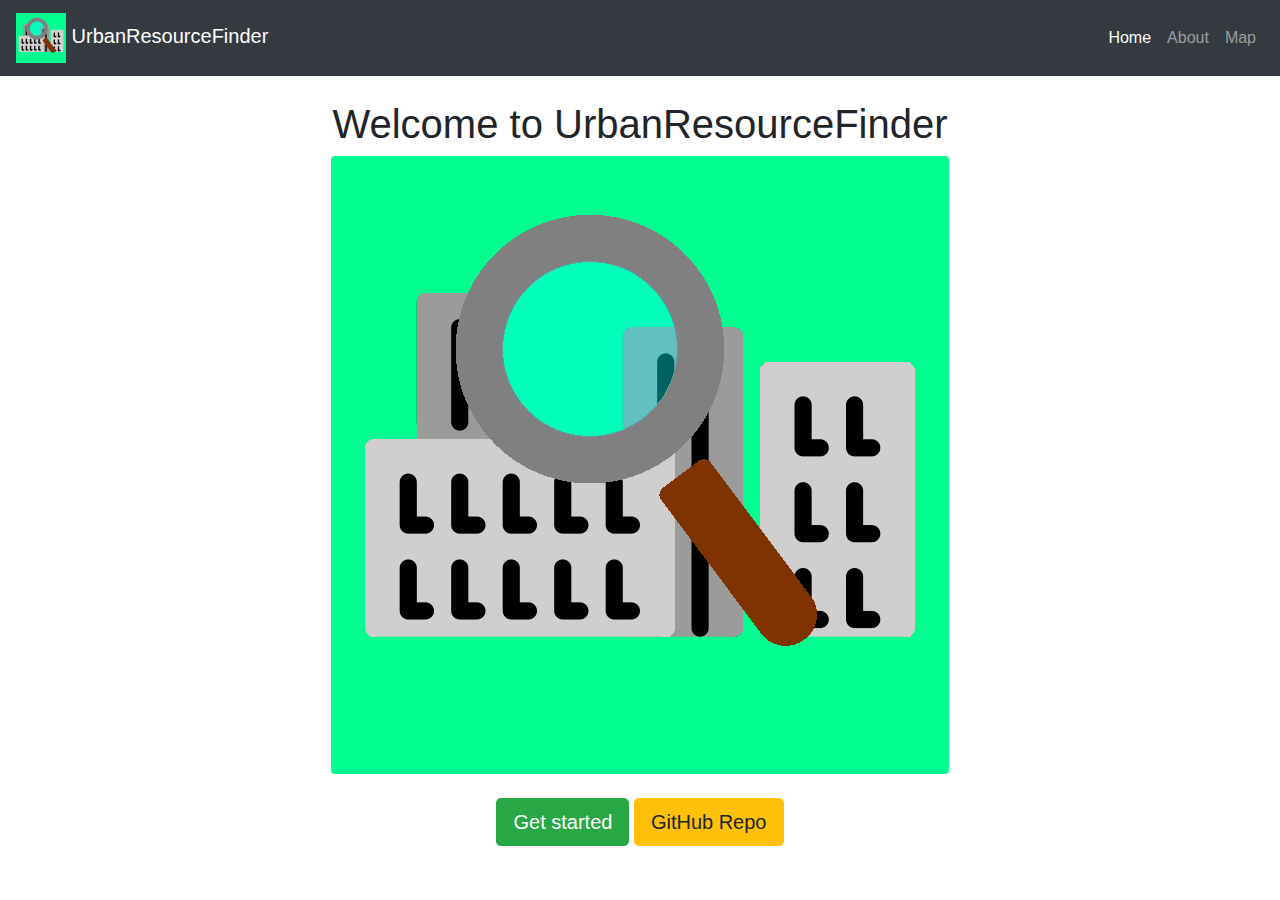
<file: index.html>
<!DOCTYPE html>
<html>
<head>
	<title>Home - UrbanResourceFinder</title>
	
	<meta name="viewport" content="width=device-width, initial-scale=1, shrink-to-fit=no">
	<!-- Icon -->
	<link rel="icon" href="img/URF_logo.png" type="image/png">
	<!-- BootStrap 4.4 -->
	<link rel="stylesheet" href="https://stackpath.bootstrapcdn.com/bootstrap/4.4.1/css/bootstrap.min.css" integrity="sha384-Vkoo8x4CGsO3+Hhxv8T/Q5PaXtkKtu6ug5TOeNV6gBiFeWPGFN9MuhOf23Q9Ifjh" crossorigin="anonymous">
</head>
<body>
	<!-- Navbar -->
	<nav class="navbar navbar-expand-lg navbar-dark bg-dark"> <!-- <-- Setting for the navigation bar -->
		<a class="navbar-brand" href="index.html"><img src="img/URF_logo.png" width="50" height="50"> UrbanResourceFinder</a>
		<button class="navbar-toggler" type="button" data-toggle="collapse" data-target="#navbarSupportedContent" aria-controls="navbarSupportedContent" aria-expanded="false" aria-label="Toggle navigation">
			<span class="navbar-toggler-icon"></span>
		</button>

		<div class="collapse navbar-collapse" id="navbarSupportedContent">
			<!-- List of items on navbar -->
			<ul class="navbar-nav ml-auto">
				<li class="nav-item active">
					<a class="nav-link" href="index.html">Home</a>
				</li>
				<li class="nav-item">
					<a class="nav-link" href="about.html">About</a>
				</li>
				<!-- <li class="nav-item">
					<a class="nav-link" href="#">Map</a>
				</li> -->
				<li class="nav-item dropdown bg-dark">
			        <a class="nav-link" href="map.html">Map</a>
		      	</li>
			</ul>
		</div>
	</nav>
	<br>
	<!-- Title -->
	<h1 style="text-align: center;">Welcome to UrbanResourceFinder</h1>
	<!-- Logo -->
	<div class="text-center">
		<img src="img/URF_logo.png" alt="UrbanResourceFinder Logo" class="img-fluid rounded">
		<br><br>
		<a class="btn btn-success btn-lg" href="map.html" role="button">Get started</a>
		<a class="btn btn-warning btn-lg" href="https://github.com/PokeLegoCuber/UrbanResourceFinder" role="button">GitHub Repo</a>
	</div>

	<!-- JavaScript that is part of BootStrap -->
	<script src="https://code.jquery.com/jquery-3.4.1.slim.min.js" integrity="sha384-J6qa4849blE2+poT4WnyKhv5vZF5SrPo0iEjwBvKU7imGFAV0wwj1yYfoRSJoZ+n" crossorigin="anonymous"></script>
	<script src="https://cdn.jsdelivr.net/npm/popper.js@1.16.0/dist/umd/popper.min.js" integrity="sha384-Q6E9RHvbIyZFJoft+2mJbHaEWldlvI9IOYy5n3zV9zzTtmI3UksdQRVvoxMfooAo" crossorigin="anonymous"></script>
	<script src="https://stackpath.bootstrapcdn.com/bootstrap/4.4.1/js/bootstrap.min.js" integrity="sha384-wfSDF2E50Y2D1uUdj0O3uMBJnjuUD4Ih7YwaYd1iqfktj0Uod8GCExl3Og8ifwB6" crossorigin="anonymous"></script>
</body>
</html>
</file>
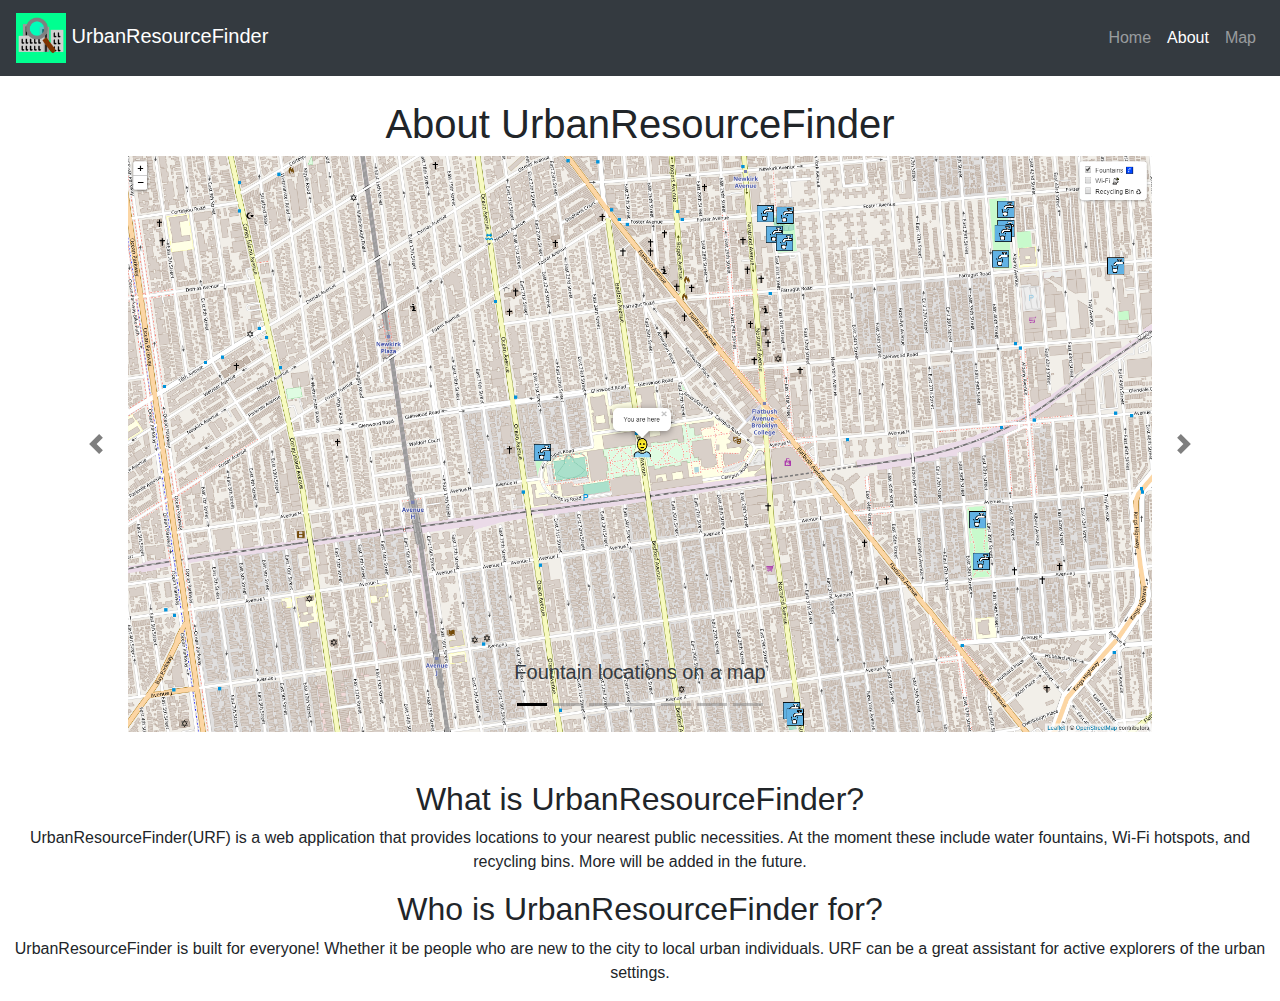
<file: about.html>
<!DOCTYPE html>
<html>
<head>
	<title>About - UrbanResourceFinder</title>
	
	<meta name="viewport" content="width=device-width, initial-scale=1, shrink-to-fit=no">
	<!-- Icon -->
	<link rel="icon" href="img/URF_logo.png" type="image/png">
	<!-- BootStrap 4.4 -->
	<link rel="stylesheet" href="https://stackpath.bootstrapcdn.com/bootstrap/4.4.1/css/bootstrap.min.css" integrity="sha384-Vkoo8x4CGsO3+Hhxv8T/Q5PaXtkKtu6ug5TOeNV6gBiFeWPGFN9MuhOf23Q9Ifjh" crossorigin="anonymous">

	<link rel="stylesheet" type="text/css" href="style.css">
</head>
<body>
	<!-- Navbar -->
	<nav class="navbar navbar-expand-lg navbar-dark bg-dark"> <!-- <-- Setting for the navigation bar -->
		<a class="navbar-brand" href="index.html"><img src="img/URF_logo.png" width="50" height="50"> UrbanResourceFinder</a>
		<button class="navbar-toggler" type="button" data-toggle="collapse" data-target="#navbarSupportedContent" aria-controls="navbarSupportedContent" aria-expanded="false" aria-label="Toggle navigation">
			<span class="navbar-toggler-icon"></span>
		</button>

		<div class="collapse navbar-collapse" id="navbarSupportedContent">
			<!-- List of items on navbar -->
			<ul class="navbar-nav ml-auto">
				<li class="nav-item">
					<a class="nav-link" href="index.html">Home</a>
				</li>
				<li class="nav-item active">
					<a class="nav-link" href="about.html">About</a>
				</li>
				<!-- <li class="nav-item">
					<a class="nav-link" href="#">Map</a>
				</li> -->
				<li class="nav-item dropdown bg-dark">
			        <a class="nav-link" href="map.html">Map</a>
		      	</li>
			</ul>
		</div>
	</nav>
	<br>
	<div class="text-center">
		<h1>About UrbanResourceFinder</h1>
		<div id="aboutCarousel" class="carousel slide" data-ride="carousel">
			<ol class="carousel-indicators">
				<li data-target="#aboutCarousel" data-slide-to="0" class="active"></li>
				<li data-target="#aboutCarousel" data-slide-to="1"></li>
				<li data-target="#aboutCarousel" data-slide-to="2"></li>
				<li data-target="#aboutCarousel" data-slide-to="3"></li>
				<li data-target="#aboutCarousel" data-slide-to="4"></li>
				<li data-target="#aboutCarousel" data-slide-to="5"></li>
				<li data-target="#aboutCarousel" data-slide-to="6"></li>
			</ol>
			<div class="carousel-inner">
				<div class="carousel-item active">
					<img src="img/screenshots/demo1a.png" class="d-block img-fluid" width= "1024" height="576" alt="Fountain locations on a map">
					<div class="carousel-caption d-none d-md-block text-dark">
						<h5>Fountain locations on a map</h5>
					</div>
				</div>
				<div class="carousel-item">
					<img src="img/screenshots/demo1b.png" class="d-block img-fluid" width= "1024" height="576" alt="Fountain locations on a map">
					<div class="carousel-caption d-none d-md-block text-dark">
						<h5>Fountain locations on a map</h5>
						<p>Fountain marker with description</p>
					</div>
				</div>
				<div class="carousel-item">
					<img src="img/screenshots/demo2a.png" class="d-block img-fluid" width= "1024" height="576" alt="Wi-Fi locations on a map">
					<div class="carousel-caption d-none d-md-block text-dark">
						<h5>Wi-Fi locations on a map</h5>
					</div>
				</div>
				<div class="carousel-item">
					<img src="img/screenshots/demo2b.png" class="d-block img-fluid" width= "1024" height="576" alt="Wi-Fi locations on a map">
					<div class="carousel-caption d-none d-md-block text-dark">
						<h5>Wi-Fi locations on a map</h5>
						<p>Wi-Fi marker with description</p>
					</div>
				</div>
				<div class="carousel-item">
					<img src="img/screenshots/demo3a.png" class="d-block img-fluid" width= "1024" height="576" alt="Recycle bin locations on a map">
					<div class="carousel-caption d-none d-md-block text-dark">
						<h5>Recycle bin locations on a map</h5>
					</div>
				</div>
				<div class="carousel-item">
					<img src="img/screenshots/demo3b.png" class="d-block img-fluid" width= "1024" height="576" alt="Recycle bin locations on a map">
					<div class="carousel-caption d-none d-md-block text-dark">
						<h5>Recycle bin locations on a map</h5>
						<p>Recycle bin marker with description</p>
					</div>
				</div>
				<div class="carousel-item">
					<img src="img/screenshots/demo4.png" class="d-block img-fluid" width= "1024" height="576" alt="Multiple item locations on a map">
					<div class="carousel-caption d-none d-md-block text-dark">
						<h5>Multiple resource locations on a map</h5>
					</div>
				</div>
			</div>
			<a class="carousel-control-prev" href="#aboutCarousel" role="button" data-slide="prev">
				<span class="carousel-control-prev-icon" aria-hidden="true"></span>
				<span class="sr-only">Previous</span>
			</a>
			<a class="carousel-control-next" href="#aboutCarousel" role="button" data-slide="next">
				<span class="carousel-control-next-icon" aria-hidden="true"></span>
				<span class="sr-only">Next</span>
			</a>
		</div>
		<br><br>
		<h2>What is UrbanResourceFinder?</h2>
		<p>UrbanResourceFinder(URF) is a web application that provides locations to your nearest public necessities. At the moment these include water fountains, Wi-Fi hotspots, and recycling bins. More will be added in the future.</p>
		<h2>Who is UrbanResourceFinder for?</h2>
		<p>UrbanResourceFinder is built for everyone! Whether it be people who are new to the city to local urban individuals. URF can be a great assistant for active explorers of the urban settings.</p>
	</div>


	<!-- JavaScript that is part of BootStrap -->
	<script src="https://code.jquery.com/jquery-3.4.1.slim.min.js" integrity="sha384-J6qa4849blE2+poT4WnyKhv5vZF5SrPo0iEjwBvKU7imGFAV0wwj1yYfoRSJoZ+n" crossorigin="anonymous"></script>
	<script src="https://cdn.jsdelivr.net/npm/popper.js@1.16.0/dist/umd/popper.min.js" integrity="sha384-Q6E9RHvbIyZFJoft+2mJbHaEWldlvI9IOYy5n3zV9zzTtmI3UksdQRVvoxMfooAo" crossorigin="anonymous"></script>
	<script src="https://stackpath.bootstrapcdn.com/bootstrap/4.4.1/js/bootstrap.min.js" integrity="sha384-wfSDF2E50Y2D1uUdj0O3uMBJnjuUD4Ih7YwaYd1iqfktj0Uod8GCExl3Og8ifwB6" crossorigin="anonymous"></script>
</body>
</html>
</file>
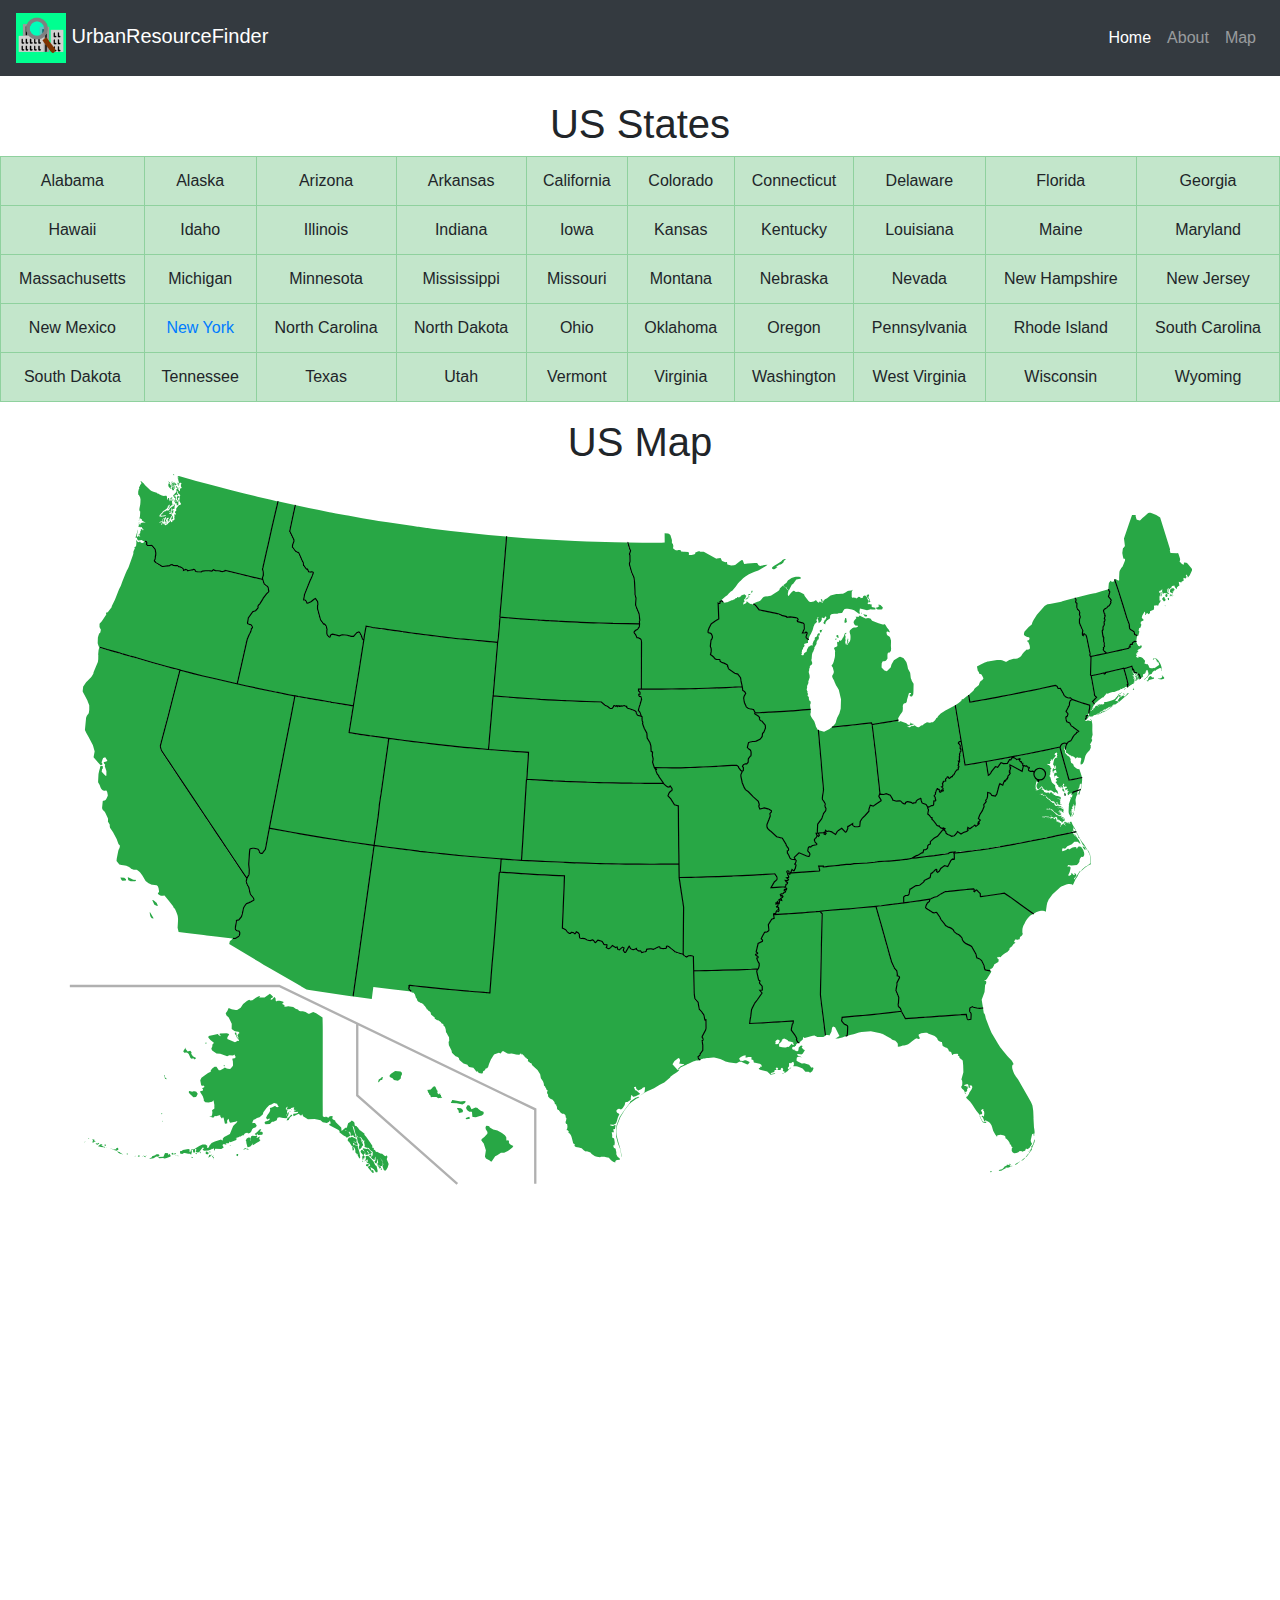
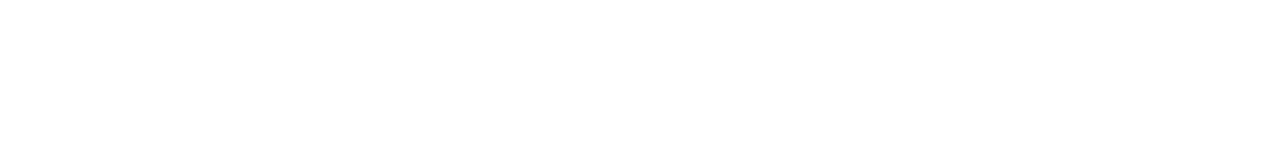
<file: map.html>
<!DOCTYPE html>
<html>
<head>
	<title>Map - UrbanResourceFinder</title>
	
	<meta name="viewport" content="width=device-width, initial-scale=1, shrink-to-fit=no">
	<!-- Icon -->
	<link rel="icon" href="img/URF_logo.png" type="image/png">
	<!-- BootStrap 4.4 -->
	<link rel="stylesheet" href="https://stackpath.bootstrapcdn.com/bootstrap/4.4.1/css/bootstrap.min.css" integrity="sha384-Vkoo8x4CGsO3+Hhxv8T/Q5PaXtkKtu6ug5TOeNV6gBiFeWPGFN9MuhOf23Q9Ifjh" crossorigin="anonymous">

	<link rel="stylesheet" type="text/css" href="style.css">
</head>
<body>
	<!-- Navbar -->
	<nav class="navbar navbar-expand-lg navbar-dark bg-dark"> <!-- <-- Setting for the navigation bar -->
		<a class="navbar-brand" href="index.html"><img src="img/URF_logo.png" width="50" height="50"> UrbanResourceFinder</a>
		<button class="navbar-toggler" type="button" data-toggle="collapse" data-target="#navbarSupportedContent" aria-controls="navbarSupportedContent" aria-expanded="false" aria-label="Toggle navigation">
			<span class="navbar-toggler-icon"></span>
		</button>

		<div class="collapse navbar-collapse" id="navbarSupportedContent">
			<!-- List of items on navbar -->
			<ul class="navbar-nav ml-auto">
				<li class="nav-item active">
					<a class="nav-link" href="index.html">Home</a>
				</li>
				<li class="nav-item">
					<a class="nav-link" href="about.html">About</a>
				</li>
				<!-- <li class="nav-item">
					<a class="nav-link" href="#">Map</a>
				</li> -->
				<li class="nav-item dropdown bg-dark">
					<a class="nav-link" href="map.html">Map</a>
				</li>
			</ul>
		</div>
	</nav>
	<br>
	<h1>US States</h1>
	<div style = "text-align: center;" class="table-responsive">
		<table class="table table-bordered">
			<tbody>
				<tr class="table-success">
					<td>Alabama</td>
					<td>Alaska</td>
					<td>Arizona</td>
					<td>Arkansas</td>
					<td>California</td>
					<td>Colorado</td>
					<td>Connecticut</td>
					<td>Delaware</td>
					<td>Florida</td>
					<td>Georgia</td>
				</tr>
				<tr class="table-success">
					<td>Hawaii</td>
					<td>Idaho</td>
					<td>Illinois</td>
					<td>Indiana</td>
					<td>Iowa</td>
					<td>Kansas</td>
					<td>Kentucky</td>
					<td>Louisiana</td>
					<td>Maine</td>
					<td>Maryland</td>
				</tr>
				<tr class="table-success">
					<td>Massachusetts</td>
					<td>Michigan</td>
					<td>Minnesota</td>
					<td>Mississippi</td>
					<td>Missouri</td>
					<td>Montana</td>
					<td>Nebraska</td>
					<td>Nevada</td>
					<td>New Hampshire</td>
					<td>New Jersey</td>
				</tr>
				<tr class="table-success">
					<td>New Mexico</td>
					<td><a href="maps/ny_map.html">New York</a></td>
					<td>North Carolina</td>
					<td>North Dakota</td>
					<td>Ohio</td>
					<td>Oklahoma</td>
					<td>Oregon</td>
					<td>Pennsylvania</td>
					<td>Rhode Island</td>
					<td>South Carolina</td>
				</tr>
				<tr class="table-success">
					<td>South Dakota</td>
					<td>Tennessee</td>
					<td>Texas</td>
					<td>Utah</td>
					<td>Vermont</td>
					<td>Virginia</td>
					<td>Washington</td>
					<td>West Virginia</td>
					<td>Wisconsin</td>
					<td>Wyoming</td>
				</tr>
			</tbody>
		</table>	
	</div>
	<!-- Title -->
	<h1>US Map</h1>
	<!-- Logo -->
	<div class="text-center">
		<svg xmlns="http://www.w3.org/2000/svg" viewBox="0 0 1100 1100" >
			<g transform="translate(35)">
				<g class="state">
					<path id="AL" d="m 717.49,371.61 -4.83,0.44 -8.34,0.81 0,0.01 -0.14,0 -8.67,0.86 -0.01,0.01 -0.98,0.09 0,0.01 -6.99,0.49 0,-0.02 -0.23,0.02 0,-0.01 -7.15,0.55 -7.07,0.55 -4,0.58 2.11,2.23 0.01,0.01 -0.01,0.01 0,0.01 -0.19,7.23 -0.06,2.75 -0.07,3.3 -0.12,5.45 -0.02,0.66 0.01,0 -0.19,7.28 -0.1,4.89 -0.11,5.71 -0.13,6.89 -0.03,1.44 -0.13,8.13 -0.14,6.25 0,0.01 0,0.01 -0.05,1.88 -0.13,7.71 0.46,4.51 1.7,13.33 0.34,2.64 0.74,6 0.14,1.13 0.88,7.23 0.37,-0.39 0.21,-0.07 0.44,-0.07 1.61,0.03 1.15,0.37 1.73,-3.33 0.55,-3.37 0.9,-0.96 0.07,-0.05 0.28,0.1 0,-0.01 0.27,0.09 0.92,0.33 0.12,0.1 0.26,0.36 3.54,7.18 -2.67,1.71 -1.02,0.37 0.1,0.13 2.46,-0.16 0.75,-0.12 2.8,-0.71 2.68,-0.95 1.27,-0.57 0.27,-2.51 0.2,-5.02 -0.03,-0.38 -0.07,-0.27 -0.24,-0.39 -0.88,-0.55 -0.67,-0.34 -0.33,-0.06 -0.11,-0.04 -0.63,-0.43 -0.84,-0.91 -1.16,-1.27 -0.26,-0.44 0.45,-3.08 0,-0.02 0,0.02 8.55,-0.81 7.39,-0.66 1.88,-0.14 5.9,-0.56 3.95,-0.4 0.01,-0.01 0,0.01 2.98,-0.3 8.93,-1.03 1.57,-0.18 0.2,-0.03 9.5,-1.15 -0.58,-1.67 -0.21,-0.46 -0.15,-0.26 -0.93,-1.02 -0.15,-0.04 -0.17,0 -0.17,-0.1 -0.2,-0.46 -0.27,-1.63 0.13,-0.6 0.21,-0.61 -0.03,0 0.02,-0.01 0.24,-4.9 -2.13,-5.32 -0.33,-0.44 0.91,-4.94 -0.05,-1.71 -0.03,0 0.03,0 2.09,-4.13 0.05,-0.07 0.16,-0.72 -0.19,-0.38 -0.47,-0.4 -1.28,-0.34 -0.12,-0.14 -0.04,-0.19 0.21,-0.82 -0.53,-3.18 -1.84,-2.05 -1.39,-3.06 -1.23,-2.73 -1.54,-5.34 -0.14,-0.48 -1.86,-6.72 -0.35,-1.24 -1.07,-3.83 -1.56,-5.61 -0.39,-1.41 0,-0.01 0.01,0 -0.73,-2.63 -1.29,-4.64 -1.58,-5.35 0,-0.01 -0.01,0 -0.41,-1.45 -0.22,-0.79 -1.51,-5.34 -0.72,-2.81 z">
						<title>Alabama</title>
					</path>

					/* The scale of Alaska is 39% that of the contiguous United States, so its area is reduced to about 15.2%. The uninhabited Rat Islands and Near Islands are not shown. */
					<path id="AK" transform="rotate(16.1 192 715)" d="m 122.35,455.84 -3.54,4.32 -3.93,1.18 -0.78,0 0.78,-0.39 -0.39,-0.78 -1.18,0.78 -1.57,1.57 -2.36,2.75 -1.57,0.79 -1.18,-0.4 -1.57,1.57 -2.36,3.53 -1.18,3.54 -2.36,2.75 -1.18,0.39 -3.54,0.4 -2.75,-0.4 -0.39,2.75 -0.79,2.36 1.18,1.57 2.35,1.18 3.93,4.33 1.18,4.32 2.75,1.18 1.57,0 1.96,-0.39 1.18,0.79 0,0.39 -0.39,-0.39 -0.79,2.36 1.18,1.57 0.79,0.39 -0.79,0.39 -1.57,-1.57 -1.18,-2.75 -0.78,0 -0.39,0.39 0.39,1.18 0.78,0.39 1.58,1.97 1.18,0.78 1.18,0.79 0.4,0.79 -1.18,0 -1.96,1.96 -7.07,-0.78 -0.39,-1.57 0.79,-2.75 -0.79,-0.39 -1.58,0 -5.5,1.96 0,0.79 1.18,0.79 0,0.39 -1.96,-0.39 -0.79,-0.79 -7.07,3.93 0,1.18 2.36,1.57 3.54,1.57 -0.39,1.17 -0.39,0.39 0.39,2.36 -0.39,1.17 0.39,0.79 0.79,0.79 4.32,1.57 3.14,-0.78 6.29,0.39 1.57,-1.18 3.14,-0.79 0.79,-1.18 1.57,1.57 0,1.18 -1.18,0.78 -0.79,0 0,1.18 0.79,1.18 1.18,3.53 -0.39,1.18 -1.18,2.35 -1.96,0.39 -1.58,0 -1.17,-0.39 -1.18,1.57 -1.96,1.96 -1.18,0.39 -2.75,-2.36 -1.57,0.39 -1.57,1.96 -0.79,1.96 0.39,1.18 -1.96,1.57 -4.32,5.5 -0.39,2.36 1.96,3.93 1.18,0.39 0.39,-0.79 1.57,0.79 -0.39,0.79 -0.79,0.39 0,0.39 -0.39,0.39 0,0.39 0.79,0 0.39,1.18 -2.36,1.57 3.54,3.15 1.57,2.36 0.39,1.18 1.57,0.79 2.75,-0.4 2.76,-1.57 0.78,-1.57 1.96,3.93 0,0.39 0.78,2.36 -1.57,1.96 0.79,1.57 0.39,2.36 -0.39,1.57 -0.79,-0.39 -0.79,0.39 2.75,0.39 1.18,-0.39 0,-0.79 1.18,-0.79 0.39,0 3.14,-1.96 0.39,0.39 -0.39,0.39 1.96,1.57 0.39,0 0.39,-1.18 0.79,0.39 2.36,4.32 0.78,0 1.18,-0.79 -0.79,-1.96 0.39,-1.57 0.39,-0.39 1.57,2.36 0.79,0.39 4.71,-2.35 0.39,-0.78 0.39,0.39 -0.39,1.57 -0.79,1.18 -1.18,1.97 -0.79,7.46 -3.93,3.93 -0.79,1.57 0.39,1.57 -1.18,0 -0.02,0.02 0.01,-0.03 -0.39,-0.4 -4.71,3.14 -2.36,1.96 -1.18,2.75 0,1.18 -0.39,0.79 -0.79,0.4 -0.39,-0.79 0,-0.79 0.39,0 -1.18,-0.39 -1.18,-0.39 -2.36,0.79 -2.36,1.96 -3.54,3.93 -2.36,0.79 0,2.36 -0.79,0 -0.39,-1.96 -1.18,0 -4.32,1.96 L 87,606.66 l -1.18,0.39 0,0.79 0.39,1.18 1.96,0 1.18,-1.18 0.79,-0.4 2.75,0 1.57,-0.39 1.18,0.39 0,-2.36 -0.79,-1.57 1.18,-0.39 0.79,1.96 1.57,-0.39 L 98,603.13 97.6,602.34 98,601.56 l 0.78,0.39 0,1.96 1.18,0.39 1.57,-0.79 1.97,-4.71 1.18,0 -0.79,1.96 1.58,0.39 3.53,-1.18 1.96,-1.57 0.4,-0.79 0.78,0 0.39,-0.79 0.79,0.39 0,0.79 0.39,0.78 0.4,-0.78 0,-1.18 5.11,-1.18 1.57,-1.96 -1.57,-1.57 0.79,-1.18 2.36,0 -0.39,-0.79 -0.39,0 0,-0.4 2.36,-0.78 0.39,-1.57 0.79,0.39 4.32,-3.14 0,-1.57 -0.78,0.39 0,-0.39 2.35,-1.57 0,-0.79 0.39,0.4 0.79,-0.4 1.18,-1.57 0.78,0 0.79,-1.96 0.78,-0.79 1.18,-0.39 0.79,0.39 1.18,-0.78 0.79,-1.18 0.39,-2.75 0.79,-1.18 0.79,-0.4 0.79,-0.78 0.4,-1.18 0,-0.39 -1.97,-1.57 -1.57,0.39 -0.39,0.39 -0.39,-0.79 0.39,-2.36 1.18,-0.79 1.18,-1.57 1.96,-1.18 1.96,-3.14 0,-1.96 1.57,-4.32 1.57,-2.75 1.97,-1.57 0.78,-0.78 0.78,-0.78 3.14,0 -0.39,0.39 1.96,1.57 0.01,0 -1.18,0.78 -1.18,0 -0.79,-0.79 -2.35,2.36 -1.57,0.79 0.79,1.57 0,1.57 -0.4,1.57 -0.78,1.96 -0.39,2.36 0.78,0.79 0.79,0.39 1.17,-1.18 0.79,0 -0.79,1.57 -2.74,1.96 0,1.18 1.17,0.79 3.54,-1.18 0.79,-1.96 0.78,-0.79 0.39,0.39 2.75,-2.36 0,-2.36 1.57,-0.79 3.14,-0.39 0.01,0 2.74,-0.39 0.79,-1.18 -1.57,-1.57 0.39,-1.57 -1.18,-2.75 -1.18,-0.39 0.39,-1.96 0.79,-0.39 -0.39,2.36 0.39,0 2.75,-1.18 0.39,-1.18 2.35,-1.18 0,1.96 0.39,-0.39 0.39,0.79 1.57,-0.79 -0.39,0.39 -1.57,1.18 0.39,0.39 1.57,0 1.96,-0.79 0,0.79 -0.79,0.79 -1.57,0.79 -0.78,0 -0.4,1.18 0.79,1.18 3.53,-3.14 3.14,1.18 -0.79,-0.79 1.57,-0.79 0,1.18 5.11,1.57 5.5,-1.96 5.11,-0.39 2.35,1.18 3.54,-0.39 1.57,-1.57 0.39,-1.18 1.18,1.96 0,0.79 -0.79,0 0,0.79 0.39,0.39 8.64,1.96 1.18,0.79 0,0.77 -0.01,0.01 0.01,0 3.91,1.57 1.18,0.39 0.79,0 1.57,0.79 2.36,-2.36 -1.57,-2.36 -2.36,-0.79 -1.57,0 0,-0.39 3.54,0.79 0.39,0 0,-0.79 1.18,1.18 0.78,2.36 1.96,-1.18 1.18,1.18 1.57,0 -1.96,-3.14 -1.57,-2.36 -1.96,-3.14 0,-0.39 1.18,0.79 1.18,1.96 1.97,3.54 3.14,1.96 1.96,-0.78 2.75,2.35 0.78,0 0,-0.77 0.39,1.16 0,0.78 1.31,2.38 0.19,1.4 0.85,0.15 1.18,0 1.97,-0.39 0.39,0.79 1.18,0.79 1.41,0.47 c 0.02,-0.01 0.95,0.32 0.95,0.32 l 0.79,2.75 -0.79,1.57 0,0.79 1.18,0.79 1.96,0.39 0.39,-0.79 -0.39,-0.79 0.39,-1.57 0.79,3.14 -0.4,1.18 -0.4,0 1.18,1.18 1.18,0 0,-2.75 -0.79,-0.39 0.79,-0.39 1.18,2.36 -0.39,0.78 0,0.79 0.44,0.13 0.35,1.05 1.18,1.18 -0.39,-1.57 -0.88,-0.59 2.06,0.59 1.57,-0.39 0.39,-1.18 -0.79,-2.35 -3.14,-2.75 2.75,1.96 1.57,2.75 -0.39,1.57 1.96,2.75 0.78,0.39 1.18,-0.39 0.79,-2.75 0,-3.14 -2.74,-3.53 -0.01,0 0,-2.36 -1.18,-0.79 -0.39,0.79 -1.17,0 -2.36,-1.18 -1.57,0.39 -3.14,-0.79 -0.79,0.39 -1.18,-1.18 -1.37,-0.26 c 0,0 -0.16,-1.34 -0.16,-1.34 l -1.62,0.02 0,-1.18 -1.18,-1.18 -1.55,-1.26 -4.72,-3.84 -1.96,-1.18 0,-0.79 -3.93,-1.57 -1.18,-0.39 -0.79,-0.79 -0.4,0 -0.79,-1.18 -0.39,0.39 -0.78,-0.79 -1.57,0 -0.39,-0.39 -0.78,-1.96 -1.18,-0.79 -1.57,-0.39 -0.79,1.18 -0.01,-0.01 -1.57,1.96 0,3.14 0,0.79 -1.18,0.39 -2.35,3.53 -1.17,-2.74 -5.89,-3.14 -0.79,-1.18 -1.96,-0.39 -0.78,-0.39 -0.39,-2.36 -2.36,0.79 -0.79,1.57 -2.36,-0.39 -0.4,0.79 -1.96,0 -0.39,-0.79 -3.93,-13.36 -9.82,-34.17 -6.68,-23.18 -1.17,-3.93 -1.96,-6.29 -6.28,-1.96 -2.75,-0.39 -0.79,0.78 -0.39,0.39 -1.57,1.18 -0.79,0.4 -2.75,-0.79 -2.36,0 -1.96,0.39 -1.57,0 -0.4,-0.39 -1.17,-0.39 -1.18,0 -2.75,-0.79 -4.32,0.39 -1.96,1.18 -1.57,0 0.4,-1.18 -2.36,-0.39 0,-0.39 0.79,-1.18 -0.39,-0.4 -3.14,0 -1.96,0.4 -0.39,0.79 -1.18,-0.39 -0.39,-1.57 -1.18,-1.18 -0.79,0.79 -0.79,1.96 -1.18,0.39 0,-1.18 1.18,-1.17 0,-0.79 z m 107.23,97.41 -0.4,0.39 -0.4,-0.4 -1.18,-1.18 -0.39,0 0,0.39 1.57,1.96 1.57,3.14 1.96,1.57 0,2.36 1.18,1.57 1.18,-1.96 0,-1.18 0.79,-1.18 -0.4,-0.79 -2.75,-2.75 0.39,-0.39 1.18,1.57 0.79,0 -3.14,-3.14 0,-0.38 0.01,-0.01 -0.01,0 -0.01,0.01 z m -139.84,-52.24 0,0.39 0.39,-0.39 z m -8.25,10.21 -0.79,0.39 0.39,0.79 0.79,-0.39 z m -15.71,9.03 -0.39,0.79 -0.79,2.36 0,0.78 1.17,0.79 1.57,-0.79 0.79,0 1.57,0.79 2.36,2.75 1.18,0.39 1.18,-0.79 1.57,0.79 0.79,-1.57 -3.14,-0.78 -1.96,-1.57 0,-1.18 -0.79,-0.79 -0.78,-0.39 -1.96,1.18 -2.36,-1.57 z m 35.74,5.5 -0.39,0.78 1.18,0 0,-0.78 z m 66.38,20.03 -0.79,0.39 0.79,0 z M 54.79,547.75 l -0.39,0.79 1.17,1.57 0.39,0.79 1.57,0 -0.4,-0.39 -1.57,-0.78 -0.39,-0.79 z m 109.59,0 0,0.39 0.39,0.39 0.39,-0.39 z m 2.36,0 0,0.79 0.78,-0.39 z m -0.39,1.18 -0.79,1.18 -0.39,1.96 1.18,0.79 z m 2.36,1.57 -0.39,0.39 0,0.79 -1.96,3.14 0,1.57 1.57,-0.79 0.39,-2.36 0.79,-1.18 0.79,-1.18 z m -85.63,3.53 -1.57,1.18 -2.36,0 -0.39,0.39 0,0.79 1.18,1.18 3.93,1.96 1.96,-0.78 0.39,-0.79 0.39,-2.36 -1.96,-1.57 -1.18,0.39 z m 141.01,0.39 -0.79,0.79 -1.57,0.39 -0.39,1.96 0.39,1.18 1.18,0.39 3.53,3.14 0.79,0 1.18,0.78 0.79,-0.39 0,0.79 0.79,0.79 0.79,2.35 1.18,0.39 0.39,0.79 0.79,-0.79 0,1.18 1.96,1.96 0.79,0.39 0,-0.39 0,-0.78 -1.57,-3.53 -2.75,-4.32 -0.79,0 0.79,-0.39 -0.39,-0.79 -1.57,0.4 -1.57,-0.79 -0.39,1.18 -1.18,-1.57 0.39,-0.39 2.75,1.18 1.18,-0.39 0,-0.39 -1.18,-1.96 -1.57,0.79 -1.96,-0.79 1.96,0.39 0.78,-0.39 0.39,-0.39 -0.39,-1.18 -0.39,-0.79 z m 3.14,7.86 -0.39,0.39 1.18,2.75 0.79,-0.39 0,-1.18 z m 12.97,-1.97 -1.18,0.79 -2.75,0 -0.39,0.79 1.18,0.79 0.39,0.39 0.78,0.39 0.4,0.39 1.18,2.36 0.79,-0.39 0,-0.4 1.18,0 0.39,-0.78 -0.39,-0.79 -1.57,-0.79 0,-0.78 1.96,1.18 0,0.79 1.18,0 1.18,-1.57 z m -1.97,3.15 -1.17,0 -1.18,-0.79 -0.79,0.39 -0.39,1.18 0.79,1.18 1.96,1.18 0.78,0.79 -0.78,0 0,1.18 0.78,1.96 0.79,0.39 -0.39,-1.96 0.78,0.79 0,-2.36 -0.78,0 -0.4,-1.18 0,-0.79 L 239,565.04 Z m 5.9,0.79 -1.18,0.79 0,1.18 1.18,0 0.79,-0.39 z m -1.97,1.96 -1.96,0.79 0,0.39 0.79,1.96 -0.39,1.18 0.39,0.39 0.79,-0.39 0.39,-1.18 1.18,1.57 -0.4,0.39 -0.79,0 -0.39,0.39 1.96,0.79 1.18,0 1.18,1.18 -1.57,1.57 0.39,0.79 4.71,3.14 1.18,0 -0.79,-1.96 -0.78,-0.39 -0.79,0.79 -1.96,-2.75 3.54,1.18 2.36,1.96 1.18,-0.39 0,-1.18 -1.96,-3.54 -1.57,-0.78 -2.36,-2.75 z m -94.65,3.54 -1.17,0.39 -1.58,2.75 -1.57,2.36 1.96,0.79 0.39,-0.39 -0.79,-0.79 0.39,-0.39 1.18,0.79 3.14,-1.18 0.39,-0.79 -0.39,-1.18 -0.79,-0.39 -1.57,0.39 0,-0.78 z m 93.09,1.18 -0.39,0.39 0.39,0.39 z m -1.96,0.79 -0.4,0.39 0.79,0.39 0.39,-0.79 z m 14.93,0 0.39,1.57 0.39,0.79 1.18,-0.79 -0.39,-1.18 z m -9.43,1.18 -1.57,0.79 0,1.18 1.57,0.39 0.79,-1.96 z m 12.18,0.4 -0.79,1.18 1.18,0 0,-0.79 z m -108.01,2.74 -0.79,0.39 -1.56,1.57 -0.4,-0.39 0.4,-1.18 -1.18,0 -0.79,0.39 -2.36,0.39 -0.79,0.78 0.39,3.15 0.78,0.78 -0.78,-0.39 -0.39,-1.18 0,-1.18 -1.96,0.39 -1.18,1.18 -0.39,1.96 0.78,0.79 0.39,1.18 1.18,1.96 0.78,1.18 1.18,-0.39 1.18,-1.18 1.17,-2.75 0.39,0 -0.39,0.79 0.39,0.79 0.39,-0.39 1.96,-2.36 1.97,-1.96 0.79,-1.57 -0.79,0 -0.79,-1.18 z m -87.2,4.33 0,0.39 0.39,0.4 0.79,-0.79 z m 2.36,5.89 0.79,0.79 0.39,-0.39 -0.39,0 z m 75.41,2.75 -1.18,1.18 0,0.79 1.97,-1.57 z m 0.79,0.39 0.39,0.39 1.57,0 0.39,-0.39 -1.57,-0.39 z m -14.14,0.79 -0.39,0.39 1.57,0 -0.79,-0.39 z m 8.24,5.5 -0.78,0.79 0,0.79 1.57,0.39 0,-1.57 -0.79,-0.39 z m -23.57,4.71 -0.39,0.39 0.39,0.39 0.78,0 0,-0.79 z m -2.75,0.79 -0.39,0.39 0.39,1.57 1.57,0.39 0.79,-1.18 0,-0.79 -0.79,0 -0.78,-0.39 z m 4.71,0.79 -0.39,1.57 -0.79,-0.39 -0.39,0.39 0,2.36 1.96,-2.36 z m 1.96,0.39 -0.78,1.96 0.78,0 z m -11.79,0.39 -0.39,0.39 0.79,0.79 0.79,0 -0.39,-0.39 z m 12.18,1.18 0,1.18 0.79,-0.39 -0.39,-0.79 z m -14.53,0.79 -1.18,0.39 0.79,0.79 0.39,-0.39 z m 15.32,0.39 0,0.79 0.39,-0.39 z m -18.47,3.93 -0.39,0.39 0.39,0.4 1.18,0 0,-0.4 z m -14.92,0.79 -0.39,0.39 0.39,1.18 0.79,-0.79 0,-0.78 -0.39,0 z m -1.96,0.39 -0.79,0.79 0.39,0.79 1.18,0 0.39,-0.79 z m 5.11,1.18 -1.18,0.39 1.57,0 0,-0.39 z m -2.36,0.39 1.18,0.39 -0.39,-0.39 z m -6.29,0.01 -2.35,0.39 -0.39,0.39 -0.39,3.14 -4.32,1.57 1.18,0.79 3.14,-1.18 1.18,0 1.18,-0.39 3.14,-2.36 0.39,-0.79 -1.57,-1.57 -0.39,0.79 -0.39,0.39 -0.39,-0.39 z m -7.85,3.14 -1.18,0.39 -0.79,0.39 -0.39,0.79 -2.36,1.57 0,0.79 -1.96,1.96 1.18,-0.39 2.36,-1.18 1.96,-1.96 1.57,-0.39 0.79,-1.57 z m -61.28,3.14 -0.39,0.39 0.39,0.39 0.4,-0.39 z m 3.15,0.39 1.29,1.29 -0.97,0.65 0.97,0.65 1.29,-1.29 0.97,0 0,-0.32 -0.97,0 -0.65,-0.65 0,-0.65 -1.62,0 z m 48.32,0 -0.39,0.39 0.39,0.39 z m -25.14,0.78 -1.57,0.79 0.39,0.39 0.39,0 -0.39,0.39 -1.96,0.79 -3.93,-0.4 4.32,0.79 2.36,0 1.18,-1.57 z m 22.78,0 0.4,0.39 0.39,-0.39 -0.39,0 z m -40.06,0.39 -0.39,0.79 -1.96,0.39 1.18,0.79 0.79,0 1.18,-1.57 z m 5.5,0 0,0.79 0.79,0.39 0.39,-0.39 0,-0.79 -0.79,0 z m 35.35,0 -0.39,0.39 1.57,0.39 0.39,-0.39 -0.39,-0.39 z m -38.49,0.39 -1.96,2.75 3.93,-0.39 0.39,-0.79 -1.18,-0.4 -0.79,0 0.39,-0.78 0.39,0 0,-0.39 z m 34.56,0.39 -1.17,0.39 0,0.79 1.17,0 0.4,-0.79 z m 2.75,0 0,0.39 0.39,0 0,-0.39 z m -31.81,0.78 0,0.4 0.39,0 z m -18.85,0.4 -0.4,0.79 0.4,-0.39 z m 16.1,0 -0.39,0.39 0.79,0.39 1.18,-0.39 -0.39,-0.39 z m 21.6,0 -0.79,0.39 -0.39,0.39 1.57,0 0,-0.39 z m 6.68,0 -0.39,0.39 0.39,0.39 0.39,-0.39 z m -45.17,0.39 -0.39,0.78 0.39,0 z m 29.07,0 1.18,1.18 1.57,0.39 3.14,0 -2.75,-0.79 -0.79,-0.39 -1.17,0 z">
						<title>Alaska</title>
					</path>

					<path id="AZ" d="m 196.15,304.41 -0.69,3.58 -0.72,3.79 -0.09,0.46 -0.73,4.17 -0.44,2.32 -0.78,4.04 -2.33,3.15 -0.25,0.28 -0.1,0.06 -0.02,0 -1.12,-0.02 -0.36,-0.04 -0.1,-0.02 -0.23,-0.18 -0.16,-0.17 -0.43,-0.68 -0.13,-0.38 -0.02,-0.19 -0.01,-0.05 -0.03,-0.18 -0.22,-0.56 -0.55,-0.77 -0.25,-0.23 -2.34,-0.69 -1.06,-0.22 -1.13,0 -2.06,0.48 -0.18,0.1 -0.25,0.23 -0.02,0.14 -0.23,2.25 -0.5,6.59 -0.22,4.03 0.24,2.84 0.17,1.35 0.03,0.67 -0.13,2.8 -0.02,0.51 -0.1,0.46 -0.17,0.55 -1.72,2.88 -0.58,2.56 -0.03,0.32 0.02,0.12 1.01,2.63 1.28,2.01 0.06,0.92 1.19,5 1.17,1.41 1.02,1.14 0.88,1.54 0,0.01 -0.06,1 -0.04,0.03 -2.41,1.39 -1.63,0.67 -2.37,0.91 -1.73,2.44 -0.54,0.93 -0.49,1.76 -0.11,0.75 -0.54,2.72 -0.75,2.6 -2.31,2.73 -1.93,0.47 -1.13,6.98 0.01,0.04 0.4,1.07 0.89,0.62 0.31,0.14 1.67,0.28 0.01,0 0.05,0.06 0.06,0.06 0.57,1.33 -0.19,1.51 -0.17,0.59 -0.83,1.17 -2.67,1.65 -2.02,-0.15 -0.78,1.13 -0.82,0.76 -0.33,-0.07 -0.17,0.06 -0.05,0.09 -0.64,2.77 25.86,15.54 0.32,0.2 0.01,-0.01 3.69,2.21 4.64,2.64 23.2,13.38 2.93,1.7 0.92,0.53 0,0.01 4.88,2.8 2.32,0.54 10.01,1.55 20.05,2.94 7.31,1.06 3.5,-24.96 -0.01,0 0.01,0 4.29,-30.9 0.01,0 2.55,-18.34 4.51,-32.63 3.17,-22.87 -17.25,-2.45 0,0.01 -0.01,-0.01 -5.95,-0.9 -2.94,-0.58 -4.6,-0.7 -11.93,-1.87 -20.26,-3.41 -6.45,-1.14 z">
						<title>Arizona</title>
					</path>

					<path id="AR" d="m 630.48,343.95 -0.72,0.02 -0.49,0.03 -6.52,0.37 -3.82,0.21 -6.26,0.36 -5.14,0.27 -0.79,0.02 0,0.01 -4.08,0.15 -8.22,0.37 -0.54,0.03 0,-0.01 -6.95,0.29 0,0.01 -4.46,0.15 -1.5,0.05 -0.01,-0.01 -8.1,0.24  -0.35,0 -4.94,0.12 -5.18,0.13 0,0.01 -3.86,0.08 -9.93,0.16 1.13,7.8 0.22,1.38 -0.01,0 1.21,7.92 0.01,0 0.43,2.79 0.84,5.55  -0.01,0.4 -0.11,10.34 0,0.02 -0.05,4.75 -0.1,12.44 0,0.01 -0.01,0 -0.04,5.76 -0.05,6.99 0.15,0.39 0.15,0.33 0.13,0.17 0.78,0.5 0.28,0.18 1.03,0.56 1.85,-0.94 0.1,-0.09 0.28,-0.03 1.07,-0.15 1.85,0.37 0.35,0.14 0.46,0.38 0.26,12.3 4.38,-0.1 0.18,0 5.45,-0.12 0.59,0 0,-0.01 0,0.01 4.84,-0.13 4.79,-0.13 0,0.01 5.06,-0.1 12.59,-0.34 0.01,-0.01 11.67,-0.47 0.01,0 0.47,-0.03 3.28,-0.13 1.9,-0.07 0.15,-0.18 0.56,-0.63 0.02,-0.02 0.6,-2.5 0,-0.02 -0.05,-1.75 -0.5,-0.53 -0.65,-1.18 -0.96,-2.76 0.99,-0.29 0.23,-0.46 -0.15,-0.54 -0.79,-0.54 -0.97,-0.66 -0.03,-0.01 -0.26,-0.73 1.4,-0.56 0.34,-0.29 0.05,-0.25 0,-0.02 -0.54,-0.44 -0.57,-0.43 -0.12,-0.2 -0.03,-0.05 0.11,-0.52 1.53,-6.57 3.71,-1.87 0.11,-0.77 -0.2,-0.5 -0.85,-0.68 -0.04,0 c 0.01,-0.01 0.02,-0.02 0.04,-0.02 l -0.01,-0.03 -0.06,-0.23 0.27,-0.57 0.85,-1.76 1.8,-3.23 0.99,-0.19 0.99,-0.2 0.82,-0.39 0.65,-0.57 0.04,-0.03 0.02,-0.04 0.13,-0.44 -0.2,-2.06 -0.26,-2.68 2.89,-4.6 0,-0.01 2.1,-0.77 -0.47,-3.1 -0.03,-0.32 0.22,-0.72 1.74,-0.16 0.59,-1.82 0.35,-0.42 1.06,0.37 0.59,-0.47 0.06,-0.82 -0.7,-0.33 0.54,-0.87 -0.15,-0.63 -0.53,-0.56 -0.87,0.03 -0.27,-0.42 0.97,-0.59 0.14,-0.75 -0.1,-0.42 0.47,-0.48 -1.04,-0.9 -0.59,0.25 0,0.53 -0.33,0.09 -0.08,-0.95 0.84,-0.29 0.51,-0.5 0.36,0.99 0.77,0.58 0.29,-0.03 0.26,-1.89 -0.58,-0.65 0.12,-1.08 0.71,-0.06 0.31,0.56 1.31,0.26 -0.26,-1.04 -0.56,-0.77 1.46,-0.91 0.29,-0.73 -0.54,-0.71 -0.93,0.45 -0.58,-1.14 0.7,-0.63 0.64,0.1 1.12,-0.33 0.5,-0.58 0.21,-0.56 1.24,-0.19 0.12,-0.99 -1.2,-0.49 0.21,-0.66 0.34,-0.06 1.38,0.25 0.22,-1.04 -0.46,-0.44 -0.89,-0.46 -0.09,-0.56 0,0.01 -4.81,0.4 -6.05,0.43 -0.02,-0.01 -1.47,0.1 2.84,-4.93 0.01,0 2.01,-1.77 0.13,-0.2 0.19,-0.53 -0.12,-1.83 -0.18,-0.24 z">
						<title>Arkansas</title>
					</path>

					<path id="CA" d="m 50.32,149.06 -0.59,2.17 -0.39,3.79 0.09,0.3 0.04,0.27 0.01,0.22 -0.03,2.57 -0.06,1.31 -0.29,1.92 -1.63,3.79 -2.16,5.13 0.09,0.51 -0.36,0.84 -0.75,1.31 -0.68,0.99 -0.52,0.63 -0.68,0.72 -1.24,1.32 -1.05,1.02 -0.71,0.76 -0.39,0.44 -1.03,1.33 -1.46,2.11 -0.06,0.11 -0.43,4.16 0.11,0.29 3.41,6.52 0.39,0.68  0.54,1.4 0.42,1.11 0.77,2.05 0.02,0.06 0.01,3.58 -0.05,0.57 -0.35,2.31 -0.03,0.16 -0.4,0.62 -0.02,0.02 -0.06,0.09 -0.11,0.15 -0.31,0.32 -0.22,0.33 -0.4,0.58 -0.38,0.85 -0.33,0.82 -0.04,0.18 -0.06,0.39 -0.98,10.12 1.23,2.66 0.82,1.47 0.01,0 1.11,1.98 3.72,7.12 1.14,4.05  0.07,0.18 0.2,0.59 0.06,0.43 -0.94,5.01 5.67,6.5 0.2,0.19 0.3,0.15 0.47,0.06 1.06,-1.04 0.01,-0.07 -0.1,-0.25 -0.3,-0.49 -0.3,-0.37 -0.12,-0.19 0.05,-0.18 0.67,-2.11 0.64,-1.67 1.77,-0.49 0,0.01 1.79,2.68 0.02,0.22 -0.05,0.15 -0.49,0.38 -0.38,0.18 -2.28,0.5 0.66,1.5 0.69,0.51 0,0.01 -0.32,1.56 1.39,4.04 -0.02,4.02 -0.01,0.02 -0.33,0.09 -0.48,-0.17 -0.2,-0.13 -2.78,-2.92 -0.24,-0.38 0.39,-2.35 0.03,0 0.43,-0.1 0.1,-0.33 0.1,-1.37 -0.13,-0.39 -0.12,-0.18 -0.33,-0.08 -0.69,-0.05 -0.83,0.16 -0.21,0.12 -0.23,1.31 -0.02,0.36 0,0.01 -0.68,2.42 -0.55,2.43 -0.3,5.96 -0.04,1.09 0.08,0.23 0.66,1.23 0.49,0.8 0.14,0.23 0,0.01 0.43,1.31 0.52,1.24 0.69,0.99 0.7,0.79 0.19,0.12 0.26,0.14 0.06,0.03 0.14,0.08 0.29,0.07 0.41,0.06 0.8,0.04 0.9,-0.21 0.17,0.04 0.36,0.32 0.16,0.22 0.18,0.34 0.2,0.5 0.28,1.33 0.13,0.72 0.01,0.05 0.1,0.84 -0.02,0.27 -0.88,1.91 -0.33,0.66 -0.35,0.52 -0.2,0.24 -0.27,0.28 -0.44,0.33 -0.22,0.1 -0.29,0 -0.04,-0.01 -1.29,0.46 -0.59,5.85 0.02,0.36 0.16,0.38 0.45,1.04 0.11,0.25 0.18,0.22 0.11,0.06 0.18,0.02 0.01,0 0.26,0.23 0.91,1.03 0.47,0.84 2.13,4.56 0.02,0.1 0.11,0.66 -0.04,0.75 -0.02,0.41 -0.03,0.85 0.95,1.75 0.57,0.83  0.07,1.99 0.29,1.02 0.18,0.22 0.31,0.33 2.03,3.13 3.08,5.67 1.66,4.53 0.16,0.11 0.08,0.07 0.56,0.57 0.17,0.17 0.08,0.22 0.06,0.37 0,0.03 -0.04,0.51 -0.01,0.04 -0.02,0.11 -0.08,0.38 -0.11,0.38 -0.23,0.62 -0.29,0.64 -0.03,0.04 -0.29,0.53 -0.01,0 -0.41,1.65 -1.18,6.06 -0.15,1.83 2.41,3.15 1.87,0.32 1.57,0.2 1.38,0.29 1.18,0.31 1.41,0.52 0.54,0.22 1.36,0.98 0.79,0.8 2.32,0.73 1.1,0.05 0.32,0 1.03,0.15 1.01,0.44 1.34,1.23 0.04,-0.01 -0.04,0.03 0.23,0.11 0.44,0.56 1.9,2.44 2.77,4.82 2.52,1.9 0,-0.01 2.84,1.26 0.76,-0.06 1.45,0.19 1.84,0.39 0.46,0.18 0.32,0.3 0.05,0.05 0.05,0.07 0.15,0.22 0.04,0.05 0.2,0.39 0.01,0.01 0.03,0.07 0.02,0.05 0.26,0.7 0.18,0.72 0.1,0.6 0.05,0.29 0.09,0.51 0.14,1.06 -0.12,0.58 -0.11,0.23 -0.22,0.05 -0.44,0.32 -0.13,0.14 0.14,0.81 0.24,0.2 1.34,0.87 0.35,0.2 0.69,0.27 1.5,0.03 1.43,-0.19 0,0.01 0.69,0.86 2.84,3.47 3.53,4.43 0.2,0.29 0.32,0.65 0.12,0.49 0,0.01 0.41,0.28 0.38,0.41 0.62,0.89 0.42,0.88 0.06,0.11 0.3,0.73 1.04,2.61 0.03,0.09 0.37,1.1 0.1,0.7 0.22,1.97 -0.01,0.48 -0.02,1.24 -0.01,0 0,0.19 -0.35,5.68 0.88,3.83 0.11,0 5.05,0.62 5.26,0.62 3.73,0.43 3.66,0.44 1.8,0.22 0,0.01 1.88,0.22 2.55,0.3 6,0.71 1.62,0.19 0.28,0.03 14.21,1.69 0.11,0 2.02,0.15 2.67,-1.65 0.83,-1.17 0.17,-0.59 0.19,-1.51 -0.57,-1.33 -0.06,-0.06 -0.06,-0.06 -1.67,-0.28 -0.31,-0.14 -0.88,-0.62 -0.4,-1.07 -0.01,-0.04 1.13,-6.97 1.93,-0.48 -0.02,0 0.02,0 2.31,-2.73 0.75,-2.6 0.55,-2.72 0.11,-0.75 0.49,-1.76 0.54,-0.93 1.72,-2.43 0.01,0 2.37,-0.91 1.63,-0.67 2.41,-1.39 0.04,-0.03 0.06,-1 -0.88,-1.54 -1.02,-1.14 -1.17,-1.41 -1.19,-5 -0.06,-0.93 -1.28,-2.01 -1.01,-2.63 -0.02,-0.12 0.03,-0.32 0.58,-2.55 -2.52,-3.74 -6.81,-10.2 -0.47,-0.7 -1.27,-1.9 -3.69,-5.54 -0.01,0 0.01,-0.01 -3.62,-5.38 -0.21,-0.3 -2.64,-3.95 -0.63,-0.95 -4.92,-7.38 -6.07,-9.08 -1.15,-1.74 -1.97,-2.93 -0.34,-0.51 -9.24,-13.88 -0.05,-0.02 0.06,0.01 -8.19,-12.22 -9.82,-14.77 -2.31,-3.43 -3.43,-5.13 -0.01,0 -4.23,-6.35 0.2,0.43 0,0.01 -0.2,-0.43 -0.91,-3.45 -0.04,-0.02 0.04,0.01 0.24,-1.01 0.29,-1.2 0.86,-3.38 0,-0.01 0.78,-2.88  1.64,-6.21 -0.01,0 0.01,0 0.35,-1.31 1.73,-6.51 1.13,-4.28 0.01,-0.02 0.33,-1.29 1.04,-4.01 2.07,-8.22 1.83,-7.14 -0.12,-0.04 0.12,0.03 4.7,-18.16 -4.74,-1.2 -0.65,-0.17 -6.03,-1.6 -0.02,0 -3.05,-0.82 -9.3,-2.6 0,-0.01  -13.73,-4.09 -0.92,-0.28 -0.52,-0.17 -2.02,-0.55 -2.21,-0.55 -5.57,-1.57 -0.43,-0.12 -0.72,-0.21 -1.75,-0.64 -1.23,-0.25 -0.04,0 -4.71,-1.32 0,-0.01 0,0.01 -4.97,-1.37 z m 24.61,197.44 -0.13,0.16 0.37,2.09 0.04,0.14 0.5,0.37 0.56,0.26 0.25,0.12 0.01,0 0.67,0.26 0.69,0.16 3.16,-0.06 0.13,-0.02 0.18,-0.14 0.62,-0.48 0.02,-0.01 0.01,-0.02 0.01,0 -0.13,-0.19 -0.61,-0.45 -0.51,-0.03 -0.06,0.02 -0.1,0.06 -0.07,0.04 -0.05,0.02 -0.03,0.02 -0.06,0.04 -1.86,-0.62 -0.71,-0.5 0,-0.01 -1.78,-0.81 -0.99,-0.39 z m -6.5,0.19 0,0.01 z m 0,0.01 0.86,1.92 0.14,0.24 0.73,0.75 0.25,-0.01 2.74,-0.32 0.08,-0.02 0.01,-0.14 0.05,-0.76 -1.5,-1.38 z m 27.41,19.31 -0.02,0.03 0.02,0.17 0.08,0.06 0,-0.01 1.65,3.78 0.15,0.14 2.31,1.09 0.17,0 0.27,-0.16 0.09,-0.21 -0.05,-0.38 -0.07,-0.19 -0.87,-1.8 -0.68,-0.57 -0.89,-0.71 -1.1,-0.88 -0.98,-0.33 z m -2.25,10.62 0.4,2.51 0.44,1.41 0.12,0.19 0.91,1.12 1.43,0.06 0.06,-0.06 -0.22,-0.47 -2.63,-4.59 z">
						<title>California</title>
					</path>

					<path id="CO" d="m 298.78,227.44 -1.08,7.96 -1.41,9.88 -1.79,12.91 0.01,0 -0.51,3.74 -0.42,3 0,0.01 -0.77,5.54 -0.61,4.17 -0.13,0.88 -0.69,4.23 -0.7,5.05 -0.01,0 -0.79,8.01 0.01,0 -0.01,0 -0.86,6.23 -0.01,0 -1.27,9.09 -1.57,11.15 12.03,1.61 16.24,2.03 1.1,0.14 7.61,0.9 2.34,0.45 4.58,0.51 2.55,0.27 8.52,0.88 5.22,0.54 9.03,0.91 1.19,0.11 0,0.01 2.8,0.31 4.87,0.45 13.16,1.1 16.75,1.25 0,-0.01 1.52,0.11 2.31,0.18 9.45,0.78 5.7,0.4 0.59,-9.16 0.39,-5.89 0.13,-2.17 0.72,-12.13 0.01,-0.14 0.01,0 0.5,-8.01 0.13,-1.9 0.49,-8.08 0.11,-2 0.6,-10.07 0.01,-0.13 -0.01,0 0.01,0 0.6,-9.93 0.51,-8 0.14,-2.1 0.38,-5.96 0.08,-1.21 -0.01,0 0.01,0 0.36,-5.84 -9.8,-0.66 -0.56,-0.03 0,0.01 L 396,237.9 l -3.29,-0.26 0,-0.01 -8.23,-0.67 -15.31,-1.3 -0.01,0.01 -5.73,-0.55 -15.68,-1.61 -0.01,0 -2.23,-0.27 -9.19,-1.12 -7.9,-0.93 -10.29,-1.24 -5.69,-0.69 z">
						<title>Colorado</title>
					</path>

					<path id="CT" d="m 930.38,167.08 -4.29,1.02 -0.71,0.15 -0.56,0.11 -6.18,1.46 -3.98,0.93 -0.05,0.9 -0.83,0.25 -0.23,-0.88 -3.18,0.75 -0.74,0.17 0,-0.01 -7.22,1.53 1.57,8.74 -0.01,0.01 0.54,3.18 0,0.01 0.63,3.68 0.28,1.62 1.61,1.48 -2.26,2.33 -1.25,1.28 1.8,2.31 0.05,-0.25 0.1,-0.19 3.99,-3.39 2.91,-2.2 1.16,-0.31 c 0,0 0,0 0,-0.01 l 0,-0.02 0.02,-0.09 0.31,-0.59 0.27,-0.37 1.96,-2.28 0.13,-0.06 0.37,0.46 0.79,-0.12 1.45,-0.61 2.31,-0.7 0.56,-0.13 0.88,0.05 3.18,-1.31 0,-0.01 0.17,0.03 0.17,-0.02 0.91,-0.36 0.87,-0.4 -0.02,-0.63 0.3,-0.12 0.29,0.22 0.47,0.07 0.45,-0.1 0.34,-0.62 1.29,-0.14 0.35,-0.28 0.63,-0.51 0.99,-0.3 0.51,0.21 0.1,-0.2 0.11,-0.08 0.23,-0.3 -0.04,-0.22 -0.2,-0.27 -0.04,-0.45 -0.21,-0.26 -0.05,-0.31 0.27,-0.36 0.27,0 0.08,-0.07 -0.96,-3.94 -0.26,-0.96 -0.5,-1.9 -1.81,-6.31 z m 2.18,16.84 -0.26,0.1 -0.21,0.16 -0.58,0.32 -0.13,0.37 -0.11,-0.1 -0.19,0.01 -0.19,0.61 0.37,-0.2 0.23,0 0.22,-0.4 0.46,-0.33 0.33,-0.25 z">
						<title>Connecticut</title>
					</path>

					<path id="DE" d="m 879.7,231.28 -0.21,0.01 -0.21,0.03 -0.21,0.04 -0.22,0.05 -0.22,0.07 -0.23,0.08 -0.28,0.13 -0.26,0.14 -0.24,0.15 -0.23,0.16 -0.21,0.17 -0.2,0.18 -0.18,0.19 -0.16,0.2 -0.15,0.21 -0.13,0.22 -0.12,0.23 -0.11,0.24 -0.09,0.25 -0.08,0.26 -0.07,0.27 -0.05,0.28 -0.17,0.05 0.19,0.7 0.02,0.12 0.02,0.12 0.03,0.11 0.06,0.21 0.04,0.11 0.04,0.11 0.04,0.11 1.17,4.36 0.47,1.78 0.51,1.8 0.32,1.13 2.61,9.3 1.22,4.36 0,-0.01 0.47,1.67 0.24,0.87 0.19,0.66 0.21,0.73 0.54,-0.09 1.23,-0.21 0.06,0 1.57,-0.3 0.37,-0.07 0.89,-0.17 0.07,-0.01 0.24,-0.05 0.28,-0.05 0.68,-0.15 0.26,-0.06 5.1,-1.12 -0.19,-0.79 -0.79,-2.71 -1.08,-3.14 -0.45,-0.94 -0.04,0.14 -0.25,0.19 -0.35,0.1 -0.47,-0.09 -0.64,-0.25 -0.91,-0.69 -1.6,-1.28 -0.19,-0.23 -0.14,-0.62 -0.4,-1.08 -0.68,-0.57 -1,-0.46 -0.66,-2.3 0.14,-0.62 -0.05,-0.38 -0.42,-1.09 -0.14,-0.21 -0.77,-0.99 -1.52,-0.9 -1.1,-1.51 -0.68,-0.53 -0.18,-0.64 0.17,-1.73 -1.03,-0.55 -0.12,-0.56 0.08,-0.29 0.15,-0.38 0.42,-0.4 0.36,-0.76 0.19,-0.9 0.62,-1.29 0.59,-0.71 -0.19,-0.07 -0.19,-0.07 -0.19,-0.06 -0.19,-0.05 -0.19,-0.05 -0.2,-0.04 -0.2,-0.03 -0.2,-0.02 -0.2,-0.01 z m 0.47,4.72 -0.27,0.13 0.08,0.46 0.31,-0.03 z">
						<title>Delaware</title>
					</path>

					<path id="FL" d="m 800.35,457.7 -2.15,1.25 -0.17,2.48 0.09,0.47 0.31,0.46 0.6,0.79 0.26,0.71 0.02,1.54 -0.11,1.57 -0.1,1.59 -2.25,0.44 -0.13,-0.03 -0.41,-0.32 -0.37,-0.53 -0.2,-0.51 -0.58,-3.22 -4.03,0.25 -0.8,0.06 -2.46,0.18 -2.09,0.15 -0.01,0 -8.85,0.61 0,0.01 -3.39,0.23 -0.02,-0.01 -0.95,0.06 -5.03,0.35 -2.61,0.17 -5.21,0.35 0,0.01 -1.51,0.1 -3.9,0.28 -0.01,0.01 0,-0.01 -1.97,0.14 -9.53,0.64 -0.03,0 -3.47,-6.28 -9.5,1.15 0,0.01 -0.2,0.03 0,-0.01 -10.5,1.21 -2.98,0.3 -3.94,0.4 -5.89,0.56 -1.89,0.14 -7.39,0.66 -8.55,0.81 -0.45,3.08 0.26,0.44 2,2.18 0.63,0.43 0.11,0.04 0.33,0.06 0.67,0.34 0.88,0.55 0.24,0.39 0.07,0.27 0.03,0.38 -0.2,5.02 -0.27,2.51 -1.27,0.57 1.81,-0.52 3.08,-0.73 1.21,-0.23 0.7,-0.18 0.12,-0.03 0.17,-0.04 4.57,-1.42 2.31,-0.59 7.96,-0.6 8.2,1.68 0,-0.01 0,0.02 1.19,0.43 0.33,0.12 0.37,0.17 0.31,0.13 0.26,0.12 0.31,0.15 0.75,0.38 0.35,0.17 0.21,0.12 0.23,0.13 0.32,0.17 4.35,2.52 0.69,0.63 0.54,0.39 0.14,0.09 0.45,0.19 2.07,0.63 0,0.01 0.08,0.06 0.48,0.46 1.15,1.45 0.3,0.49 0.06,0.25 0.05,2.29 1.87,-0.15 0.01,-0.01 1.85,-0.69 0.39,-0.12 0.59,-0.07 0.71,0.11 0.86,-0.19 2.16,-0.69 1.08,-0.69 1.13,-0.84 1.3,-1.09 2.87,-2.21 0.46,-0.21 1.16,-0.42 0.2,0.33 0.21,0.14 0.22,0.05 0.92,0.12 0.58,-0.16 0.1,-0.07 0.11,-0.32 0.02,-0.26 -0.01,-0.03 -0.05,-0.17 -0.06,-0.22 -0.14,-0.4 -0.43,-0.51 -0.05,-0.06 -0.18,-0.83 0.05,-0.78 0.31,-0.17 1.82,-0.9 3.35,-0.48 1.71,0.04 0,0.01 1.29,0.76 1.85,0.83 1.18,0.34 2.18,0.95 0.16,0.11 0.91,0.63 1.02,1.21 0.23,0.35 0.14,0.44 -0.01,0.11 0.69,0.94 0.19,0.22 0.22,0.19 1.98,0.8 0.68,0.17 0.01,0 0.63,3.21 0.05,0.13 0.46,0.26 1.57,0.8 0.93,0.43 0.47,0 0.48,0.22 0.39,0.55 0.69,1.05 0.36,1.25 0,0.01 1.87,0.53 0.88,2.48 0.69,0.09 0.5,-0.84 3.22,-0.23 0.48,0.21 0.47,0.78 -0.51,0.64 1.24,0.55 0.21,0.61 -0.04,0.76  0,0.01 2.65,2.03 0.14,0.28 0.13,0.74 0.33,3.4 0.18,6 -1.72,6.27 -0.01,0 0.36,0.41 0.11,0.16 0.17,0.38 0.19,1.63 -0.06,1.04 -0.1,1.19 -0.02,0.05 -0.92,1.52 0.89,1.46 1.34,1.17 0.87,1.33 0.31,2.11 0.67,-0.19 -0.21,-0.63 -0.28,-0.29 -0.04,-0.74 1.38,-0.38 0.38,-0.64 -0.2,-1.06 0.71,-1.09 -0.33,-0.66 0.6,-0.33 -0.1,-0.58 -0.82,0.35 -0.58,-0.25 -0.08,-0.64 -1,0.17 -0.54,-0.23 -0.23,-0.15 -0.12,-0.26 0.05,-0.18 0.07,-0.07 1.36,-0.38 0,-0.01 0.57,-0.16 0.6,-0.11 0.73,0 0.57,2.08 -0.26,0.45 0.82,0.63 0.82,-0.06 -0.06,-0.61 -0.31,-0.35 -0.12,-1.45 0.7,0.36 0.9,0.04 0.29,0.38 0.33,1 -0.1,0.59 -0.45,1.1 -0.04,0.09 -2.04,3.04 0.01,0 -0.14,0.7 -0.08,0.17 -1.35,2.16 -0.69,0.45 -0.53,0.25 0.65,1.2 1.16,1.09 0.01,0 1.08,1.09 0.52,0.53 0.92,1.13 0.19,0.27 0.31,0.41 0.21,0.3 3.63,5.49 0.01,0 2.64,3.21 -0.01,0 0.01,0.02 0.05,0.09 0.1,0.3 0.1,0.31 0.08,0.62 0.24,-0.07 -0.04,-0.56 0.13,-0.44 0.13,-0.22 0.05,0 0.23,0.21 0.88,-0.14 0.06,-0.1 0.49,-0.25 0,-1.08 -0.95,-1.84 0.1,-0.16 0.97,-0.85 0.18,-0.1 0.64,-0.12 0.3,0.15 0.07,0.25 -0.55,0.21 0.16,0.82 0.58,0.05 0.17,0.71 0.22,1.26 -0.04,0.62 -0.01,0 -0.29,2.57 -0.85,-0.83 -1.12,0.24 0.17,0.53 0.91,0.76 1.08,2.62 0.04,0.69 0.72,-0.14 0.09,-0.51 0.31,-0.3 0.9,0.29 0.05,0.4 0.78,0.13 1.43,0.92 1.04,0.96 0.65,1.03 0.01,0 0.02,0.03 0.35,0.71 0.45,1.26 0.53,1.86 0.14,0.57 0.22,0.84 1.81,3.08 1.31,1.85 0.12,0.11 0.14,0.02 0.08,-0.28 0.06,-0.43 0.02,-0.24 0.17,-0.21 0.19,-0.13 2.4,-0.45 0.25,0 2,0.43 0.15,0.05 0.52,0.22 0.97,0.54 0.1,0.1 0.14,0.29 0.3,1.76 0.7,0.22 1.45,1.42 1.51,2.3 -0.27,0.61 1.14,0.72 0.58,1.66 0.87,0.6 0.01,0.22 -0.05,0.15 -0.27,-0.06 -0.12,0.06 -0.14,0.22 -0.05,0.19 -0.09,0.81 -0.03,1.01 0.05,0.53 0.85,1.21 0.18,0.14 0.92,0.53 0.34,0.14 1.66,-0.39 1.67,-0.66 1.23,-0.99 0.02,0 1.92,0.25 0.45,0.5 0.55,-0.1 0.21,-0.6 0.88,-0.09 0.84,-0.61 0.32,-1.33 0.81,-0.05 1.13,0.64 0.37,-0.73 0.43,-0.47 0.75,-0.12 -0.02,-0.68 0.55,-0.61 0.05,-0.05 0.87,-1.3 0.39,-0.86 0.03,-0.26 -0.1,-0.11 -0.22,0 -0.14,-0.13 -0.58,-1.76 -0.08,-0.47 0.09,-0.78 1.06,-4.41 0.05,-0.18 0.2,-0.23 0.6,-0.37 0.26,-0.08 0.2,0.3 0.04,1.38 0.48,0.34 0.02,-1.6 0.13,-0.45 0.1,-0.24 0.12,-0.52 -0.05,-1.04 -0.04,-0.52 -0.24,-1.68 -0.21,-1.27 -0.02,-0.06 -0.42,-7.89 0.01,0 0.03,-0.36 -0.23,-5.33 -0.1,-0.98 -0.28,-1.99 -0.34,-2.15 -0.54,-1.36 -0.34,-0.74 -0.39,-0.85 -0.36,-0.79 -3.54,-6.16 0,-0.01 -3.58,-6.21 -3.67,-6.4 -0.01,0.01 -1.65,-2.26 -0.04,-0.06 -0.6,-0.91 -0.44,-0.68 -0.54,-0.99 -0.78,-1.78 -0.58,-1.75 -0.28,-1.2 -0.06,-0.57 -0.03,-0.64 0.05,-0.63 0.06,-0.34 0.01,-0.03 0.02,-0.11 0.21,-0.43 0.19,-0.26 0.68,-0.43 0,-0.19 -1.46,-2.67 -0.03,-0.05 -0.16,-0.16 -0.04,-0.05 -3.67,-3.89 0.01,-0.01 -3.71,-4.48 -1.68,-2.06 -0.57,-0.77 -0.95,-1.47 -1.22,-1.89 -1.52,-2.53 -3.07,-5.17 0,-0.01 -0.8,-1.46 -0.19,-0.4 -0.25,-0.51 -0.03,-0.08 -1.69,-4.03 -2.39,-6.21 -0.18,-0.45 -0.22,-0.65 -0.22,-0.82 -0.23,-1.37 -0.55,-1.81 -0.35,-0.29 -0.38,-0.25 -0.72,-4.53 -0.3,0.03 -1.67,0.2 -1.22,0.06 -2.31,-0.26 -3.06,-0.66 z m 6.92,93.95 -0.41,0.23 0.24,0.78 2.12,3.91 0.16,0.28 0.09,0.09 0.1,0.08 1.05,0.56 0.63,0.17 0.32,0.02 0.16,-0.02 0.23,-0.11 0.92,-0.76 0,-0.05 -1.06,-0.21 -0.28,0.13 -0.2,0.28 -1.33,-0.32 -0.38,-0.22 -0.27,-0.26 -1.93,-3.62 z m 46.8,20.16 -0.15,0.28 -0.79,2.64 -0.22,1.06  -1.01,1.63 -1.01,0.62 0.58,0.39 0.05,0.96 -0.91,0.85 0.23,0.59 -0.36,0.52 -0.65,0.06 0.32,0.82 -0.41,0.33 -0.82,-0.45 -0.07,0.29 0.62,0.24 -0.03,0.16 -0.39,1.08 -0.63,0.76 -0.45,-0.05 -0.02,0.78 -0.49,0.38 -0.46,0.4 -0.66,1.01 -0.01,0.11 0,0.02 0.05,0.05 1.63,-1.56 0.1,-0.12 1.04,-1.47 0.8,-1.3 1.46,-1.72 0.3,-0.59 0.13,-0.37 -0.15,-0.33 0.04,-0.14 1.25,-3.2 0.29,-0.56 0.13,-0.09 0,-0.01 0.56,-1.61 0.36,-1.69 -0.15,-0.79 z m -8.48,15.83 -1.79,1.36 -0.99,0.99 -0.09,0.11 0.02,0.02 0.09,-0.02 1.02,-0.37 0.84,-0.72 0.84,-0.75 0.23,-0.5 z m -4.03,3.12 -2.46,1.37 -1.78,1 0.04,0.07 -0.16,0.2 0.45,0.26 0.71,-0.34 1.21,-0.83 0.91,-0.83 1.1,-0.52 0.11,-0.13 -0.11,-0.24 z m -8.73,1.95 -0.65,0.35 -0.15,0.25 0.68,0.18 0.99,0.17 -0.04,-0.45 z m -1.81,0.73 -0.43,0.42 -0.43,-0.32 -0.02,0.85 -0.47,-0.02 -0.59,0.22 -0.41,0.55 -0.5,0.07 -0.24,0.27 -0.02,0.24 -1,1.01 -0.79,0.67 -0.3,0.17 -0.73,0.34 -0.09,-0.03 -0.12,-0.12 -0.18,0.02 -0.96,0.24 -0.31,0.42 -0.04,0.14 0.09,0.38 0.05,0.03 0.51,-0.12 1.42,-0.07 1.35,-0.82 1.93,-1.12 0.61,-0.16 -0.01,-0.94 0.44,-0.09 0.11,0.45 2.09,-0.16 1.24,-0.61 0.38,-0.24 -0.06,-0.21 -0.27,-0.21 -0.12,-0.47 -0.98,-0.29 -0.44,-0.13 z m 3.78,1.04 -0.49,0 -0.26,0.59 0.85,-0.23 z m -17.76,4.56 -0.72,0.04 -0.34,0.55 0.2,0.41 1,-0.15 z">
						<title>Florida</title>
					</path>

					<path id="GA" d="m 763.82,365.54 -6.93,1.09 -1.21,0.19 -7.17,1.04 -1.28,0.17 -2.3,0.29 -3.57,0.42 -5.56,0.69 -0.01,0 -2.87,0.35 -0.64,0.08 0,0.01 -3.09,0.36 0,0.01 -0.06,0 0,0.01 0,-0.01 -5.3,0.66 -1.83,0.25 -2.02,0.22 -2.47,0.26 0.72,2.81 1.51,5.34 0.22,0.79 0.41,1.46 1.58,5.35 0.01,0 1.29,4.64 0.73,2.62 0.39,1.41 1.56,5.61 1.08,3.83 0.35,1.24 1.86,6.72 0.01,0 0.14,0.48 1.54,5.34 1.23,2.74 1.39,3.06 1.84,2.05 0.53,3.16 -0.22,0.82 0.04,0.2 0.12,0.13 1.28,0.34 0.47,0.4 0.19,0.38 -0.16,0.72 -0.05,0.07 0,0.01 -2.09,4.13 0.05,1.72 -0.91,4.94 0.01,0  0.34,0.45 2.14,5.33 -0.01,-0.01 -0.24,4.9 -0.21,0.61 -0.13,0.59 0.27,1.63 0.2,0.46 0.17,0.1 0.17,0 0.15,0.04 0.93,1.02 0.15,0.26 0.21,0.46 0.01,0 0.58,1.66 3.48,6.28 9.54,-0.64 0,-0.01 1.97,-0.14 3.9,-0.28 0,0.01 1.51,-0.1 5.21,-0.36 0,-0.01 2.61,-0.17 5.01,-0.34 0.02,0.01 0.95,-0.06 3.42,-0.23 8.85,-0.61 2.09,-0.15 0,0.01 2.46,-0.18 0.8,-0.06 0,-0.01 4.04,-0.25 0.58,3.22 0.19,0.51 0.37,0.53 0.41,0.32 0.13,0.03 2.25,-0.44 0.1,-1.59 0.11,-1.57 -0.02,-1.54 -0.26,-0.71 -0.6,-0.79 -0.31,-0.46 -0.09,-0.47 0.17,-2.48 2.14,-1.25 0.84,0.56 3.06,0.66 2.31,0.26 1.22,-0.06 1.67,-0.2 0.3,-0.03 -1.16,-6.93 -0.01,-0.01 0.01,-0.01 2.47,-6.85 0.01,0 0.52,-6.47 0.32,0.23 0.11,-0.03 0.19,-0.37 0.33,-1.28 -0.08,-0.71 -0.13,-0.95 -0.17,-0.06 -0.19,0.04 -0.05,0.03 -0.03,0.11 -0.12,0.07 -0.52,-0.15 -0.39,-0.35 0.07,-0.17 0.01,0 0.74,-0.16 0,-0.02 0.44,0.1 0.13,-0.06 0.9,-1.03 0.14,-0.2 3.22,-5.19 0.2,-0.47 0.07,-0.35 0,-0.2 -0.1,-0.28 -0.18,-0.03 -0.67,-0.07 -3.58,-0.67 -1.09,-0.42 -0.09,-0.09 -0.25,-1 -0.18,-0.92 -0.1,-0.45 0,-0.01 -0.01,0 -0.25,-1.2 -2.04,-4.14 -1.71,-1.41 -0.37,-0.14 -2.01,-0.8 -0.83,-3.36 -3.66,-6.45 -0.02,0.02 0.01,-0.03 -1.57,-0.87 -3.21,-1.5 -1.79,-1.35 -1.24,-1.75 -0.45,-1.74 -1.28,-1.49 -0.9,-0.85 -0.16,-0.15 -0.31,-0.29 0,0.01 0,0.01 0,-0.02 -1.86,-0.79 -2.2,-1.92 -0.05,0.02 0.05,-0.03 -0.76,-1.44 -1.18,-0.97 -0.5,-0.36 -1.64,-0.83 -0.09,0 -0.27,0.1 -0.12,-0.03 -2.84,-1.69 -0.78,-1.19 -3.34,-4.12 -0.71,-1.84 -1.99,-2.8 -0.63,-0.97 0.01,-0.06 -0.19,-0.14 -0.39,-0.11 -0.67,0.09 -0.75,0.19 -0.02,0 -0.21,0.11 -1.17,-0.16 -1.15,-0.8 -4.77,-2.93 -0.37,-0.62 -0.01,-0.01 0.31,-1.74 1.24,-2.24 1.71,-1.32 z">
						<title>Georgia</title>
					</path>

					/* Hawaii is shown in the same scale as the contiguous United States. The uninhabited Northwestern Hawaiian Islands are not shown. */
					<path id="HI" transform="rotate(5 730 500)" d="m 307.35,550.13 -3.36,2.69 -1.01,1.34 0,1.01 0.67,0.67 2.01,0.67 1.35,1.34 3.36,0.34 1,-0.68 1.34,-1.34 0,-2.02 0.67,-1.68 0,-0.67 -0.33,-1.01 -1.01,-0.67 -2.35,0 z m -11.08,6.04 -0.34,1.01 -2.01,1.34 -0.34,2.01 0.34,0.34 0.34,0 1.01,-1.68 1.68,-0.67 0.34,-2.35 z m 45.67,4.03 -1.01,0.67 -1.68,2.35 -3.36,0.68 1.01,0.67 0,1.01 1.01,1.01 0.33,1.01 1.01,0.67 0.67,1.68 1.34,-0.34 3.36,-0.34 1.68,1.01 2.02,-0.67 0,0.34 1.35,-1.01 -1.01,-0.33 -0.33,-1.34 -0.67,-0.34 0,-1.01 -0.67,0 -0.33,1.01 -1.34,-1.01 -0.34,-1 0.34,-0.67 -0.34,-0.67 -0.34,0 -1.68,-3.02 z m 16.45,10.41 -1.01,2.69 0.34,0 4.7,-0.33 4.03,0.67 1.01,0 2.01,-1.34 0.67,-1.34 -1.34,-0.34 -3.02,0.67 -2.33,-0.33 -4.72,-0.34 z m 13.43,3.36 -0.33,0.67 -0.67,1.34 0.34,1.34 1.34,1.34 2.01,1.01 0.67,-0.67 1.01,0.34 0.67,4.03 0.67,0.34 2.35,0 3.36,-1.35 1.68,-0.67 1.34,-1.34 0,-1.34 -0.33,-0.67 -2.35,-0.67 -2.69,-1.68 0,-0.33 -2.01,-0.34 -3.36,1.68 -1.68,-2.69 -1.01,-0.34 z m -7.72,3.02 -1.01,0.33 0,0.34 1.34,1.34 0.33,1.01 0.34,1.34 3.02,-1.01 0.34,-1.34 -0.67,-1.01 -1.34,-1.01 z m 10.07,6.72 -2.35,1.01 -0.67,1 1.01,0.34 2.69,-0.67 -0.33,-1.34 z m 15.78,6.38 -0.67,0.33 -0.34,1.35 0.34,1.34 1.68,2.35 0,1.34 -2.35,3.02 -2.02,2.01 -0.34,1.01 1.01,1.34 1.35,1.34 2.35,5.71 -0.34,5.37 0.34,0.67 0.68,1.01 3.36,1.34 1.35,1.01 0.67,-0.67 2.35,-4.37 1.68,-1.01 3.02,-2.35 2.69,-0.34 3.02,-1.68 3.69,-3.36 0.67,-1.35 -2.35,-1.01 -1.68,-1.34 0,-1.35 -0.67,-1 -1.68,0.34 -0.34,-2.69 -1.34,-1.68 -2.69,-1.68 -4.03,-1.68 -3.7,-0.67 -3.02,-1.35 -0.67,-1.01 z">
						<title>Hawaii</title>
					</path>

					<path id="ID" d="m 203.65,23.5 -0.78,3.38  -4.13,17.76 -0.34,1.51 -3.03,13.62 0.01,0 -0.54,2.38 -0.67,2.94 -2.94,13.08 -0.59,2.59 -0.34,1 0.5,2.03 0.02,0.08 0.15,1.27 0.1,1.97 -0.77,2.11 0.1,1.59 1.13,3.53 0.02,0.01 -0.02,0.03 0.07,0.13 0.05,0.09 0.73,0.67 1.4,1.29 0.59,0.26 0.01,0 0.28,0.35 0.31,0.4 0.1,0.44 0.55,2.91 -0.06,0.29 -0.39,0.44 -1.54,1.58 -2.78,3.57 -0.54,1.14 -0.01,0 0,-0.01 -2.4,3.91 -0.78,0.71 -0.51,0.47 -0.4,0.84 0.02,0.46 0.06,0.22 0.1,0.22 0.02,0.19 -0.02,0.02 -0.54,0.93 -0.38,0.4 -0.48,0.51 0,0.01 0,0.01 -0.88,0.94 -1.54,0.52 -0.39,0.09 -0.11,0.05 -0.38,0.34 -3.56,4.89 -0.2,0.4 -0.55,3.78 -0.04,0.12 -0.02,0.19 0.03,0.33 0.24,0.41 2,0.81 0.15,-0.07 0.09,0 0.64,0.22 0.17,0.11 0.85,1.69 0.02,0.03 0.05,0.18 -0.02,0.23 0,0.02 -0.01,0 -0.03,0.06 -0.02,0.05 -0.02,0.04 -0.81,0.99 -0.63,2.55 -0.78,1.48 -0.48,0.8 0.01,0.01 -0.01,0 -1.77,4.3 -0.01,0 -8.51,37.88 0.13,0.05 6.49,1.49 1.93,0.44 24.5,5.2 0.01,0.01 2.08,0.33 2.52,0.51 4.4,1 3.62,0.71 0,-0.01 3.99,0.79 1.12,0.28 1.34,0.32 0.2,0.04 1.43,0.25 0.53,0.09 5.58,0.95 0.49,0.08 6.73,1.14 0,-0.02 0,0.02 4.89,0.83 4.33,0.75 3.55,0.62 0.01,0 1.23,0.32 0.91,0.14 10.12,1.64 -0.03,-0.04 0.04,0.04 7.74,1.21 1.88,-11.68 1.88,-11.55 1.13,-7.01 0.6,-3.96 1.71,-11 -0.02,0 0.02,-0.01 1.77,-11.17 -1.31,-1.21 -0.19,-0.55 -0.71,-2.06 -1.32,-2.59 -0.77,-0.76 -1.83,0.69 -2.78,3.19 -2.09,-0.06 -3.24,-0.92 -4.47,-0.46 -2.44,0.92 -5.75,-1.43 -1.08,0.26 -0.63,0.67 -0.23,0.36 -0.19,0.86 0,0.01 -0.01,0.06 -0.16,0.25 -0.33,0.18 -0.42,-0.15 -1.31,-1.46 -0.44,-0.64 -0.19,-1.09 0.02,-2.87 0.06,-0.05 0.1,-0.18 0,-0.18 -0.47,-2 -0.35,-1.1 -0.31,-0.47 -0.68,-0.76 -0.57,-0.45 -0.55,0.13 -2.67,-3.71 -2.52,-9.35 -0.02,-1.8 0.04,-1.37 0.21,-0.38 0.01,-0.68 -0.18,-1.82 -0.09,-0.29 -1.56,-2.2 -0.33,-0.35 0,-0.01 -1.41,0.81 -1.98,1.74 -3.15,1.45 -0.66,-0.1 -0.14,-0.56 -1.18,-1.87 -0.2,-0.09 -0.63,-0.16 -0.71,-0.1 -0.05,-0.06 0.02,-0.08 0.28,-1.56 0.56,-3.08 4.48,-11.19 1.41,-3.13 0.94,-2.16 0.55,-1.57 0.1,-0.51 -0.06,-0.27 -0.09,-0.09 0,0.01 -0.07,-0.07 -0.28,-0.23 -0.83,-0.11 -0.41,0.08 -0.25,0.1 -0.36,0.1 -1.71,-0.36 -0.03,-0.03 -0.2,-0.04 0.21,0 -0.87,-2.18 -0.69,0 -0.1,-0.03 -0.22,-0.06 -2.32,-3.09 -0.07,-0.2 0,-0.01 -0.31,-2.32 -0.01,0 -0.4,-0.73 -0.74,-1.38 -1.31,-3.05 -1.4,-3.15 L 221,67.77 l -1.22,-0.49 -0.84,-0.41 -0.27,-0.23 -0.34,-0.29 -2.46,-3.4 -0.02,-0.57 0,-0.02 0.3,-1.85 0.44,-1.01 0.52,-1.32 0.01,-1.29 0,-0.09 -0.01,-0.03 -0.02,-0.06 -0.02,-0.08 -3.09,-6.3 -0.47,-0.84 -0.01,-0.01 1.12,-5.3 1.38,-6.39 2.37,-11.1 z">
						<title>Idaho</title>
					</path>

					<path id="IL" d="m 661.61,202.4 -0.01,0 -6.74,0.46 -1.75,0.18 -6.78,0.56 0,-0.01 -1.17,0.08 -2.76,0.18  -7.18,0.39 -0.6,0.04 -7.35,0.38 -1.5,0.09 0,0.02 -8.43,0.49 -3.61,0.18 -0.23,0.4 -0.01,0.05 0.02,0.13 0.04,0.12 0.14,0.14 0.39,0.28 1.14,0.59 1.44,1.01 0.01,0 0.04,0.04 1.01,1.17 0.05,0.07 0.01,0.09 -0.1,0.65 -0.1,0.21 0,0.15 0.23,0.53 0.01,0.03 0.48,0.6 0.02,0.01 0.29,0.23 0.31,0.2 0.71,0.23 0.01,0 -0.01,0.01 2.97,3.54 0.19,2.4 -1.33,3.44 0,0.03 -1.2,1.34 -0.27,2.51 -0.89,1.2 -1.02,1.19 -3.25,1.61 -1.38,0.35 -0.59,0.02 -0.25,-0.03 -1.05,0 -2.41,0.66 -0.64,0.23 -0.18,0.12 -0.02,0 -0.12,0.17 -0.02,0.05 -0.24,0.98 -0.2,0.79 -0.49,1.96 0.02,0.19 0.01,0.02 1.17,1.4 0.55,0.27 0.23,-0.03 0.14,0.06 0.14,0.15 0.81,1.33 -0.02,0.55 0.01,0.06 0.06,0.2 0.09,0.62 -0.07,1.87 -0.15,0.68 -0.1,0.14 -0.5,0.28 -0.19,0.18 -1.34,1.92 -0.06,0.3 -0.12,2.6 -1.2,1.41 -0.01,0 0,0.02 -0.56,0.01 -0.46,0.03 -0.14,0 -0.91,0.32 -0.03,0.02 -0.1,0.06 -0.43,0.25 -0.15,0.1 -0.05,0.06 -0.06,0.06 -0.06,0.07 -0.73,1.12 -0.03,0.17 0.06,0.19 0.36,0.17 0.29,0.42 0.1,0.28 0.02,0.23 -0.05,2.07 -0.01,0.01 -0.04,0.2 -0.18,0.15 -0.03,0.01 -0.53,0.19 -1.28,3.06 -0.11,1.13 1.23,5.86 1.75,4.25 -0.01,0.01 1.04,1.66 2.48,1.89 4.23,4.4 0.01,0 0,0.01 4.31,3.83 0.83,2.82 -0.01,0.29 -0.48,0.75 -0.02,0.07 0.04,0.16 0.96,2.56 3.77,-1 3.16,0.77 0.02,-0.01 -0.02,0.01 0.46,0.14 0.45,0.21 0.34,0.2 1.74,1.05 0.07,0.13 0.02,0.13 -0.06,0.53 -0.04,0.22 -1.29,1.58 0.37,1.85 -0.01,0 -1.18,3.05 -0.08,0.28 -1.24,3.22 -0.05,0.06 -0.08,0.16 -0.26,0.89 -0.04,0.1 -0.02,0.23 0.03,0.96 0.24,1.03 0.21,0.52 0.33,0.45 0.06,0.08 0.04,0.05 1.51,1.47 0.91,0.68 5.09,4.64 4.85,1.35 0,0.01 3.12,5.16 c 0.01,0 0.01,0 0.02,0 l -0.01,0.01 0,0.14 0.02,0.21 0.11,0.46 0.01,0 0.51,0.96 0.34,0.5 0.48,0.47 0.22,0.28 0.29,0.65 0.01,0.02 0.01,0.04 0.1,0.39 0.01,0.02 -0.01,0.03 -0.07,0.71 -0.07,0.22 -0.02,0.02 -0.02,0.02 -0.02,0.02 -0.21,0.11 -0.64,0.17 -0.02,0 0.03,2.02 0.46,0.66 1.12,2.09 0.64,1.57 1.21,0.99 3.5,0.38 -0.86,-1.93 4.06,-3.95 0.1,-0.03 c 0,0 0,0 0.01,-0.01 l 0,0 6.9,2.94 1.33,0.14 0,-0.01 0.13,-0.02 0.42,-0.19 0.22,-0.6 0.27,-1.28 -0.51,-1.14 -0.22,-0.21 -0.24,-0.14 -0.76,-0.92 -0.16,-0.5 0.01,-0.15 0.52,-2.26 0.09,-0.23 0.23,-0.3 0.16,-0.12 0.13,-0.1 0.31,-0.14 0.11,-0.05 0,-0.02 1.05,0.34 0.46,-0.61 0.31,-0.28 0.02,0 0.09,-0.06 0.44,-0.26 0.04,0 0.11,-0.03 0.31,-0.09 0.38,-0.08 2.51,-0.53 0.18,-0.04 0.34,-0.39 0,-0.37 -1.44,-1.49 c -0.01,0 -0.01,-0.01 -0.02,-0.01 l 0.02,0 -0.15,-0.26 -0.38,-1.04 -0.01,-0.02 -0.09,-0.52 -0.01,-0.03 0.03,-0.16 0.1,-0.26 0.02,-0.05 0.15,-0.25 0.29,-0.55 0.01,0 0.84,-0.61 0.22,-0.23 0.13,-0.25 0.09,-0.23 0.23,-0.88 -0.9,-2.03 0.86,-0.03 0.03,0 0.04,-0.03 0.01,-0.02 0.05,-0.1 0.26,-5.33 0.1,-2.41 -0.67,-0.75  0,-0.03 0.01,0.04 0.66,0.74 0.01,0.01 0.03,-0.11 3.46,-4.6 1.28,-3.68 -0.07,-0.01 0.07,-0.01 0.35,-0.94 1.41,-1.8 0.14,-0.12 0.18,-0.32 0.25,-1.46 0.01,-0.56 -0.68,-1.47 -0.04,-0.06 -0.07,0 0,-0.02 -0.01,0 -0.14,-1.13 0.11,-0.15 0.13,-0.36 0.05,-0.73 -1.28,-2.28 -0.84,-0.98 -0.36,-1.23 0.23,-2.39 0.82,-5.13 0.01,-0.01 -0.28,-3 -0.59,-6.37 -0.01,-0.01 -0.51,-6.11 -0.59,-7.6 -0.03,-0.33  -1.07,-11.97 -0.06,0.01 0.06,-0.02 -0.33,-3.59 -0.27,-3.04 -0.34,-3.96 0.01,0 -0.46,-5.5 -1.04,-1.71 -0.5,-0.9 -0.12,-0.27 -0.06,-0.14 -0.17,-0.54 -0.18,-0.75 -0.2,-0.7 -0.92,-2.59 -1.7,-2.28 -0.01,0 -0.79,-1.22 -0.26,-0.53 -0.35,-0.85 -0.16,-0.71 0,-0.68 0.11,-0.73 0.06,-0.08 0.15,-0.48 -0.05,-2.02 -0.08,-0.45 z">
						<title>Illinois</title>
					</path>

					<path id="IN" d="m 713.59,214.1 -6.3,0.74 0,0.01 -0.01,-0.02 -1.62,0.18 -6.24,0.72 -2.23,0.24 -4.6,0.47 -0.01,-0.01 -2.77,0.29 -5.06,0.52 -5.11,0.49 -1.73,1.31 -4.74,2.47 -5.31,-1.48 0.8,9.46 0.27,3.04 0.33,3.59 0.56,6.31 0.5,5.67 0.03,0.32 -0.01,0.01 0.59,7.6 0.01,0 0.51,6.11 0.59,6.36 -0.01,0.01 0.28,3 -0.82,5.14 -0.23,2.4 0.36,1.23 0.84,0.98 1.28,2.28 -0.05,0.73 -0.13,0.36 -0.11,0.14 0.04,-0.01 -0.04,0.02 0.14,1.15 0.07,0 0.04,0.06 0.68,1.47 -0.01,0.56 -0.25,1.46 -0.18,0.32 -0.14,0.12 -1.41,1.8 -0.35,0.94 -1.28,3.68 0,-0.01 -3.46,4.6 0.17,-0.01 -0.18,0.01 -0.02,0.11 -0.1,2.41 -0.26,5.32 -0.05,0.1 -0.01,0.02 -0.04,0.03 -0.03,0 -0.86,0.03 0.91,2.04 0.83,-0.07 0.67,0.43 0.38,-0.65 0.45,-0.29 -0.85,-1.37 0.14,-0.57 4.07,-0.32 0.76,-0.2 -0.23,1.49 1.05,0.27 0.68,-0.94 -0.81,-0.98 0.43,-1.68 1.01,1.15 1.5,-0.44 0,-0.01 2.76,0.74 0.64,0.45 c 0.01,-0.01 0.01,-0.02 0.02,-0.03 l -0.02,0.03 2.63,1.75 1.34,-2.43 1.12,-1.05 2.79,-1.85 0,0.01 3.2,3.32 0.14,0 0.24,-0.08 0.5,-0.39 1.17,-2.67 -0.13,-1.37 0.03,-0.25 0.07,-0.1 0.1,-0.06 0.37,-0.07 0.11,-0.01 0.01,0.01 3.62,-2.32 -0.05,0.63 0,0.04 0.01,0.16 0.01,0.11 0.02,0.04 0.13,0.45 0.11,0.16 0.04,0.06 0.09,0.06 0.81,0.54 0.78,0.31 0.13,0.02 2.6,0.13 0.54,-0.18 0.87,-0.29 0.44,-4.04 -0.02,-0.18 0.02,0.18 1.67,-2.76 2.5,-2.41 3.28,-3.71 -0.05,-1.45 0,-0.01 1.24,-3.74 2.48,0.86 0,0.01 2.92,-2 3.89,-2.63 -0.24,-1 -1.78,-2.83 0.01,-0.01 0.82,-1.85 -0.53,-4.6 -0.01,0 -0.51,-5 -0.12,-1.04 -0.42,-3.67 -0.01,0 -0.49,-4.39 -0.21,-2.03 -0.71,-7.03 -0.01,0 -0.12,-0.98 -0.57,-5.05 -0.42,-3.58 -0.54,-4.47 -0.01,0 0.01,0 -0.19,-1.54 -0.72,-6.06 -0.05,-0.43 -0.43,-3.55 -0.29,-2.39 0.01,0 -0.47,-3.81 -0.5,-1.43 z">
						<title>Indiana</title>
					</path>

					<path id="IA" d="m 602.84,183.06 -6.54,0.31 0,0.01 -1.98,0.09 -5.82,0.25 0,-0.01 -6.13,0.25 -1.74,0.06 c 0,0 0,0 0,0 l 0,-0.01 -7.84,0.28 -0.41,0.02 -7.46,0.21 0,0.02 c 0,0 0,0 0,0 l -2.53,0.06 -5.36,0.12 -4.6,0.07 -3.26,0.05  0,-0.01 -6.85,0.1 -1.01,0.02 0,0.01 c 0,0 0,0 0,0 l -7.86,0.07 -0.01,0 -1.1,0 0,0.01 -6.77,0.04 -0.02,-0.02 -3.19,0 -6.66,-0.02 -2.43,-0.02 0.07,1.38 1.14,1.29 0.05,1.68 -1.02,0.06 0.05,1.13 0.05,0 c -0.02,0 -0.03,0.01 -0.05,0.01 l 0.37,0.84 1.2,0 0.16,0.08 0.64,2.31 -0.05,0.16 -0.27,0.71 -1.16,4.02 0.01,0 c 0,0 0,0 0,0 l -0.68,1.8 -0.67,3.08 0.44,0.34 0.55,0.52 0.43,0.7 0.61,1.61 0.6,1.66 0.58,0.04 0.22,0.09 0.18,0.25 0.07,0.27 0.01,0.36 -0.12,0.32 0.2,2.65 0.52,0.96 -0.21,1.42 1.41,3.89 2.26,4.2 c 0.01,0.01 0.02,0.01 0.02,0.02 l -0.02,0 0.3,4.24 2.4,4.06 0.01,0 0.74,2.62 0.26,4.68 1.2,0.72 -0.23,2.62 0.77,3.36 0.01,0 -0.01,0.01 -0.54,2.73 1.55,4.6 6.8,0.07 0,0.01 2.97,0.02 5,0.03 0,-0.01 c 0,0 0,0 0,0.01 l 4.91,0.02 2.79,-0.03 4.15,-0.1 3.76,-0.12 4.18,-0.18 3.76,-0.15 3.17,-0.09 4.8,-0.22 c 0,0 0,-0.01 0.01,-0.01 l 6.63,-0.35 1.33,-0.07 c 0,0 0,-0.01 0,-0.01 l 0,0.01 4.97,-0.34 2.96,-0.19 4.1,-0.29 3.94,-0.01 0,-0.02 c 0,0 0,0.01 0.01,0.01 l 0.36,0.23 1.38,1.04 0.04,0.15 -0.06,0.47 0.06,0.16 1.75,2.15 0.73,0.59 1.14,0.08 0.53,-0.19 0.03,-0.01 0.18,-0.15 0.04,-0.2 0.01,-0.01 0.05,-2.07 -0.01,-0.23 -0.1,-0.28 -0.29,-0.42 -0.36,-0.17 -0.06,-0.19 0.03,-0.17 0.73,-1.12 0.06,-0.07 0.06,-0.06 0.05,-0.06 0.15,-0.1 0.44,-0.25 0.1,-0.06 0.03,-0.02 0.91,-0.32 0.14,0 0.46,-0.03 0.56,-0.01 1.21,-1.42 -0.01,0 0.12,-2.6 0.06,-0.3 1.34,-1.92 0.19,-0.18 0.5,-0.28 0.1,-0.14 0.15,-0.68 0.07,-1.87 -0.09,-0.62 -0.06,-0.2 -0.02,-0.06 c -0.02,0 -0.04,-0.01 -0.06,-0.01 l 0.07,0 0.02,-0.56 -0.81,-1.33 -0.14,-0.15 -0.14,-0.06 -0.23,0.03 -0.55,-0.27 -1.16,-1.4 -0.01,-0.02 -0.02,-0.19 0.49,-1.96 -0.03,0 c 0.01,0 0.02,-0.01 0.02,-0.02 l 0.2,-0.79 0.24,-0.98 0.02,-0.05 0.12,-0.17 0.02,0 0.18,-0.12 0.65,-0.23 2.41,-0.66 1.05,0 0.25,0.03 0.59,-0.02 1.38,-0.35 3.25,-1.61 1.02,-1.19 0.89,-1.2 0.27,-2.51  1.21,-1.35 1.33,-3.44 -0.19,-2.4 -0.01,0 -2.97,-3.54 -0.71,-0.23 -0.31,-0.2 -0.29,-0.23 -0.02,-0.01 -0.48,-0.6 -0.01,-0.03 -0.24,-0.53 0,-0.15 0.1,-0.22 0.1,-0.65 -0.01,-0.09 -0.05,-0.07 -1.01,-1.17 0,-0.01 c 0,0 0,-0.01 0.01,-0.01 l -0.04,-0.04 -0.01,0 -1.44,-1.01 -1.13,-0.59 -0.39,-0.28 -0.14,-0.14 -0.04,-0.12 -0.02,-0.13 0.01,-0.05 0.23,-0.4 0.06,-0.11 -0.01,-0.13 -0.18,-0.58 -1.07,-1.94 -0.12,-0.12 -0.19,-0.09 -0.84,-0.2 -2.18,-0.42 -0.88,-0.21 -0.47,-0.22 -1.36,-0.9 -0.21,-0.44 -1.54,-3.41 -0.38,-1.76 -0.36,-2.18 0.44,-1.7 1.28,-2.16 0.06,-0.29 -0.5,-0.81 -0.39,-0.49 -1.78,-1.25 0.02,-1.18 -0.29,-1.78 z">
						<title>Iowa</title>
					</path>

					<path id="KS" d="m 417.44,262.61 -0.6,9.93 -0.01,0.13 -0.6,10.07 -0.01,0 -0.11,1.99 -0.49,8.08 -0.13,1.9 -0.51,8.16 -0.01,0 -0.72,12.13 -0.13,2.17 -0.39,5.9 0.01,0 -0.59,9.16 0.26,0.02 8.61,0.47 8.89,0.44 2.21,0.11 5.68,0.24 9.9,0.41 0,0.01 1.58,0.07 8.41,0.38 0.01,-0.01 1.55,0.06 8.29,0.28 0,0.01 8.31,0.26 3.6,0.12 4.28,0.09 5.65,0.11 0.01,0 6.2,0.11 5.73,0.07 0,0.01 7.25,0.07 4.09,0.02 0,0.01 9.57,0.03 0.67,0 0,-0.02 3.23,0 4.82,-0.03 0,-0.01 2.09,0 6.1,-0.06 0,0.01 1.2,0 7.1,-0.06 -0.11,-7.88 -0.01,-0.01 0.01,0 -0.01,-0.6 -0.11,-7.16 -0.05,-8.42 -0.01,-0.54 -0.1,-7.61 -0.02,-2.06 -0.03,-6.04 -0.01,-2.52 -0.06,-4.56 0,-0.01 -0.03,-1.61 0.08,-1.08 0,-0.01 -3.4,-0.91 -3.16,-5.01 -0.01,0 -2.38,-2.62 0.7,-2.09 0,-0.02 0.21,-0.3 0.6,-0.88 0.07,-0.08 1.27,-1.13 0.37,-0.06 0.37,-0.82 -0.14,-0.63 -0.14,-0.68 -1.47,-1.85 -0.6,0.68 -0.01,0.02 -0.1,0.1 -0.13,0.05 -0.67,0.06 -0.08,0 -0.06,-0.02 -0.34,-0.13 -0.43,-0.16 -0.86,-0.55 -2.12,-1.92 -0.11,-0.16 -0.01,-0.21 -0.55,0 -7.84,0.03 -0.01,0 -3.9,0 -3.99,0 0,-0.01 -3.93,-0.02 -5.98,-0.05 -0.01,0 -1.93,-0.02 -7.93,-0.1 0,-0.01 -7.91,-0.13 -1.93,-0.04 -0.01,0 -5.99,-0.14 -4.03,-0.09 -0.01,0 -3.88,-0.11 -5.96,-0.19 -1.96,-0.06 -7.82,-0.28 -0.04,0 0,0.01 -9.61,-0.38 0,-0.01 -0.27,-0.02 -9.53,-0.46 0,0.01 -0.35,-0.03 -9.88,-0.53 -1.51,-0.08 0,-0.01 z">
						<title>Kansas</title>
					</path>

					<path id="KY" d="m 726.44,274.71 -2.01,0.73 0,0.01 -3.55,-0.3 -0.82,1.85 1.77,2.83 0.24,1 -3.88,2.63 -2.92,2 -2.48,-0.86 -0.01,0 -1.24,3.73 0.06,1.45 -3.28,3.71 -0.01,0 -2.5,2.41 -1.67,2.76 -0.44,4.04  -0.87,0.29 -0.54,0.18 -2.6,-0.13 -0.13,-0.02 -0.78,-0.31 -0.81,-0.54 -0.09,-0.06 -0.04,-0.06 -0.11,-0.16 -0.13,-0.45 -0.02,-0.04 -0.01,-0.1 -0.01,-0.16 0,-0.04 0.05,-0.65 -3.63,2.33 0,0.01 -0.09,0.01 -0.02,-0.02 -0.37,0.07 -0.1,0.06 -0.07,0.1 -0.03,0.25 0.13,1.37 -1.17,2.67 -0.5,0.39 -0.24,0.08 -0.13,0  0,-0.02 -0.01,0.01 -3.18,-3.3 -2.8,1.85 -1.12,1.05 -1.34,2.43 -2.63,-1.75 -0.64,-0.45 -2.76,-0.74 -1.5,0.44 -1.01,-1.15 -0.43,1.68 0.81,0.98 -0.68,0.94 -1.05,-0.27 0.23,-1.49 -0.76,0.2 -4.07,0.32 0.01,0.01 -0.13,0.56 0.85,1.37 -0.45,0.3 -0.38,0.65 -0.66,-0.43 -0.83,0.07 0,0.01 -0.23,0.88 -0.09,0.23 -0.13,0.25 -0.22,0.24 -0.84,0.61 -0.01,0 -0.29,0.55 -0.15,0.25 -0.02,0.05 -0.1,0.26 -0.03,0.16 0.01,0.03 0.09,0.52 0.01,0.02 0.38,1.04 0.15,0.26 1.44,1.49 0,0.02 0,0.37 -0.34,0.39 -0.18,0.04 -2.89,0.61 -0.31,0.09 -0.12,0.03 -0.04,0 -0.44,0.26 -0.09,0.06 -0.02,0 -0.31,0.28 -0.46,0.61 0,0.01 -1.05,-0.34 -0.11,0.05 -0.31,0.14 -0.13,0.1 -0.16,0.11 -0.23,0.3 -0.09,0.23 -0.52,2.27 -0.01,0.15 0.16,0.5 0.76,0.92 0.24,0.14 0.22,0.22 0.51,1.14 -0.27,1.28 -0.21,0.59 -0.42,0.19 -0.13,0.02 -1.31,-0.14 -0.01,-0.01 -6.9,-2.94 -0.1,0.03 0,0.02 -0.01,-0.01 -4.06,3.95 0.86,1.93 0.65,0.84 0.02,0.02 -0.02,0 -0.69,2.3 -0.01,0 -0.51,0.29 -0.01,0 0,0.53 0.01,0 1.05,0.55 0.01,0 -0.71,3.18 0.01,0.01 -0.01,0 -0.51,0.56 -0.25,1.08 -0.85,0.07 -1.16,-1.09 -1.42,3.19 1.29,-0.19 9.36,-0.68 0.14,0 0.2,-0.02 5.49,-0.4 0.5,-0.03 0,0.01 7.98,-0.55 0.46,-0.86 -1.12,-3.3 0,-0.01 1.07,-0.06 2.99,0.06 -0.01,0.71 2.9,-0.34 0.96,-0.11 5.56,-0.58 0.01,-0.03 0,0.03 4.02,-0.39 0.99,-0.12 5.41,-0.65 3.66,0 2.75,-0.68 0.01,0 3.79,-0.13 4.19,-0.18 3.44,-0.21 6.42,-0.62 0,-0.01 2.54,-0.46 0,0.01 0.35,-0.06 5.64,-0.35 0,-0.01 3.36,-0.15 0.13,0 9.44,-0.88 0.63,-0.07 -0.01,-0.01 0.01,0 4.36,-0.5 1.04,-0.1 0,-0.01 0.01,0 4.61,-0.88 3.7,-1.98 1.1,-0.36 3.46,-2 1.11,-0.08 0.71,-2.67 1.73,-0.08 1.19,-0.95 0.38,-0.66 0.07,-1.74 0.78,-0.73 1.63,-0.98 -0.13,-1.95 2.48,-2.2 0.2,-0.14 0.71,-0.51 2.71,-1.53 0.68,-0.87 5.28,-6.35 -0.48,-0.22 -1.07,0.38 -1.18,-0.26 -1.16,-1 -0.55,-1.05 -0.62,0.37 -1.33,-0.78 -0.67,-1.04 -0.03,-0.11 0.01,-0.02 -2.09,-2.56 -1.64,-1.68 0.46,-0.8 0,-0.13 -0.01,-0.02 -0.03,-0.03 -1.21,-0.44 -0.9,-1.44 -0.54,-0.23 -0.33,-0.63 0,-0.02 -0.8,-0.44 0.02,-0.51 0.45,-1.97 0.25,-0.79 -0.04,-0.94 -0.6,-0.7 -0.15,-1.23 -1.38,-2.11 -2.87,-1.12 0,0.01 -0.08,-0.04 -0.39,-0.26 -0.02,-0.03 -0.14,-0.17 -0.12,-0.26 -0.04,-0.09 -0.5,-1.5 -0.17,-0.72 0.02,-0.28 -0.01,-0.01 0,-0.02 -0.01,-0.16 -0.03,-0.14 -0.01,-0.03 -0.01,-0.03 -0.03,-0.06 -0.05,-0.07 -0.02,-0.04 -0.08,-0.09 -0.18,-0.08 -0.11,0 -0.48,0.21 -1.49,0.67 -0.32,0.14 -1.32,1.31 -0.3,1.22 -1.71,0.25 -0.72,0.63 -1.02,-0.76 -0.04,-0.01 -0.6,-0.28 -0.05,-0.02 -1.91,-0.46 -0.72,-0.18 -0.02,0 -0.15,-0.02 -0.22,0.05 -1.4,0.61 -0.19,0.13 -0.14,0.22 -0.1,0.81  -1.03,0.12 -1.39,-0.69 -1.57,-1.62 -0.11,-0.09 -0.22,-0.08 -0.61,-0.08 -2.63,0.28 -3.3,-0.94 -0.17,-1.05 -1.95,-3.2 -3.49,-1.29 z m -84.61,66.52 -0.34,0.05 -0.12,0.07 -0.21,0.28 -0.03,0.04 -0.02,0.09 -0.03,0.1 -0.02,0.08 0.02,0.07 0.02,0.1 0.01,0.02 0.2,0.43 0.03,0.03 0.41,0.58 0,-0.02 0.99,-0.05 0.18,-0.34 0.03,-0.06 0.02,-0.09 0.06,-0.23 0.02,-0.06 0,-0.1 -0.01,-0.04 -0.06,-0.25 -0.11,-0.27 -0.01,-0.02 -0.12,-0.18 -0.03,-0.02 -0.04,-0.03 -0.05,-0.03 -0.28,-0.08 z">
						<title>Kentucky</title>
					</path>

					<path id="LA" d="m 616.05,425.65 -1.9,0.07 0,0.01  -3.27,0.13 0,-0.01 -0.47,0.03 -11.67,0.47 -0.01,0 -12.59,0.34 -0.01,-0.01 -5.06,0.1 0,-0.01 -4.8,0.13 0,0.01 -4.83,0.13 -0.59,0 0,0.01 0,0.01 -5.45,0.12 -0.19,0 -4.38,0.1 0.07,3.19 0.08,4.34 0.25,11.46 0.63,4.97 2.74,3.06 0.98,5.91 2.11,2.22 1.8,2.61 0.59,2.56 0.14,0.75 0.2,1.19 0.9,-0.24 0.01,0.01 0.07,7.29 0,0.01 -0.35,1.54 -2.82,5.31 -0.22,0.8 0.06,0.06 0.55,0.67 0.28,1.43 -0.01,0.12 -0.08,0.2 -0.76,0.64 -0.01,0.01  -0.01,0 0.01,0 0.61,3.6 -0.01,4.43 -0.01,0.01 -2.29,3.19 -0.11,0.97 -1.77,1.44 0.73,1.77 1.32,0.95 0.37,-0.31 0.39,-0.27 0.65,-0.35 0.32,-0.1 0.11,-0.04 0.06,-0.02 1.16,-0.28 0.97,-0.15 1.93,-0.29 1.26,-0.17 4.15,-0.32 0.8,0 1.01,0.13 1.79,0.43 2.3,0.74 0.03,0 0.67,0.27 1.41,0.67 0.91,0.39 1.67,0.72 1.84,0.61 0.72,0.18 0,-0.01 0.01,0.01 0.03,0 1.16,0.16 5.02,0.66 0.1,0 0.36,-0.03 0.17,0 0.52,-0.14 0.77,-0.56 1.06,-0.48 0.01,0 1.04,-0.15 1.2,0 0.11,0.06 0.3,0.33 3.86,1.85 0.34,0.1 0.78,-0.24 0.23,-0.14 1.11,-1.55 0.04,-0.15 -0.05,-0.09 -3.15,-1.39 -0.67,-0.1 -0.48,0.1 -1.49,0.54 -0.01,0.01 -1.91,-0.06 -0.37,-0.06 -0.45,-0.88 -0.37,-0.82 0.08,-0.45 0.72,-0.67 0.99,-0.68 0.41,-0.23 1.28,-0.58 0,0.01 1.97,-0.45 0,2.26 0.01,-0.01 2.44,-0.71 0.3,-0.04 2.1,0.06 0.23,0.16 -0.06,2.04 1.53,0.24 0.27,0.87 0.12,0.65 0.16,0.78 3.96,0.86 0.84,0.16 0.44,0 0,0.01 1.07,0.86 0.08,0.08 0.12,0.26 0.28,0.7 0.08,0.45 -0.19,0.22 -0.97,-0.27 -0.38,1.05 -1.1,0.6 -0.03,0.17 0.68,0.72 0.5,0.39 6.08,1.39 2.92,2.84 4.07,-0.91 -0.5,-0.43 -3.09,0.73 -0.4,-0.61 0.86,-0.45 2.21,-0.68 0.38,-1.7 1.41,-0.16 0,-0.58 -0.64,-0.74 1.07,-0.64 1.24,0.6 -0.62,0.75 0.1,0.67 2.44,0.13 0,-0.01 0.36,-1.31 0.38,-0.52 0.68,-0.11 0.36,0.26 0.64,0.86 -0.41,0.7 0.1,0.82 1.5,0.63 0.03,0.42 -0.36,0.4 -0.1,0.06 -0.49,0.24 -0.19,0.1 -0.23,0.04 -0.42,0.08 -0.47,0.29 0.02,0.12 0,0.02 0.11,0 2.37,-0.79 0.91,-0.49 0.05,-0.03 0.07,-0.06 1.29,-1.06 0.05,-0.06 0.22,-0.21 0.01,0 0.19,-0.19 1.08,-1.13 1.26,-0.94 0.1,-0.17 0.02,-0.06 -0.03,-0.07 -0.17,-0.02 -1.16,0.89 -0.43,0.49 -0.55,0.11 -0.02,-0.02 -0.22,0.81 0.22,-0.81 -0.6,-1.17 1.19,-1.46 -0.03,-2.6 0.98,-0.33 0,0.03 0.27,0.28 0.19,0.13 0.46,-0.05 0.25,-0.35 0.31,-0.39 0.5,-0.31 0.27,-0.11 0.26,-0.06 0.18,0.1 0.13,0.06 0.01,0.07 0.44,1.54 0.03,0.12 0,0.21 -0.07,0.16 -0.26,0.44 -0.28,1.14 1.41,-0.12 0.59,0.05 0.42,0.03 0.12,0 0.17,0.04 0.43,0.09 0.08,0.02 0.44,0.12 2.79,1.02 0.44,0.16 0.6,0.22 0.09,0.03 0.22,0.15 0.03,0.03 0.27,0.26 0.06,0.06 2.22,2.56 2.77,-0.07 1.29,0.79 1.82,-1.09 0.63,-1.42 0.36,-0.83 0,-0.02 0.06,-0.31 0,-0.02 -0.34,-0.7 -0.15,-0.14 -0.14,-0.06 -0.75,0.34 -0.81,-0.47 -0.54,-0.75 -1.07,-1.33 -4.15,-1.2 -1.55,0.07 -0.6,0.04 -3.73,-1.97 -0.59,-0.38 -0.15,-0.16 -0.01,-0.11 0.2,-1.9 0.16,-0.55 0.63,-0.54 0.39,-0.23 1.73,0.08 0.63,0.34 0.37,0.22 -0.03,-0.03 0.04,0.02 0.02,-0.09 -0.06,-0.14 -0.98,-0.84 -0.47,0.03 -0.33,-0.06 -0.48,-0.2 -1,-0.54 -0.11,-0.2 -0.08,-0.67 0.34,-0.11 2.09,0.08 0.89,0.34 1.14,-0.43 0.77,-1.14 1.33,-2.23 -0.22,-0.12 -0.95,-0.49 -0.22,-0.17 -1.17,-1.28 -0.03,-0.28 -0.02,-0.39 0.19,-0.18 0.13,-0.13 0.43,-0.24 -0.52,-0.43 -0.83,-0.26 -0.69,0.34 -1.48,1.65 0.03,0.55 -0.23,1.46 -0.11,0.36 -0.29,0.23 -0.48,0.22 -0.45,0.05 -0.64,-0.08 -1.39,-0.71 0.1,-0.73 -1.06,0.24 -0.48,-0.24 -0.2,-0.13 -0.13,-0.22 -0.19,-0.49 -0.12,-0.51 0.89,-1.07 1.39,0.38 0.14,-0.88 0.77,-0.13 0.37,-1.09 0.85,-1.02 1.91,-0.78 -0.92,0.06 -0.04,0 -0.05,-0.03 -0.07,-0.05 -0.05,-0.03 -0.15,-0.17 -0.43,-0.51 -0.19,-0.37 -0.63,-1.2 -0.02,-0.12 0.05,-0.19 0.18,-0.46 -0.03,-0.43 -1.23,-2.5 -0.13,-0.13 -0.03,-0.03 -3.3,-4.55 0,-0.01 0.22,-1.64 0.24,-1.21 0.3,-1.47 0.26,-1.08 0.05,-0.05 0.16,-0.02 0.12,-0.02 0.2,-0.44 0.24,-1.21 -0.04,-0.71 -2.11,0.14 -8.32,0.55 -1.73,0.11 -3.94,0.25 -0.37,0.01 -0.01,0 -5.09,0.3 0,0.01 -4.6,0.26 -2.29,0.11 -9.05,0.43 0.48,-3.59 0.47,-2.48 0.73,-5.99 0.01,-0.02 0.07,-0.15 0.05,-0.09 2.1,-4.21 0.01,-0.02 0.31,-0.53 0,-0.02 0.19,-0.35 2.22,-2.94 3.99,-5.83 -1.96,-2.29 0,-0.02 0,-0.01 0,0.02 2.24,-0.28 -0.13,-3.32 -2.14,-2.28 -0.02,-0.04 -0.08,-0.13 -0.05,-0.08 0,-0.03 -0.03,-0.37 0.43,-1.47 -0.14,-0.32 -0.61,-0.19 -0.05,-0.04 -0.18,-0.16 -0.04,-0.03 -0.02,-0.04 -0.06,-0.07 -0.02,-0.04 -0.12,-0.28 -1.54,-6.99 -0.03,-0.19 0.2,-0.73 0.63,-1.02 z m -50.83,1.53  z m 52.81,8.56 0,0.01 z m 20.87,49.39 2.77,1.34 0.85,1.06 3.11,0.6 1.22,0.69 -0.21,0.74 0.51,0.53 -0.17,0.53 -0.77,0.11 -0.74,-1.32 -2.67,2.91 -0.73,-0.11 -1.74,0.67 -0.94,0.06 -2.28,-0.35 -1.86,-0.34 -0.71,-0.21 0.02,-2.46 0.92,-0.81 1.12,-0.96 -0.1,-0.85 0.63,-0.04 0.26,-1.13 z m -5.5,0.76 0.5,0.4 0.55,0.11 0.55,0.54 0.01,0 0.1,0.6 -0.51,0.66 -0.07,0.35 -0.75,1.32 -2.02,0.17 -0.51,-0.4 0.12,-0.46 -0.01,-0.35 0.21,-0.11 0,-0.36 -0.28,-0.8 0.79,-0.72 0.3,-0.4 0.51,-0.2 0,-0.01 z">
						<title>Louisiana</title>
					</path>

					<path id="ME" d="m 953.34,33.24 -0.7,0.06 -0.75,0.23 -0.39,0.22 -2.85,2.48 -1.85,1.68 -1.67,1.59 -0.62,0.54 -2.4,-0.79 -0.13,-0.06 L 941.75,39 l -0.8,-2.59 0.03,-0.54 0.02,-0.03 0.11,-0.15 -0.06,-0.1 -0.27,-0.37 -0.22,-0.06 -1.48,0.03 -1.24,0.1 -3.05,8.84 -2.27,6.59 -1.17,3.44 -0.42,1.24 -0.02,0.06 0.01,0.07 0.35,2.71 0,0.01 0.27,2.14 0.18,1.47 -0.89,1.38 -0.51,0.37 -0.04,0.02 -0.02,0.02 -0.16,0.24 -0.17,0.5 -0.01,0.02 -0.25,1.87 -0.2,1.56 0.5,2.88 0.26,1.07 0.3,0.98 0.77,0 0.26,0.12 0.25,0.19 0.04,0.96 -0.04,0.37 -2.07,5.01 -0.89,1.07 -0.13,0.17 -0.17,0.22 -0.05,0.08 -0.61,1.12 -0.4,0.71 -0.17,0.34 -0.15,0.29 -0.22,1.23 -0.22,4.58 0.02,0.74 0.02,0.77 0.02,0.54 -0.03,0.09 -0.19,0.18 -0.47,0 -0.22,-0.11 -2.22,-1.23 -1.1,0.62 0.62,1.77 3.4,10.25 0.24,0.77 3.01,9.59 3.29,10.87 2.03,5.28 0.28,3.13 0.12,0.51 0.15,0.32 0.47,0.65 0.3,0.15 0.81,0.4 1.94,1.16 0.05,0.06 0.63,2.51 2.25,0.9 0.43,-0.37 0.08,-0.16 0.56,0.33 0.96,-3.64 -0.69,-0.52 0.52,-2.44 1.01,-0.32 0.88,-2.49 -0.6,-0.86 0.07,-1.6 0,-0.01 1.78,-0.85 0.83,-0.69 -1.42,-1.67 -0.32,-0.34 0,-0.15 0.43,-1.79 0.63,-1.1 1.25,-2.11 0.14,-0.05 0.15,0.11 0.41,1.18 -0.31,1.76 0.68,-0.4 0.46,-0.85 0.85,-0.64 0,0.01 1.12,1.11 1.21,-1.23 0.15,-1.6 0,-0.01 0.38,0 0.51,-0.16 2.12,-0.95 0.14,-0.19 0.28,-1.65 -0.11,-0.89 0.01,-0.54 0.07,-0.08 0.25,-0.32 0.32,0.04 0.42,0.05 1.54,-0.27 0.63,0.47 0.81,-0.66 -0.18,-0.61 1.56,-2.23 0.03,-0.43 0.34,-0.34 -0.17,-0.49 -0.79,0.41 -0.1,-0.59 0.04,-0.44 -0.2,-0.69 0.28,-0.27 -0.23,-1.26 0.76,-2.25 0,-0.23 -0.1,-0.73 -0.43,-0.46 -0.25,-0.07 -0.16,-0.21 -0.21,-0.37 0.06,-0.29 0.72,-0.51 0.06,-0.42 0.38,-0.04 0.39,0.32 0.89,-1.1 0.19,-0.12 0,0.01 0.19,-0.11 0.03,0.26 -0.06,0.68 -0.13,0.16 -0.04,0.06 0.02,0.45 0.5,2.07 0.05,0.1 0.54,-0.06 0.29,-0.39 0.72,-0.23 1.73,0.34 0.5,0.13 0.82,0.39 0.24,0.16 0.02,0.04 0.43,-0.17 -0.09,-0.49 -0.03,-0.11 -0.36,-0.5 -0.17,-0.18 -0.29,0.06 -0.17,-0.13 -0.06,-0.1 -0.04,-0.1 -0.26,-1.29 -0.34,-0.8 0.52,-0.02 0.39,-0.98 0.51,0.93 0.02,0.22 0.14,0.2 0.2,-0.04 0.06,-0.06 -0.19,-0.7 -0.23,-0.57 0.01,-0.16 0.06,-0.12 0.1,-0.07 0.14,0 0.21,0.14 0.04,0.3 0.14,0.55 0.12,0.08 0.11,-0.02 0.07,-0.06 0.27,-0.53 0.36,-0.32 0.54,-0.37 0.6,-0.6 0.09,-0.81 0.57,-0.25 0.56,-0.11 0.62,-0.13 0.46,-0.06 0.11,0.06 0.09,0.14 -0.02,0.2 0.09,0.31 0.41,0.93 0.25,0.32 0.91,0.92 0.12,0.05 0.01,0 0.18,-0.03 0,-0.19 0.01,-0.13 0.02,-0.41 0.06,-0.31 0.06,-0.44 0.2,-0.3 0.18,0.15 0.09,0.08 0.11,-0.03 0.19,-0.35 -0.03,-0.38 0.14,-0.05 0.54,-0.24 0.64,-0.33 -0.6,-3.35 2.24,0.82 0.38,-0.96 1.16,-0.35 0.61,-0.61 -0.42,-1.47 0.43,-0.78 1.26,0.57 0.72,-0.37 0.32,-1.21 -0.67,-0.88 1.02,-0.79 0.29,1.19 0.47,0.18 -0.26,0.92 0.6,-0.13 1.07,-1.17 0.37,-0.69 1.41,-2.9 0.42,-1.03 -0.03,-0.16 0.09,-0.76 -0.35,-0.69 -3.4,-4.14 -0.39,-0.35 -0.71,-0.52 -0.01,0 -1.9,-0.09 -0.2,0.04 -0.08,0.13 0,0.63 0.06,0.38 -0.4,0.59 -0.08,0.02 -0.17,-0.04 -0.06,-0.03 -0.03,-0.02 -0.95,-0.5 -1.44,-1.45 -0.65,-0.69 -0.02,-0.24 0.27,-0.22 0.07,-0.11 0.18,-1.09 -0.13,-0.81 -1.33,-4.22 -0.08,-0.14 -0.53,-0.4 -0.1,-0.02 -0.32,0.11 -0.19,0.13 -5.41,-0.25 0,0.01 -0.27,-0.22 -0.51,-2.28 0.02,-0.22 0.25,-0.38 -3.14,-10.16 -5.36,-17.13 -0.05,-0.11 -3.37,-2.12 -3.74,-1.6 -1.29,-0.43 z m 19.2,64.85 -0.72,0.41 -0.53,0.22 -0.42,0.32 -0.16,0.23 -0.21,0.89 -0.1,0.66 0.09,0.31 0.34,0.48 0.44,0.4 1.17,0.36 0.33,-0.15 0.27,-0.63 -0.16,-0.29 -0.05,-0.02 -0.04,-0.07 -0.05,-0.22 0.09,-0.21 0.19,-0.18 0.66,-0.19 0.47,-0.53 0.06,-0.07 0.01,-0.02 0.18,-0.34 -0.12,-0.33 -0.32,-0.52 -0.31,-0.32 -0.02,-0.02 z m -3.91,1.49 -0.25,0.22 0.3,0.54 -0.01,0.5 0.71,0.1 0.2,-0.32 -0.69,-0.77 z m 5.42,1.21 -0.8,0.34 0.09,0.44 0.47,-0.15 0.02,-0.26 z m -11.42,0.63 -0.25,0.48 0.05,0.54 0.18,1 -0.33,1.33 0.57,0.55 0.4,-0.91 0.05,-1.21 -0.35,-0.44 0.34,-0.68 -0.22,-0.6 z m 10.2,1.23 -0.39,0.09 -0.34,0.23 0,0.44 0.61,0.14 -0.04,-0.47 z m -2.66,0.12 0,0.51 0.33,0.13 0.16,-0.15 -0.19,-0.21 z m -3.38,0.13 -0.08,0.03 0.08,0.07 0.04,0.14 0,0.16 -0.14,0.71 -0.28,-0.05 -0.01,0.39 0.02,0.09 0.37,1.1 0.4,0.09 0.31,0.17 0.18,0.13 0.07,-0.4 0.33,-0.22 0.24,-0.49 -0.12,-1.16 -0.18,-0.28 -0.26,-0.19 -0.84,-0.25 z m 4.45,0.4 -0.72,0.54 -0.3,0.73 0.61,0.04 0.32,-0.01 0.27,0.37 0.33,-0.05 0.32,-0.7 -0.06,-0.32 z m 1.7,1.13 -0.32,0.06 -0.09,0.48 0.36,0.03 0.48,-0.29 z m -2.32,0.88 -0.33,0.01 0.12,0.53 0.34,-0.18 z m -5.57,0.34 -0.33,0.18 -0.88,1.09 -0.17,0.47 -0.03,0.44 0.04,0.06 0.48,-0.05 0.87,1.51 0.3,0.09 0.18,-0.04 0.66,-0.36 0.15,-0.14 0.22,-0.5 0,0.01 0.07,-0.12 0.07,-0.3 -0.09,-0.18 -0.57,-0.93 -0.41,-0.11 -0.12,-0.2 0.65,-0.3 -0.95,-0.5 z m 3.93,0.6 -0.61,0.84 0.36,0.66 0.07,0.77 0.43,-0.32 0.36,0.14 0.02,-1.58 z m -2.89,6.34 -0.12,0.28 0.43,0.87 0.27,-0.34 -0.26,-0.21 -0.09,-0.47 z">
						<title>Maine</title>
					</path>

					<path id="MD" d="m 875.65,234.89 -5.96,1.28 -1.68,0.36 -0.11,0.02 -5.67,1.19 0,0.02 0,-0.02 -3.74,0.78 -3.66,0.76 -3.74,0.76 0,0.01 -4.17,0.83 0,0.01 -0.17,0.03 0,-0.01 -10.87,2.06 -4.21,0.8 -0.65,0.12 -7.39,1.36 -2.12,0.39 -7.96,1.45 -1.46,0.27 1.89,11.79 0.54,-0.2 1.42,-1.54 0.92,-1.71 3.27,-3.94 1.9,0.43 2.88,-3.97 2.12,0.84 3.35,-0.18 1.84,-3.15 0.93,0.19 0.21,-0.03 0.62,-1.14 0.46,-0.72 0.12,-0.14 0.11,-0.04 0.6,0.02 0.65,0.07 0.64,0.24 0.8,0.58 0.3,0.33 0.49,0.54 0.84,-0.31 0.67,-0.03 0.86,-0.31 0.63,-0.09 0.08,0.61 -0.77,0.32 0.78,1.21 0.51,0.28 0.5,0.02 0.22,1.25 1.15,0.15 -0.07,1.78 0.68,0.36 0.69,-0.08 0,0.01 1.07,0.37 0.96,-0.24 0.66,0.83 1.58,0.53 -0.15,0.87 -0.56,0.24 -0.07,0.19 -0.01,0.11 -0.04,0.29 -0.02,0.21 0.01,0.02 0.12,0.39 0.1,0.14 0.01,0 0.11,0.08 1.14,0.77 0.03,0.01 0.63,0.04 0.86,-0.04 0.84,-0.09 1.01,0.42 0.64,0.2 0.02,0.69 0.4,0.31 0.38,0 0.24,0.06 0.85,-0.08 0.64,0.49 0.98,-1.6 0.91,0.47 2,1.2 -1.83,2.88 0.01,0.1 -0.43,2 0,0.01 -0.52,0.31 -0.23,0.63 -0.58,0.03 0.87,0.81 -0.78,0.96 -0.72,1.3 -0.27,0.99 -0.05,0.73 0.48,1.49 0.39,0.67 0.67,0.33 0.19,0.04 0.94,-0.91 0.27,-0.47 0.49,-0.09 0.47,-0.66 0.76,-0.53 1.13,2.05 0.91,0.54 0.18,0.37 1.75,0.8 0.04,-0.18 0,-0.3 -0.09,-0.59 0,-0.01 0.71,0.95 0.85,0.39 0.25,-0.22 1.33,-0.28 1.59,0.35 1.22,1.14 1.23,0.61 0.14,-0.66 1.23,0.51 0.84,0.79 0.8,0.26 -0.65,-1.71 0.16,-0.5 -1.43,-1.4 -0.84,-2.2 0.13,-1.04 -0.08,-0.47 -0.06,-0.12 -1.49,-1.2 -0.79,-0.58 -0.34,-0.45 -0.28,-0.52 -0.08,-0.22 -0.91,-3.11 -0.11,-0.48 -0.01,-0.3 0,-0.01 -0.52,-0.42 -0.12,-0.2 -0.16,-0.51 0.91,-1.87 -0.45,-0.18 0.2,-0.87 0.44,-1.42 -0.57,-0.69 1.21,-1.1 -0.12,-0.25 -0.83,-0.56 0.17,-0.66 -0.38,-0.7 -0.82,-0.83 -1.66,-0.61 0,-0.01 0.31,-0.58 0.04,0 0.51,0.1 1.08,0.11 0.25,-0.3 0.48,-0.8 0.05,-0.19 0.02,-0.17 -0.1,0.03 -0.3,-0.15 0.17,-1 0.83,-0.29 -0.41,-1.1 0.3,-0.14 0.09,0 -0.09,-0.21 0.01,0 0.09,0.21 0.42,0.3 0.28,0.8 0.32,0.1 -0.03,-0.47 0.63,-0.91 0.68,-0.8 1.72,-2.02 -0.19,-0.44 -0.96,-0.43 0.44,-1.24 1.67,-0.7 0.25,0.55 -0.34,1.89 0.56,0.21 -0.65,0.96 -0.03,0.39 0.55,0.01 0.08,0.27 -1.86,0.41 -0.84,1.13 -0.2,0.34 -0.74,3.44 -0.06,0.37 0.02,0.47 1.04,1.07 0.2,1.57 0.67,0.06 -0.32,-1.61 0.75,-0.35 0.06,0.61 -0.17,0.5 0.36,0.7 -0.49,0.94 -1.42,0.21 -0.61,-1.12 -0.7,2.46 0.41,1.54 0.01,0.83 0.58,-0.78 -0.26,-0.98 0.75,-0.11 -0.12,-0.45 0.38,-0.25 0.35,0.12 0.29,-0.57 0.52,0.34 0.21,0.4 0.3,1.24 0.13,0.83 -0.8,0.01 -0.47,-0.48 -0.46,0.55 -0.04,0.06 -0.34,1.33 -0.02,0.5 0.2,1.52 0.2,0.3 0.27,-0.25 -0.03,-0.23 -0.28,-0.27 0,-0.23 0.18,-0.42 0.06,-0.04 0.68,0.23 0.29,-0.57 0.3,-0.03 0.93,1.27 0.89,0.18 0.25,0.45 -0.05,0.1 -0.01,-0.01 -1.46,0.41 -0.16,0.09 -0.39,0.34 -0.1,0.17 -0.29,0.86 1.05,0.74 -0.13,0.59 -1.2,0.62 0.99,1.12 0.75,1.47 0.82,0.12 -0.48,0.56 0.25,0.45 0.08,0.06 0.63,0.21 0.46,0.34 0.3,0.42 0.88,0.56 0.32,-0.41 -1.04,-0.45 0.13,-0.53 1.09,-0.09 0.16,0.74 0.57,0.01 0.7,0.31 -0.14,-1.17 -0.51,-0.61 0.51,-0.83 0,-0.89 0.61,0.04 0.53,0.81 -0.38,0.38 -0.62,0.29 0.73,0.83 0.7,0.47 0.56,-0.51 0,0.02 1.05,0.36 0.34,0.66 -1.61,0.64 0.13,1.51 0.43,0.19 0.82,-0.86 1.04,0.09 -0.69,1.17 0.37,0.64 0.21,-0.55 0.73,0.13 -0.32,0.67 -0.56,0.34 0.12,0.35 -0.43,0.95 0.39,0.49 0.01,0.87 0.65,-0.21 1.08,-1.37 2.12,0.06 0.59,-1.15 0,-0.01 4.57,-1.55 -0.02,-1.47 0.32,0.1 -0.03,-0.67 0.48,-0.14 0.16,-1.04 0.5,-2.29 0.56,-0.41 0.12,0.74 0.56,-0.44 0.21,-0.98 -0.32,2.79 -0.09,1.09 -0.14,0.57 -0.87,1.67 0.69,-0.24 0.32,-0.84 0.06,-0.27 0.1,-0.37 0.06,-0.22 0.05,-0.32 0.47,-5.27 0.07,-0.75 0.02,-0.82 -0.01,-0.6 -0.09,-0.84 -5.1,1.12 0,0.01 -0.26,0.06 -0.68,0.15 -0.28,0.05 -0.24,0.05 -0.07,0.01 -0.89,0.17 -0.37,0.07 -1.57,0.3 -0.06,0 -1.23,0.21 -0.54,0.09 -0.21,-0.73 -0.19,-0.66 -0.24,-0.87 0,0.01 -0.01,0.01 0.01,-0.02 -0.46,-1.65 0,-0.01 -3.19,-11.35 -0.64,-2.29 -0.32,-1.13 -0.51,-1.8 -0.01,0 0.01,0 -1.64,-6.13 -0.04,-0.11 -0.04,-0.11 -0.03,-0.11 -0.03,-0.11 -0.03,-0.11 -0.03,-0.11 -0.02,-0.12 -0.02,-0.12 -0.19,-0.7 z m 2.86,35.36 -0.39,0.09 -0.25,0.3 0.13,0.96 0.13,0.45 0.15,0.27 0.02,-0.01 0.04,0.03 0.52,0.4 0.49,0.35 0.26,0.08 0.19,-0.08 0.08,-0.13 -0.13,-0.41 -0.26,-0.76 -0.25,-0.58 c 0,0 0,0 0,-0.01 l -0.1,-0.34 -0.03,-0.14 -0.59,-0.48 z m 1.42,3.58 -0.14,0.05 -0.33,0.23 -0.05,0.17 0.01,0.25 0.14,0.71 0.14,0.52 0.93,-0.2 -0.07,-0.33 0.04,-0.7 0.23,-0.11 -0.04,-0.21 -0.12,-0.1 -0.59,-0.25 -0.16,-0.04 z">
						<title>Maryland</title>
					</path>

					<path id="MA" d="m 941.4,143.85 -0.59,0.37 -0.59,-0.3 -0.49,0.03 -0.11,0.06 -0.13,0.06 -0.01,0 -1.55,1.15 -0.23,1.28 -1.35,0.07 -0.22,0.23 -0.36,0.72 0.4,1.05 -0.95,0.05 -0.11,0.24 -0.41,0.97 -5.55,1.28 -0.07,0.02 -0.25,0.06 -4.07,0.91 -0.49,0.11 -5.83,1.26 -2.89,0.62 -7.77,1.66 -1.53,0.32 -3.98,0.86 -0.15,5.65 -0.25,10.14 0.38,0.78 0.16,-0.04 7.22,-1.53 0,-0.01 0.74,-0.17 3.18,-0.75 0.23,0.88 0.83,-0.25 0.05,-0.9 3.98,-0.93 6.18,-1.46 0,0.01 0.56,-0.11 0.71,-0.15 4.29,-1.02 0.11,0.34 4.9,-1.5 1.92,-0.56 0.19,0.78  0.55,2.07 0.66,-0.32 0.03,0.22 0.3,0.64 -0.01,0.4 0.11,0.15 -0.06,0.3 0.15,0.23 0.09,0.3 0.2,0.16 0.1,0.18 0.17,0.02 1.12,0.26 0.76,0.69 0.14,-0.21 0.73,0.22 0.23,0.03 -0.25,0.31 -0.1,0.32 1.05,0.11 0.28,0.71 0,0.45 0.27,0.23 0.72,2.19 0.51,-0.62 0.88,-0.04 1.45,-1.25 -0.26,-0.31 -0.08,-0.27 -0.06,-0.75 0.03,-0.06 0.19,-0.24 0.31,-0.41 0.76,-0.11 0.3,0.02 0.5,-0.49 -0.49,-0.63 0.96,0.07 -0.11,-1.25 0.53,0.03 -0.24,-0.87 1.29,0.03 0.01,0 0,0.02 0.36,0.21 -0.36,0.46 0.37,0.39 0.46,2.21 -0.54,1.15 -0.02,0 -0.55,0.68 -0.14,0.46 -1.4,1.25 -0.4,0.57 -0.71,0.19 -0.19,0.4 0.2,0.01 0.74,-0.32 0.53,-0.35 0.41,-0.56 0.74,-0.24 0.66,-1.13 0.71,-0.88 0.02,0 0.58,-0.71 2.17,-0.87 0.6,-1.52 1.11,-0.66 0.11,-0.36 1.14,-0.25 0.47,0.45 0.17,-0.73 3.36,-1.81 0.12,-0.03 0.2,0.05 0.43,0.2 0.08,0.14 0.04,0.13 0.14,1.23 -0.13,0.97 0.35,-0.16 0.04,-1.9 0.17,-0.65 -0.06,-0.51 -0.32,-1.1 -0.52,-1.54 -0.38,-0.76 -0.82,-1.46 -0.53,-0.76 -0.67,-0.77 -0.53,-0.53 -0.55,-0.38 -0.48,-0.21 -0.63,-0.14 -0.8,-0.04 -0.5,0.05 -0.28,0.09 -0.29,0.16 -0.17,0.18 -0.06,0.23 0.06,0.07 0.95,0.37 -0.02,-0.12 0.05,-0.28 0.1,-0.17 0.12,-0.11 0.22,-0.13 0.12,-0.03 0.47,0.11 0.3,0.11 0.27,0.19 0.43,0.51 0.51,1.72 0.43,0.98 -0.09,-0.93 0.16,-0.32 0.28,0.05 0.53,0.75 0.14,0.46 0.31,0.82 0.2,0.67 -0.28,0.17 -0.17,0.38 -0.7,0.4 -0.86,0.58 -1.13,0.72 -0.57,0.68 -0.69,-0.27 -1.11,0.33 -0.65,0.04 -1.08,-0.06 -0.44,-0.13 -0.49,-0.27 -0.34,-0.24 -0.28,0.04 0,0.01 0,-0.02 -0.11,-1.12 -0.29,-0.66 -0.98,-1.29 -0.84,0.21 -1.87,-0.83 0.51,-0.61 0.19,-1.44 -2.07,-2.3 -1.15,-0.8 -0.9,-0.13 -0.59,0.04 -0.7,-0.56 -0.51,0.09 0.45,0.25 -0.19,0.75 -0.52,-0.13 -0.65,0.24 -0.43,-0.67 -0.44,-0.57 0.12,-0.55 0.84,-0.13 -0.83,-0.9 -0.06,-0.55 0.15,-0.49 0.2,-0.34 0.29,0.66 0.1,0.07 0.57,-0.13 -0.04,-0.1 -0.48,-0.12 -0.22,-0.55 0.13,-0.24 0.44,-0.01 0.13,-0.45 0.39,-0.35 0.26,-0.09 -0.11,-0.51 -0.55,-0.14 -0.25,-0.42 0.71,-0.29 0.2,-0.36 1.7,-0.89 0.24,-0.37 0.27,0.24 0.23,-0.13 0.2,-1.15 0.41,-0.35 -0.1,-0.54 -0.42,0.14 -0.23,-0.6 -0.23,-0.1 -0.58,1.07 -0.72,0.02 -1,-0.44 -0.96,-1.85 -0.62,-1.48 -0.12,-0.48 z m 21.83,29.04 0.02,0.09 0.09,0.08 0.16,0.13 0.18,0.16 0.09,0.16 0.08,0.46 -0.13,0.47 -0.19,0.36 -0.27,0.31 -0.15,0.08 -0.51,0.23 -1.2,0.31 -0.84,0.03 -0.1,-0.03 -0.22,-0.05 -0.25,0.06 0.09,0.19 0.15,0.13 0.21,0.1 1.62,0.32 0.95,0.06 0.37,-0.07 1.36,-0.31 0.22,-0.1 0.39,-0.3 0.12,-0.16 0.01,-0.05 0.01,-0.24 -0.09,-0.32 -1.53,-1.73 -0.35,-0.31 -0.3,-0.06 z m -9.88,0.7 -0.63,0.68 -0.5,0.61 -0.18,0.3 -0.65,2.04 -1.05,0.25 0.25,0.48 1.06,0.32 0.24,-0.63 0.58,-0.57 4.21,-1.18 0.02,-0.14 -0.23,-0.96 -0.22,-0.52 -0.33,0.79 -0.48,-0.21 -0.84,-0.32 -0.45,-0.85 -0.63,0.11 -0.09,-0.2 -0.1,0 z">
						<title>Massachusetts</title>
					</path>

					<path id="MI" d="m 640.7,72.72 -1.9,0.51 -1,0.54 -0.64,0.41 -0.24,0.29 -0.03,0.06 -0.12,0.22 -1.18,0.79 -3.42,2.15 -1.51,0.9 -1.25,0.84 -0.51,0.52 -0.46,0.61 -0.11,0.29 0.36,0.53 0.72,0.41 0.52,0.14 0.51,-0.14 2.83,-1.74 -1.12,0.04 -0.01,-0.38 2.49,-1.79 1.2,-0.21 1.21,-0.65 1.28,-1.14 0.31,-0.34 -0.18,-0.49 0.12,-0.4 1.5,-1.19 0.62,-0.79 z m 11.02,15.51 -2.01,0.05 -0.78,0.05 -0.95,0.16 -2.19,0.6 -0.54,0.25 -2.57,1.68 -0.43,0.34 -0.58,0.76 -0.74,1.3 0,0.01 -0.01,0 -2.33,1.64 0.04,0.91 0.58,1.03 1.54,0.24 0.57,1.47 1.57,1.31 2.66,-5.01 0,-0.01 0.99,-0.46 0.44,-0.57 2.36,-3.29 2.13,-0.45 0.19,0.02 1.59,-0.51 0.01,-0.11 -0.15,-0.76 -0.25,-0.19 -0.43,-0.23 -0.72,-0.23 z m -10.78,5.19  z m -2.57,1.84 -0.29,0.27 -1.64,1.55 -1.1,1.02 -0.21,0.35 -0.37,1.27 -0.97,0.91 -5.67,3.58 -0.66,0.35 -0.34,0.12 -3.22,0.54 -0.29,-0.11 -0.21,-0.03 -0.73,0.11 -1.1,0.35 -0.63,0.37 -0.26,0.21 -0.6,0.74 0,0.01 -0.01,0 -0.42,0.6 -1.16,1.15 -0.49,0.47 -0.26,0.15 -0.86,0.36 -0.99,0.28 -2.55,1.02 -0.31,0.18 -1.06,0.86 1.81,0.99 3.23,3.97 1.48,0.31 1.62,0.34 11.52,2.36 0.87,0.18 0.68,0.14 1.09,0.37 1.13,0.55 0,0.01 0.97,0.47 4.08,1.04 0.33,0.59 2.81,-0.3 4.68,0.59 0.04,0 0.4,0.06 0.61,0.3 0.37,0.25 0,0.02 0.25,0.16 0.47,0.68 0.05,0.07 0.02,0.08 -0.22,0.39 -0.26,0.36 -0.11,0.09 -0.28,0.36 -0.01,0.02 -0.02,0.08 0.1,0.2 0.02,0 0.61,0.5 0.14,0.03 0.22,0.06 0.02,0 0.22,-0.03 3.8,1.02 0.01,0 0.3,0.25 0.02,0.02 0.04,0.04 0.48,0.59 0.16,4.15 -1.58,3.42 2.29,0 0.81,-0.85 0.93,0.82 -1.04,3.45 0,0.01 0,0.01 0.14,0.47 0.07,0.12 1.27,1.34 0.02,0 0.42,0.07 0.73,0.11 1,-3.07 1.04,-1.69 1.47,-3.34 0.51,-1.65 0.3,-1.16 0.01,-0.03 0.38,-0.89 0.77,-1.77 1.01,-0.54 0.91,-1.45 -0.62,-1.02 0.36,-0.83 0.61,-0.68 0.04,-0.79 0.45,-0.79 0.32,0.81 -0.69,1.15 0.31,0.46 0.15,0.41 0.18,0.88 0.25,1.94 1.91,-1.43 0.79,-1.74 -0.09,-1.51 0.62,-0.25 0.48,0.48 1.11,0.15 0.53,-1.04 0.86,-0.68 0.46,1.11 -0.69,1.44 0.4,0.29 -1.04,0.15 -0.72,1.53 -0.01,0.48 -0.52,0.29 0.14,0.68 0.64,0.67 1.12,0.3 -0.45,-1.26 0.7,-0.17 -0.01,-1.13 0.71,-0.09 0.19,-0.9 0.87,-0.22 0,-0.01 0.06,0.02 0.25,-0.11 0.24,-0.74 0.91,-0.06 0.18,-0.2 0.18,-1.26 0.01,-1.25 0.11,-0.21 0.54,-0.68 0.88,-0.48 0.37,-0.13 1.62,-0.25 0.37,0 2.42,0.13 0.85,-0.55 0,0.02 2.72,-0.1 0.52,-0.21 0.13,-0.17 0.51,-0.86 0.16,-0.52 0.88,-1.24 0.27,-0.3 0.14,-0.1 0.19,-0.07 1.15,-0.24 0.24,-0.02 1.24,0.06 3.39,0.69 1.95,0.59 4.38,3.17 0.54,-0.62 -0.35,-1.59 0.42,-2.53 2.69,0.77 3.38,0.73 3.3,-0.91 0.07,0 0.16,0.1 0.26,0.11 1.18,0.04 2.18,0.06 0.14,-0.51 -0.2,-0.63 -0.37,-0.06 -0.58,-0.68 -0.94,0.1 -0.68,-0.43 -0.7,-0.67 0.12,-0.6 0.44,-0.53 -2.51,-0.82 -1.02,0.22 -0.35,-0.92 0.79,-0.72 0.4,-0.1 -0.4,-0.71 -0.38,-0.33 -0.19,-1.25 -0.5,-0.53 -0.31,-1.33 -0.49,-0.5 -0.64,-0.77 -0.83,-0.16 -0.93,0.32 -0.36,0.32 -0.08,1.18 -0.62,0.06 -1.33,0.47 -0.09,-0.45 -0.74,-0.79 -0.95,-0.09 -1.31,0.94 -0.84,0.43 -0.6,-0.62 -0.84,0.02 -0.58,-0.24 -1.02,0.37 -0.17,-0.06 -0.15,-0.1 -0.3,-0.34 -0.11,-0.23 -0.05,-0.27 -0.01,-3.65 0.01,-0.29 0.07,-0.35 0.16,-0.38 0.65,-1.23 -1.19,0.55 -2.16,0.18 -0.99,0.3 0,-0.03 -1.98,1.19 -1.68,0.96 -0.43,0.15 -0.52,0.1 -0.71,0.07 -2.59,0.22 -0.71,0 -1.09,-0.09 0,-0.01 -0.95,0.22 -4.09,1.13 -2.99,2.4 -2.11,0.95 -0.32,0.6 -0.52,0.21 -0.37,1 -0.34,0.15 -0.17,0.85 -0.53,-0.05 -0.03,-0.48 -0.91,0.08 -0.38,-0.51 -0.83,-0.19 -0.49,1.05 -0.41,-0.03 -0.15,-0.09 -1.09,-0.88 -0.35,-0.71 -0.22,-0.21 -0.51,-0.09 -0.14,0 -0.91,0.51 -0.58,0.51 -0.18,0.05 -2.07,0.32 -0.84,0 -0.66,-0.15 -0.26,-0.12 -0.26,-0.21 -0.13,-0.15 -3.49,-4.43 -0.17,-0.51 -0.14,-0.67 -0.66,-0.61 -2.48,-1.34 -0.51,-0.14 -1.42,-0.37 -2.27,0.13 -1.49,-1.02 -0.18,-0.09 -0.18,0.06 -1.34,0.92 -1.71,1.82 -0.77,1.08 -0.27,0.44 -0.06,0.16 -0.38,0.03 -0.21,-0.43 -0.18,-0.44 -0.03,-0.13 0.03,-1.24 0.32,-1.43 0,-0.01 0.22,-0.85 -1.62,-1.36 -0.55,-1.38 -1.51,-0.27 -0.69,-1.14 -0.04,-0.82 z m 72.27,8.26 -0.35,0.71 -0.72,0.33 0.04,0.56 0.5,0.21 0.5,1.34 0.86,0.5 0.49,0.94 0.83,-0.01 -0.81,-0.86 -0.73,-1.22 0.2,-0.87 0.23,-0.12 0.17,-0.71 0.04,-0.42 -0.22,-0.27 -0.17,-0.02 -0.88,-0.07 z m -39.6,3.87 -0.75,0.36 0.41,0.98 0.32,0.44 -0.16,0.55 0.18,0.2 0.3,-0.05 0.16,-0.5 0.2,0.15 -0.01,0.2 0.23,0.04 0.37,-0.5 -0.06,-0.36 -0.26,0.07 -0.08,0.26 -0.29,-0.13 0.13,-0.92 -0.69,-0.79 z m 40.93,0.87 -0.23,0 -0.38,0.22 -0.05,0.46 0.47,0.41 0.43,0.93 0.15,0.45 0.1,-0.44 0.5,-0.3 -0.19,-0.8 -0.64,-0.76 -0.17,-0.15 z m 8.79,4.02 -1.05,0.18 -0.18,0.3 0.97,0.33 0.13,0.64 -0.67,0.25 -0.75,0.25 -0.34,0.77 -0.47,0.25 -0.24,-0.65 -0.31,-0.1 -0.27,0.7 0.11,0.44 0.85,0.14 0.26,0.3 0.23,0.3 0.71,0.12 2.72,0 0.55,-0.22 0.13,-0.13 L 723.25,116 l 0.43,-1.33 -0.02,-0.09 -0.13,-0.16 -1.88,-1.91 -0.74,-0.2 -0.15,-0.02 z m -15.33,6.86 -0.36,0.12 0.33,0.77 0.46,-0.18 -0.43,-0.71 z m 1.74,1.33 -0.97,0.45 0.81,-0.08 1.26,1.57 1.62,0.06 0.32,-1.37 -1.35,-0.06 -1.69,-0.56 z m -2.99,1.19 -1.13,0.22 0.33,0.7 -0.16,0.14 -3.02,-0.03 0.81,1.14 -1.7,1.83 -0.19,0.26 -0.48,1.06 -0.08,0.26 0,0.14 0.15,0.67 0.14,0.39 0.46,0.98 0.34,0.37 0.53,0.46 0.83,0.17 0.14,-0.12 0.96,0.07 0.11,0.08 0.08,0.18 0.02,0.16 -0.03,0.22 -0.65,0.47 -0.99,0.33 -0.8,0.13 0,-0.01 0,-0.01 -1.15,0.02 -0.83,0.31 -0.2,0.11 -1.46,1.18 -0.24,0.25 -0.3,0.29 -0.38,0.54 -0.19,0.85 0.1,0.63 0,0.01 0.56,2.03 0.13,1.09 0,1.64 -0.12,1.57 -0.12,0.46 -0.24,0.72 -0.13,0.32 -1.53,1.9 -0.14,1.02 -0.55,-0.02 0.38,-1.68 0.53,-0.85 -0.2,-1.59 0.39,-0.82 -0.66,-0.56 -0.26,1.33 -0.44,1.08 0.62,0.32 -0.45,0.38 0.16,0.62 -0.51,0.55 -0.13,1.2 -0.57,-0.38 -0.42,-1.25 -0.06,-0.4 -0.01,-0.57 0.03,-0.23 0.23,-0.89 0.06,-0.05 -0.3,-1.78 0.29,-1.35 -0.61,-1.8 1.34,-1.33 -0.28,-0.45 -0.17,0 -1.03,0.67 -1.19,3.32 -0.74,0.53 -0.15,0.96 -1.48,1.65 -0.57,-0.59 -0.88,0.34 -0.09,1.06 -0.9,0.37 -0.2,-0.5 -0.42,0.16 0.05,0.9 0.18,1.99 -0.01,0 0.01,0.2 -0.04,0.27 -0.14,0.4 -0.25,0.27 -1.05,0.35 -0.94,0.43 -0.25,0.19 -0.09,0.17 -0.02,0.13 0.02,0.53 0.12,0.35 0.45,0.86 0.14,0.32 0.14,0.63 -0.02,0.41 -0.08,0.72 0,0.01 -0.01,2.25 -0.02,0.46 -0.14,1.31 -0.97,3.96 -0.57,1.42 -1.32,2.01 1.12,1.46 0.88,3.43 0.01,0.01 0.01,0.07 -0.04,0.62 -0.09,0.42 -0.21,0.6 -0.29,0.53 -0.41,0.65 -0.27,0.51 -0.1,0.46 -0.01,0.33 0.03,0.27 0.07,0.35 0.21,0.54 0.2,0.37 1.2,2.3 0.32,0.9 0.3,0.79 0.59,1.29 0.25,0.49 1.61,2.65 0.73,1.29 0.19,0.4 1.88,7.94  -0.27,8.12 0.01,0 -0.01,0 -1.13,4.22  -1.45,2.67 -0.34,0.71 -0.88,2.53 -0.31,1.38 -0.21,0.58 -0.31,0.59 -0.9,1.23 -0.59,0.65 -0.94,0.9 -0.75,0.63 -0.01,0.01 5.11,-0.49 5.06,-0.52 0,-0.01 0,0.01 2.77,-0.29 4.6,-0.47 0,-0.01 2.23,-0.24 6.24,-0.72 0,-0.01 0.01,0.01 1.62,-0.18 6.3,-0.74 0,0.01 0.5,1.43 6.87,-1.05 0.65,-0.11 c 0,0 0,-0.01 0,-0.01 l 0,0 8.1,-1.33 1.97,-0.35 5.21,-0.88 -0.03,-1.78 0.03,-0.1 0.07,-0.14 0.72,-1.32 0.91,-1.64 1.91,-2.44 0.3,-1.36 0.12,-2.1 -0.1,-1.33 0,-0.08 -0.01,-0.08 0.37,-1.25 0.23,-0.46 0.23,-0.25 0.73,-0.38 0.06,-0.01 0.43,-0.12 0.47,-0.23 0.55,-0.37 0.39,-0.93 0.06,-0.22 0.14,-1.23 1.64,-5.63 0.02,-0.01 0.4,-0.22 0.26,-0.05 0.19,0.04 0.69,0.17 0.08,0.04 0.14,0.17 0.04,0.22 -0.02,0.2 -0.06,0.13 -0.21,0.29 -0.41,-0.09 -0.31,0.28 -0.3,0.72 0.06,0.16 0.92,0.91 0.96,-0.19 0.28,-0.08 0.08,-0.1 0.84,-1.37 0.06,-0.15 0.07,-0.56 0.12,-2.26 0.11,-6.43 -1.36,-2.01 -0.13,-0.35 -0.33,-0.97 -0.04,-0.14 -0.41,-0.98 -0.11,-0.28 -0.56,-4.53 -1.06,-2.11 -0.8,-1.52 -0.09,-0.29 -0.3,-1.51 -0.08,-0.47 -0.26,-1.12 -0.18,-0.64 -0.46,-1.39 -0.23,-0.46 -1.41,-2.04 -0.61,-0.88 -0.14,-0.13 -0.86,-0.51 -2.15,-0.8 -0.83,0.22 -4.52,2.88 -1.98,3.46 -0.46,1.46 -0.18,0.91 -0.03,0.11 0,0.01 -3.42,3.52 0,-0.01 -2.03,-0.81 -2.5,-2.4 0.12,-3.51 0.04,-0.18 0.37,-1 0.32,-0.46 0.1,-0.11 0.29,-0.22 0.69,0 0.39,-0.05 1.34,-0.38 1.39,-1.64 0.04,-1.04 -0.01,-0.59 -0.05,-0.86 -0.09,0.01 c 0.03,-0.01 0.06,-0.02 0.09,-0.03 l 0.07,-1.49 0.12,-0.5 0.18,-0.34 0.22,-0.3 0.13,-0.09 0.34,-0.12 0.27,0 0.3,0.09 1.34,-1.55 0.2,-1.95 -0.11,-1.64 -0.08,-0.57 0.12,-4.15 -0.02,-0.57 -0.79,-2.59 -0.42,-0.62 c 0,0 -0.01,0 -0.01,0 l 0.01,0 -1.32,-0.84 -0.58,-0.47 -0.14,-0.13 -0.11,-0.17 -0.12,-0.25 -0.22,-0.85 -0.19,-0.94 0.01,-0.08 0.14,-0.38 0.11,-0.17 0.51,-0.36 0.54,0.11 0.19,0.25 0.3,0.17 0.89,0.23 0.28,0.03 0.08,-0.09 -1.2,-2.41 -1.31,-1.44 -0.06,0.01 0.06,-0.01 0,-0.01 -1.25,-2.23 -0.83,-0.94 -0.13,-0.02 -0.26,0.29 -0.9,0.1 -0.47,-0.06 -3.53,-1.09 -5.5,-2.15 -1.48,-1.77  -0.2,-0.15 -1.91,-0.45 -0.72,0.3 -1.36,0.23 -4.38,-2.1 -0.32,-0.47 z m -12.9,2.07 0.01,0.96 -0.53,0.9 0.13,0.72 -0.23,0.61 0.17,0.94 1.1,0.07 0.74,-0.81 0.1,-0.61 -0.37,-0.99 0.04,-1.14 -0.41,-0.29 0.26,-0.24 -0.99,-0.13 z m -6.79,14.7 -0.85,0.55 0.1,0.63 0.65,0.5 0.41,0.58 0.74,0.15 0.13,-0.43 -0.35,-1.73 -0.83,-0.25 z m -0.78,2.88 -0.84,0.29 0,0.69 0.4,0.43 0.49,-0.57 0.1,-0.6 -0.15,-0.23 z">
						<title>Michigan</title>
					</path>

					<path id="MN" d="m 536.15,50.92 0,0.03 0.01,0.65 0.02,2.37 0.02,1.48 0.03,3.52 -2.6,0.02 -16.58,0 -12.62,-0.13 -0.07,0.07 -0.07,0.34 -0.02,0.34 0.09,0.48 1.11,3.62 0.3,0.88 0.68,1.54 -1.13,3.13  0.07,0.04 0.12,0.06 0.36,0.44 0.1,5.48 -0.51,1.95 -0.01,0.46 0,0.06 0.36,1.4 1.49,5.39 2.02,4.62 0.54,3.96 0.28,5.97 0.08,1.99 0.02,0 -0.01,0.01 0.02,2.91 0.67,2.19 0.19,0.53 -0.31,5 0.01,1.29  0,0.01 0.68,1.98 2.21,5.32 0.61,4.82 0.05,0.4 -0.03,0.46 -0.04,0.14 -0.3,0.83 0.22,1.99 -0.09,1 0,0.05 -0.01,0.03 -0.07,0.61 -0.06,0.5 -0.04,0.21 -0.02,0.11 -0.02,0.05 -0.02,0.03 -0.03,0.06 -1.13,1.67 -0.33,0.33 -0.62,0.34 -0.55,0.36 -1.47,1.18 -0.02,0.03 -0.03,0.04 -0.03,0.02 -0.05,0.13 -0.22,0.77 0.06,0.09 0.29,0.37 1.13,1.5 1.11,2.46 1.25,0.16 1.55,0.76 0.53,0.43 0.31,0.71 0.27,1.33 0.01,0 -0.03,10.65 0.01,0.01 -0.01,0 -0.03,4.02 0,0.01 -0.01,2.02 -0.05,7.98 0,0.01 -0.05,7.99  -0.03,8.06 6.66,0.02 0,-0.01 0,0.02 3.19,0 6.77,-0.04 0,-0.01 0,0.02 1.11,0 7.87,-0.07 1.01,-0.02 0,-0.01 6.85,-0.1 3.25,-0.05 4.6,-0.07 5.36,-0.12 2.53,-0.06 7.46,-0.21 0.41,-0.02 7.84,-0.28 1.74,-0.06 0,-0.01 6.13,-0.25 5.82,-0.25 0.01,0 1.98,-0.09 6.54,-0.31 -1.1,-5.15 -0.4,-2.78 -0.02,0 0.01,0 -2.4,-3.05 -2.59,-0.75 -5.23,-3.75 -0.26,-0.53 -0.36,-1.26 -0.39,-0.34 0.1,-0.36 -0.02,-0.51 -0.93,-0.85 -1.85,-0.87 -2.46,-1 -0.04,-0.01 0.04,0 -1.21,-0.85 -0.09,-1.1 -0.06,-0.09 -0.16,-0.14 -0.19,-0.09 -0.28,-0.06 -2.21,-0.09 -0.7,-0.08 -0.26,-0.12 -1.19,-1.18 -0.04,-0.22 -0.18,-0.22 -1.69,-1.44 c 0,0 -0.01,0.01 -0.01,0.01 l 0,0 -1.17,-0.68 -0.01,0 c 0.01,0 0.01,0 0.01,0 l 0.57,-2.72 0.13,-1.74 -0.35,-1.61 -0.4,-0.85 -0.05,-0.76 0.34,-3.03 0.25,-1.99 0.2,-0.18 0.02,-0.02 0.43,-0.53 0.61,-1.56 -0.32,-1.63 -0.79,-1.5 -1.27,-0.69 -0.32,0.05 -0.77,-0.13 -0.22,-0.17 -0.05,-0.45 -0.04,-0.61 -0.01,-0.15 0.02,-0.36 0.65,-2 c -0.01,0 -0.01,-0.01 -0.01,-0.01 l 0.01,0 1.61,-3.23 0.2,-0.36 0.2,-0.26 0.8,-0.7 3.34,-2.2 2.34,-1.46 -0.03,-0.9 -0.04,-1 -0.21,-5.96 c -0.01,0 -0.01,-0.01 -0.02,-0.01 l 0.02,0 -0.21,-5.63 c 0,-0.01 0,-0.01 0.01,-0.03 0,0.01 0,0.02 0,0.03 l 0.36,0.25 0.44,0.04 0.48,-0.03 0.08,-0.05 0.07,-0.07 0.22,-0.56 -0.02,-0.26 -0.02,-0.02 -0.08,-0.09 0,-0.02 -0.05,-0.15 0.02,-0.17 0.09,-0.18 1.12,-0.76 0.43,-0.03 0.91,0.89 0.22,0.1 0.08,-0.06 -0.18,-0.1 -0.64,-0.76 -0.4,-0.63 -0.11,-0.32 0.12,-0.15 0.41,-0.38 2.69,-2.31 0.64,-0.47 0.72,-0.36 0,0.01 0.86,-1.03 0.49,-0.54 1.98,-2.03 0.84,-0.46 0.63,-0.43 0.3,-0.33 2.52,-3.02 1.94,-2.68 0.42,-0.5 1.22,-1.37 0.35,-0.21 2.31,-2.23 1.98,-1.65 3.01,-1.97 1.46,-0.62 2.95,-1.24 1.07,-0.38 1.39,-0.46 1.13,-0.49 1.21,-0.66 2.12,-1.16 3.32,-1.95 0.26,-0.19 0.88,-0.69 0.05,-0.06 0.02,-0.22 -2.58,0.33 -2.96,0.55 -0.39,0.18 -0.38,-0.02 -1.14,-0.54 -0.4,-0.29 -0.07,-0.16 0.03,-0.31 -0.08,-0.19 -0.44,-0.6 -0.8,-0.32 -0.28,-0.06 -0.7,-0.13 -0.63,0.03 -6.09,0.48 -2.8,0.52 -0.16,-0.15 -0.5,-1.01 0,-0.02 -0.26,-0.76 -0.62,-1.37 -0.07,-0.09 -0.05,-0.02 -0.6,0 -1.38,0.68 -0.82,0.68 0,0.02 -3.25,2.62 -0.01,0 -0.24,0.13 -0.36,0.13 -0.59,0.11 -2.48,0.18 -2.4,-0.56 -1.12,-0.33 -0.01,-0.06 0.05,-0.14 0.11,-0.5 -0.22,-1.11 -0.05,-0.1 -0.02,-0.03 -0.42,-0.1 -0.87,0.14 0,-0.01 -2.82,-0.96 -0.13,-0.18 -0.07,-0.11 -0.7,-1.46 -0.41,-0.75 -3.2,0.23 -0.4,0.28 -10.9,-6.04 -1.66,0 -0.01,-0.02 -0.83,0.09 -0.03,0 -0.55,0.02 -0.43,-0.38 -0.73,0.02 -1.41,0.41 -1.78,0.84 -0.03,0.11 0.08,0.3 0.07,0.15 0.01,0.13 -0.05,0.26 -0.1,0.11 -1.18,0.41 -1.81,0.35 -1.45,0.05 -0.59,0 -0.32,-0.23 -0.05,-0.08 0,-0.11 0.1,-0.18 0.08,-0.6 -0.03,-0.21 -0.26,-0.72 -0.19,-0.35 -0.1,-0.08 -3.27,-0.28 -1.13,0.02 -1.51,-0.09 -0.32,-0.08 -0.09,-0.06 -0.02,-0.46 -0.01,-0.15 -0.14,-0.29 -0.47,-0.26 -0.27,-0.05 -1.24,-0.02 -0.42,0.03 -0.21,0.09 -0.01,0 -0.58,0.26 -0.78,-0.08 -0.22,-0.02 -0.03,-0.02 -0.44,-0.24 -1.02,-0.57 -0.25,-0.22 -0.71,-0.65 0.28,-2.05 -0.39,-1.79 -0.83,-0.71 -0.01,-2.6 -1.25,-4.19 -1.09,-0.92 -0.95,-0.44 -2.99,-0.29 z">
						<title>Minnesota</title>
					</path>

					<path id="MS" d="m 669.11,376.01 -3.05,0.25 -0.01,0 -0.31,0.02 -7.58,0.6 -0.68,0.06 0,0.01 -3.62,0.28 -0.01,-0.01 -3.37,0.25 -2.88,0.2 0,0.01 -5.45,0.35 -1.49,0.11 -10.93,0.67 0.47,3.1 -2.1,0.77 -2.89,4.61 0.26,2.68  0.2,2.06 -0.14,0.44 -0.02,0.04 -0.04,0.03 -0.65,0.57 -0.82,0.39 -0.99,0.2 -0.98,0.19 -1.8,3.23 -0.86,1.76 -0.27,0.57 0.06,0.22  0.01,0.03 0.85,0.68 0.2,0.5 -0.11,0.77 -3.71,1.87 -1.53,6.57 -0.11,0.52 0.03,0.05 0.11,0.2 0.57,0.43 0.54,0.43 0,0.02 -0.05,0.25 -0.34,0.29 -1.4,0.56 0.26,0.73 0.03,0.01 0.97,0.66 0.79,0.54 0.15,0.54 -0.23,0.46 -0.99,0.29 0.96,2.76 0.65,1.18 0.5,0.53 0.05,1.75 0,0.02 -0.6,2.5 -0.02,0.02 -0.56,0.63 0.01,0.01 -0.01,0 -0.16,0.18 -0.63,1.02 -0.2,0.73 0.03,0.19 1.54,6.99 0.11,0.27 0.02,0.04 0.06,0.07 0.02,0.04 0.04,0.03 0.18,0.16 0.05,0.04 0.61,0.19 0.14,0.31 -0.44,1.47 0.04,0.37 0,0.03 0.05,0.08 0.08,0.13 0.02,0.04 2.14,2.28 0.14,3.32 -2.24,0.28 1.96,2.29 0,0.01 -3.99,5.82 0,-0.01 -2.22,2.94 -0.19,0.34 -0.31,0.53 -0.01,0.02 -2.1,4.21 -0.05,0.09 -0.07,0.16 -0.01,0.02 -0.73,5.99 -0.47,2.48 0.29,-1.2 0.18,-0.41 -0.19,0.41 -0.29,1.2 -0.48,3.59 9.06,-0.43 2.28,-0.11 0,-0.01 4.61,-0.26 5.1,-0.3 0.38,-0.01 3.94,-0.25 1.72,-0.11 8.32,-0.55 0.01,0 2.11,-0.14 -0.01,0.01 0.04,0.71 -0.24,1.21 -0.2,0.44 -0.12,0.02 -0.16,0.02 -0.05,0.05 -0.26,1.07 -0.03,0.14 -0.27,1.33 -0.24,1.21 -0.22,1.64 3.3,4.55 0.02,0 0.02,0.02 0.13,0.13 1.23,2.5 0.03,0.43 -0.18,0.46 -0.05,0.19 0.02,0.12 0.63,1.19 0.19,0.37 0.43,0.5 0.15,0.17 0.05,0.03 0.07,0.05 0.05,0.03 0.04,0 0.92,-0.06 2.97,-2.58 0.36,-2.06 1.23,0.85 3.87,-1.11 3.15,-0.82 1.49,-0.38 0,0.01 0.71,0.42 1.34,0.76 0.37,0.08 4.97,0.18 0.16,-0.06 1.41,-0.91 0.02,-0.34 -1.02,-8.36 -0.74,-5.99 0.01,0 -0.34,-2.66 -0.93,-7.34 -0.01,-0.01 -0.77,-5.99 -0.46,-4.5 0,-0.01 0.13,-7.71 0.01,0 0.04,-1.88 0.14,-6.25 0.13,-8.13 0.03,-1.44 0.13,-6.9 0.11,-5.71 0.1,-4.88 0.01,0 0.19,-7.28 0.02,-0.66 0.19,-8.75 -0.01,0 0.01,0 0.06,-2.76 0.19,-7.23 z">
						<title>Mississippi</title>
					</path>

					<path id="MO" d="m 597.57,250.51 -3.94,0.01 -4.1,0.29 -2.96,0.19 -4.97,0.34 -1.33,0.07 -6.64,0.35 -4.8,0.22 -3.17,0.09 -3.77,0.15 -4.19,0.18 -3.76,0.12 0,0.01 -4.14,0.1 0,0.01 -2.79,0.03 0,-0.01 -4.91,-0.02 0,-0.01 -4.99,-0.03 -2.97,-0.02 -6.79,-0.07 0.96,1.41 0.23,-0.49 0.65,0.58 -0.38,0.68 -0.2,0.19 0.1,0.41 1.13,2.85 1.21,1.18 0.05,0.12 -0.01,0.04 0,0.03 -0.02,0.42 0.05,0.01 -0.05,0.06 4.3,6.04 0.01,0.21 0.11,0.16 2.12,1.92 0.86,0.55 0.43,0.16 0.34,0.13 0.06,0.02 0.08,0 0.67,-0.06 0.13,-0.05 0.1,-0.1 0.02,-0.02 0.6,-0.68 0,0.01 1.47,1.85 0.14,0.68 0.14,0.63 -0.37,0.82 -0.37,0.06 -1.27,1.12 -0.07,0.08 -0.6,0.88 -0.21,0.3 -0.7,2.1 c 0.01,0 0.01,0.01 0.02,0.01 l -0.02,0 0,0 2.38,2.62 3.17,5.02 3.4,0.91 -0.08,1.08 0.03,1.6 0.06,4.56 0.01,2.52 0.03,6.04 c 0,0 0.01,0 0.01,0.01 l 0.02,2.06 0.1,7.61 0.01,0.54 0.05,8.43 0.01,0.45 c 0.01,0 0.01,0.01 0.01,0.01 l -0.01,0 0.11,6.71 -0.01,0 0.01,0.6 0.09,6.53 0.09,6.71 0.04,2.29 0.05,3.9 9.93,-0.16 0,-0.01 0,0.02 3.87,-0.08 5.18,-0.13 0,-0.01 4.93,-0.12 0,-0.01 c 0,0 0,0.01 0.01,0.01 l 0.36,0 8.1,-0.24 1.5,-0.05 0,-0.01 4.46,-0.15 6.95,-0.29 0.55,-0.03 8.22,-0.37 0,-0.01 4.08,-0.14 0.79,-0.02 5.14,-0.27 0,0.01 6.27,-0.36 3.81,-0.21 c 0,0 0.01,0 0.01,0.01 l 6.52,-0.37 0.01,-0.01 0.49,-0.03 0.72,-0.02 1.64,2.31 0.18,0.24 0.12,1.83 -0.2,0.53 -0.13,0.2 -2.01,1.77 -2.84,4.94 1.47,-0.1 6.07,-0.43 4.81,-0.4 0.68,-1.04 0.14,-1.2 1.2,-0.66 0.14,-0.83 -1.18,-0.58 -0.71,-1.33 1.55,0.11 1.06,-0.65 -0.37,-0.77 -1.09,-0.81 0.87,-0.14 0.01,0.02 0.81,-0.27 0,-1.27 -0.69,-0.94 -0.27,-1.26 -0.41,-0.58 -0.03,-0.03 -0.2,-0.43 -0.01,-0.02 -0.02,-0.1 -0.02,-0.07 0.02,-0.08 0.03,-0.11 0.02,-0.09 0.03,-0.04 0.21,-0.28 0.12,-0.07 0.34,-0.05 0.51,0.08 0.28,0.08 0.05,0.03 0.04,0.03 0.03,0.02 0.12,0.18 0.01,0.02 0.11,0.27 0.06,0.25 0.01,0.04 0,0.1 -0.02,0.06 -0.06,0.23 -0.02,0.09 -0.03,0.06 -0.18,0.34 -0.06,0.71 0.47,0.36 0.63,-0.33 0.2,-0.86 1.42,-3.19 -0.01,-0.04 0.01,0.01 1.17,1.09 0.84,-0.07 0.25,-1.08 0.51,-0.56 0.71,-3.19 -1.05,-0.55 -0.01,0 0,-0.53 0.01,0 0.5,-0.29 0.01,0 0.69,-2.3 -0.65,-0.84 -3.49,-0.38 -0.01,0 0,-0.02 -0.01,0.01 -1.2,-0.98 -0.64,-1.58 -1.12,-2.09 -0.46,-0.66 -0.03,0.01 0.02,-0.01 -0.03,-2.02 0.66,-0.18 0.21,-0.11 0.02,-0.02 0.02,-0.02 0.02,-0.02 0.07,-0.22 0.07,-0.71 0.01,-0.03 -0.01,-0.02 -0.1,-0.39 -0.01,-0.04 -0.01,-0.02 -0.29,-0.65 -0.22,-0.28 -0.48,-0.47 -0.34,-0.5 -0.51,-0.96 -0.01,0 -0.11,-0.46 -0.02,-0.21 0,-0.14 -3.12,-5.16 -4.86,-1.35 0,0.01 -5.09,-4.64 -0.91,-0.68 0.01,-0.01 -1.51,-1.47 -0.05,-0.05 -0.06,-0.08 -0.33,-0.45 -0.21,-0.51 -0.24,-1.04 -0.03,-0.96 0.02,-0.23 0.03,-0.1 0.26,-0.89 0.08,-0.16 0.05,-0.06 0,-0.01 1.24,-3.21 0.08,-0.29 -0.01,-0.01 1.18,-3.05 -0.37,-1.85 0.01,0 1.29,-1.58  0.04,-0.21 0.06,-0.53 -0.02,-0.13 -0.07,-0.13 -1.74,-1.05 -0.34,-0.2 -0.45,-0.22 -0.46,-0.14 -3.16,-0.77 0,0.01 -3.77,0.99 -0.06,0.02 0.06,-0.04 -0.96,-2.56 -0.04,-0.16 0.02,-0.07 0.49,-0.75 0.01,-0.29 -0.83,-2.82 0,-0.02 -0.02,0 -4.3,-3.82 -4.23,-4.4 0,0.01 -2.48,-1.89 0,-0.01 -1.04,-1.66 -1.75,-4.25 -0.01,0 -1.23,-5.86 0.11,-1.13 1.29,-3.07 -1.14,-0.08 -0.73,-0.59 -1.75,-2.15 -0.06,-0.16 0.06,-0.47 -0.04,-0.15 -1.38,-1.04 -0.36,-0.22 0,-0.01 z m -70.23,1.99 -0.01,-0.01 0,0.01 0.01,0 z">
						<title>Missouri</title>
					</path>

					<path id="MT" d="m 218.36,26.7 -2.37,11.1 -1.37,6.37 0,0.02 -1.11,5.29 0.47,0.84 3.09,6.3 0.02,0.08 0.03,0.06 0.01,0.03 0,0.09 -0.01,1.29 -0.52,1.32 -0.44,1.01 0,0.01 -0.01,0 0,0.02 -0.3,1.85 0,0.02 0.02,0.57 2.46,3.4 0.34,0.29 0.27,0.23 0.84,0.41 1.22,0.49 0.27,0.2 1.4,3.15 1.31,3.05 0.74,1.38 0.4,0.74 0.31,2.32 0,0.01 0.07,0.2 2.32,3.09 0.22,0.06 0.1,0.03 0.69,0 0.87,2.18 0.03,0.03 1.71,0.36 0.36,-0.1 0.25,-0.1 0.41,-0.08 0.83,0.11 0.28,0.23 0.07,0.07 0.09,0.09 0.06,0.27 -0.1,0.51 -0.56,1.57 -0.94,2.16 -1.41,3.13 -4.48,11.19 -0.56,3.08 -0.28,1.56 -0.02,0.08 0.05,0.06 0.71,0.1 0.63,0.16 0.2,0.09 1.18,1.87 0.14,0.56 0.66,0.1 3.15,-1.45 1.98,-1.74 1.41,-0.81 0.02,0 0.32,0.33 1.56,2.2 0.09,0.29 0.18,1.82 -0.01,0.68 -0.21,0.38 -0.04,1.37 0.02,1.8 2.52,9.35 2.67,3.71 0.55,-0.13 0.57,0.45 0.68,0.76 0.31,0.47 0.35,1.1 0.47,2 0,0.18 -0.1,0.18 -0.06,0.05 -0.02,2.87 0.19,1.09 0.44,0.64 1.31,1.46 0.42,0.15 0.33,-0.18 0.16,-0.25 0.01,-0.06 0.19,-0.86 0.23,-0.36 0.63,-0.67 1.08,-0.26 5.75,1.43 2.44,-0.92 4.48,0.46 3.24,0.92 2.09,0.06 2.78,-3.19 -0.02,0 0.02,0 1.82,-0.69 0.01,0.01 0.77,0.76 1.32,2.59 0.71,2.06 0.19,0.55 1.31,1.21 0.76,-4.72 1.23,-7.26 2.7,0.42 2,0.41 0.71,0.24 2.42,0.38 0.04,0 5.34,0.72 1.81,0.09 1.35,0.21 3.66,0.57 0,-0.01 8.54,1.16 2.99,0.55 0.33,0.05 2.13,0.29 0.61,0.08 4.38,0.58 6,0.81 0.01,-0.01 -0.01,0.02 5.76,0.71 4.6,0.56 7.66,0.94 0.86,0.18 3.1,0.38 10.11,1.18 0.01,0 3.66,0.4 3.09,0.16 11.97,1.2 1.14,0.11 15.9,1.5 0.7,-4.92 1.24,-15.33  0.11,-1.45 0.64,-7.66 0.52,-5.96 0.19,-2.3 1.33,-15.7 0.14,-1.53 -0.01,0 1.16,-13.61 0,-0.01 0.71,-8.93 0.01,0 0.46,-5.54 0.69,-8.29 -15.39,-1.37 -16.07,-1.63 0,0.01 -16.26,-1.84 -16.07,-1.99 0,-0.01 -3.82,-0.5 -0.84,-0.11 -6.86,-0.93 -0.09,0 -0.91,-0.13 -4.91,-0.71 -1.6,-0.22 -19,-2.8 -7.98,-1.26 -0.01,0 -3.59,-0.59 -3.83,-0.63 -1.39,-0.24 -5.13,-0.88 -12.32,-2.19 -1.61,-0.28 -8.69,-1.59 -4.17,-0.83 -1.47,-0.29 -9.91,-1.97 -0.01,0.02 0,-0.02 -1.22,-0.24 -6.64,-1.33 z">
						<title>Montana</title>
					</path>

					<path id="NE" d="m 388.38,190.89 -1.95,23.01 -0.01,0 -0.6,7 0.01,0.01 -0.59,7.03 -0.78,9.03 8.23,0.67 3.3,0.26 0,-0.01 0.01,0.01 12.55,0.92 0.55,0.03 9.8,0.66 0.01,-0.03 0.01,0 -0.01,0.03 -0.36,5.84 -0.08,1.21 -0.01,0 -0.52,8.05 0.01,0 -0.51,8 11.19,0.69 1.52,0.08 0.01,-0.01 9.88,0.53 0.35,0.03 9.53,0.46 0,-0.02 0.27,0.02 9.59,0.38 0.03,0.02 0.04,0 7.82,0.28 0,-0.01 1.96,0.06 5.96,0.19 0,-0.01 0,0.01 3.88,0.11 4.03,0.09 5.99,0.14 1.93,0.04 7.91,0.13 7.93,0.1 0,0.01 1.94,0.02 5.98,0.05 0.01,-0.03 0,0.03 3.93,0.02 3.99,0 3.9,0 7.84,-0.03 0.55,0 -4.3,-6.04 -0.06,0 0.06,-0.01 0,-0.06 0.02,-0.42 0,-0.03 0.01,-0.04 -0.05,-0.12 -1.21,-1.18 -1.13,-2.85 -0.1,-0.41 0.2,-0.19 0.38,-0.68 -0.65,-0.58 -0.23,0.49 -0.97,-1.41 -1.55,-4.6 0.54,-2.73 -0.77,-3.36 0,-0.01 0.23,-2.62 -1.2,-0.72 -0.26,-4.67 -0.75,-2.63 -2.4,-4.06 0.01,0 -0.3,-4.24 -2.26,-4.19 0,-0.01 -1.41,-3.89 0.21,-1.42 -0.01,0 -0.51,-0.96 -0.2,-2.65 0.12,-0.32 -0.01,-0.36 -0.07,-0.26 -0.18,-0.25 -0.22,-0.09 -0.58,-0.04 -3.25,-0.83 0,0.01 0,-0.01 -1.21,-1.79 -0.05,-0.21 0.01,-0.21 0.06,-0.27 -0.1,-0.38 -0.19,-0.42 -1.37,-0.87 -3.52,-1.31 -0.01,-0.01 -2.09,-0.89 -0.97,-0.68 -0.03,-0.83 -1.05,-0.13 -1.05,-0.45 -0.81,0.17 -0.81,0.35 -1.04,-0.24 0,0.01 -0.53,0.19 -0.92,0.24 -0.12,-0.49 -0.62,-0.08 -0.66,0.72 -0.42,-0.67 -0.52,-0.14 -0.51,0.69 -0.57,-0.05 -0.51,-0.58 -0.8,0.13 -0.2,0.63 -0.43,0.54 -0.35,0.51 -0.47,0.43 -0.22,0.14 -0.85,0.13 -0.28,0.01 -0.3,-0.05 -0.36,-0.16 -1.83,-1.58 -2.36,-1.07 0,-0.01 -3.1,-2.79 -12.67,-0.37 0,0.01 -4.69,-0.17 -11.13,-0.47 0,0.01 0,-0.01 -1.33,-0.07 -1.2,-0.06 -3.26,-0.15 -6.07,-0.28 -5.38,-0.28 -6.66,-0.35 -4.18,-0.32 -3.46,-0.23 0,0.01 -11.87,-0.82 0,-0.01 -3.49,-0.27 -8.43,-0.65 0,-0.01 z">
						<title>Nebraska</title>
					</path>

					<path id="NV" d="m 119.28,168.58 -4.7,18.16 -1.83,7.13 -2.06,8.22 -1.04,4.01 -0.33,1.29 -0.01,0.02 -1.13,4.28 -1.73,6.51 -0.35,1.31 -1.64,6.21 -0.78,2.88 -0.86,3.38 0.02,0.01 -0.02,0 -0.29,1.19 -0.24,1.01 0.91,3.45 4.23,6.35 3.43,5.13 0,0.01 2.31,3.44 0.01,0 9.81,14.76 0.01,0.01 8.18,12.22 9.24,13.87 0,0.01 0.35,0.51 1.97,2.93 1.15,1.74 6.07,9.08 4.92,7.38 0.63,0.95 2.64,3.95 0.21,0.3  3.62,5.38 3.69,5.54 1.27,1.9 0.47,0.7 6.82,10.2 2.51,3.74 1.72,-2.88 0.17,-0.55 0.1,-0.46 0.02,-0.51 0.13,-2.8 -0.03,-0.68 -0.17,-1.35 -0.24,-2.84 0.22,-4.03 0.5,-6.59 0.23,-2.25 0.02,-0.15 0.25,-0.22 0.18,-0.1 2.06,-0.48 1.13,0 1.06,0.22 2.34,0.69 0.25,0.23 0.54,0.77 0.22,0.56 0.03,0.18 0.01,0.05 0.02,0.19 0.13,0.38 0.43,0.68 0.16,0.17 0.23,0.18 0.1,0.02 0.36,0.04 1.12,0.02 0.02,0 0.1,-0.06 0.25,-0.28 2.33,-3.15 0.78,-4.04 0.44,-2.32 0.73,-4.17 0.09,-0.46 0.72,-3.78 0,-0.01 0.69,-3.58 2.61,-13.76 2.43,-12.37 1.85,-9.66 0.47,-2.38 -0.04,-0.01 0.04,0 3.82,-19.69 1.6,-8.26 0.93,-4.8 3.93,-20.06 4.35,-22.59 -4,-0.79 -3.62,-0.71 -4.4,-1 -2.51,-0.51 -2.08,-0.33 -24.5,-5.2 -1.93,-0.44 -6.49,-1.49 0,-0.01 -0.13,-0.05 -19.43,-4.42 -9.62,-2.21 -9.02,-2.28 -0.59,-0.15 z">
						<title>Nevada</title>
					</path>

					<path id="NH" d="m 922.53,90.84 0,0.01 -0.38,1.53 -0.11,0.09 -0.71,0.15 -0.84,-0.06 -0.52,-0.26 -0.07,-0.08 -0.14,-0.29 -0.34,-0.18 -0.18,0.13 -1.29,1.69 -0.39,4.15 0.14,1.37 -0.39,0.79 1.13,1.53 -1.15,4.11 0.13,0.38 0.61,0.6 0.74,0.91 0.4,0.5 0.07,0.12 0.42,0.67 -0.54,0.93 0.32,1.07 -0.19,0.52 -0.08,0.14 -0.8,1.4 -0.06,0.1 -0.1,0.14 -0.22,0.29 -0.04,0.06 -0.52,0.38 -0.34,-0.03 -1.08,1.4 -1.13,0.71 -1.11,0.69 -0.08,0.08 -0.05,0.04 -0.54,0.97 -0.05,0.23 0,0.14 0.53,1.84 0.3,0.4 0.27,0.22 -0.05,1.16 0.35,0.31 -0.29,0.85 -0.32,1.69 0.4,0.47 -0.11,1.2 -0.63,1.27 0.27,1.16 -0.05,1.16 -0.58,1.01 -0.33,0.19 -0.42,0.85 0.23,0.58 -0.29,1.29 0.37,0.42  -0.77,0.85 0.15,1.21 0.45,3.68 0.35,-0.02 -0.06,0.63 0.41,0.27 -0.07,2.01 0.06,1.69 0.01,0.01 0.38,1.06 -0.17,1.45 0.46,1.29 -1.02,1.05 0.26,0.93 -0.37,1.05 0.38,0.56 0.6,0.88 1.84,1.48 2.89,-0.62 5.83,-1.26 0.49,-0.11 4.06,-0.91 0.25,-0.06 0.07,-0.02 5.55,-1.28 0.41,-0.99 0.11,-0.24 0.95,-0.05 -0.4,-1.05 0.36,-0.72 0.22,-0.23 1.35,-0.07 0.23,-1.28 1.55,-1.15 0.01,0 0.13,-0.06 0.11,-0.06 0.49,-0.03 0.59,0.3 0.59,-0.37 0.7,-4.68 -2.25,-0.9 -0.62,-2.51 -0.05,-0.06 -1.94,-1.16 -0.81,-0.4 -0.29,-0.15 -0.47,-0.65 -0.15,-0.32 -0.12,-0.51 -0.28,-3.13 -2.03,-5.28 -3.28,-10.86 0,-0.01 -3.02,-9.59 -0.24,-0.77 -3.4,-10.25 z">
						<title>New Hampshire</title>
					</path>

					<path id="NJ" d="m 885.98,193.79 -1.01,0.73 -0.48,0.52 -0.41,0.84 -0.09,0.26 -0.21,0.89 -0.03,0.31 0.07,0.07 0.03,0.38 -0.1,0.69 -0.47,1.12 -0.69,0.96 0.1,0.12 -1.87,3.49 1.63,1.92 0.06,0.14 -0.01,0.13 -0.58,1.77 -0.35,0.49 -0.26,0.04 -0.26,-0.03 -0.13,0.04 -0.29,0.69 0.18,1.39 0.42,1.64 0.11,0.21 0.19,0.36 0.01,0 2.46,1 1.3,2.62 1.67,1.01 0.11,0.06 0,0.01 4.63,3.56 -0.94,0.79 -0.71,0.05 -0.23,0.74 -1.88,1.59 -1.11,1.62 -1.31,2.43 0.01,0 -0.69,0.98 -2.06,0.79 -1.14,1.45 -0.15,0.49 -0.26,0.26 -0.01,0 -0.33,1.28 -0.27,0.58 0.06,0.71 -0.53,1.01 0.13,0.56 1.06,0.51 -0.35,0.67 0.28,1.22 -0.33,0.1 0.45,0.64 0.4,0.1 0.29,0.25 0.47,0.09 0.29,0.35 0.63,0.66 0.59,0.09 0.23,0.38 0.37,0.21 0.65,-0.13 0.52,0.78 0.54,0.3 0.08,-0.29 0.66,-0.16 0.26,0.29 -0.15,0.34 0.47,0.1 1.01,0.51 0.18,0.73 0.59,0.23 0.44,-0.67 1.31,-0.36 0.18,0.37 2.01,0.01 0.17,0.02 0.4,0.29 0.23,0.34 -0.01,0.68 -0.1,0.38 -0.04,0.28 -0.34,1.32 -0.09,0.48 -0.03,0.36 0.03,1.44 0.11,0.14 0.08,0.04 0.53,-0.06 0.22,-0.06 0.89,-0.5 0.61,-1.04 0.47,-1.15 0.65,-2.32 -0.02,-0.03 -0.01,-0.01 0,-0.07 0.43,-1.53 0.39,-1.07 0.25,-0.62 0.22,-0.39 0.73,-1.13 2.22,-2.24 1.06,-2.33 -0.36,-0.79 0.52,-0.54 -0.91,-1.22 1.7,-3.19 0.23,-0.96 -0.62,-0.63 0.24,-1.42 0.7,-2.35 -0.14,-1.59 -0.03,-0.52 -0.1,-1.88 0.01,-0.43 0,-0.01 0.04,-3.29 -0.03,-0.99 -0.04,-0.47 -0.14,-1.07 -0.01,-0.04 -0.13,-0.54 -0.38,-1.55 -0.64,-0.84 -0.23,-0.11 -0.12,0 -0.05,0.07 -0.09,0.11 0.01,0.15 0.29,0.17 0.01,0.17 0.2,0.02 0.26,0.99 -0.89,-0.02 -0.92,-0.42 -0.93,-0.08 -0.76,0.01 -0.31,0.54 -0.26,-0.15 0,0.01 -0.01,0 -0.47,-0.18 -0.34,-0.09 -0.15,-0.23 0.02,-0.26 0.01,-0.03 0.13,-0.74 -0.2,-0.46 0.01,-0.18 0.24,-0.28 0.12,-0.01 0.11,-0.01 0.04,-0.1 0.08,-0.19 0.01,-0.27 -0.02,-0.12  -0.01,-0.35 -0.11,-0.52 -0.06,-0.24 0.18,-0.23 0.04,-0.06 0.08,-0.03 0.36,-0.14 0,-0.01 1.21,-0.36 -0.08,-0.27 0.37,-0.22 -0.19,-0.47 0.45,-0.49 0.22,0.05 0.16,-2.16 0.46,-2.21 0.07,-0.75 -0.03,-1.88 -6.08,-1.82 -0.4,-0.12 0,-0.01 -2.52,-0.85 -0.01,0.02 -6.31,-2.21 z m 13,12.03 0.24,0.14 -0.01,0.6 -0.27,0.44 -0.28,0.54 0.18,-0.65 -0.01,0 0.01,0 0.21,-0.48 0.07,-0.37 -0.13,-0.22 z">
						<title>New Jersey</title>
					</path>

					<path id="NM" d="m 286.17,319.31 -3.17,22.87 -3.3,23.91 0.01,0 -1.21,8.72 0.04,0.01 -0.04,0 -4.36,31.36  -1.37,9.85 -0.01,0 -1.12,8.02 -3.5,24.96 2.13,0.3 1.54,0.21 0.19,0.03 12.5,1.63 0.49,-3.8 0.85,-6.48 0.01,-0.01 17.64,2.19 0,0.01 14.88,1.71 -1.51,-1.62 -0.19,-0.25 -0.44,-0.47 0,-0.29 -0.11,-0.46 0.44,-0.28 0.21,-1.21 -0.32,-0.13 0.04,-0.32 0.33,-0.15 0.01,0 0.8,0.06 4.23,0.45 0,-0.01 7.32,0.77 20.88,2.13 1.37,0.13 15.95,1.43 0.86,0.07 4.98,0.41 0.01,0 7.69,0.6 1.14,0.09 1,0.07 1.37,0.11 1.09,0.09 0.48,0.03 0.15,-1.99 1.49,-20.06 0.88,-9.87 0.39,-4.2 0.53,-5.84 0.88,-11.01 -0.01,0 0.02,-0.23 0.77,-10.02 0.35,-4.77 0.01,0 0.4,-5.29 0.76,-10.14 0.21,-2.7 0,-0.01 0.55,-7.29 0.44,-6.07 0.28,-3.7 0.76,-0.45 0.85,-11.55 -1.53,-0.11 -16.75,-1.25 -13.16,-1.1 -4.87,-0.45 -2.8,-0.32 -1.19,-0.11 -9.03,-0.91 0,-0.01 -5.22,-0.54 -0.01,0.01 -8.52,-0.88 -2.55,-0.27 -4.58,-0.51 -2.35,-0.45 -7.61,-0.9 0,0.01 -0.01,0 0.01,-0.02 -1.1,-0.14 -16.24,-2.03 z">
						<title>New Mexico</title>
					</path>
					<a href="maps/ny_map.html"><path id="NY" d="m 888.66,106.5 -4.42,1.23 -3.95,1 -2.39,0.69 -0.19,0.06 -1.68,0.49 -2.29,0.51 -6.58,1.25 -0.42,0.02 0,0.01 -1.21,0.08 -0.4,0.06 -2.15,1.24 -0.3,0.21 -5.87,6.67 -0.75,1.04 -2.57,3.99 -0.85,1.4 -0.47,1.15 -0.51,1.72 c 0.04,0.02 0.09,0.03 0.13,0.05 -0.05,-0.02 -0.08,-0.03 -0.13,-0.05 l 0,0 -2.63,2.25 -3.67,3.91 -0.38,1.63 -0.04,0.52 0.01,0.26 0.25,0.64 1.56,1.12 1,0.42 1.4,0.12 0.13,0.04 0.11,0.14 0.35,0.92 0.03,0.35 -0.07,0.13 -0.32,0.66 -0.88,0.58 -0.59,0.04 -0.42,0.63 1.07,0.43 1.06,2.72 0.01,0 0.21,0.66 0.19,1.12 0.05,0.59 -0.03,0.36 -0.06,0.37 -0.12,0.3 -0.1,0.11 -0.93,0.58 -0.54,0.14 -0.24,0.02 -0.44,-0.2 -0.67,0.21 -0.11,0.06 -2.02,2.14 -0.78,0.87 0,-0.01 -1.34,2.04 -0.64,0.72 -0.39,0.29 -2.39,1.41 -0.1,0.03 -1.25,0.23 -0.59,-0.11 -0.76,0 -0.52,0.11 -2.77,0.71 -0.97,0.27 -2.42,1.49 -0.28,0.03 -0.47,-0.08 -1.41,-0.58 -0.12,-0.06 -0.79,-0.44 -1.71,-0.41 -2.65,-0.05 -0.69,0.1 -7.71,1.31 c 0,0 -0.01,0 -0.01,0 l -0.43,0 -0.94,0.3 -1.38,0.54 -3.11,1.51 -3.65,1.96 0.77,3.88 0.19,0.34 0.53,0.1 0.02,0.01 -0.02,0 0.3,1.11 0.14,0.5 0.18,0.19 0.72,0.31 0.71,0.13 0.26,0.16 0.22,0.28 0.94,1.71 0.6,1.33 0,0.18 -0.2,0.36 -0.69,0.9 -0.41,0.19 -1.11,0.92 -0.45,0.38 -0.72,1.9 -0.21,0.6 -0.03,0.47 -0.01,0 -1.61,1.17 -1.65,1.3 -0.75,0.96 -0.29,0.64 -0.34,0.47 -1.36,1.36 -1.46,1.38 -1.08,0.92 -0.67,0.46 0.1,0.61 0.44,2.55 0.53,3.01 2.28,-0.39 0.26,-0.05 9.19,-1.63 2.39,-0.4 0.74,-0.13 4.64,-0.9 4.83,-0.89 1.69,-0.34 7.63,-1.44 0,-0.01 c 0,0 0,0.01 0,0.01 l 2.34,-0.47 10.74,-2.18 0,-0.01 0.64,-0.14 6.16,-1.23 c 0,0 0,0 0,-0.01 l 0,0.01 6.85,-1.41 0.68,-0.14 10.35,-2.24 2.06,-0.46 0.32,0.07 1.01,0.71 0.3,0.29 0.68,1.54 1.96,-0.04 0,0.01 2.73,4.9 0.46,1.05 0.74,0.72 0.52,0.5 1.83,0.95 0.3,0.14 1.35,-0.07 0.76,-0.08 0,-0.01 1.37,1.34 6.32,2.21 2.52,0.85 0.4,0.12 6.08,1.82 0.03,1.88 0,0.01 -0.07,0.73 0.37,0.03 -0.18,1.07 0.28,0.59 0.33,0.15 0.1,-0.18 0.12,-0.11 0.12,0.07 -0.07,0.07 0.02,0.22 0.18,0.05 0.14,-0.09 0,-0.28 0.04,-0.21 0.26,0.03 0.1,-0.25 0.24,0.14 0.07,-0.14 0.27,-0.07 0.32,0.08 0.04,-0.03 -0.21,-0.2 -0.19,-0.17 -0.12,0.01 -0.14,-0.61 0.22,-0.13 0.15,0.18 0.13,0.21 0.13,-0.01 0.14,-0.26 0.04,-0.26 -0.31,-0.02 -0.08,-0.31 1.55,-2.85 -1.8,-2.31 1.25,-1.28 2.27,-2.33 -1.61,-1.48 -0.28,-1.62 -0.63,-3.67 0,-0.01 -0.54,-3.18 -1.57,-8.74 0,-0.01 -0.16,0.04 0,0.01 -0.38,-0.78 0.25,-10.14 0.15,-5.65 -0.45,0.13 -0.69,-1.54 0.35,-1.03 -0.45,-1.96 -1.72,-8.39 -0.97,-4.53 -0.45,-1.12 -0.8,-0.27 -0.45,-0.91 -1.08,0.15 0,1.53 -0.54,-0.23 -0.06,-0.09 -0.16,-1.34 0.09,-0.93 0.31,-1.7 -0.6,-1.16 c -0.01,0 -0.02,0.01 -0.03,0.01 0.01,0 0.02,-0.01 0.03,-0.01 l 0,0 -0.28,-0.51 -1.45,-4.24 -0.51,-0.36 -0.04,-0.76 0,-0.75 0.01,-1.9 0.67,-1.92 -0.63,-2.38 0.18,-1.38 -0.03,-0.25 -0.01,-0.01 -0.3,-0.8 -0.23,-0.5 -0.77,-0.92  -0.46,-0.27 -0.27,-0.22 -0.29,-0.96 -0.13,-0.89 -0.08,-1.59 0.12,-1.79 -1,-0.72 -0.04,-0.96 0.33,-1.07 -0.17,-0.83 -0.62,-0.64 z m 40.61,80.8 -0.51,0.04 -0.28,0.43 0.29,0.14 0.16,-0.37 z m -1.13,1.03 -0.7,0.06 -0.74,0.68 -0.44,0.08 -0.43,1.27 -0.71,0.32 -0.36,0.8 -0.7,0.54 -0.81,1.34 -1.78,0.8 -1.29,0.51 -1.99,0.51 -2.44,0.61 -1.37,0.17 -0.71,0.38 0.35,0.83 -1.1,0.81 -1.38,-0.19 -0.79,0.16 -0.66,-0.28 -0.39,-0.12 0.1,0.82 0.83,-0.18 0.09,0.25 -1.27,0.23 -0.17,-0.45 -0.93,-0.1 -0.15,0.36 1.05,1.37 -0.01,0 -0.33,-0.11 -0.31,-0.2 -0.1,-0.22 -0.41,0.16 0.05,-0.29 -0.22,-0.29 -0.41,0.19 -0.33,0.06 -1.02,0.57 -0.35,0.66 0.46,1.24 -0.7,-0.83 -0.6,-0.06 -0.28,0.22 -0.05,0.37 0.2,0.23 0.44,-0.01 -0.11,0.35 -0.81,-0.21 -0.02,0.58 0.43,0.59 0,0.01 -0.08,0.17 -0.48,-0.4 -0.16,0.19 -0.14,-0.12 -0.22,0.05 -0.26,-0.06 -0.14,0.2 -0.17,0.04 -0.12,0.22 0.19,0.37 -0.06,0.11 -0.42,-0.28 -0.16,0.02 -0.06,0.16 -0.13,-0.02 -0.02,-0.2 -0.28,-0.17 -0.23,0.42 -0.34,0.81 -0.02,0.27 -0.09,0.62 -0.27,0.15 -0.21,0.59 -0.15,0.19 0.19,0.34 -0.31,0.72 0.24,0.61 0.26,-0.01 0.38,0.13 0,0.23 -0.32,0.11 0.01,0.23 0.56,-0.06 1.14,-0.46 0.99,-0.27 -0.52,0.45 -0.49,0.39 0.02,0.32 0.65,-0.44 0.97,-0.7 1.04,-0.67 0.2,0 0.11,-0.07 -0.03,0.11 0.78,-0.11 1.34,-0.33 0.85,-0.27 0,-0.32 -0.62,0.15 -0.24,0.21 -0.3,0.01 -0.85,0.37 -0.72,0.05 0.77,-0.39 0.24,-0.06 1.04,-0.52 0.6,-0.16 0.35,0.18 0.77,-0.61 0.27,-0.19 0.23,-0.13 -0.14,-0.17 -0.28,-0.25 0.69,-0.25 0.34,-0.2 0,-0.02 0.01,0.02 0.93,-0.39 1.35,-0.86 0.55,-0.82 0.24,0.18 1.21,-0.03 0.1,-0.64 1.07,-0.15 0.76,-0.7 0.57,-0.35 0.75,0.01 0.23,-0.49 0.61,-0.1 0.16,0.28 0.52,-0.19 0.29,-0.34 0.35,-0.2 0.2,-0.55 0.65,-0.05 0.37,-0.74 0.56,0.1 0.51,-0.32 0.2,0.12 -1.41,0.97 0.07,0.08 1.64,-1.04 1.81,-1.23 0.37,-0.21 0.26,-0.2 -0.04,-0.11 0.12,-0.32 -0.15,-0.01 -0.26,0.29 -0.13,-0.04 0.06,-0.55 -0.12,-0.14 0.42,-0.17 0.53,0.02 0.08,0.31 -0.45,0.54 0.06,0.11 1.15,-0.81 4.11,-3.57 1.83,-1.52 1.76,-1.47 0.22,-0.49 -0.9,-0.08 -0.79,0.59 -0.11,0.69 -0.27,-0.19 -0.51,0.9 -0.41,0.12 -0.38,0.41 -0.19,0.39 -0.25,0 -0.63,-0.56 -0.08,-0.41 -0.48,-0.18 -0.38,0.6 -0.82,-0.12 -0.03,0.81 -0.23,0.08 -0.11,0.27 -0.44,0.09 -0.44,-0.67 -0.32,0.16 0.35,0.66 -0.81,0.27 -0.33,1.09 -0.55,0.47 -0.17,0.84 -0.52,0.44 -1.27,-0.1 -0.76,0.15 0.04,-0.38 0.46,-0.11 0.38,-0.66 0.09,-0.53 0.82,-0.52 0.09,-0.48 0.63,0.33 -0.32,-0.73 0.13,-0.34 0.79,-0.15 -0.02,-0.31 -0.61,0.03 0.36,-0.78 0.37,-0.61 0.21,-0.49 0.36,-0.47 0.5,0.38 0.52,-0.51 z m 2,0.26 0,0.56 0.38,0.18 0.29,-0.01 0.31,0.63 0.17,-0.13 -0.11,-1 z m -3.18,1.22 -0.69,1.03 0.56,0.48 0.38,-0.02 0.35,-0.34 0.68,0.33 -0.06,-0.58 -0.27,-0.49 -0.65,-0.12 z m -5.38,9.33 -1.36,0.97 -0.49,0.23 -0.47,0.34 -0.24,0.05 -0.22,0.25 -0.42,0.28 -1.37,1.2 -1.42,0.8 -0.43,0.29 -0.44,0.15 -0.22,0.28 -0.64,0.33 -0.38,0.1 -0.22,-0.09 -0.28,0.17 0.1,0.29 0.85,-0.2 0.9,-0.6 0.53,-0.29 0.38,-0.29 1.39,-0.74 1.17,-1.01 1.13,-0.82 0.54,-0.4 1.73,-1.18 z m -20.32,2.29 -0.46,2.21 -0.15,2.16 0.04,0.23 0,0.19 0.1,0 0.13,-0.15 -0.01,-0.17 -0.02,-0.1 0.21,-0.27 0.27,-0.15 0.09,-0.63 0.02,-0.27 0.34,-0.81 0.23,-0.42 -0.32,-0.12 -0.28,-0.59 0.17,-1.09 z m 12.67,2.06 -0.8,0.49 -1.03,0.29 -0.98,0.46 0.04,0.1 -0.04,-0.11 -0.25,0.39 -0.54,0.31 -0.48,0.42 -0.51,0.44 -0.27,0.17 -0.17,0.28 0.07,0.06 0.74,-0.51 0.57,-0.23 1.09,-0.63 0.03,0.09 1.37,-1.04 0.27,-0.23 0.92,-0.15 0.43,-0.27 -0.11,-0.21 -0.14,-0.06 z m -13.85,3.75 -0.19,0.03 -0.53,0.22 -0.18,0.05 -0.22,0.06 -0.31,0.04 -0.4,0.09 -0.22,0.3 0.1,0.55 0.1,0.23 0,0.73 -0.16,0.29 -0.18,0.01 -0.21,0.35 0.17,0.54 -0.08,0.17 0.04,0.16 0.12,0.13 0.09,0.06 0.41,-0.17 0.12,-0.19 0.16,-0.1 0.26,-0.27 0.07,0 0.25,-0.22 0.16,-0.23 0.07,-0.03 0,0.01 0.08,0.02 0.41,-0.41 0.64,-1.26 0.05,-0.25 -0.35,-0.4 -0.13,-0.38 z">
						<title>New York</title>
					</path></a>


					<path id="NC" d="m 889.76,307.03 -0.2,0.04 0.96,2.33 0.42,0.34 -0.01,0.27 0.74,1.29 0.29,0.69 -0.55,-0.19 0.32,0.81 0.66,0.1 0.72,1.17 0.01,0 1.1,2.13 0.9,1.79 0.6,1.28 0.99,0.3 0.73,1.62 1.82,2.02 0.09,-0.27 -0.88,-1.36 -1.23,-2.15 -0.88,-1.24 -0.9,-1.14 -0.64,-0.73 -0.56,-0.88 -0.01,0 -1.01,-1.5 0,-0.01 -0.01,0.01 -3.5,-6.72 z m -0.67,0.14 -0.91,0.19 0.01,0.17 -0.34,-0.1 -0.58,0.13 0.09,0.17 0.69,0.09 -0.06,0.7 0.25,0.1 0.28,-0.19 0.86,0.05 -0.29,-1.3 z m -2.23,0.48 -1.68,0.36 0,-0.01 -3.42,0.72 -3.2,0.67 -0.9,0.19 0,0.01 -6.85,1.35 0.15,0.17 -0.03,0 -4.45,0.84 0,0.01 -2.36,0.52 -8.48,1.67 -2.38,0.45 0,-0.01 -2.64,0.52 -5,0.96 0.01,0.05 -0.02,-0.05 -2.39,0.48 -0.01,0 -4.99,0.93 -1.12,0.22 -0.01,0.01 -6.17,1.12 -1.45,0.26 -2.24,0.41 -2.3,0.41 -0.73,0.14 -3.7,0.62 -5.65,0.95 -0.47,0.08 -7.02,0.99 -0.01,-0.01 -3.14,0.34 -4.09,0.64 -1.17,0.12 c 0,0 0,0 0,0 l -8.23,1 0,-0.01 -5.92,0.6 -0.09,4.71 0.07,1.09 -0.38,0.13 -0.03,0 -0.29,0.01 -0.48,-0.15 -0.11,-0.26 -0.1,0.06 -0.02,0.02 -0.92,0.63 -0.85,0.95 -0.13,0.37 0,0.01 -0.19,0.55 -2.16,4.04 -2.74,-0.79 -3.28,2.44 0.01,0 -0.01,0 -1.31,2.39 -0.49,0.12 -0.64,0.67 -1.04,-0.66 0.2,-1.28 -0.35,-0.34 -0.28,-0.18 -0.09,0.01 -0.47,0.34 -0.32,0.23 -1.15,1.14 -1.62,1.52 -0.83,0.21 -0.71,3.63 c 0.01,0.01 0.01,0.02 0.02,0.03 -0.01,-0.01 -0.02,-0.02 -0.03,-0.03 l -5.11,2.54 0.08,0.43 -0.66,0.97 -3.19,2.53 -0.23,0.15 -2.63,0.27 -0.43,0 -5.01,3.18 -0.01,0 -0.15,-0.05 -0.75,4.12 -0.43,0.59 -0.7,0.58 -1.98,0.05 -1.52,1.33 0.07,5.08 3.58,-0.42 2.3,-0.29 0.01,0 1.28,-0.17 7.17,-1.04 1.22,-0.19 6.93,-1.09 c 0,0 0,-0.01 0,-0.01 l 0.01,0.01 1.78,-0.86 1.96,-0.95 2.42,-0.62 3.29,-2.25 -0.23,-0.12 0.23,0.12 3.83,-2.01 c -0.01,-0.12 -0.01,-0.14 -0.02,-0.24 0.01,0.1 0.01,0.15 0.03,0.25 l 2.6,-0.12 4.6,-0.47 0,-0.01 1.76,-0.19 1.98,-0.2 7.46,-0.79 0.72,-0.07 5.3,-0.48 0.44,0.66 -0.41,1.41 0.55,0.37 1.51,-1.52 0.7,0.31 1.49,1.53 c 0,0 0,0 0,0 l 1.32,1.33 0.13,2.35 0.01,0.22 0.38,0.07 4.01,-0.59 4.47,-0.66 0,0.01 7.3,-1.06 4.44,-0.72 4.88,3.25 c 0,0 0.01,-0.01 0.01,-0.01 l 0.25,0.18 8.33,6.07  9.3,6.65 0,-0.01 2.43,1.74 0.54,-0.44 2.18,-1.26 0.01,0 0.06,-0.02 1.89,-0.6 1.83,-0.38 0.76,-0.1 0.81,0 1.51,0.13 0.5,0.66 0.65,-0.3 0.19,-1.58 0,-0.01 0.49,-3.35 0.03,-0.19 0.32,-1.59 0.14,-0.55 0.85,-2.11 0.32,-0.7 0.34,-0.51 0.01,0 0,-0.01 -0.01,0.01 0.01,-0.01 3.02,-4.09 0.01,0 6.59,-6 -0.01,-0.01 0.01,0 0.3,-0.17 0.7,-0.4 0.41,-0.23 0.48,-0.23 0.07,-0.03 0.16,-0.07 1.49,-0.62 1.59,-0.58 0.85,-0.25 0.79,-0.16 0.95,-0.11 1.93,0.38 0.63,0.21 0.37,0.67 0.57,-1.24 1.84,-3.94 1.79,-2.59 0.92,-2.22 1.58,-2.1 -0.34,-0.45 -1.63,2.43 -3.25,4.96 -0.36,-0.85 0.46,-0.63 0.46,-0.04 1.17,-1.78 -0.58,-1.51 -1.61,-0.49 0.99,1.3 -1.23,0.21 -0.95,-0.94 -0.81,-1.02 -0.37,1.75 -1.38,0.79 -0.75,0.08 -0.33,-0.35 -0.08,-0.15  1.02,-2.03 0.29,-0.68 0.52,-2.23 0.27,-1.2 -0.07,-0.36 -0.17,-0.39 -0.27,-0.39 -0.37,-0.11 -2.03,0.02 0.85,-1.36 -0.05,-0.09 0.06,0.07 1.21,0.19 1.51,0.19 0.17,0 4.66,-0.45 0.11,-0.07 1.14,-1.25 0.68,-1.09 0.09,-0.17 0.03,-0.15 0.1,-0.74 0.01,-0.24 -0.07,-0.27 0.5,-1.32 0.05,-0.12 0.8,-1.17 0.43,-0.32 0,-0.01 0.63,0.14 0.72,-0.23 0.37,-0.2 0.59,-1.23 -0.03,-1.61 -0.02,-0.11 -0.86,-2.75 -0.21,-0.34 -1.3,-1.83 -0.64,-0.6 -0.81,-0.22 -0.2,0 -0.35,0.07 -0.35,0.11 -0.64,0.42 -0.14,0.15 -0.77,1.46 -0.45,-1.21 -0.22,-0.2 -0.79,-0.35 -2.08,0.43 -0.65,0.26 -0.98,0.57 -1.42,1.02 0,-0.01 -0.55,-0.58 -0.18,-0.16 -0.18,-0.07 -1.06,0.55 -0.19,0.27 -0.56,0.38 -1.76,0.69 -1.06,0.29 -0.12,0 -0.37,-0.15 -0.02,-0.01 0,-0.01 -0.01,0.01 0.07,-1.8 -0.02,-0.03 0.02,0.03 0.66,-0.59 1.77,0.54 0.84,-1.01 1.12,-1.13 3.84,-1.84 2.25,-2.02 -0.01,-0.01 0.01,0 2.96,-0.08 -0.01,-0.06 0.01,0 0.01,0.06 0.52,0.67 0.49,0.49 0.25,0.17 0.76,0.31 0.11,0 -0.02,-0.25 -0.3,-0.66 -0.85,-1.99 -2.37,-3.13 -0.32,-1.63 -0.39,-0.07 0.05,0.93 0.04,0.79 -1.11,-1.41 0.59,-0.04 -0.24,-0.31 -0.56,0.06 -0.92,-1.53 -0.18,-0.67 z m 8.79,12.56 -0.23,0.05 -0.14,0.12 0.01,0.05 0.1,0.17 1.35,1.97 0.16,0.12 0.86,0.15 0.07,-0.01 0.08,-0.17 -0.25,-0.91 -0.33,-0.56 -0.43,-0.44 -0.33,-0.26 -0.33,-0.15 0,-0.01 -0.32,-0.12 -0.27,0 z m 4,2.99 -0.07,0.08 0.93,2 0.23,0.29 0.29,0.37 0.24,0.54 0.17,0.52 0.23,1.04 0.19,2.31 0.11,1.56 0.08,2.33 -0.04,0.37 -1.56,1.16 -1.46,1.01 -0.27,0.18 -0.34,0.19 0.15,0.3 1.91,-1.24 0.43,-0.27 0.53,-0.2 0.36,-0.11 0.3,0.03 0.21,0 0.1,-0.21 0.01,-2.04 -0.08,-1.68 -0.16,-2.06 -0.17,-1.41 -0.04,-0.29 -0.14,-0.99 -0.45,-1.01 -0.33,-0.76 -0.55,-1.06 -0.18,-0.3 -0.48,-0.58 -0.04,-0.05 -0.04,0 -0.1,-0.02 z m -1.1,14.24 -0.15,-0.3 -0.55,0.25 -1.77,1.42 -1.17,1.02 -0.33,0.47 -0.29,0.82 -0.02,0.09 0.05,0.07 0.19,-0.17 0.27,-0.4 0.58,-0.68 0.51,-0.45 1.17,-1 0.83,-0.67 0.33,-0.27 0.34,-0.19 z">
						<title>North Carolina</title>
					</path>

					<path id="ND" d="m 400.1,53.78 -0.69,8.29 -0.01,0 0,0.01 -0.46,5.54 -0.71,8.94 -1.16,13.59 -0.14,1.54 -1.33,15.7 -0.19,2.3 -0.52,5.96 0.01,0.01 -0.64,7.66 16.8,1.33 0,0.01 0.86,0.06 15.08,1.04 0.03,0 0.14,0 0.26,0.02 1.94,0.12 2.3,0.13 2.43,0.15 2.01,0.11 0.93,0.06 6.3,0.35 1.46,0.08 1.93,0.1 0.13,0 0.36,0.02 3.64,0.19 0.01,0.01 0.2,0 9.93,0.48 0.01,0 2.6,0.12 11.43,0.44 0,-0.01 4.5,0.16 11.5,0.34  0.47,0.02 12.04,0.22 10.68,0.11 -0.22,-1.99 0.3,-0.84 0.04,-0.14 0.03,-0.46 -0.05,-0.4 -0.61,-4.82 -2.21,-5.32 -0.68,-1.98 -0.03,0 0.03,-0.01 -0.01,-1.29 0.31,-5 -0.2,-0.53 -0.67,-2.19 -0.02,-2.91 -0.08,-1.99 -0.28,-5.98 -0.54,-3.96 -0.01,0 -2.02,-4.62 -1.5,-5.39 -0.36,-1.4 0,-0.06 0.01,-0.47 0,0.02 -0.04,0 0.04,-0.02 0.51,-1.95 -0.1,-5.48 -0.36,-0.44 -0.12,-0.06 -0.05,0 0.05,0 -0.07,-0.04 1.13,-3.13 -0.68,-1.54 -0.3,-0.88 -1.11,-3.62 -0.09,-0.48 0.02,-0.34 0.07,-0.34 0.07,-0.07 -11.04,-0.18 -16.07,-0.4 -8.05,-0.27 0,-0.01 -10.06,-0.4 -0.01,0.01 -20.1,-1.03 -8.02,-0.47 -14.03,-0.96 z">
						<title>North Dakota</title>
					</path>

					<path id="OH" d="m 785.55,198.86 -7.68,4.11 -0.01,-0.01 -0.76,0.48 -3.68,2.44 -1,0.92 -0.52,0.56 -0.79,0.92 -0.63,1.09 0,0.01 -0.17,0.2 -0.61,0.19 -0.85,1.51 -0.5,0.54 -1.18,1.09 -0.43,0.37 -0.1,0.05 -1.15,-0.05 -1.08,0.48 -1.05,-0.03 -0.37,-0.11 -0.08,-0.05 -0.12,-0.11 -1.15,-0.21 -2.67,1.55 -1,1.03 -1.35,0.36 -1.31,0.93 -0.47,0.31 -0.33,0.17 -0.3,0.04 -0.26,-0.03 -0.8,-0.25 -1.09,-0.51 -1.53,-1.31 -0.04,0.31 0.72,0.64 -1.25,-0.04 -0.53,0.42 -0.6,-0.55 -0.48,0.04 -0.09,0.41 -0.74,0.39 -0.42,0.36 -0.09,0.01 -0.37,0.2 -0.44,-0.13 -0.34,-0.39 -0.27,0.06 0.15,0.32 -0.24,0.11 -0.29,-0.39 -0.29,0 -0.32,0.15 -0.29,-0.19 1.41,-0.41 0.13,-0.4 1.79,-0.52 2.52,-0.69 -0.23,-0.67 -1.46,0.02 -0.75,-0.96 -0.43,0.39 0.12,0.65 -0.51,0.58 -0.67,0.37 -1.22,-0.44 -1.13,-1.09 -1.84,-0.44  -2.36,-0.91 -0.73,-0.5 -0.38,0.46 -1.16,0.1 -0.83,-0.44 0.32,-0.54 -5.21,0.88 0,-0.01 -1.98,0.35 0,0.01 c 0,0 0,0 0,0 l -8.1,1.33 -0.65,0.1 0,-0.01 -6.87,1.05 0.47,3.81 0.29,2.39 c 0,0 0.01,0 0.01,0 l -0.01,0 0.43,3.56 0.05,0.43 c 0,0 0,0 0.01,0 l -0.01,0 0.72,6.05 0,0.01 0.19,1.53 0.54,4.47 0.01,0 0.42,3.58 0.57,5.05 c 0,0 0,0 0,0.01 l -0.01,0 0.12,0.98 0.71,7.03 0.21,2.03 0.49,4.38 0.42,3.67 -0.01,0.01 0.12,1.04 0.51,5 0.53,4.6 3.55,0.3 2.01,-0.73 3.49,1.29 1.95,3.2 0.17,1.05 3.3,0.94  2.63,-0.28 0.61,0.08 0.22,0.08 0.11,0.09 1.57,1.62 1.39,0.69 0,-0.07 0.01,0.08 1.03,-0.12 0.1,-0.81 0.14,-0.22 0.19,-0.13 1.4,-0.61 0.22,-0.05 0.15,0.02 0.03,0 0.72,0.18 1.92,0.46 0.05,0.02 0.6,0.28 0.04,0.01 1.02,0.76 0,-0.01 0.72,-0.63 1.71,-0.25 0.3,-1.22 1.32,-1.31 0.32,-0.14 1.49,-0.67 0.49,-0.21 0.11,0 0.18,0.08 0.08,0.09 0.02,0.04 0.05,0.07 0.03,0.06 0.01,0.03 0.01,0.03 0.04,0.14 0.01,0.16 0,0.02 0.01,0.01 -0.02,0.28 0.17,0.72 0.5,1.5 0.04,0.09 0.12,0.26 0.14,0.17 0.02,0.03 0.38,0.26 0.08,0.04 0.01,0 2.87,1.12 1.38,2.12 0.63,0.2 1.03,-0.44 1.49,-0.82 0.61,0.03 0.83,-0.32 0.31,-0.48 0.03,-0.15 0.03,-0.17 0.08,-1.65 0.01,-0.05 0.01,-1.01 -0.01,-0.02 0.26,-0.24 0.96,0.08 0.48,-0.29 0.15,-0.66 -0.59,-1.27 0.13,-0.77 -0.32,-0.43 -0.19,-0.58 -0.44,-0.44 0.04,-0.46 0.52,-0.38 0.54,-0.59 0.09,-0.64 -0.21,-0.71 -0.01,0 0.26,-0.35 0.36,-1.34 0.01,0 0.05,-0.32 0.5,-0.49 0.32,-0.89 0.34,0.06 0.53,0.75 0.01,0 0.66,-0.12 0.8,1.17 -0.44,0.81 0.06,0.18 0.59,0.39 0.9,-0.36 0.21,-1.08 0.16,-0.35 0.72,0.39 0.59,-0.2 -0.06,-0.54 -0.42,-0.3 0.3,-1 -0.32,-0.53 -0.61,-0.4 -0.19,-0.25 -0.09,-0.31 0.63,-0.08 0.47,-0.4 -0.08,-1.17 -0.26,-0.95 0.31,-0.69 0,-0.01 0.39,-0.2 0.03,-0.45 0.11,-0.65 0.37,-0.24 1.6,-0.11 -0.05,-1.73 0.93,-0.84 0.46,-0.85 0.34,-0.09 0.2,0.02 0.32,0.32 0.5,0.93 0.52,0.14 1.72,-1.51 0.76,0.03 0.16,-0.72 0.41,-0.62 0.7,-0.33 0.23,-0.43 1.09,-2.16 -0.08,-0.73 0.08,0.73 1.41,-1.78 0.9,-0.14 0.36,-0.74 -0.07,-1.31 0.45,-0.21 -0.05,-0.52 -0.74,-0.79 0.63,-1.12 -0.16,-0.76 0.16,-0.37 0.35,-0.43 -0.42,-0.88 0.61,0.08 0.31,-0.26 -0.32,-0.78 0.32,-0.62 -0.3,-0.95 0.08,-0.55 0.02,-0.57 -0.22,-0.31 0.48,-0.77 -0.25,-1.27 0,-0.01 0.34,-0.72 0.12,-0.71 0.15,-0.64 0.64,-0.62 -0.12,-0.39 0.21,-0.81 -0.39,-0.72 0.01,-0.55 -0.57,-0.41 0.21,-0.36 -0.11,-0.51 0.17,-0.66 -0.09,-0.56 -0.45,-0.51 -0.22,-0.56 -0.33,-0.39 -0.52,-0.42 -0.03,-0.27 0.45,-0.64 0.61,-0.38 0.38,0.07 0.32,-0.32 0.58,-0.42 -0.79,-4.86 -0.2,-1.11 -0.83,-5.15 -0.03,-0.18 -0.01,0 -1.34,-8.12 -0.04,-0.24 0.01,0 -1.31,-7.99 -0.49,-2.92 z">
						<title>Ohio</title>
					</path>

					<path id="OK" d="m 395.72,330.88 -0.85,11.55 15.37,1.07 2.39,0.15 0,-0.01 7.47,0.47 9.87,0.56 2.4,0.12 0,0.01 7.48,0.38 9.95,0.44 0,0.02 -0.38,10.28 -0.17,4.03 -0.25,6.06 -0.19,4.53 -0.01,0 -0.23,5.55 -0.15,3.52 0.09,-0.06 -0.08,0.08 -0.27,6.57 -0.13,4.28 2.75,1.37 0.98,1.27 0.47,0.56 1.32,1.25 0.58,0.14 0.89,0 0.73,-0.92 0.1,-0.04 0.21,0.03 0.9,0.11 0.29,0.12 0.47,0.27 0.62,0.59 0.63,0.06 0.14,-0.06 0.02,0 0.03,-0.04 0.01,-0.02 0.81,-1.45 0.83,0.45 0.94,0.51 0.89,1.55 0,0.02 0.01,0 -0.02,0.53 -0.02,0.5 0.33,1.78 0.01,0.01 0.24,0.07 0.38,0.12 0.71,0.16 0.35,-0.02 0.76,-0.01 1.74,0.14 0.03,0 0.27,0.13 1.75,1.05 1.74,0.43 1.24,0.05 1.72,-0.53 0.19,0.01 0.42,0.28 0.43,0.37 0.9,1.45 0.54,0.2 0.01,0 0.02,-0.02 1.01,-0.91 0.76,-0.96 0.37,-0.21 0.72,0.16 2.94,0.92 1.15,1.89 0,0.01 0.33,0.66 0.05,0.05 0.03,0 0.8,0.24 0.43,0 0.66,-0.16 0.71,0.28 0.01,0 -0.17,1.23 -0.49,1.06 0.21,0.19 1.68,0.77 0.22,0.02 0.59,-0.18 0.95,-0.75 1,-1.04 0.65,-0.82 1.94,1.29 0.68,0.48 0,0.01 1.46,-0.39 0.38,1.72 0.05,0.12 0.02,0.04 0.11,0.14 0.17,0.11 1.11,0.3 2.68,-2.38 1.34,0.65 -0.72,1.97 1.13,1.88 0.27,0.09 0.3,0.04 0.27,-0.09 0.19,-0.15 0.09,-0.12 2.86,-4.96 0.19,-0.1 0,-0.02 0.01,0 0.96,1.98 0.31,0.35 0.19,0.13 1.79,0.55 0.92,-0.15 0.02,0 1.9,-0.86 0,0.01 -0.06,0.37 0.02,0.28 0.02,0.11 0.02,0.06 1.95,1.31 0.18,0.12 0.03,0 0.97,-0.19 0.22,0.03 0.25,0.08 0.83,1.13 0.18,0.25 2.84,-0.7 0.39,-0.1 0.35,-0.15 0.02,-0.03 0.18,-0.18 0.02,-0.03 0.01,-0.02 0.05,-0.15 0.05,-0.18 0.02,-0.06 0.01,-0.06 0.12,-0.55 0.16,-0.56 0.96,-0.22 2.14,-0.18 0.41,-0.03 0.26,-0.03 1.1,0.22 0.92,0.17 1.63,-0.61 -0.02,-0.03 0.01,0 0.01,0 1.59,-0.83 1.39,-0.72 0.62,0.03 0.14,0.06 0.2,0.51 0,0.15 -0.06,0.16 0.01,0.12 0,0.02 0.08,0.13 0.07,0.06 1.88,0.25 0.71,0.06 1.29,-0.06 0.01,0 0.55,-0.07 0.28,-0.03 0.15,-0.02 0.51,-0.33 0.11,-0.11 0.1,-0.23 0.03,-0.23 -0.03,-0.2 0,-0.03 -0.07,-0.15 -0.01,-0.02 0.01,-0.02 0,-0.04 0.01,-0.03 0.41,-0.62 0.03,0 0.06,-0.03 0.14,0 1.21,0.4 0,0.01 2.23,1.9 3.26,2.61 2.36,0.96 4.97,1.43 0.09,-12.76 0.06,-7.34 0.04,-5.12 0.05,-4.75 0.11,-10.33 0,-0.01 0.01,-0.4 -0.84,-5.55 0,-0.01 0.01,0 -1.64,-10.71 -0.22,-1.38 L 548.63,347 l -0.05,-3.9 0,0 -0.04,-2.29 -0.07,-5.36 -7.1,0.06 -0.01,0 -1.2,0 -6.1,0.06 -2.08,0 -4.82,0.03 -0.01,0.01 0,-0.01 -3.23,0 0,0.01 -0.66,0 0,-0.02 -9.57,-0.03 -4.09,-0.02 -0.01,0 -7.25,-0.07 -5.73,-0.07 -6.2,-0.11 0,0.01 -5.64,-0.11 -0.01,-0.01 -4.28,-0.09 0,-0.01 -3.61,-0.12 0,0.01 -8.3,-0.26 -8.29,-0.28 0,0.01 0,-0.01 -1.55,-0.06 -8.41,-0.38 -1.58,-0.07 -9.91,-0.41 -5.68,-0.24 -0.01,-0.01 -2.21,-0.11 -8.9,-0.44 -8.61,-0.47 0,0.01 -0.25,-0.02 -5.7,-0.4 -9.45,-0.78 z">
						<title>Oklahoma</title>
					</path>

					<path id="OR" d="m 82.31,57.03 -0.27,0.23 0.21,2.03 -0.13,0.45 -0.06,0.84 -0.01,0.7 -0.32,1.11 -1.3,0.51 0.45,0.98 -1.29,2.87 0.03,1.2 0,0.15 -0.06,0.42 -0.31,1.04 -3.52,9.99 -0.36,0.89 -0.13,0.3 -0.03,0.06 -0.46,0.87 -0.01,0.02 -0.06,0.12 -0.56,1.01 -1.39,3.04 -2.51,6.28 -1.38,3.85 -0.1,0.24 -0.9,1.84 -0.61,1.15 -3.46,8.9 -2.66,5.28 -0.01,0 -0.2,1.04 -3.28,4.32 -1.58,0.45 0.32,1.46 -3.86,5.92 0.03,0.01 -0.03,-0.01 -1.96,2.16 -0.01,2.1 -0.02,0.59 1.18,2.46 -0.48,2.32 -0.93,0.88 -0.12,0.28 -0.47,1.27 -0.57,1.9 -0.17,4.91 0.75,2.27 0.63,1.33 6.33,1.99 4.97,1.38 4.71,1.32 0.01,0 -0.01,0.02 0.04,0 1.23,0.25 1.75,0.64 0.72,0.21 0.43,0.12 5.57,1.57 2.21,0.55 2.02,0.54 0.52,0.17 0.92,0.28 13.73,4.09 9.3,2.6 0,0.01 3.05,0.82 0.02,0 6.03,1.6 0.65,0.17 4.74,1.2 10.53,2.68 0.01,-0.01 0,0.01 0.59,0.15 9.02,2.28 9.62,2.21 0,-0.02 19.42,4.42 8.51,-37.88 1.78,-4.31 0.48,-0.8 0.78,-1.48 0.63,-2.55 0.81,-1 0.02,-0.04 0.02,-0.05 0.03,-0.06 0.01,0 0,-0.02 0.02,-0.23 -0.05,-0.18 -0.02,-0.03 -0.85,-1.69 -0.17,-0.1 -0.64,-0.23 -0.09,0 -0.15,0.07 -2,-0.81 -0.24,-0.41 -0.03,-0.33 0.02,-0.19 0.04,-0.11 0.01,0 0.55,-3.79 0.2,-0.4 3.56,-4.89 0.38,-0.34 0.11,-0.05 0.39,-0.09 1.54,-0.52 0.88,-0.94 0.48,-0.51 0.38,-0.4 0.54,-0.93 0.02,-0.02 -0.02,-0.19 -0.1,-0.22 -0.06,-0.22 -0.02,-0.46 0.4,-0.84 0.51,-0.47 0.78,-0.71 -0.03,-0.03 0.03,0.01 2.4,-3.91 0.54,-1.15 2.78,-3.57 1.54,-1.58 0.39,-0.44 0.06,-0.29 -0.55,-2.91 -0.11,-0.44 -0.31,-0.39 -0.28,-0.35 -0.01,0 -0.59,-0.26 -1.4,-1.29 -0.73,-0.67 -0.05,-0.09 -0.07,-0.13 -1.13,-3.53 -8.82,-2.06 -1.92,-0.47 -5.84,-1.4 0,-0.01 0,-0.01 0,0.01 -0.29,-0.07 -15.45,-3.7 0,-0.01 -0.45,0.38 -0.34,0.15 -1.17,0.34 -0.57,0.09 -0.7,-0.05 L 154.44,83.94 154,83.71 l -2.41,-0.33 -0.91,-0.05 0,0.01 -0.91,-0.06 -0.71,-0.33 -0.87,-0.5 -0.82,0.48 -0.71,0.73 -1.67,-0.16 -1.54,-0.16 -2.18,0 -0.01,0 -0.02,0 -2.41,0.3 -0.51,0.13 -0.84,0.63 -3.17,-0.19 -1.25,-0.22 -0.33,-0.21 -0.2,-0.28 -0.42,-0.79 -0.45,-0.31 -0.69,-0.17 -0.34,0.11 -0.69,0.33 -1.72,0.24 -1.41,0.22 -0.84,0.26 -0.01,0.01 0,-0.01 -0.35,-0.46 -1.46,-0.68 -2.15,0.9 -0.25,-1.82 -1.97,-1.13 -0.55,-0.11 -1.1,-0.16 0,-0.01 -1.1,-0.95 -1.72,-0.03 -1.33,-0.1 -0.43,-0.11 -1.11,-0.61 -0.95,0.06 -0.68,0.35 -0.45,0.4 0,-0.01 0,0.01 -5.7,0.79 -0.3,0 -0.44,-0.11 -0.01,0 -0.52,-0.26 -4.46,-2.75 -0.43,-0.32 -0.82,-0.86 -0.31,-0.4 -0.02,-0.56 0.15,-0.42 0.34,-0.57 -0.02,-0.02 0.02,0.01 0.42,-2.8 0.12,-0.38 0.14,-2.18 -0.45,-2.51 -0.15,-0.61 -2.59,-3.18 -0.76,-0.31 -0.82,0.15 -2.48,-0.1 0,0.01 0,-0.01 0,0.01 -0.12,-0.04 -0.67,-1.05 0.35,-1.03 -0.17,-0.54 -0.23,-0.42 -0.06,-0.11 -0.05,-0.03 -0.09,-0.06 -1.04,-0.06 -0.08,0.23 -0.71,0.26 -0.33,0.59 -1.93,-0.22 -0.54,-0.8 -1.08,0.01 -0.74,0.44 -0.56,-0.55 -0.53,-1.06 z m 15.55,16.44 0,0.01 z">
						<title>Oregon</title>
					</path>

					<path id="PA" d="m 871.66,181.77 -2.06,0.46 0,0.01 -10.35,2.24 -0.68,0.14 0,0.01 0,-0.01 -6.85,1.41 -6.16,1.23 -0.64,0.14 -10.73,2.18 -2.34,0.47 -7.63,1.44 0,0.01 -0.01,-0.01 -1.69,0.34 -4.83,0.89 -4.64,0.9 -0.74,0.13 -2.38,0.4 -9.19,1.63 -0.26,0.05 -2.28,0.39 -0.53,-3.01 -0.44,-2.55 -0.1,-0.61 -1.62,1.19 -3.09,2.53 -0.09,-0.36 -0.6,0.11 -0.38,0.44 -0.17,0.83 -2.66,2.2 -2.96,1.86 0.48,2.92 1.31,7.99 0.04,0.25  1.34,8.12 0.03,0.19 0.83,5.14 0.2,1.1 -0.01,0.01 0.79,4.86 0.61,3.68 0,0.01 0.3,1.79 0.89,5.47 0.74,4.51 0.01,0 0,0.01 0.9,5.51 1.7,-0.27 8.75,-1.46 -0.01,-0.01 2.63,-0.45 4.98,-0.88 1.45,-0.26 0.01,0.01 10.08,-1.84 0,-0.01 7.39,-1.37 0.65,-0.12 4.21,-0.79 10.88,-2.06 0.16,-0.03 4.18,-0.83 3.74,-0.76 0.01,0.01 3.66,-0.76 3.74,-0.78 5.67,-1.19 -0.05,-0.18 0,-0.02 0.05,0.19 0.11,-0.02 1.68,-0.36 0.01,-0.01 5.96,-1.27 0.17,-0.05 0.05,-0.27 0.07,-0.27 0.08,-0.26 0.09,-0.25 0.11,-0.24 0.12,-0.23 0.13,-0.22 0.15,-0.21 0.16,-0.2 0.18,-0.19 0.2,-0.18 0.21,-0.17 0.23,-0.16 0.24,-0.15 0.26,-0.14 0.28,-0.13 0.23,-0.08 0.22,-0.06 0.22,-0.05 0.21,-0.04 0.21,-0.03 0.21,-0.01 0.21,0 0.2,0.01 0.2,0.02 0.2,0.03 0.2,0.04 0.19,0.05 0.19,0.05 0.19,0.06 0.19,0.07 0.19,0.07 1.14,-1.45 2.06,-0.79 0.69,-0.98 1.31,-2.43 1.11,-1.62 1.88,-1.59 0.24,-0.74 0.71,-0.05 0.94,-0.8 -4.63,-3.56 -0.11,-0.06 -1.67,-1.01 -1.3,-2.62 -2.47,-1.01 -0.19,-0.36 -0.11,-0.21 -0.42,-1.64 -0.18,-1.39 0.29,-0.69 0.13,-0.04 0.26,0.03 0.26,-0.04 0.35,-0.49 0.58,-1.77 0.01,-0.14 -0.06,-0.13 -1.63,-1.92  1.87,-3.5 -0.09,-0.12 0.68,-0.96 0.47,-1.12 0.1,-0.69 -0.03,-0.38 -0.07,-0.07 0.03,-0.31 0.21,-0.89 0.09,-0.26 0.41,-0.84 0.48,-0.52 1.01,-0.73 -1.37,-1.34 -0.75,0.08 -1.35,0.07 -0.3,-0.14 -1.83,-0.95 -0.52,-0.5 -0.74,-0.72 -0.46,-1.05 0,-0.01 -2.73,-4.9 -1.96,0.04 -0.68,-1.53 -0.3,-0.29 -1.01,-0.71 -0.32,-0.07 z">
						<title>Pennsylvania</title>
					</path>

					<path id="RI" d="m 937.31,165.36 -1.92,0.56 0,0.01 -4.9,1.5 1.81,6.31 0.5,1.89 0.25,0.96  0.96,3.94 -0.08,0.07 -0.27,0 -0.27,0.36 0.05,0.32 0.21,0.26 0.04,0.45 0.2,0.27 0.04,0.22 -0.23,0.3 0,0.17 -0.08,0.19 -0.41,0.15 0.05,0.13 0.18,-0.11 0.16,-0.07 0.11,0.1 0.17,-0.25 0.18,-0.14 0.79,-0.42 0.22,-0.1 0.26,-0.04 0.25,-0.15 0.17,-0.04 0.21,-0.11 0.13,-0.24 0.85,-0.6 0.25,-0.22 0.48,-0.2 0.37,-0.26 0.37,-0.16 0.13,-0.01 0.29,-0.17 -0.07,-0.17 0.04,-0.13 0.01,-0.6 -0.02,-0.13 0.18,-0.06 0.08,0.26 0.09,0.07 0.02,0.13 0.05,0.13 -0.07,0.2 -0.13,0.16 0,0.13 0.32,0.06 0.15,0.12 0.1,-0.01 -0.06,-0.24 0.02,-0.29 0.27,-0.68 -0.22,-0.53 0.29,-0.31 0.05,-0.28 -0.14,-0.11 0.03,-0.25 0.13,-0.06 -0.05,-0.18 -0.11,-0.17 -0.08,-0.33 0.07,-0.22 -0.16,-0.46 -0.21,-0.3 -0.07,-0.15 -0.36,-0.26 -0.15,-0.16 0.06,-0.12 0.18,-0.01 0.4,-0.28 0.05,-0.11 -0.05,-0.16 -0.15,0.04 -0.13,-0.09 0.18,-0.22 -0.1,-0.13 -0.14,0.01 0.02,-0.11 0.1,-0.08 -0.12,-0.2 -0.13,-0.36 -0.03,-0.17 -0.29,-0.07 -0.24,0.13 -0.1,-0.05 -0.14,-0.5 0.66,-0.07 -0.03,-0.14 0.09,-0.02 0.08,0.12 0.11,0.01 0.13,0.02 -0.02,0.19 0.28,0.12 0.02,-0.19 -0.07,-0.16 0.06,-0.25 -0.1,-0.43 0.23,-0.18 -0.02,-0.05 -0.31,0.06 -0.22,-0.1 -0.02,-0.14 -0.08,-0.2 0.04,-0.1 -0.11,-0.03 -0.07,-0.15 -0.09,-0.07 -0.02,-0.11  -0.19,-0.52 0.04,-0.11 -0.1,-0.1 -0.17,-0.05 -0.24,-0.33 0.05,-0.07 0.14,0.02 0.04,-0.52 -0.03,-0.27 0.05,-0.21 0.17,0.09 0.06,0.31 -0.1,0.63 0,0.14 0.24,0.15 0.29,0.46 0,0.22 0.07,0.06 0.07,-0.01 0.12,0.16 0.03,0.12 0.09,-0.06 0.24,0.23 0.12,0.25 0.14,0.04 0.16,-0.06 0.24,0.08 0.13,0.21 0.05,-0.01 -0.01,-0.19 0.04,-0.14 -0.07,-0.11 -0.42,-0.22 -0.14,-0.17 -0.03,-0.32 0.13,-0.04 0.14,0.1 -0.04,0.14 0.14,0.14 0.16,0.02 -0.02,-0.12 0.11,-0.19 0.19,0.23 0,0.12 0.07,0.37 -0.06,0.52 0.12,0.34 -0.09,0.19 -0.05,0.13 0.13,0.4 0.13,-0.02 0.04,-0.41 0.16,-0.04 0.09,0.12 0.12,0.06 0.09,0.19 0.09,0.07 0.06,-0.04 -0.02,-0.28 0.03,-0.15 0.16,-0.16 -0.02,-0.2 -0.17,-0.19 -0.31,-0.28 -0.03,-0.2 0.06,-0.05 0.17,0.23 0.12,0.07 0.13,-0.09 -0.02,-0.3 -0.76,-0.69 -1.12,-0.26 -0.17,-0.02 -0.1,-0.18 -0.2,-0.16 -0.09,-0.3 -0.15,-0.23 0.06,-0.3 -0.11,-0.15 0,-0.4 -0.3,-0.64 -0.03,-0.22 -0.66,0.32 -0.55,-2.07 -0.19,-0.78 z m 5.1,6.73 -0.1,0.31 0.08,0.57 0.2,0.7 0.22,0.13 -0.12,0.41 0.21,0.47 -0.16,0.12 0.09,0.28 0.24,0.05 0.13,0.55 0.13,0.07 -0.07,0.26 0.46,0.48 0.06,0.55 0.35,-0.29 0.11,-0.34 0.3,-0.19 -0.04,-0.27 0.24,-0.17 -0.72,-2.19 -0.27,-0.23 0,-0.45 -0.28,-0.71 -1.05,-0.1 z m -0.29,0.65 -0.12,0.26 -0.31,0.21 -0.08,0.31 -0.12,0.15 0.01,0.41 -0.08,0.29 0.02,0.45 -0.14,0.61 0.12,0.67 -0.22,-0.04 0.01,0.17 0.09,0.05 0.04,0.15 0.06,0.25 0.2,0.32 -0.29,0.23 -0.09,-0.11 -0.23,0.39 -0.02,0.18 0.21,0.18 0.13,-0.13 0.11,0.01 0.24,-0.25 0.28,0.06 0.01,-0.24 0.05,-0.19 -0.05,-0.17 0.02,-0.16 0.18,-0.12 0.06,0.09 0.13,-0.04 0.01,-0.15 0.14,-0.04 0.12,0 0.19,0.11 0.02,0.17 0.08,0 0.01,-0.27 -0.17,-0.14 0,-0.35 0.06,-0.21 0,-0.43 -0.14,-0.08 -0.18,-0.45 -0.06,-0.44 -0.26,-0.22 -0.05,-0.67 0.27,-0.22 -0.25,-0.62 z m -1.97,0.22 -0.15,0.16 0.17,0.24 -0.13,0.17 0.03,0.21 0.18,0.1 0.28,-0.02 0.07,0.33 -0.06,0.22 0.14,0.42 0.12,0 0.14,-0.11 0.12,-0.24 0.06,-0.61 -0.21,-0.18 -0.49,-0.18 -0.11,-0.32 -0.17,-0.21 z m 1.09,0.11 -0.1,0.14 0.01,0.12 0.17,0.03 0.09,-0.16 -0.16,-0.13 z m -0.95,2.08 -0.15,0 -0.11,0.14 -0.01,0.27 0.06,0.42 -0.02,0.37 0.21,0.32 0.15,0.09 -0.01,0.21 0.09,0.07 -0.1,0.04 -0.23,0.04 -0.01,0.1 0.17,0.31 0.03,0.22 -0.01,0.24 0.06,0.11 0.13,-0.26 -0.02,-0.15 0.06,-0.06 0.04,-0.27 0.27,-0.11 0.03,-0.12 -0.17,-0.19 -0.03,-0.14 0.08,-0.25 -0.18,-0.09 0.02,-0.08 -0.16,-0.49 0.03,-0.29 -0.21,-0.44 z m -1.55,8.56 0.17,0.47 -0.06,0.19 0.24,0.28 -0.09,0.13 -0.28,-0.09 -0.17,0.29 0.1,0.62 0.12,0.12 0.33,-0.23 0.46,-0.18 0.18,-0.16 -0.42,-0.48 -0.07,-0.18 0.02,-0.3 -0.14,-0.38 -0.39,-0.07 z">
						<title>Rhode Island</title>
					</path>

					<path id="SC" d="m 801.53,356.52 -5.3,0.48 -0.72,0.07 -7.46,0.79 -1.96,0.2 -1.76,0.19 -4.6,0.47 -2.6,0.12 -3.83,2.01 -3.29,2.25 -2.42,0.62 -1.96,0.95 -1.79,0.86 -0.4,1.83 -1.71,1.32 -1.24,2.24 -0.31,1.74 0.37,0.62 4.77,2.93 1.15,0.8 1.17,0.16 0.01,-0.01 0.2,-0.1 0.02,0 0.75,-0.18 0.67,-0.09 0.39,0.11 0.19,0.15 -0.01,0.06 0.63,0.97 1.99,2.8 0.71,1.84 3.34,4.12 0.03,-0.01 -0.02,0.02 0.79,1.2 2.84,1.7 0.12,0.03 0.27,-0.1 0.09,0 1.64,0.83 0.5,0.35 1.18,0.97 0.76,1.44 2.19,1.91 0,0.01 1.86,0.79 0.31,0.29 0.01,0 -0.01,0.01 0.16,0.15 0.9,0.85 1.28,1.49 0.45,1.74 1.25,1.77 1.79,1.35 0.01,-0.01 3.2,1.5 1.58,0.87 3.65,6.45 0.83,3.36 2.01,0.8 0.01,0 0.37,0.14 1.71,1.41 2.04,4.14 0.25,1.22 0.1,0.45 0.18,0.92 0.25,1 0.09,0.09 1.09,0.42 3.57,0.67 -0.01,-1.08 -0.01,0 0.59,-0.9 0.54,0.05 1.1,-0.89 1.19,-2.15 0.06,-0.65 3.5,-2.16 0.18,-0.2 0.22,-1.18 0.04,-0.35 -0.05,-0.27 -0.1,-0.19 -0.26,-0.37 -0.46,-0.07 -0.4,-1.17 -0.01,-0.03 0.01,0.01 0.15,-0.26 0.7,-0.23 0.15,0.42 0.54,-0.09 0.44,-0.36 0.69,0.29 0.11,0 1.38,-1.43 0.01,0 0.01,0 0.75,-0.73 1.46,-1.06 0.63,-0.34 0.16,-0.09 0.2,-0.08 0.84,-0.4 0.65,-0.3 0.07,-0.38 1.41,-1.39 0.29,-1.11 -0.09,-0.46 2.45,-1.92 0,-0.38 0.47,-0.44 0.55,-0.81 1.44,-0.96 0.04,-0.55 -0.73,0 -0.29,-0.37 0.62,-1.37 0.78,-0.76 0.58,-0.06 0.3,0.59 0.21,-0.03 0.9,-0.43 1.39,-0.08 0.27,-1.78 0.54,-0.63 0,-0.01 0.79,-0.49 0.79,-1.1 0.11,-0.2 0.16,-0.8 -0.28,-0.69 -0.01,-0.07 -0.05,-0.29 -0.01,0 0.01,-0.03 0.02,-1.05 0.02,-0.64 0.06,-1.21 0.02,-0.07 0.06,-0.32 0.05,-0.23 0.38,-1.36 0.01,-0.02 0.01,-0.04 0.04,-0.1 0.13,-0.34 0.06,-0.15 1.19,-2.29 0.24,-0.46 0.68,-1.29 1.14,-1.75 0.12,-0.15 0.39,-0.51 0.28,-0.37 0.18,-0.2 0.38,-0.41 0.09,-0.1 0.96,-0.93 0.71,-0.54 1.52,-0.91 0.79,-0.31 -2.43,-1.74 -9.3,-6.65 -8.33,-6.07 -0.26,-0.18 -4.88,-3.25 -4.45,0.72 -7.29,1.06 -4.47,0.66 -0.01,-0.01 -4.01,0.59 -0.38,-0.07 -0.01,-0.22 -0.13,-2.35 -1.32,-1.33 -1.49,-1.53 0,0.01 -0.7,-0.31 -1.51,1.52 -0.55,-0.37 0.41,-1.41 -0.44,-0.66 z">
						<title>South Carolina</title>
					</path>

					<path id="SD" d="m 394.25,123.32 -0.11,1.45 -1.24,15.32 -0.01,0 -0.7,4.92 -0.8,9.78 0,0.01 -0.74,8.96 -0.08,0.9  0,0.02 -0.57,6.58 -0.68,8.06 -0.05,0.58 0.01,0 -0.91,10.98 9.16,0.75 8.43,0.65 3.49,0.27 11.88,0.82 0,0.01 3.46,0.23 4.18,0.32 6.66,0.35 0,-0.01 5.38,0.28 6.07,0.28 3.26,0.15 1.2,0.06 1.33,0.07 11.13,0.47 4.69,0.17 12.66,0.37 0,0.01 3.1,2.78 2.36,1.07 0.02,0 1.81,1.56 0.36,0.16 0.3,0.05 0.28,-0.01 0.85,-0.13 0.22,-0.14 0.47,-0.43 0.35,-0.51 0.43,-0.54 0.2,-0.62 0.8,-0.13 0.51,0.58 0.57,0.05 0.51,-0.69 0.52,0.13 0.42,0.67 0.66,-0.72 0,0.01 0.62,0.08 0.12,0.49 0.92,-0.24 0.53,-0.19 1.04,0.24 0.81,-0.35 0.81,-0.17 1.05,0.45 1.05,0.13 0.03,0.83 0.96,0.68 0.01,-0.02 0,0.01 2.09,0.89 3.52,1.32 1.37,0.87 0.19,0.42 0.1,0.38 -0.06,0.27 -0.01,0.21 0.05,0.21 1.21,1.79 3.25,0.83 -0.6,-1.67 -0.61,-1.61 -0.44,-0.7 -0.55,-0.52 -0.44,-0.34 0.67,-3.08 0.68,-1.8 1.16,-4.02 -0.01,0 0.01,0 0.27,-0.71 0.05,-0.16 -0.64,-2.31 -0.16,-0.08 -1.2,0 -0.37,-0.84 -0.05,-1.13 1.02,-0.06 -0.05,-1.68 -1.14,-1.29 -0.07,-1.39 2.42,0.02 0.03,-8.06 -0.01,0 0.01,-0.01 0.05,-8  0.05,-7.99 -0.01,0 0.01,-2.01 0.03,-4.02 0.01,-3.96 0.01,0 0.02,-6.7 -0.27,-1.32 -0.01,0 0.01,0 -0.31,-0.71 -0.53,-0.43 -1.55,-0.76 -1.25,-0.16 -1.11,-2.46 -1.13,-1.5 -0.29,-0.37 -0.06,-0.09 0.22,-0.77 0.05,-0.13 0.03,-0.02 0.03,-0.04 0.03,-0.03 1.47,-1.18 0.56,-0.36 0.62,-0.34 0.33,-0.33 1.13,-1.67 0.03,-0.06 0.02,-0.03 0.02,-0.05 0.02,-0.12 0.04,-0.21 0.06,-0.5 0.07,-0.61 0.01,-0.03 0,-0.05 0.09,-1 -10.68,-0.1 0,0.01 -12.04,-0.22 -0.01,0 -0.47,-0.02 -11.49,-0.35 -4.51,-0.16 -11.43,-0.44 0,0.01 -0.01,-0.01 -2.6,-0.12 0,0.01 -9.91,-0.48 -0.01,-0.02 -0.2,0 -3.65,-0.19 -0.36,-0.02 -0.13,0 -1.93,-0.1 -1.46,-0.08 -6.3,-0.35 -0.93,-0.06 -2.01,-0.11 -2.43,-0.15 -2.3,-0.13 -1.94,-0.12 -0.26,-0.02 -0.14,0 0,-0.03 -0.03,0 0,0.03 -15.07,-1.04 0,-0.01 -0.86,-0.06 z">
						<title>South Dakota</title>
					</path>

					<path id="TN" d="m 785.3,324.74 -3.27,0.44  -1.74,0.21 -0.13,0.54 -3.85,0.55 -1.77,0.24 -0.92,0.14 -5.71,0.85 0,0.01 -4.02,0.57 0,-0.01 -2.8,0.38 -8.85,1.12 -0.01,0 -3.7,0.41 -4.61,0.88 -1.04,0.1 0,0.01 -4.36,0.5 -0.63,0.07 -9.43,0.88 0,0.01 -0.13,0 0.09,0.13 -0.1,-0.13 -3.36,0.15 -5.64,0.35 0,0.01 -0.35,0.06 -2.54,0.46 -6.42,0.62 -3.44,0.21 -4.19,0.18 -3.79,0.13 0,-0.01 -2.75,0.68 -3.66,0 -5.41,0.65 -0.99,0.11 0,0.02 -0.01,-0.01 -4.02,0.39 -5.56,0.58 -0.96,0.11 0,0.01 -2.9,0.34 0.01,-0.71 -2.99,-0.06 -1.07,0.06 1.12,3.3 -0.46,0.86 -7.97,0.55 -0.5,0.03 -5.49,0.4 -0.19,0.02 -0.01,0 -0.13,0 0,0.01 -9.36,0.67 0,-0.01 -1.29,0.18 -0.2,0.86 -0.63,0.33 -0.47,-0.36 0.06,-0.71 -0.99,0.05 0.26,1.26 0.69,0.94 0,1.27 -0.81,0.27 -0.88,0.15 1.09,0.81 0.37,0.77 -1.06,0.65 -1.55,-0.11 0.71,1.33 0,0.01 1.18,0.58 -0.14,0.83 -1.2,0.66 -0.14,1.2 -0.68,1.04 0.09,0.56 0.89,0.46 0.46,0.44 -0.11,0.52 -0.11,0.52 -1.38,-0.25 -0.33,0.06 -0.21,0.66 1.2,0.5 -0.12,0.99 -1.24,0.19 -0.21,0.56 -0.5,0.58 -1.12,0.33 -0.64,-0.1 -0.7,0.63 0.58,1.14 0.94,-0.45 0.54,0.71 -0.29,0.73 -1.46,0.91 0.56,0.76 0.26,1.04 -1.31,-0.26 -0.31,-0.56 -0.71,0.06 -0.12,1.08 0.58,0.65 -0.26,1.9 -0.29,0.03 -0.77,-0.59 -0.36,-0.99 -0.51,0.5 -0.84,0.29 0.08,0.96 0.33,-0.09 0,-0.53 0.58,-0.25 1.04,0.9 -0.47,0.48 0.1,0.42 -0.14,0.76 -0.97,0.59 0.27,0.42 0.87,-0.03 0.53,0.57 0.15,0.63 -0.54,0.87 0.7,0.33 -0.06,0.83 -0.59,0.46 -1.06,-0.37 -0.35,0.42 -0.59,1.82 -1.74,0.16 -0.22,0.72 0.03,0.32 10.93,-0.67 1.49,-0.11 5.45,-0.35 2.88,-0.2 3.37,-0.25 3.63,-0.28 0.68,-0.06 0,-0.03 0,0.03 7.57,-0.6 0,0.01 0.31,-0.02 3.05,-0.25 4,-0.58 7.07,-0.55 7.14,-0.55 0,-0.01 0.23,-0.02 6.99,-0.49 0.98,-0.09 8.67,-0.85 0,-0.01 0.14,0 8.33,-0.81 0,-0.01 0,0.02 4.83,-0.44 2.47,-0.26 0.02,-0.02 1.99,-0.21 1.83,-0.25 5.3,-0.67 0.06,0 0.01,-0.01 0,0.01 3.09,-0.36 0.64,-0.08 0,0.01 2.87,-0.35 5.57,-0.69 -0.07,-5.08 -0.01,-0.01 0.02,0.01 1.52,-1.33 1.98,-0.05 0.71,-0.58 0.43,-0.59 0.76,-4.12 0.15,0.05 5.02,-3.18 0,0.02 0.43,0 2.63,-0.27 0.23,-0.15 3.19,-2.53 0.67,-0.98 -0.08,-0.44 0,-0.01 5.11,-2.54 0.71,-3.63 0.01,0.01 0.83,-0.21 1.62,-1.52 1.15,-1.14 0.32,-0.23 0.47,-0.34 0.09,-0.01 0.28,0.18 0.35,0.34 -0.2,1.28 1.04,0.66 0.64,-0.67 0.49,-0.12 1.31,-2.39 3.27,-2.44 2.74,0.79 2.16,-4.04 0.01,0 0.19,-0.55 0.13,-0.37 0.85,-0.95 0.92,-0.63 0.02,-0.02 0.1,-0.06 0.11,0.26 0.48,0.15 0.29,-0.01 0.03,0 0.38,-0.13 -0.07,-1.1 0.09,-4.71 z">
						<title>Tennessee</title>
					</path>

					<path id="TX" d="m 394.87,342.43 -0.76,0.45 -0.28,3.7 -0.44,6.07 -0.01,0 -0.55,7.3 -0.21,2.69 0.01,0 -0.76,10.14 -0.4,5.29 -0.35,4.77 -0.77,10.02 0.01,0 -0.01,0 -0.02,0.24 -0.88,11.01 -0.53,5.84 -0.39,4.2 -0.88,9.87 0.01,0 -0.01,0.01 0,0.01 -0.75,10.04 -0.74,10 -0.15,1.99 -0.48,-0.03 -1.09,-0.09 -1.37,-0.11 -1,-0.07 -1.14,-0.09 -7.69,-0.6 -4.97,-0.41 -0.01,-0.01 -0.86,-0.07 -15.95,-1.43 -1.37,-0.13 -20.88,-2.13 -7.32,-0.77 -4.23,-0.45 -0.8,-0.06 -0.01,0 -0.33,0.15 -0.04,0.32 0.32,0.13 -0.21,1.21 -0.44,0.28 0.11,0.46 0,0.29 0.44,0.47 0.19,0.25 1.51,1.62 0.37,0.83 1.69,0.13 0.53,0.47 -0.12,0.44 0.65,0.37 0.46,1.53 0.36,1 0.09,0.74 0.7,0.49 0.52,1.63 0.16,0.26 0.03,0.03 0.07,0.08 0.01,0.02 0.26,0.21 0.8,0.74 0.42,0.08 0.66,0.61 1.15,0.25 0.52,0.32 0.98,0.37 0.56,1.2 0.85,0.61 1.31,1.93 0.34,0.91 0.96,0.39 0.18,0.56 1.16,0.65 1.04,1.13 0.31,1.79 3.38,2.8 -0.34,0.61 2.3,1.53 0.83,-0.18 2.14,1.71 0.88,1.29 1.29,0.41 0.42,1.53 0.01,0 1.04,0.66 0.73,2.64 0.21,2.23 0.55,0.68 1.11,2.07 0.92,1.41 0.18,3.01 -0.55,1.21 0.26,2.82 2.25,4.39 0.39,2.01 1.97,1.82 1.14,1.09 1.78,0.62 1.04,0.88 0.47,1.77 3.56,2.99 3.35,1.09 0.01,-0.05 0,0.05 0.43,0.91 0.8,0.83 0.18,0.19 3.66,0.76 2.7,3.42 0.86,-0.45 1.12,1.39 2.35,0.59 0.14,0 0.85,-0.22 0.39,-1.92 1.48,-0.78 0.72,-1.52 1.16,-0.16 0.91,-1.14 0.77,-2.54 1.62,-3.76 2.7,-4.4 0.05,-0.03 0.46,-0.28 3.58,-1.18 1.7,0.64 0.88,-1.48 1.03,-0.66 3.85,2.15 1.31,0.26 0.19,-0.1 1.93,-0.13 1.21,0.19 1.92,0.44 0.15,0.05 0.35,0.11 0,0.02 2.69,0.3 0.46,0.02 1.4,-1.36 0.48,1.07 1.24,-0.19 -0.16,0.66 1,0.34 0.85,1.62 1.34,0.6 0.13,0.61 1.18,0.38 -0.15,1.83 1.27,0.54 0.4,0.66 1.56,0.66 0.31,1.36 4.71,4.22 2.32,3.71 0.02,0 -0.02,0.01 0.6,3.28 0.93,1.28 0.98,1.7 0.64,1.89 0.1,1.43 1.02,0.97 0.12,0.72 0.76,0.44 -0.12,1.04 1.34,1.03 -0.52,2.27 0.99,1.44 -0.1,1.37 0.64,0.83 0.87,0.96 0.07,0.08 0.04,0 2.38,1.22 0.1,0.08 1.42,1.83 0.05,0.13 0.33,1.53 1.21,0.54 0.01,1.12 0.66,0.69 -0.14,1.03 0.36,1.02 0.63,0.76 0.54,0.07 1.55,2.15 1.44,0.91 0.86,0.02 0.47,0.08 0.91,0.66 0.28,0.2 0.43,0.75 0.13,1.67 0.6,0.37 -0.21,1.72 -0.12,0.44 -0.32,0.76 -0.02,1.02 -0.1,0.13 0.02,0.09 0.02,0.02 0.03,0.04 0.09,0.1 0.13,0.42 0.04,0.01 0.44,0.28 0.35,0.03 0,0.01 0,0.01 0.03,0 0.21,0.33 0.26,1.69 -0.14,1.86 -0.36,0.53 -0.1,0.08 -0.03,0.09 0.08,0.91 0.88,0.02 0.88,1.13 -0.44,0.92 1.16,0.67 1.05,1.49 0.5,1.26 0.62,2.27 0,0.02 0.37,1.49 0.3,1.22 0.03,0.12 0.04,0.16 0.23,0.52 1.23,0.77 -0.25,1.46 1.18,0.76 2.64,0.42 2.36,0.7 2.03,2.04 1.49,0.66 0.97,-0.14 0,0.01 0.02,0 2.43,0.83 0.05,0.02 0.56,0.27 1.05,1.26 2.21,1.5 0.3,0.2 0.47,0.26 1.52,0.3 2.58,0.5 0.69,-0.27 0.08,-0.1 0.63,-0.01 1.87,-0.02 0.41,0.06 0.14,0.03 0,0.01 1.58,0.28 2.38,0.42 0.07,0.26 1.75,1.95 1.19,0.94 0.29,0.22 0.29,0.18 1.85,0.57 0.08,-1.23 1.21,-0.98 2.51,-0.06 0.24,-0.79 -0.05,-0.06 -2.19,-2.1 -0.92,-1.88 0.03,-1.71 -0.47,-1.81 -0.08,-1.17 -0.1,-0.05 -0.01,0.01 -1.47,-0.81 -0.67,-2.03 1.19,-0.15 0.25,-2.11 -0.06,-0.75 -0.51,-2.86 -1.72,-1.03 0.12,-1.96 -0.48,-2.49 1.9,-0.02 L 492,563.16 l 1.48,-0.28 0.49,-3.21 -0.04,-0.14 -0.55,0.02 -0.71,0.26 -0.31,0.14 -0.06,0.1 -0.14,0.1 -0.22,0.09 -0.47,0.04 -1.77,-0.34 -0.13,-0.1 -0.08,-0.14 -0.01,-0.4 0.05,-0.17 2.66,0.13 1.83,-0.94 0.14,-0.09 0.17,-0.19 0.06,-0.13 0.62,-1.49 1.03,-3.61 0.01,0 0.6,-1.21 0.64,-1.46 -1.02,-0.8 -0.62,-0.29 -0.43,-0.38 -0.35,-0.58 -0.14,-0.37 0.04,-0.71 0.27,-0.54 0.39,-0.28 1.34,-0.61 0.37,-0.07 0.01,0 1.5,0.73 1.41,-1.17 0,-0.01 1.79,-2.71 0.41,-2.06 0.47,-0.69 0.9,0.08 0.57,0 2.56,-1.73 0.2,-0.15 0.27,-0.59 0,-0.13 -0.24,-0.39 0.17,-1.05 0.45,-2.07 0,-0.01 1.3,1.4 0.14,0.14 0.52,0.17 1.48,-0.42 0.18,-0.07 3.83,-1.92 0.03,-0.15 -0.17,-0.23 -0.18,-0.18 -2.35,-2.12 -0.56,-0.39 -0.89,-0.17 -0.06,-0.06 -1.07,-2.54 0.25,-0.23 0.05,-0.03 0.12,-0.06 1.3,-0.06 0.13,1.05 0.19,0.54 1.62,1.48 1.99,-0.81 1.25,-0.59 0.01,0 0.38,-0.68 0.33,-0.26 0.4,-0.13 0.92,-0.22 0.41,-0.06 0.13,0.05 0.1,0.1 -0.5,4.22 -3.27,2.46 -0.12,0.2 0.05,0.17 0.17,-0.26 0.6,-0.45 1.37,-0.96 0.07,-0.05 1.02,-0.68 2.89,-1.48 1.57,-0.72 2.36,-1.03 1.45,-0.73 4.56,-2.65 0.38,-0.22 0.85,-0.54 0.37,-0.25 0.01,0 2.63,-1.2 5.04,-4.41 0.12,-0.25 0.17,-0.23 0.22,-0.2 0.29,-0.27 0.07,-0.06 0.13,-0.11 0.72,-0.55 0.26,-0.2 0.14,-0.1 2.4,-1.65 1.9,-1.31 0.35,-0.27 1.09,-0.96 -1.6,-0.47 -3.3,-3.53 -0.92,-1.04 0,0.01 0,-0.01 0.01,0 1.7,-2.78 0,-0.01 2.3,-1.89 0.47,-0.25 1.02,-0.47 0.11,0.04 0.22,0.24 0.59,1.17 0.06,0.45 -0.01,0.21 -0.29,1.59 -0.51,0.95 4.19,0.67 0.04,0 -0.05,0 0,0.33 0.1,0.25 -0.19,0.08 -0.26,0.03 -1.03,0.35 -1.54,0.73 -0.17,0.13 -1.69,1.81 -0.32,0.41 0.02,0.27 0.07,0.06 0.35,-0.02 0.61,-0.18 0.04,-0.09 0.1,-0.23 0.08,-0.12 0.18,-0.27 0.05,-0.07 0.14,-0.15 0.06,-0.05 0.08,-0.1 0.17,-0.12 0.23,-0.18 0.07,-0.05 0.24,-0.14 0.41,-0.26 0.13,-0.08 0.72,-0.39 0.25,-0.12 1.61,-0.75 0.09,-0.05 0.14,-0.06 1.78,-0.82 0.58,-0.27 -0.07,0 0.09,-0.01 0.33,-0.15 0,0.05 4.4,-2.03 1.51,-0.6 1.1,-0.26 1.41,0 1.86,-0.3 -1.32,-0.95 -0.73,-1.77 1.77,-1.43 0.11,-0.97 0,-0.01 2.29,-3.19 0.02,-4.44 -0.01,0 0.01,-0.02 -0.61,-3.61 0.02,-0.02 0.76,-0.64 0.08,-0.2 0.01,-0.12 -0.28,-1.43 -0.55,-0.67 -0.05,-0.06 0.22,-0.8 2.82,-5.31 0.36,-1.54 -0.07,-7.29 -0.91,0.24 0,-0.01 -0.01,0 -0.2,-1.18 -0.13,-0.75 -0.59,-2.56 -1.8,-2.61 -2.11,-2.22 -0.98,-5.92 -2.74,-3.06 -0.63,-4.97 -0.1,-4.52  -0.15,-6.93 -0.01,-0.01 0.01,0.01 -0.08,-4.34 -0.05,-0.01 0.05,0 -0.07,-3.19 -0.12,-5.81 -0.01,-0.02 -0.14,-6.47 -0.46,-0.38 -0.35,-0.14 -1.85,-0.37 -1.07,0.15 -0.28,0.03 -0.1,0.09 -1.85,0.94 -1.03,-0.56 -0.28,-0.18 -0.78,-0.5 -0.13,-0.17 -0.15,-0.34 -0.15,-0.39 0,0.01 -4.97,-1.43 0,-0.01 -2.36,-0.96 -3.26,-2.61 -2.23,-1.9 0,0.01 -1.21,-0.4 -0.13,0 -0.06,0.03 -0.03,0 -0.41,0.62 -0.01,0.03 0,0.04 -0.01,0.02 0.01,0.02 0.07,0.15 0,0.03 0.03,0.2 -0.03,0.23 -0.1,0.23 -0.11,0.1 -0.51,0.33 -0.15,0.02 -0.28,0.03 0,0.02 -0.01,-0.01 -0.55,0.07 -0.01,0 -1.29,0.06 -0.71,-0.06 -1.88,-0.25 -0.07,-0.06 -0.07,-0.13 0,-0.02 -0.01,-0.12 0.06,-0.16 0.01,-0.15 -0.2,-0.51 -0.14,-0.06 -0.62,-0.03 -1.39,0.72 -1.59,0.83 -0.01,0 -1.62,0.61 -0.92,-0.17 -1.1,-0.22 -0.26,0.03 -0.41,0.03 -2.14,0.18 -0.96,0.22 -0.16,0.56 -0.12,0.55 -0.01,0.06 -0.02,0.06 -0.05,0.18 -0.05,0.15 -0.01,0.02 -0.02,0.03 -0.18,0.19 -0.02,0.03 -0.35,0.14 -0.39,0.11 -2.72,0.67 -0.28,-0.19 -0.02,-0.03 0,0.02 0,-0.01 -0.83,-1.13 -0.25,-0.08 -0.22,-0.03 -0.97,0.19 -0.03,0 -0.18,-0.12 -1.95,-1.31 -0.02,-0.06 -0.02,-0.11 -0.02,-0.28 0.06,-0.37 -1.9,0.86 -0.02,0 -0.92,0.15 -1.79,-0.55 -0.19,-0.13 -0.31,-0.35 -0.96,-1.98 0,0.01 -0.18,0.1 0,-0.01 0,-0.01 -2.86,4.96 -0.09,0.12 -0.19,0.15 -0.27,0.09 -0.3,-0.04 -0.27,-0.09 -1.13,-1.88 0.72,-1.97 -1.34,-0.65 -2.68,2.38 -1.11,-0.3 -0.17,-0.11 -0.11,-0.14 -0.02,-0.04 -0.05,-0.12 -0.38,-1.72 -0.01,0.02 0.01,-0.01 -1.46,0.39 -0.68,-0.48 -1.94,-1.29 -0.65,0.82 -1,1.04 -0.95,0.75 -0.59,0.18 -0.23,-0.02 -1.68,-0.77 -0.21,-0.19 0,-0.01 0.49,-1.06 0.17,-1.23 -0.01,0 -0.71,-0.28 -0.66,0.16 -0.43,0 -0.8,-0.24 -0.03,0 -0.05,-0.05 -0.33,-0.66 0,-0.01 -1.15,-1.89 -2.94,-0.92 -0.72,-0.16 -0.37,0.21 -0.76,0.96 0,-0.01 -1.01,0.91 -0.02,0.02 -0.01,0 -0.54,-0.19 -0.9,-1.45 -0.43,-0.37 -0.42,-0.28 -0.19,-0.01 0,-0.01 -1.72,0.53 -1.24,-0.05 -1.74,-0.43 -1.75,-1.05 -0.01,0.01 -0.27,-0.13 -0.03,0 -1.74,-0.14 -0.76,0.01 -0.35,0.02 -0.71,-0.16 -0.39,-0.12 -0.24,-0.07 -0.01,-0.01 -0.33,-1.78 0.02,-0.5 0.02,-0.53 0,-0.01 0,-0.02 -0.89,-1.55 -0.94,-0.51 -0.83,-0.45 -0.81,1.46 -0.01,0.02 -0.03,0.04 -0.01,0 -0.15,0.06 -0.63,-0.06 -0.62,-0.59 0,0.01 -0.46,-0.27 -0.29,-0.12 -0.9,-0.11 -0.21,-0.03 -0.1,0.04 -0.73,0.93 -0.89,0 -0.58,-0.14 -1.32,-1.25 -0.47,-0.56 -0.98,-1.27 0,0.01 -2.75,-1.37 0,-0.01 0.13,-4.28 0.01,0 0.27,-6.56 0.15,-3.52 0.01,0 0.43,-10.09 0.01,0 0.25,-6.06 0.17,-4.04 0.38,-10.28 -9.95,-0.44 0,0.01 -0.01,-0.01 -7.48,-0.38 -2.4,-0.12 -9.86,-0.56 -0.01,-0.01 -7.48,-0.47 -2.38,-0.15 0,0.01 z m 161.03,164.66  z m -41.81,28.14 -1.58,0.33 -1.06,0.46 -0.24,0.11 -4.59,3.14 -0.27,1.05 -4.57,5.95 -4.11,6.07 -2.67,6.89 0,0.01 -0.21,1.1 -0.1,0.55 -0.09,1.09 -0.03,1.42 -0.01,0.96 -0.02,2.42 0,2.85 1.36,5.04 1.56,4.33 0.01,0 0,0.01 0.28,0.59 0.24,0.73 0.4,1.87 0.2,1.3 0.1,0.85 -0.02,0.71 0.19,1.55 0.17,0.23 0.06,0 0.1,0.02 -0.36,-2.86 -0.24,-1.7 -0.18,-0.9 -0.57,-2.39 -0.01,0 -1.28,-4.31 -0.19,-0.63 -0.06,-0.18 -0.63,-2.31 -0.36,-1.64 -0.25,-1.45 -0.02,-0.08 -0.1,-0.78 -0.13,-1.9 0,-1.26 0.06,-1.21 0.14,-1.36 0.17,-1.12 0.29,-1.32 0.06,-0.21 2.67,-6.76 3.68,-5.91 3.97,-5.08 0,0.01 0.05,-0.05 0.04,-0.04 1.88,-1.63 1.3,-1.02 1.49,-1.08 1.48,-0.91 0.02,-0.02 0.28,-0.13 1.94,-0.95 z">
						<title>Texas</title>
					</path>

					<path id="UT" d="m 218.14,190.84 -4.35,22.59 -0.01,0 -3.93,20.07 -0.93,4.8 -1.6,8.26 -3.82,19.69 -0.47,2.38 -1.85,9.66 0,0.01 -0.01,0 0,-0.01 -2.43,12.37 0,0.01 -2.61,13.76 20.63,3.84 6.45,1.14 20.26,3.41 0.05,0 11.89,1.87 4.61,0.7 2.94,0.58 5.96,0.9 17.25,2.45 1.57,-11.15 1.28,-9.09 0.86,-6.24 0.79,-8.01  0.7,-5.05 0.69,-4.23 0.13,-0.88 0.61,-4.17 1.19,-8.55 -0.02,0.01 0.02,-0.02 0.51,-3.74 1.79,-12.91 1.41,-9.88 -0.01,0 1.07,-7.95 -2.69,-0.39 -8.02,-1.07 -0.67,-0.1 -2.39,-0.34 -2.47,-0.35 -0.01,0 -0.81,-0.12 -7.73,-1.11 -9.3,-1.54 0.93,-5.8 -0.01,0 0.01,-0.01 2.73,-17.14 -7.74,-1.21 0,0.01 -10.11,-1.64 -0.92,-0.15 -1.23,-0.32 -0.01,0 -3.55,-0.62 -4.33,-0.75 -4.89,-0.83 -6.73,-1.14 -0.49,-0.08 -5.58,-0.95 -0.53,-0.09 -1.43,-0.25 -0.2,-0.04 -1.34,-0.32 z">
						<title>Utah</title>
					</path>

					<path id="VT" d="m 917.69,99.08 -6.2,1.72 0,0.01 -1.97,0.64 -3.41,1.02 -0.7,0.04 -4.17,0.91 0,-0.01 -10.21,2.45 0,0.01 -2.38,0.64 -0.02,0.39 0.62,0.64 0.17,0.83 -0.33,1.07 0.04,0.96 1,0.72 -0.12,1.79 0.08,1.59 0.13,0.89 0.29,0.96 0.27,0.22 0,0.01 0.47,0.27 0.77,0.92 0.23,0.5 0.3,0.8 0.01,0.01 0.02,0.25 -0.18,1.38 0.62,2.37 -0.67,1.92 -0.01,1.9 0,0.75 0.04,0.76 0.51,0.36 1.45,4.24 0.28,0.51 0.6,1.16 -0.31,1.7 -0.09,0.93 0.16,1.34 0.06,0.09 0.55,0.23 -0.01,-1.53 1.08,-0.15 0.45,0.91 0.8,0.27 0.45,1.12 0.97,4.53 1.72,8.4 0.45,1.96 -0.35,1.03 0.69,1.54 0.45,-0.13 3.98,-0.86 1.53,-0.32 7.77,-1.66 -1.84,-1.48 -0.6,-0.88 -0.38,-0.56 0.37,-1.05 -0.26,-0.93 1.02,-1.05 -0.46,-1.29 0.17,-1.45 -0.38,-1.06 -0.06,-1.7 0.01,0 0.07,-2.01 -0.41,-0.27 0.07,-0.63 -0.35,0.02 -0.45,-3.69 -0.15,-1.21 0.77,-0.85 -0.37,-0.42 0.29,-1.29 -0.23,-0.58 0.42,-0.85 0.33,-0.19 0.58,-1.01 0.06,-1.16 -0.27,-1.16 0.63,-1.27 0.11,-1.2 -0.4,-0.48 0.32,-1.69 0.29,-0.85 -0.35,-0.31 0.06,-1.16 -0.27,-0.22 -0.3,-0.4 -0.53,-1.84 0,-0.14 0.05,-0.23 0.54,-0.97 0.05,-0.04 0.08,-0.08 1.11,-0.69 1.13,-0.71 0,-0.01 1.08,-1.4 0.35,0.03 0.51,-0.38 0.04,-0.06 0.22,-0.29 0.1,-0.14 0.07,-0.1 0.79,-1.4 0.08,-0.14 0.19,-0.51 -0.32,-1.07 0.54,-0.94 -0.42,-0.67 -0.07,-0.11 -0.4,-0.5 -0.74,-0.91 -0.61,-0.6 -0.13,-0.38 1.15,-4.11 -1.13,-1.53 z">
						<title>Vermont</title>
					</path>

					<path id="VA" d="m 832.74,249.97 -0.09,1.4 0.34,0.39 -0.17,0.76 0.43,0.04 -0.19,0.87 -0.49,0.85 -0.13,0.56 -0.15,0.17 0.4,0.1 -0.42,1.15 0.22,0.13 0.03,0.2 0.41,0.29 -0.47,0.65 -0.06,0.45 -0.37,0.41 -0.54,0.34 -0.5,0.97 -0.33,0.75 0.3,0.15 -0.57,1.39 -0.42,-0.26 -0.43,0.62 -0.22,0.78 -0.68,0.7 -0.09,-0.55 -0.47,0.19 -0.16,0.58 -0.39,0.38 -0.97,2.88 -0.01,0 -2.46,-1.28 -0.82,1.91  -1.8,6.96 -1.24,1.8 -3.08,-0.52 -1.09,-1.62 -0.34,-0.34 -0.36,-0.16 -1.78,-0.43 -0.03,1.9 -0.09,1.63 -0.47,1.69 -1.1,1.71 -0.01,0.08 0,0.03 0.43,0.87 0,0.01 0.01,0.01 -0.02,-0.01 0,-0.01 -0.64,0.94 -1.33,1.6 0.32,1.6 -0.49,0.95 -1.24,2.84 0,0.01   -2,3.13 -1.29,3.54 1.58,1.23 -1.04,1.25 -0.62,0.58 0.2,0.51 -0.32,0.25 0.49,0.13 0.28,-0.34 0.21,0.12 -0.18,0.52 -0.36,0.37 -0.71,0.38 -0.08,0.28 -0.77,0.57 -0.86,0.79 0,-0.01 -0.86,-1.24 -1.81,1.43 -0.19,0.15 -2.23,1.68 -1.79,-1.04 0.06,0.64 -0.3,0.53 0.78,0.69 -0.92,0.96 -1.29,0.64 0,0.01 -2.1,0.75 -2.1,1.27 -3.01,-2.07 -0.73,1.48 -1.32,1.4 -0.01,0.02 -0.79,0.72 -0.06,0.03 -2.11,0.42 -1.2,-0.71 0,0.01 -2.04,-0.74 -0.21,-0.11 -0.01,0 -1.51,-1.32 -0.25,-1.46 -1.3,-0.74 -0.13,-0.34 0.05,-0.15 0.81,-0.73 0.06,-0.36 -0.62,-0.23 0,-0.01 -5.28,6.34 -0.68,0.87 -2.71,1.53 -0.71,0.51 0,0.01 -0.2,0.13 -2.48,2.2 0.13,1.95 -1.63,0.98 -0.79,0.73 -0.07,1.74 -0.38,0.66 -1.19,0.95 -1.73,0.09 -0.71,2.67 -1.11,0.08 -3.46,2 -1.1,0.36 -3.7,1.99 3.7,-0.41 8.86,-1.12 2.8,-0.38 4.02,-0.57 5.71,-0.85 0,-0.01 0.91,-0.14 0,0.01 1.77,-0.24 0,0.01 0.01,-0.01 3.84,-0.55 0.13,-0.54 1.74,-0.21 3.27,-0.44 0.01,0 -0.47,0.63 5.92,-0.6 8.23,-1 1.17,-0.12 0,-0.01 4.09,-0.64 0,0.01 3.14,-0.34 7.02,-0.99 0.47,-0.08 5.65,-0.95 0,-0.01 3.7,-0.62 0.72,-0.13 0,0.01 2.3,-0.41 0,-0.01 2.24,-0.41 0,0.01 1.45,-0.26 6.17,-1.12 1.12,-0.22 5,-0.93 2.39,-0.48 5,-0.96 0,-0.04 0,0.03 2.64,-0.52 2.38,-0.45 0.01,0 8.47,-1.67 0.01,0 2.36,-0.52 4.45,-0.84 -0.13,-0.18 6.85,-1.35 0.9,-0.19 0,-0.04 0,0.04 3.2,-0.68 3.42,-0.72 0,0.01 1.69,-0.36 -0.21,-0.41 -0.36,-0.49 0.05,-0.14 0.7,0.46 0.24,0.49 0.58,-0.13 -0.29,-0.38 -0.03,-0.54 -0.33,-1.18 0.09,-0.61 -0.04,-0.59 0.4,-0.18 0.34,0.19 -0.31,0.23 0.07,0.47 0.37,0.36 0.08,-0.27 0.02,-0.29 0.28,0.31 0.49,0.73 0.11,0.28 0.2,0.38 0.09,0.46 0.16,0.29 0.2,-0.04 -0.17,-0.68 -0.24,-0.56 -0.69,-1.35 -0.73,-1.13 -0.62,-0.95 -0.6,-1.12 -0.79,-1.88 -0.14,-0.37 -0.54,-0.15 -0.46,0.11 -0.26,0.4 -0.5,0.18 0.07,0.25 0.47,-0.01 0.07,0.3 0.25,0.13 -0.16,0.23 0,0.26 -0.21,0.06 -0.05,-0.56 -0.24,-0.18 -0.25,0.02 0.08,0.69 -0.29,0.16 0.09,-0.44 -0.21,0 0.26,-0.78 -0.82,-0.17 -0.43,0 0.05,0.36 0.55,0.49 -0.32,0.19 -0.38,-0.52 -0.23,-0.15 0,-0.01 -0.05,-0.38 -0.39,0.02 -0.5,-0.05 -0.84,-0.46 -0.61,0.09 0.07,0.19 0.53,-0.09 0.05,0.23 -0.45,0.17 -0.05,-0.21 -0.42,0.05 -0.04,-0.21 -0.21,0.02 0.21,1.21 0.28,0.08 0.31,-0.14 0.41,0.11 0.31,0.21 -0.1,0.2 -0.38,-0.3 -0.32,0.09 0.05,0.35 -0.19,0.24 0.42,0.17 0.1,0.26 0.4,0.11 0.32,-0.04 -0.02,0.21 -0.49,0.15 -0.14,-0.23 -0.31,0.02 -0.07,-0.18 -0.48,0.03 0.07,-0.24 -0.28,-0.3 -0.11,-0.87 -0.57,0.07 0.01,0.6 -0.36,0.05 0,-0.01 -0.52,-0.04 -0.3,0.11 -0.06,0.37 -0.52,0.28 -0.06,0.32 -0.25,0.04 -0.02,0.25 -0.12,0.12 0.08,0.12 -0.19,0.3 -0.36,0.17 0.1,0.27 -0.27,-0.07 -0.1,-0.3 0.25,-0.08 0.25,-0.57 0.24,-0.67 0.27,-0.19 0.01,-0.55 -0.27,0.23 -0.5,0.07 0.4,-0.3 0.02,-0.26 -0.21,-0.33 0.4,0 -0.12,-0.38 -0.61,-0.11 -0.78,-0.59 -0.44,0.13 -0.27,0.12 -0.4,0.17 0.08,-0.27 0.44,-0.18 0.02,-0.36 -0.41,-0.16 -0.81,0.16 -0.45,-0.25 -0.08,-0.48 0.06,-0.54 -0.02,-0.39 -0.4,-0.59 -0.13,-0.58 0.09,-0.31 -0.49,-0.36 -0.14,0.19 0.05,0.21 -0.1,0.18 -0.11,0.59 -0.31,0.17 -0.26,-0.06 -0.33,-0.37 -0.3,-0.1 -0.23,-0.31 -0.34,0.03 -0.04,-0.37 -1.28,0.26 -0.51,0.28 -0.93,-0.53 -0.4,-0.07 -0.28,-0.02 -0.31,0.45 -0.1,0.15 -0.04,-0.39 0.2,-0.2 0.19,-0.08 -0.2,-0.54 -0.26,-0.28 0.04,-0.31 -0.26,-0.07 -0.05,0.13 -0.2,0.18 -0.23,0.29 -0.12,0.36 -0.17,0.16 -0.52,-0.22 -0.17,-0.64 -0.12,-0.11 -0.15,0.26 -0.3,0.16 -0.23,0 -0.2,0.01 -0.09,0.13 -0.22,0.01 -0.19,0.28 -0.22,0.07 -0.22,-0.12 -0.07,-0.31 -0.2,0.05 -0.25,-0.12 0.02,0.25 -0.19,0.12 -0.18,0.1 0,0.01 -0.36,-0.15 -0.15,-0.25 -0.19,0.18 -0.22,0.07 0.03,-0.42 0.25,-0.12 0.18,-0.32 0.12,0.25 0.1,0.27 0.21,-0.11 0.8,-0.24 0.36,0.2 0.95,-0.15 0.27,-0.2 0.29,-0.06 0.46,-0.34 -0.07,0.32 0.06,0.63 0.21,0.13 0.56,-0.68 0.32,-0.33 0.44,0.21 0.25,0.58 0.56,0.45 0.37,0.22 0.44,0.04 0.06,-0.3 0.21,-0.04 0.02,-0.19 0.22,-0.07 0.04,-0.16 -0.09,-0.11 -0.1,-0.5 0.04,-0.25 -0.15,-0.09 -0.05,-0.19 0.19,-0.21 0.24,0.15 -0.12,0.13 0.07,0.11 0.3,0.12 -0.1,0.19 -0.18,0.03 0.09,0.41 0.15,0.29 -0.01,0.25 0.83,-0.18 0.49,0.1 0.5,0.45 0.38,0.36 0.26,-0.02 0.07,-0.28 -0.32,-0.13 0.04,-0.1 0.27,-0.04 0.61,-0.13 0.1,-0.24 0.79,-0.1 0.33,0.17 0.34,0.36 0.11,0.32 0.24,0.15 0,0.01 -0.16,1.13 0.15,0.14 0.33,0.01 0.63,0.38 0.07,0.2 0.17,0.06 0.19,-0.01 0,-0.17 -0.45,-0.46 0,-0.16 0.13,-0.04 0.41,0.47 0,0.13 0.19,0.03 0.14,-0.14 0.11,-0.03 0.03,0.27 -0.11,0.15 0.11,0.23 0.67,0.32 0.24,-0.01 0.4,0.23 0.18,0.29 0.23,0.12 -0.02,0.29 0.36,0.53 0.34,0.1 0.1,-0.41 0.24,-0.46 0.3,-0.21 0.35,-0.21 0.09,-0.29 0.1,0.01 0.3,-0.02 0.1,-0.16 0.05,-0.2 0.1,-0.02 0.02,0.26 -0.19,0.28 0.02,0.16 0.2,-0.09 0.16,-0.32 -0.04,-0.37 0.13,-1.26 -0.1,-0.42 -0.2,-0.06 -0.09,0.17 -0.23,0.12 0.06,0.28 0,0.14 -0.14,-0.1 -0.13,-0.3 -0.17,0.06 0.01,0.26 -0.14,0.06 0.04,0.24 -0.26,0.38 0.02,0.13 -0.05,0.15 -0.14,-0.15 -0.04,-0.43 0.33,-0.26 0.04,-0.21 -0.25,-0.03 -0.14,-0.19 -0.45,0 -0.04,-0.11 -0.28,0.04 0.21,-0.2 0.33,-0.12 0.18,0.07 0.31,0.14 0.26,-0.17 0.2,-0.02 0.34,-0.16 0.1,-0.14 -0.62,-0.36 -0.03,0.22 -0.5,-0.41 -0.13,-0.34 -0.37,0.11 0.11,0.43 -0.31,0.11 -0.02,-0.37 -0.45,0.07 -0.01,0.27 0,-0.01 -0.22,0.05 -0.02,0.21 -0.36,0.04 -0.07,-0.11 0.3,-0.04 -0.04,-0.13 0.1,-0.27 0.16,-0.13 -0.01,-0.29 -0.14,-0.14 -0.35,0.12 -0.04,-0.1 0.36,-0.12 0.23,0.17 0.2,0.06 -0.03,-0.23 -0.04,-0.29 -0.21,-0.19 -0.29,0.12 -0.01,-0.14 0.21,-0.19 0.29,-0.12 -0.01,-0.26 -0.47,0.18 -0.11,0.21 -0.87,0.41 -0.5,-0.13 -0.24,-0.18 -0.28,-0.09 -0.38,-0.24 -0.31,-0.29 -0.6,0.01 -0.07,-0.21 -0.17,-0.01 -0.84,-0.61 -0.17,-0.37 -0.38,-0.24 -0.12,-0.3 -0.32,-0.09 -0.57,-0.83 -0.53,-0.3 -0.74,-0.73 0,-0.01 -0.29,-0.28 -0.83,-0.27 -0.04,-0.56 -0.16,-0.16 -0.25,-0.36 -0.22,0.19 -0.17,0.53 -0.28,-0.02 -0.27,0.05 -0.1,-0.34 0.22,-0.34 -0.08,-0.6 -0.11,0.1 0.05,0.49 -0.2,0.26 -0.26,0.04 -0.33,-0.33 -0.24,0.24 -0.09,0.63 -0.68,-0.16 -0.04,-0.19 0.11,-0.21 0.02,-0.14 -0.16,-0.32 -0.1,0.05 0.06,0.35 -0.18,0.2 -0.37,-0.15 -0.19,0.09 -0.22,-0.35 -0.11,-0.24 0.16,-0.13 0.3,0.03 -0.01,0.38 0.35,-0.01 -0.09,-0.26 0.42,-0.18 0.21,0.19 0.15,0.35 -0.08,0.33 0.2,0.04 0.07,-0.4 0.53,-0.43 0.2,0.03 0.13,0.3 0.24,-0.07 -0.19,-0.48 0.45,-0.27 0.24,0.33 0.09,0.39 -0.21,0.37 0.11,0.11 0.17,-0.12 0.12,-0.27 0.37,-0.25 0.21,0.17 0.15,0.29 0.2,-0.07 0.16,-0.21 0.2,0.26 0.06,0.22 0.79,0.5 0.54,0.67 0.22,0.11 0.49,0.84 0.5,0.02 0.07,0.16 1.13,0.89 0.4,0.15 0.11,0.34 1.03,0.74 0.31,0.09 0.43,0.46 0.6,-0.12 0.83,-0.37 0.46,-0.23 0.16,-0.73 -0.65,-0.26 -0.48,0.09 -0.21,-0.13 -0.25,-0.32 0.29,0.02 0.61,0.1 -0.13,-0.5 -0.66,-0.27 -0.63,0.05 0.04,-0.62 -0.46,-0.17 -0.03,-0.25 0.57,0.24 0.56,0.23 0.58,0.14 -0.35,-0.8 -0.66,-0.1 -0.22,-0.02 0.21,-0.34 -0.16,-0.48 0.25,0.2 0.01,0.01 0.11,0.46 0.41,-0.04 -0.07,-0.29 0.47,0.02 0,0.48 0.15,0.3 0.29,0.12 0.4,0.15 0.23,-0.03 0.11,-0.19 -0.3,-0.28 -0.19,-0.13 0.04,-0.38 0.19,-0.08 0.03,0.36 0.27,0.16 0.08,0.83 0.45,0.28 0.72,0.53 -0.09,0.25 0.25,0.08 0.14,-0.41 -0.17,-0.13 0.01,-0.83 0.11,-0.52 0.25,-0.38 -0.36,-0.79 0.01,-0.46 -0.29,-0.25 -0.03,0.34 -0.47,-0.02 -0.19,-0.08 -0.28,0.25 -0.17,-0.38 0.32,-0.01 0.17,-0.19 -0.25,-0.24 0.29,-0.12 0.38,0.2 0.22,-0.09 -0.77,-0.73 -0.43,-0.06 0.07,0.57 0.01,0.41 -0.29,0.01 -0.37,-0.01 -0.03,-0.13 0.38,-0.03 -0.01,-0.16 -0.27,-0.13 -0.45,-0.01 -0.12,-0.32 -0.64,0.04 0.05,0.19 -0.13,0.09 -0.15,0.2 -0.49,0.12 -0.51,-0.17 -0.43,-0.14 -0.37,0.01 -0.43,-0.34 0.21,-0.07 0.47,0.27 0.23,-0.18 0.7,0.4 0.14,-0.15 0.31,0.01 0.13,-0.39 0.61,-0.13 0.51,-0.12 0.36,0.09 -0.07,-0.46 0.34,0.14 0.17,-0.49 -0.74,0.04 -0.23,-0.16 -0.83,0.17 -0.71,-0.12 -0.2,-0.54 -1.89,0.37 -0.55,-0.26 -0.5,-0.26 0.03,-0.24 -0.65,-0.07 0.07,-0.2 0.58,0.11 -0.2,-0.16 -0.22,-0.7 -0.29,-0.47 -0.27,-0.02 -0.15,-0.37 -0.84,0.05 -0.33,-0.22  0.02,-0.16 -0.22,-0.27 -0.55,-0.05 -1.01,-0.95 -0.07,-0.22 -0.27,-0.25 -0.46,-0.62 -0.27,0.05 -0.27,-0.21 0,-0.21 -0.53,-0.11 -0.52,-0.41 -0.19,-0.06 -0.16,-0.11 0.09,-0.39 -0.64,0.02 -0.25,-0.18 0.13,-0.38 -0.26,-0.24 0.15,-0.34 -0.54,-0.9 -0.94,-0.15 -0.32,-0.22 -0.27,0.44 -0.27,-0.01 -0.26,-0.29 -0.32,-0.06 -0.12,-0.75 -0.22,-0.07 -0.02,0.25 -0.32,0.04 -0.08,-0.28 -0.14,0 -0.05,0.43 -0.4,-0.17 -0.2,-0.38 -0.25,-0.19 -0.35,0.25 -0.19,-0.02 -0.12,-0.12 -0.26,-0.25 0.43,0.13 0.37,-0.24 0.25,0.16 0.23,-0.22 0.15,0.31 0.24,-0.05 0.22,-0.22 0.33,0.08 0.16,-0.22 -0.01,0.01 0.32,0.15 0.13,0.54 0.07,0.56 0.25,0.03 0.16,0.13 0.22,-0.22 0,-0.11 0.2,-0.09 0.27,0.04 0.01,0.21 0.21,0.14 0.47,0.01 0.32,0.06  0.62,0.54 0.16,0.42 0.24,0.46 0.15,0.48 0.35,0.03 0.15,0.18 0.16,-0.18 0.16,0.15 0.08,0.2 -0.02,0.28 0.36,0.33 0.27,-0.03 0.19,0.21 0.22,-0.05 0.75,0.43 0.18,0.52 0.3,-0.3 0.19,-0.06 0.12,0.1 -0.31,0.21 0.12,0.19 0.1,0.29 0.18,0.06 0.12,0.32 0.16,0.05 0.34,0.22 0.25,-0.04 0.15,-0.26 0.12,0.13 0,0.16 0.49,0.25 0.15,-0.36 0.23,0.03 0.24,0.06 0.01,-0.01 -0.01,0.02 -0.26,0.36 0.67,0.24 0.35,-0.09 0.21,0.51 0.04,0.45 0.3,0.39 0.45,0.11 0.31,0.96 0.66,0.36 0.3,-0.21 -0.24,-0.23 0.15,-0.06 -0.05,-0.37 0.15,-0.18 -0.26,-0.27 0.09,-0.05 -0.28,-0.33 -0.24,0.01 -0.02,-0.2 -0.22,-0.05 -0.02,-0.48 0.3,0 0.1,0.4 0.18,0.19 0.25,0 0.13,0.18 0.11,-0.04 -0.04,-0.24 0.33,-0.08 0.12,-0.37 0.28,-0.02 -0.05,0.23 -0.15,0.19 -0.06,0.21 -0.27,0.18 0.05,0.24 0.15,0.13 -0.1,0.22 -0.16,0.19 0,0.14 0.24,0.05 0.03,0.22 0.17,-0.03 0.13,-0.4 0.13,-0.23 0.14,0.19 0.25,0.05 -0.02,0.24 -0.25,-0.01 -0.1,0.27 0.38,0.05 0.15,0.16 0.35,-0.1 0.56,0.3 0.13,-0.28 0.62,0.08 0.23,-0.32 0.1,0.19 0.18,0.16 0.22,-0.1 0.09,-0.21 -0.57,-0.52 -0.35,0.29 -0.23,0.04 -0.06,-0.4 -0.28,-0.25 0.25,-0.11 -0.04,-0.24 -0.7,-0.4 0.01,-0.02 0.92,0.07 -0.04,-0.46 -0.37,-0.27 0.04,-0.27 0.35,-0.18 -0.24,-0.65 0.26,-0.24 -0.05,-0.21 -0.44,-0.06 -0.22,-0.65 -0.3,-0.34 -0.21,0.07 -0.77,-0.1 -0.24,-0.17 -0.53,-0.09 0.05,-0.14 0.44,-0.01 0.6,0.22 0.43,0.04 0.26,-0.16 0.64,0.63 0.33,0.21 0.28,-0.18 -0.01,-1.33 -0.12,-0.5 -1.19,-0.48 -1.16,-0.35 -0.81,-0.09 -0.84,-0.33 -0.57,0.19 -0.24,-0.15 0.43,-0.53 -1.67,0 0,-0.01 -0.01,0.01 0,-0.22 -0.2,-0.16 0.14,-0.35 0.32,0.26 0.27,-0.13 -0.3,-0.28 -0.11,-0.25 -1.65,-0.49 0.29,-0.38 -0.38,-0.38 -0.55,0.05 0.21,0.63 -0.99,-0.69 -0.25,-0.02 0.05,0.81 0.12,0.34 -0.21,0.13 -0.22,-0.19 -0.17,-0.38 -0.34,-0.03 -0.53,-0.59 -0.96,0.28 -0.95,0.04 -0.49,-0.34 -0.16,0.38 -0.14,-0.01 0.04,-0.49 -0.7,-0.1 -0.36,0.16 -0.35,0.08 -0.04,-0.1 0.54,-0.23 -0.18,-1.09 -0.75,-0.29 0.01,-0.01 -0.39,-0.21 -0.44,-0.22 -0.37,0.04 -0.21,0.15 0,-0.27 0.17,-0.27 0.57,0.03 0.13,-0.33 -0.18,-1.02 -0.7,-0.5 -0.25,0.19 -0.38,0.84 -1.01,0.21 -0.28,0.63 -0.7,0.2 -0.72,0.41 -1.3,-0.03 0,0.01 -0.67,-0.12 -0.01,-0.13 0.93,-0.15 0.28,-0.4 -1.14,-0.58 -0.65,-0.67 0.1,-0.07 0.92,0.68 0.23,0.03 -0.34,-1.11 -0.05,-1.28 0.69,-3.6 0.38,-0.23 0.21,0.24 -0.28,0.29 0.28,0.31 0.54,-0.18 -0.03,-0.37 0.65,-0.07 -0.87,-0.81 0.58,-0.03 0.23,-0.63 0.52,-0.31 0.43,-2 -0.01,-0.1 -0.09,-0.82 0,-0.01 -0.03,-0.31 -0.47,-0.92 -0.8,-0.35 -0.67,-0.54 0.01,-0.01 -0.64,-0.49 -0.85,0.08 -0.24,-0.06 -0.38,0.01 -0.4,-0.32 -0.02,-0.69 -0.65,-0.2 -1.01,-0.42 -0.01,0.01 0,-0.01 -0.84,0.09 -0.86,0.04 -0.63,-0.04 -0.03,-0.01 -1.14,-0.77 -0.11,-0.08 -0.01,0 -0.1,-0.13 -0.12,-0.39 -0.01,-0.02 0.02,-0.21 0.04,-0.29 0.01,-0.1 0.07,-0.19 0.56,-0.24 0.15,-0.88 -1.58,-0.53 -0.66,-0.83 -0.96,0.24 -1.07,-0.38 -0.69,0.08 -1.06,4.65 -4.16,-2.19 -0.01,0.01 -3.95,-2.14 z m 60.99,21.16 -0.7,0.24 -0.39,1.04 -0.44,1.05 -0.76,1.44 0.81,-0.02 -0.01,0.18 -0.74,0.18 1.03,0.34 L 893.17,273 Z m -2.16,0.71 -4.57,1.56 -0.59,1.15 -0.86,0.46 -0.17,0.54 1.22,-0.12 -0.08,0.93 -0.01,0.28 -0.3,0.9 -0.08,0.17 -0.29,0.39 -0.63,-0.36 -0.65,0.63 0.31,0.26 0.28,-0.29 0.31,0.3 -0.46,0.68 -1.2,3.57 -0.16,0.57 -0.11,0.88 0.02,0.12 0.1,0.19  -0.08,0.67 -0.06,0.52 -0.08,1.58 -0.09,2.44 -0.01,0.33 0.06,0.67 0.11,0.72 0.47,1.13 1.03,1.57 0.03,0.51 0.58,-0.15 0.13,-0.05 -0.26,-0.92 -0.31,-3.72 0.68,-1.78 1.14,-0.44 -0.56,-0.47 -0.01,-1.19 -0.12,-0.08 -0.07,-0.17 0.03,-0.06 0.11,-0.07 0.14,-0.24 -0.06,0.24 -0.04,0.19 0.09,0.21 0.22,-0.22 0.22,-0.36 0.91,-0.19 0.01,-0.23 -0.69,-0.16 0.32,-1.13 0.31,0.2 0.04,0.33 0.21,0.15 -0.16,0.31 0.21,0.16 0.13,-0.38 0.14,0.05 0.04,0.55 0.48,0.38 -0.07,-0.2 0.51,-0.49 0.24,-1.62 -0.29,-3.01 0.06,-0.44 0.53,-2.43 0.32,-0.85 0.25,-0.52 0.07,-0.1 0.07,-0.11 0.07,-0.12 0.11,-0.14 0.06,-0.06 0.05,-0.06 0.15,-0.1 0.05,-0.01 -0.31,-0.2 0,-0.54 0.21,-1.46 -0.05,-0.39 0.63,-0.44 z m -2.67,13.74 -0.92,0.41 0.37,0.41 -0.14,2.2 -0.46,1.37 0.66,-1 0.59,-2.84 -0.01,-0.38 z m -1.04,-0.45 0.03,0.01 -0.03,-0.01 z m -7.22,-9.57 -0.93,0.2 0.05,0.15 0.11,0.5 0.32,0.32 0.48,-0.14 0.05,-0.44 -0.03,-0.43 z m 5.75,13.13 -0.53,0.2 -0.26,1.7 0.3,0.15 -0.39,1.42 0.42,1.68 0.35,-1.5 0.01,-0.98 0.4,-0.37 -0.64,-0.55 z m 1.02,1.66 -0.05,0.7 0.16,0.19 0.13,-0.24 z m -0.04,1.21 -0.31,0.59 -0.41,1.06 -0.39,1.22 0.05,-0.02 0.14,-0.13 0.13,-0.17 0.03,-0.05 0.79,-1.22 0.01,-0.02 0.2,-0.36 0.18,-0.34 0.1,-0.51 z m -9.7,4.69 -0.03,0.02 z m 11.13,10.35 -0.34,0.26 -0.34,0.13 0.06,0.38 0.91,-0.2 -0.26,-0.29 z">
						<title>Virginia</title>
					</path>

					<path id="WA" d="m 113.82,0.2 -0.06,0.59 0.8,0.29 0.12,-0.04 -0.05,-0.6 -0.72,-0.21 z m 4.89,1.42 -0.31,0.18 -0.43,0.25 -0.42,0.33 -0.14,0.23 -0.01,0.08 0.96,0.22 -0.02,0.64 -0.69,0.32 0.75,1.31 -0.28,1.32 0.35,-0.3 0.4,0.46 -0.05,0.55 -0.53,0.6 0.09,0.88 0.52,0.38 0.26,-0.39 -0.13,-0.29 -0.36,-0.02 0.89,-0.88 0.81,0 0.71,0.83 -0.65,0.66 0.05,1.69 0.01,0 -0.01,0 0.44,0.59 0.2,0.6 -0.87,0.74 -0.35,-0.41 -0.75,-0.63 -0.22,0.26 0.75,0.53 0.12,0.64 -0.22,0.67 0.04,0.79 -0.38,0.33 -0.42,-0.23 -0.27,-1.18 -0.42,0.23 -0.12,-0.79 -0.38,-0.06 -0.74,0.14 -0.45,-0.08 -0.08,0.32 0.38,0.18 0.1,0.33 -0.1,0.44 -0.26,0.19 0.05,0.68 0.26,0.11 0.42,0 0.34,-0.08 0.29,-0.35 0.29,0.21 -0.26,0.63 0.1,0.92 0.85,0.74 0.82,0.77 0.27,0.75 0,0.01 -0.38,0.86 -0.13,0.7 -0.04,1.21 -0.16,0.5 -0.17,0.56 0.01,0.04 0.14,0.67 0.63,1.32 0.61,0.64 0.02,0.32 -0.26,0.88 -0.09,0.11 -0.36,0.17 -0.45,-0.06 -0.48,0.04 -2.22,2.82 -0.18,0.51 -0.01,0.05 0.01,0 0.08,1.56 -1.18,0.94 0.03,0.59 0.86,0.99 -0.18,0.7 -0.4,0.28 -0.36,-0.6 -0.27,0.15 -0.11,1.07 0.11,1.24 -0.25,0.54 0.33,1.13 -0.51,1.24 -1.36,0.11 0.01,0.01 -0.01,0 -0.24,0.42 0.31,0.53 -0.4,0.43 -0.61,0.16 -0.5,-0.94 -0.36,-0.81 -0.16,0.88 -0.69,0.74 -0.57,0.64 -0.64,0.57 -0.31,0.61 -0.59,-0.02 -0.53,0.69 -0.62,0.29 0,-0.01 -0.6,-0.36 -0.54,-1 -0.25,-0.83 -0.27,1.35 -0.32,-0.07 -0.12,-0.66 -0.02,-0.81 -0.49,0.21 -0.22,1.03 -0.3,0.76 -0.38,0.07 -0.01,-1.03 0.6,-1.22 -0.16,-0.45 -0.37,0.07 -0.37,0.27 -0.35,-0.02 -0.25,0.3 -0.65,0.24 -0.47,0.28 -0.01,-0.01 0.01,0 0.32,-0.68 0.5,-0.04 0.06,-0.4 0.64,-0.33 0.71,-0.23 0.9,0.25 -0.13,-0.88 -0.06,-0.65 0.3,-0.78 0.71,-0.23 0.83,-0.35 0.81,-1.17 0.29,0.67 -0.2,1.26 -0.79,1.01 0.06,1.09 0.33,0.84 0.65,-1.43 0.23,-1.08 0.63,-1.33 0.9,-0.29 1.05,0.21 -1.17,0.98 -0.23,0.71 -0.12,0.46 0.52,0.2 0.68,0.57 0.5,-0.64 -0.21,-1 0.62,-0.26 0.37,-1.17 -0.02,-0.01 0.02,0 1.45,-2.16 -0.47,-0.38 0.24,-0.86 -0.28,-0.38 -0.33,0.43 -0.65,0.19 -0.54,-0.02 -0.44,0.1 -0.28,-0.29 0.54,-0.39 0.45,-0.32 0.05,-0.6 -0.37,0.02 -0.3,-0.52 0.67,-0.91 0.2,0.7 -0.03,1.25 0.68,-0.24 0.39,-0.72 -0.35,-0.78 0.33,-0.83 -0.61,-0.8 0.51,-0.56 0.51,1.18 0.49,-0.14 0.6,-0.73 0.58,0.39 0.56,-0.03 -0.24,-0.82 0.26,-0.27 -0.14,-0.56 0.3,-1.29 -0.05,-0.61 -0.23,-0.38 -0.63,-0.26 0.13,1.27 -0.7,0.59 -1.28,0.51 -0.31,0.49 -1.11,0.71 -0.41,1.08 -0.74,0.67 -2.25,0.12 -0.19,0.51 -0.81,0.06 -1.05,0.73 -0.22,0.25 -0.52,0.79 -1.87,1.72 0.63,0.42 0.71,0.03 1.4,-0.2 1.06,-0.31 0.74,-0.18 -0.16,0.73 -0.48,0.2 -1.11,0.35 -0.74,-0.09 -1.04,0.38 -1.04,-0.35 -0.5,0.34 -0.5,-0.75 0.49,-0.94 1.22,-1.32 0.82,-0.64 0.36,-0.88 1.11,-0.89 0.1,-0.06 0.32,-0.08 0.01,0 0.94,-0.67 0.87,-0.63 0.86,-1.2 0.37,-1.77 0.54,-0.18 -0.18,1.14 0.23,0.01 0.32,-1.48 0.57,0.04 -0.15,1.11 -1.3,2.48 0.46,0.05 0.52,-1.16 0.28,-0.1 0.51,-0.91 0.97,-0.61 0.17,-0.77 0.82,0.21 0,-0.95 -0.26,-0.88 -0.15,-1.66 -0.31,-0.19 -0.1,-0.76 -0.22,-0.84 0.29,-0.55 0.7,-0.06 0.08,-0.5 -0.35,-0.1 -0.79,-0.03 -0.71,0.89 0.42,1.07 -0.65,1.16 -0.59,-0.21 0.21,-0.49 -0.02,-0.56 -0.53,-0.5 0.24,-0.76 -0.36,-0.31 -0.75,0.13 -0.13,1.13 -0.45,0.27 -0.25,-1.14 0.01,-1.37 -0.54,-0.79 -1.01,-0.02 -1.09,0.18 -1.77,-0.44 -0.94,-0.45 -1.35,-0.64 -0.32,-0.47 -1.07,-0.06 L 100.1,16.42 99.65,16.07 98.91,15.94 96.85,15.26 95.22,14.53 94.27,13.93 89.71,9.6 88.57,8.24 88.38,8.04 87.79,7.45 87.3,7.02 86.77,6.55 85.82,6.28 l -0.15,0.04 0.47,0.81 0.46,0.51 -0.21,0.79 -0.43,0.31 -0.19,0.48 -0.44,0.3 0.07,0.33 -0.44,1.06 -0.57,0.13 0.31,1.44 -0.47,0.68 -0.49,2.2 0.03,2.05 0.17,0.44 0.01,0.01 -0.01,0 0,0.01 0.15,0.08 0.19,0.11 0.25,0.3 0.02,0.03 0.02,0.02 0.66,1.25 0.09,0.16 0.41,1.82 0.02,0.2 -0.07,2.51 -0.09,1.09 -0.1,0.93 -0.05,0.26 0,0.01 -0.54,2.64 -0.14,1.12 -0.01,0.28 0.22,1.12 0.54,0.48 -0.21,4.1 -0.47,1.73 -0.59,1.99 0.28,0.03 0.3,-1.85 0.84,-0.06 0.79,0.51 0.53,0.42 -0.07,0.89 2.21,1.21 0.79,-0.01 -0.18,0.48 -0.78,-0.03 -0.02,0 -0.38,0.08 -1.77,0.06 -0.88,0.59 -0.13,0.38 0.01,0.64 -0.63,0.1 -0.22,-0.62 -0.43,0.25 0.18,-1.63 -0.02,0 -0.33,-0.16 0,2.57 -0.4,1.32 0.32,0.29 0.37,-0.17 0.47,0.4 0.34,-0.36 0.6,0.58 0.41,-0.32 0.57,-0.05 0.03,0.61 0.48,0.48 0.3,0.95 0.56,0.04 0.06,0.38 L 87.66,48.24 87.34,48.1 87.29,47.4 86.01,47.5 85.95,48.48 86.22,49 l -0.43,0.49 -0.5,-0.72 0.22,1.22 0.02,0.78 -0.37,0.55 -0.59,0.13 0.2,0.76 -0.11,0.32 0.47,0.33 0.34,0.51 -0.17,0.73 -0.32,-0.13 -0.02,-0.58 -0.46,-0.38 -0.74,0.44 L 83.52,54.09 82.98,53.68 82.5,53.55 l 0.56,-3.16 0.43,-1.61 0.02,-1.16 -1.9,6.62 -0.4,0.54 0.71,-0.18 0.53,0.28 0.37,0.36 -0.04,0.52 0.8,1.09 0.47,0.28 2.6,-0.42 2.55,1.5 1.04,0.06 0.09,0.06 0.05,0.02 0.06,0.11 0.23,0.42 0.17,0.54 -0.35,1.03 0.67,1.05 0.12,0.04 2.48,0.1 0.01,-0.01 0,0.01 0.82,-0.15 0.76,0.31 2.59,3.18 0.15,0.61 0.45,2.51 -0.14,2.18 -0.12,0.38 -0.42,2.8 -0.34,0.58 -0.15,0.42 0.02,0.56 0.31,0.4 0.82,0.86 0.43,0.32 4.46,2.75 0.52,0.26 0.01,0 0.44,0.11 0.3,0 0,0.01 5.71,-0.79 0.45,-0.4 0.68,-0.35 0.95,-0.06 1.11,0.61 0.44,0.11 1.33,0.1 1.72,0.03 1.09,0.95 1.1,0.16 0.55,0.11 1.98,1.13 0.25,1.82 2.15,-0.9 1.46,0.68 0.35,0.46 0.84,-0.26 1.41,-0.22 1.72,-0.24 0.69,-0.33 0.34,-0.11 0.68,0.17 0.45,0.31 0.42,0.79 0.19,0.28 0.33,0.21 1.25,0.22 3.17,0.19 0.84,-0.63 0.51,-0.13 2.41,-0.3 2.21,0 0,0.01 1.54,0.16 1.67,0.16 0.71,-0.73 0.82,-0.48 0.87,0.49 0.71,0.34 0.91,0.06 0.91,0.05 2.41,0.33 0.44,0.23 0.41,0.1 0.7,0.05 0.57,-0.09 1.17,-0.34 0.34,-0.15 0.45,-0.38 15.44,3.7 0.01,-0.01 -0.01,0.02 0.29,0.07 5.84,1.41 1.92,0.46 8.81,2.06 -0.1,-1.59 0.77,-2.11 -0.1,-1.97 -0.15,-1.27 -0.02,-0.08 -0.5,-2.03 0.34,-1 0.01,0 0.59,-2.6 2.94,-13.08 0.67,-2.94 -0.01,0 0.54,-2.38 3.03,-13.62 0.35,-1.52 4.13,-17.76 0.78,-3.38 -5.93,-1.37 0,-0.01 -11.45,-2.68 -0.01,0.01 -9.52,-2.3 0,0.01 0,-0.01 -4.4,-1.09 -8.45,-2.12 -17.03,-4.47 -4.08,-1.1 -9.26,-2.44 -5.1,-1.54 -4.53,-1.29 z m -9.14,4.81 0.27,0.5 0.57,0.69 0.86,0.51 L 111.09,7.7 111.04,7.33 110.44,6.84 110,6.43 Z m 3.71,0.07 -0.6,0.06 -0.46,0.24 0.25,0.36 -0.1,0.38 0.71,-0.15 0.15,-0.5 z m 1.23,0.73 -0.39,0.05 -1.34,0.83 -0.61,0.44 0,0.37 0.47,0.01 0.23,0.49 0.17,-0.3 0,-0.5 0.34,0.12 -0.07,0.43 0.06,0.48 0.3,0.47 0.7,-0.1 0.11,-0.24 -0.03,-0.59 -0.15,-0.95 0.05,-0.63 0.42,0.11 -0.07,1.08 0.32,0.7 0.08,0.66 0.42,-0.01 0.01,-0.48 0.47,-0.14 0,-0.02 0.51,-0.19 0.27,-0.18 -0.01,-0.03 -1.1,-1.18 -0.54,-0.49 -0.26,-0.13 z m 3.33,0.08 -0.42,0.71 0.31,0.37 0.09,0.77 0.47,0.76 0.4,0.21 0.04,-0.67 -0.42,-0.53 -0.22,-1.01 z m -7.76,0.79 -0.35,0.26 -0.18,0.2 -0.03,0.14 0.27,0.38 -0.18,0.35 0.1,0.77 0.08,0.39 0.09,0.23 0.24,0.37 0.99,1.06 0.44,0.34 0.58,0.23 0.13,-0.34 -0.57,-0.2 -0.04,-0.66 0.19,-0.43 0.39,0.11 0.34,-0.29 -0.25,-0.25 -0.36,-0.1 0.04,-0.45 -0.47,-0.7 -0.47,-0.61 0.21,-0.44 -0.78,-0.26 z m 1.19,0.35  z m 1.23,0.93 -0.27,0.37 0.29,0.17 0.07,0.51 0.49,0.29 0.15,-0.33 0.29,0.07 0.22,-0.18 -0.45,-0.43 -0.42,-0.26 z m 4.21,0.95 -0.5,0.55 0.12,0.55 -0.03,0.55 0.47,-0.19 0.19,-0.31 0.22,-0.09 -0.12,-0.33 0.02,-0.41 z m -2.56,0.03 -0.2,0.1 -0.21,0.3 -0.31,-0.02 -0.43,0.77 -0.33,0.47 -0.05,0.6 0.4,0.27 -0.1,0.8 0.23,0.18 0.14,0.06 0.95,0.18 0.17,-0.11 0.09,-0.47 0.04,-0.66 0.69,-0.51 -0.05,-0.53 -0.76,-0.07 -0.03,0.62 L 114.13,13 l -0.1,-0.15 0.08,-0.36 -0.31,-0.45 0.29,-0.32 0.45,-0.42 -0.33,-0.14 0.03,-0.35 z m 0.66,0.1 -0.06,0.39 0.05,0.76 0.35,0.01 0.52,-0.24 -0.12,-0.53 -0.32,-0.33 z m 2.89,0.66 -0.47,1.3 1.15,0.26 -0.07,-0.56 z m -1.09,4.03 -0.12,0.05 -0.09,0.39 -0.22,0.38 -1.26,1.18 -0.21,0.38 -0.7,0.55 -0.28,0.6 0.25,0.33 0.1,0.31 0.31,0.23 0.18,0.95 0.6,-0.1 0.45,0.3 0,0.96 -0.69,0.86 0.2,0.73 -0.27,0.22 0.15,0.54 0.38,0.19 0.17,0.45 -0.18,0.36 0.18,0.24 0.35,-0.13 0.42,-0.13 0.28,0.17 0.23,0.49 0.09,0.46 -0.2,0.31 0.01,0.38 0.7,0.11 0.62,-0.3 0.29,-0.66 -0.1,-0.67 0.2,-0.76 -0.49,-0.27 -0.4,-0.5 -0.21,-0.65 -0.28,-0.54 -0.41,-0.13 -0.17,0.6 0.02,0.79 -0.51,0.45 -0.09,-0.56 0.22,-0.86 -0.3,-0.68 0.4,-0.41 -0.07,-1.35 -0.16,-0.86 -0.65,-0.46 -0.93,-0.03 -0.01,-0.58 0.81,0.14 0.4,-0.46 0.54,-0.41 0.15,-0.08 0.31,0 0.23,0.07 0.12,0.11 0.16,0.35 0.1,0.04 0.31,0.07 0.14,-0.03 0.33,-0.2 0.03,-0.05 0.03,-0.22 -0.07,-0.27 -0.96,-1.11 0.4,-0.82 -0.1,-0.28 -0.05,-0.11 -0.1,-0.07 -0.14,0.06 -0.08,0.06 z m 2.02,3.67 -0.33,0.41 -0.32,-0.23 -0.53,0.09 -0.48,0.92 0.14,0.39 -0.16,0.2 0.07,1.14 0.21,0.34 0.32,-0.06 0.24,0.52 0.3,0.32 0.27,0.58 0.06,0.53 0.38,0.06 -0.08,-0.72 -0.55,-1.2 -0.33,-0.87 0.04,-0.58 0.52,-0.04 0.19,-0.52 0.09,-0.33 0.28,0.09 0.13,0.24 0.2,0.06 0.06,-0.56 z m -4.65,2.8 -0.63,0.06 -0.1,1.12 0.44,0.84 0.13,-1.13 z m -0.43,9.12 -0.65,1.05 -0.35,1.45 0.5,-0.11 0.18,0.73 0.55,-0.03 0.04,-0.92 0.26,-1.49 z m -0.09,4.96 -0.17,0.48 -0.35,0.38 -0.34,0.57 -0.45,1.03 -0.38,1.13 0.6,-0.09 0.55,-0.35 0.74,-0.13 0.46,-0.2 -0.65,-0.36 0.12,-0.52 -0.04,-1.25 0.15,-0.55 z m -7.11,2.67 -0.7,0.26 -0.58,0.33 0.13,1.47 0.04,0.9 0.8,-0.61 L 105.9,39.5 Z m 2.78,1.76 0.41,1.18 0.41,-0.21 z m -0.63,0.71 -0.68,0.05 0.23,0.61 0.8,0.01 z m -0.85,0.91 -0.39,0.45 0.28,0.84 0.51,-0.48 -0.05,-0.7 z m -24.15,9.73 -0.02,0.47 0.11,0.42 -0.1,0.36 0.22,0.23 0.14,-0.25 0.02,-0.96 z">
						<title>Washington</title>
					</path>

					<path id="WV" d="m 790.58,229.43 -0.58,0.42 -0.32,0.32 -0.38,-0.07 -0.61,0.38 -0.45,0.64 0.04,0.27 0.52,0.42 0.33,0.39 0.22,0.55 0.45,0.51 0.09,0.56 -0.17,0.66 0.11,0.51 -0.21,0.35 -0.01,0 0.57,0.41 -0.01,0.55 0.39,0.72 -0.21,0.81 0.12,0.39 -0.64,0.62 -0.15,0.64 -0.12,0.71 -0.35,0.72 0.25,1.27 -0.48,0.77 0.22,0.31 -0.03,0.57 0,0.01 -0.01,0 -0.08,0.55 0.3,0.95 -0.32,0.62 0.32,0.78 -0.31,0.26 -0.62,-0.08 0.42,0.88 -0.35,0.43 -0.16,0.37 0.16,0.76 -0.63,1.12 0.74,0.78 0.01,0 0.05,0.52 -0.45,0.21 0.07,1.31 -0.36,0.74 -0.9,0.14 -1.41,1.79 -1.09,2.15 -0.23,0.43 -0.7,0.33 -0.41,0.62 -0.17,0.72 -0.76,-0.03 -1.72,1.51 0,0.01 -0.52,-0.14 -0.51,-0.93 -0.32,-0.32 -0.2,-0.02 -0.34,0.09 -0.46,0.85 -0.93,0.84 0.05,1.73 -1.6,0.11 -0.36,0.24 -0.11,0.65 -0.01,0.41 -0.38,0.15 -0.35,0.78 0.26,0.95 0.08,1.17 -0.47,0.4 -0.63,0.08 0.09,0.31 0.19,0.25 0.61,0.4 0.32,0.53 -0.3,1 0.42,0.3 0.06,0.54 -0.59,0.2 -0.72,-0.39 -0.16,0.35 -0.21,1.08 -0.9,0.36 0,0.01 -0.59,-0.39 -0.06,-0.18 0.44,-0.81 -0.8,-1.17 -0.65,0.12 -0.01,0 -0.53,-0.75 -0.34,-0.06 -0.32,0.89 -0.5,0.5 -0.05,0.32 -0.36,1.34 -0.25,0.35 0.21,0.71 -0.09,0.64 -0.54,0.59 -0.52,0.38 -0.04,0.46 0.44,0.44 0.19,0.58 0.32,0.43 -0.13,0.77 0.58,1.27 -0.15,0.66 -0.48,0.29 0.01,0 -0.96,-0.08 -0.26,0.24 -0.01,1.01 -0.01,0.05 -0.08,1.65 -0.03,0.17 -0.03,0.15 -0.31,0.48 -0.82,0.32 -0.61,-0.03 -1.49,0.81 0,0.01 -1.03,0.44 -0.63,-0.2 0.15,1.23 0.61,0.7 0.04,0.94 -0.25,0.8 -0.45,1.97 -0.02,0.51 0.8,0.44 0,0.02 0.33,0.63 0.54,0.23 0.91,1.44 1.21,0.44 0.03,0.03 0.01,0.02 0,0.13 -0.46,0.8 1.64,1.68 2.09,2.56 -0.01,0.02 0.03,0.11 0.67,1.04 1.33,0.78 0.62,-0.37 0.55,1.05 1.17,1 1.18,0.26 1.07,-0.38 0.47,0.22 0.61,0.23 0,0.01 -0.05,0.36 -0.81,0.73 -0.05,0.15 0.13,0.34 1.3,0.74 0.25,1.46 1.51,1.32 0.01,0 0.21,0.11 2.04,0.74 1.2,0.71 2.11,-0.42 0.06,-0.03 0.79,-0.72 0.01,-0.02 1.32,-1.4 0.73,-1.48 3.01,2.06 2.1,-1.27 2.1,-0.75 1.29,-0.64 0.91,-0.96 -0.79,-0.69 0.3,-0.53 -0.06,-0.62 0.01,0.01 0.01,0 1.79,1.02 2.23,-1.68 0.19,-0.15 1.81,-1.43 0.86,1.24 0.87,-0.79 0.77,-0.57 0.08,-0.28 0.71,-0.38 0.36,-0.37 0.18,-0.52 -0.21,-0.12 -0.28,0.34 -0.49,-0.13 0.32,-0.25 -0.2,-0.51 0.62,-0.58 1.04,-1.25 -1.58,-1.24 1.29,-3.53 2,-3.13 1.24,-2.84 0.49,-0.94 -0.32,-1.6 1.33,-1.6 0.64,-0.94 -0.43,-0.88 0,-0.03 0.01,-0.08 1.1,-1.71 0.47,-1.69 0.09,-1.63 0.03,-1.9 1.78,0.43 0.36,0.16 0.34,0.34 1.09,1.62 3.08,0.52 1.25,-1.8 1.81,-6.98 0.82,-1.91 2.46,1.27 0.97,-2.88 0.39,-0.38 0.16,-0.58 0.47,-0.19 0.09,0.55 0.68,-0.7 0.22,-0.78 0.43,-0.62 0.42,0.26 0.57,-1.39 -0.3,-0.15 0.33,-0.76 0.5,-0.97 0.54,-0.35 0.37,-0.4 0.06,-0.45 0.47,-0.66 -0.41,-0.29 -0.03,-0.2 -0.22,-0.14 0.42,-1.15 -0.4,-0.1 0.15,-0.17 0.13,-0.56 0.49,-0.85 0.19,-0.87 -0.43,-0.03 0.17,-0.76 -0.34,-0.39 0.03,-1.43 0.06,0.03 2.29,1.19 0,0.01 3.95,2.14 4.16,2.19 1.06,-4.66 -0.68,-0.36 0.07,-1.78 -1.15,-0.15 -0.22,-1.25 -0.5,-0.01 -0.51,-0.27 -0.78,-1.21 0.77,-0.32 -0.08,-0.61 -0.63,0.09 -0.86,0.31 -0.67,0.03 -0.84,0.31 -0.49,-0.54 0,-0.01 -0.3,-0.33 -0.8,-0.58 -0.64,-0.24 -0.65,-0.07 -0.6,-0.02 -0.11,0.04 -0.12,0.14 -0.46,0.72 -0.62,1.14 -0.21,0.03 -0.93,-0.19 -1.84,3.15 -3.35,0.18 -2.12,-0.84 -2.88,3.97 -1.9,-0.43 -3.27,3.95 -0.01,0 -0.92,1.71 -1.42,1.54 -0.53,0.2 -1.89,-11.79 -4.98,0.88 0,0.01 -2.63,0.45 -8.75,1.46  -1.7,0.27 -0.01,0 -1.1,-6.73 -0.01,0 0.01,-0.01 -0.53,-3.28 -0.89,-5.47 0.01,0 -0.3,-1.79 z">
						<title>West Virginia</title>
					</path>

					<path id="WI" d="m 611.76,100.28 -0.79,0.01 -0.21,0.31 -0.1,0.44 0.12,0.4 -0.09,0.29 -0.15,0.21 0.09,0.26 0.62,-0.29 0.38,-0.47 0.01,-0.54 z m -2.02,2.64 -1.67,0.56 -0.36,0.67 0.17,0.28 1.14,-0.36 0.51,-0.01 0,-0.24 0.26,-0.29 0.23,-0.43 z m -5.19,0.36 -0.24,0.04 -0.84,0.81 -0.76,-0.28 -0.47,0.6 -0.25,0.11 -0.29,0.28 0.02,0.25 -0.3,0.39 -0.27,-0.14 -0.33,-0.02 0.03,0.46 -0.14,0.09 -0.51,-0.04 -0.15,-0.33 -0.49,0.79 -0.44,-0.48 -0.41,-0.02 -0.45,0.74 -1.23,0.29 -0.53,0.78 -0.38,0.02 -1.72,0.86 -0.41,0.09 -0.22,-0.02 -0.01,0 -3.73,1.57 -0.46,0.13 -1.94,0.32 -0.3,-0.05 -0.19,-0.08 -0.24,-0.14 -0.44,-0.3 -0.08,0.06 -0.22,-0.1 -0.92,-0.89 -0.43,0.03 -1.12,0.76 -0.09,0.18 -0.02,0.17 0.06,0.14 0,0.02 0.08,0.09 0.02,0.02 0.02,0.26 -0.21,0.56 -0.07,0.07 -0.08,0.05 -0.48,0.03 -0.44,-0.04 -0.36,-0.25 0.21,5.63 0.22,5.96 0.01,0 0,0.01 0.04,1 0.03,0.9 -2.34,1.46 -3.34,2.19 -0.01,0 -0.8,0.7 -0.2,0.27 -0.2,0.36 -1.61,3.23 -0.65,1.99 0,0.01 -0.02,0.35 0.01,0.15 0.04,0.61 0.05,0.45 0.22,0.17 0.77,0.13 0.32,-0.05 1.27,0.69 0.79,1.5 0.32,1.62 -0.61,1.56 -0.43,0.53 -0.02,0.02 -0.19,0.18 -0.25,2 0.01,0 -0.02,0.01 -0.34,3.03 0.05,0.75 0.4,0.85 0.35,1.62 -0.13,1.73 -0.57,2.71 1.17,0.68 1.69,1.44 0.18,0.22 0.04,0.22 1.19,1.18 0.26,0.12 0.7,0.08 2.21,0.09 0.28,0.06 0.19,0.09 0.16,0.14 0.06,0.09 -0.01,0.01 0.09,1.1 1.21,0.85 2.46,1 0.01,0 1.85,0.87 0.93,0.85 0.02,0.51 -0.1,0.36 0.39,0.34 0.36,1.26 0.26,0.53 5.23,3.75 2.59,0.75 0,0.01 2.4,3.05 0.4,2.78 1.1,5.14 0.29,1.78 -0.02,1.18 1.79,1.26 0.39,0.49 0.51,0.81 -0.06,0.29 -1.29,2.16 -0.44,1.7 0.36,2.19 0.01,0.01 -0.01,0.01 0.38,1.76 1.54,3.41 0.21,0.43 1.36,0.9 0.47,0.22 0.88,0.21 2.18,0.42 0.84,0.2 0.19,0.09 0.12,0.12 1.07,1.94 0.18,0.58 0.01,0.13 -0.06,0.11 3.61,-0.18 8.43,-0.49 1.5,-0.09 0.01,0.01 7.35,-0.38 0.6,-0.04 0,0.01 7.18,-0.39 2.77,-0.18 1.16,-0.08 6.78,-0.56 1.75,-0.18 6.74,-0.46 -0.44,-4.07 0.44,-0.9 0.11,-1.97 -0.73,-0.38 -0.54,-0.73 -0.01,0 0.01,-0.01 -0.36,-1.6 0.05,-1.03 -0.41,-0.59 -0.46,-0.22 -0.31,-0.99 0.56,-0.64 -0.27,-0.7 -0.33,-0.37 -0.06,-0.63 0.22,-0.62 -0.4,-0.53 -0.08,-0.12 -0.3,-0.87 -0.06,-0.33 0.4,-1.68 -0.06,-1.11 0.06,-0.26 0.11,-0.32 0.13,-0.28 0.41,-0.71 0.28,-0.64 0.18,-0.75 -0.11,-1.15 1.18,-3.26 0.04,-0.19 -0.12,-1.84 -0.76,-2.85 -0.01,0 0.01,0 0.46,-1.66 -0.07,-0.61 0.14,-0.71 0.41,-0.65 0.02,-1.35 0.39,-0.44 0.31,-0.25 0.59,-0.34 0.35,-0.38 0.29,-0.5 0.09,-0.3 0.05,-0.42 -0.05,-0.44 -0.77,-2.19 0.33,-0.93 0.26,-3.37 0.17,-0.96 0.38,-1.26 0.53,-0.61 0.37,-1.09 0.4,-1.05 0.32,-0.72 -0.11,-0.89 0.56,-0.66 0.19,-0.39 -0.05,-0.32 0.91,-0.72 0.07,-0.31 -0.26,-0.37 0.47,-0.6 0.3,-0.02 -0.3,-0.41 0,-0.65 0.28,-0.75 0.39,-0.2 0.1,-1.08 0.65,-0.05 0.48,-0.8 0.09,-0.34 -0.26,-0.4 0.39,-0.46 -0.31,-0.29 -0.08,-1.35 0.27,-0.29 0.41,0.32 0.24,-0.13 0.09,-0.33 0.05,-0.44 -0.16,-0.28 0.14,-0.46 -0.08,-0.26 -0.35,-0.15 -0.38,-0.01 -0.53,0.35 -0.19,0.01 -0.16,0.55 -0.51,0.2 -0.09,1.51 -0.6,0.25 -0.41,0.59 -0.42,-0.02 -0.13,-0.24 -0.34,0.18 0.06,0.87 -0.25,0.35 0.07,1.02 -0.87,0.92 -0.52,1.3 -0.46,1.28 -0.04,0.67 0.33,0.23 0.02,0.44 -0.28,0.26 -0.22,-0.18 -0.06,-0.44 -0.24,-0.17 -0.56,0.75 -0.72,-0.01 -0.56,0.55 -0.96,0.23 -0.39,0.61 -1.19,2.16 -0.15,1.12 0,0.01 -0.36,0.77 -0.73,0.25 -0.89,0.72 -0.51,0.6 -0.03,0.08 0.09,0.16 -0.02,0.12 -0.22,0.5 -0.18,0.3 -0.22,0.16 -0.44,0.02 -0.59,-0.15 -0.66,-0.58 0.01,-0.14 0.21,-0.03 0.32,-0.63 0.13,-0.34 -0.28,-0.21 0.05,-0.79 0.19,-0.29 -0.01,-0.02 -0.01,-0.39 0.04,-0.78 0.69,-0.85 0.46,-1.46 0.21,-0.41 0.37,-0.09 0.08,-0.48 0.41,-0.41 0.03,-0.39 -0.43,-0.45 0.12,-0.52 0.28,-0.47 0.1,-0.08 0.72,-0.21 0.11,-0.02 1.36,-0.3 0.71,-0.14 -0.09,-1.66 0.13,-0.41 0.38,-0.81 -0.73,-0.12 -0.42,-0.07 -0.02,0 -1.27,-1.34 -0.07,-0.12 -0.14,-0.47 -0.01,-0.01 1.04,-3.45 -0.93,-0.82 -0.81,0.85 -2.29,-0.01 1.58,-3.41 -0.16,-4.15 -0.48,-0.59 -0.04,-0.04 -0.02,-0.02 -0.31,-0.25 -3.79,-1.02 0,-0.03 -0.22,0.03 -0.02,0 -0.22,-0.06 -0.13,-0.03 -0.61,-0.5 -0.02,0 -0.1,-0.2 0.02,-0.08 0.01,-0.02 0.28,-0.36 0.11,-0.09 0.26,-0.36 0.22,-0.38 -0.02,-0.08 -0.05,-0.07 -0.47,-0.68 -0.25,-0.16 -0.38,-0.25 -0.61,-0.3 -0.4,-0.06 -0.04,0 -4.68,-0.59 -2.81,0.3 -0.32,-0.56 0.19,0.71 0,0.03 -0.21,-0.76 -4.08,-1.04 -0.97,-0.47 -1.13,-0.55 -1.09,-0.37 -0.68,-0.14 -0.87,-0.18 -11.52,-2.36 0,0.01 -1.62,-0.34 -1.48,-0.31 -3.23,-3.97 -1.81,-0.99 -0.52,0.08 -1.01,-0.49 -0.58,0.12 -1.29,-0.84 -1.88,-1.42 -0.28,0.63 0.03,0.4 -0.14,0.24 -0.38,0.28 -1.71,1.04 -0.06,0.02 -0.14,0 -0.15,-0.04 0,0.01 0,0.02 -0.23,-0.07 -0.16,-0.18 -0.01,-0.08 0.19,-0.07 0.21,-0.71 -0.02,-0.39 0.19,-0.3 0.01,-0.01 0.35,-0.16 0.45,-0.44 0.04,-0.36 -0.49,-0.75 -0.01,-0.42 0.23,-0.23 -0.01,-0.44 0.41,-0.03 0.12,-0.34 0.48,-0.58 0.37,-1.19 0.31,-0.34 0,-0.11 -0.07,-0.12 -0.53,-0.61 -0.86,-0.66 z m 35.95,19.41 -0.01,-0.05 0,0.03 z m -31.87,-17.54 -0.39,0.03 -0.39,0.62 -1.05,0.74 -0.13,0.29 -0.87,0.44 0.04,0.78 0.29,0 0.72,-0.74 0.38,0 0.68,-0.21 0.01,-0.32 -0.5,0.07 0.07,-0.46 0.88,-0.41 0.43,-0.04 0.36,-0.24 z m 62.84,28.39 -0.01,0.26 -0.18,0.27 -0.28,0.02 -0.11,-0.16 -0.33,0.03 -0.12,0.14 -0.5,0.04 -0.17,-0.19 -0.17,0.01 -0.12,0.69 0.03,0.41 0.12,0.08 0.02,0.2 -0.09,0.02 0.05,0.41 0.43,0.3 0.54,0.59 0,-0.67 0.47,-0.26 -0.02,-0.7 0.26,-0.56 0.29,-0.41 0.18,-0.01 -0.01,-0.4 z">
						<title>Wisconsin</title>
					</path>

					<path id="WY" d="m 279.31,131.14 -1.23,7.25 -0.76,4.72 -1.77,11.17 -2.31,14.96 -1.13,7.01 -1.88,11.56 -1.88,11.68 -1.54,9.64 0.01,0 -1.2,7.5 -0.93,5.8 9.3,1.54 7.73,1.11 0,-0.01 0.81,0.12 0.02,0 2.47,0.35 2.39,0.34 0.67,0.1 8.02,1.07 2.69,0.39 13.67,1.84 5.69,0.69 10.29,1.24 7.89,0.93 9.18,1.12 0,-0.01 0.01,0.01 2.23,0.27 15.68,1.61 0.01,0 5.72,0.55 15.31,1.3 0.78,-9.03 0.33,-3.95  0.26,-3.08 0.6,-7 1.19,-14.05 0.01,0 0.76,-8.96 0.96,-11.56 0.68,-8.06 0.57,-6.61 0.08,-0.89 1.54,-18.76 -15.9,-1.5 -1.15,-0.11 0,0.01 -0.01,-0.01 -11.97,-1.2 -3.08,-0.16  -3.66,-0.4 0,0.01 -10.11,-1.18 -3.1,-0.38 -0.86,-0.18 -7.66,-0.94 -4.61,-0.57 -5.76,-0.72 -6,-0.81 -4.99,-0.66 -2.13,-0.29 -0.33,-0.05 -2.99,-0.55 -8.54,-1.16 0,0.01 -3.66,-0.57 -1.35,-0.21 -1.81,-0.09 -5.34,-0.72 -0.04,0 -2.42,-0.38 -0.71,-0.24 -2,-0.41 z">
						<title>Wyoming</title>
					</path>

					<path id="DC" d="m 856.36,257.45 0.98,-1.6 0.91,0.47 2,1.2 -1.83,2.88 -0.13,-1.14 -0.47,-0.92 -0.8,-0.35 -0.67,-0.55 z">
						<title>District of Columbia</title>
					</path>
				</g>

				<path class="borders" fill="none" d="m 218.14,190.73 -4,-0.79 -3.62,-0.72 -4.4,-1 -2.52,-0.51 -2.08,-0.33 -24.5,-5.2 -1.93,-0.44 -6.49,-1.49 -0.13,-0.05 -19.43,-4.42 -9.62,-2.21 -9.02,-2.28 -0.59,-0.15 -10.53,-2.68 m 298.16,94.02 -0.6,9.93 -0.01,0.13 -0.6,10.07 -0.11,2 -0.49,8.08 -0.13,1.9 -0.5,8.01 -0.01,0.14 -0.72,12.13 -0.13,2.18 -0.39,5.9 -0.59,9.16 -5.7,-0.4 -9.45,-0.78 -2.31,-0.18 -1.53,-0.11 -16.75,-1.25 -13.16,-1.1 -4.87,-0.45 -2.8,-0.32 -1.19,-0.11 -9.03,-0.92 -5.22,-0.54 -8.52,-0.88 -2.55,-0.27 -4.58,-0.51 -2.34,-0.45 -7.61,-0.9 -1.1,-0.14 -16.24,-2.03 -12.03,-1.61 -17.25,-2.45 -5.95,-0.9 -2.94,-0.58 -4.61,-0.7 -11.93,-1.87 -20.26,-3.41 -6.45,-1.14 -20.64,-3.84 m 122.22,140.38 -1.51,-1.62 -0.19,-0.25 -0.35,-0.43 -0.01,-0.27 -0.09,-0.34 0.4,-0.35 0.15,-1.21 -0.36,-0.12 0.03,-0.4 0.39,-0.19 0.79,0.06 4.23,0.45 7.33,0.77 20.89,2.13 1.37,0.13 15.95,1.43 0.86,0.07 4.98,0.41 7.69,0.6 1.14,0.09 1,0.07 1.37,0.11 1.09,0.09 0.48,0.03 0.15,-1.99 0.74,-10.01 0.75,-10.05 0.88,-9.87 0.39,-4.2 0.53,-5.84 0.88,-11.01 0.02,-0.24 0.77,-10.02 0.35,-4.77 0.4,-5.29 0.76,-10.14 0.21,-2.69 0.55,-7.3 0.44,-6.07 0.28,-3.71 0.76,-0.45 0.85,-11.55 m 120.05,-122.47 0.58,0.04 0.22,0.09 0.18,0.25 0.07,0.27 0.01,0.36 -0.12,0.32 0.2,2.65 0.52,0.97 -0.21,1.42 1.41,3.89 2.26,4.2 0.3,4.24 2.4,4.07 0.75,2.64 0.26,4.68 1.21,0.72 -0.23,2.62 0.76,3.36 -0.54,2.73 1.55,4.6 0.97,1.41 0.23,-0.49 0.65,0.58 -0.38,0.68 -0.2,0.19 0.1,0.41 1.13,2.85 1.21,1.18 0.05,0.12 -0.01,0.04 0,0.03 -0.02,0.42 0,0.06 4.3,6.04 0.01,0.22 0.11,0.16 2.12,1.92 0.86,0.55 0.43,0.16 0.34,0.13 0.06,0.02 0.08,0 0.67,-0.06 0.13,-0.05 0.1,-0.1 0.01,-0.02 0.6,-0.68 1.47,1.85 0.14,0.68 0.14,0.63 -0.37,0.82 -0.37,0.06 -1.27,1.12 -0.07,0.08 -0.6,0.88 -0.21,0.3 -0.7,2.1 2.39,2.62 3.17,5.02 3.4,0.91 -0.08,1.08 0.03,1.61 0.06,4.57 0.01,2.52 0.03,6.04 0.02,2.06 0.1,7.61 0.01,0.54 0.06,8.43 0.01,0.45 0.11,6.71 0.01,0.6 0.09,6.53 0.02,1.36 0.07,5.36 0.04,2.29 0.06,3.9 1.13,7.8 0.22,1.38 1.21,7.92 0.43,2.79 0.84,5.55 -0.01,0.4 -0.11,10.34 -0.05,4.75 -0.04,5.12 -0.06,7.34 -0.04,5.76 -0.05,7 m 34.38,-303.16 -0.08,0.06 -0.22,-0.1 -0.91,-0.89 -0.43,0.03 -1.12,0.77 -0.09,0.18 -0.02,0.17 0.06,0.14 0.08,0.11 0.02,0.02 0.02,0.26 -0.22,0.56 -0.07,0.07 -0.08,0.05 -0.48,0.03 -0.44,-0.04 -0.36,-0.25 0.21,5.63 0.22,5.96 0.04,1 0.03,0.9 -2.34,1.46 -3.35,2.2 -0.8,0.7 -0.2,0.27 -0.2,0.36 -1.61,3.23 -0.65,2 -0.02,0.36 0.01,0.15 0.04,0.61 0.06,0.45 0.22,0.17 0.77,0.13 0.32,-0.05 1.27,0.69 0.79,1.5 0.32,1.62 -0.61,1.56 -0.43,0.53 -0.02,0.02 -0.19,0.18 -0.25,2 -0.34,3.03 0.05,0.76 0.4,0.85 0.35,1.62 -0.12,1.74 -0.57,2.72 1.17,0.67 1.69,1.44 0.18,0.22 0.04,0.23 1.19,1.18 0.26,0.12 0.7,0.08 2.21,0.09 0.28,0.06 0.19,0.09 0.16,0.14 0.06,0.09 0.09,1.1 1.21,0.85 2.64,1 1.81,0.87 0.88,0.85 -0.02,0.51 -0.11,0.36 0.38,0.34 0.34,1.26 0.25,0.53 5.24,3.76 2.59,0.75 2.4,3.05 0.4,2.78 1.1,5.15 0.29,1.78 -0.02,1.18 1.78,1.26 0.39,0.49 0.5,0.81 -0.06,0.29 -1.28,2.16 -0.44,1.7 0.36,2.19 0.38,1.76 1.54,3.41 0.21,0.43 1.36,0.9 0.47,0.22 0.88,0.21 2.18,0.42 0.84,0.2 0.19,0.1 0.12,0.12 1.07,1.95 0.18,0.58 0.01,0.13 -0.06,0.11 3.61,-0.18 8.43,-0.49 1.5,-0.09 7.35,-0.38 0.6,-0.04 7.18,-0.39 2.76,-0.18 1.17,-0.08 6.78,-0.56 1.75,-0.18 6.74,-0.47 m -47.88,3.04 -0.24,0.4 -0.01,0.05 0.02,0.13 0.04,0.12 0.14,0.14 0.39,0.28 1.14,0.59 1.44,1.01 0.01,0 0.04,0.04 1.01,1.17 0.05,0.07 0.01,0.09 -0.1,0.65 -0.1,0.22 0,0.15 0.24,0.53 0.01,0.03 0.48,0.6 0.02,0.01 0.29,0.23 0.31,0.2 0.71,0.23 2.97,3.54 0.19,2.41 -1.33,3.44 -1.21,1.35 -0.27,2.51 -0.89,1.2 -1.02,1.19 -3.25,1.61 -1.38,0.35 -0.59,0.02 -0.25,-0.03 -1.05,0 -2.41,0.66 -0.65,0.23 -0.18,0.12 -0.02,0 -0.12,0.17 -0.02,0.05 -0.24,0.98 -0.2,0.79 -0.49,1.97 0.03,0.21 1.16,1.4 0.55,0.27 0.23,-0.03 0.14,0.06 0.15,0.15 0.81,1.33 -0.02,0.56 0.02,0.06 0.06,0.2 0.09,0.62 -0.07,1.87 -0.15,0.68 -0.1,0.14 -0.5,0.28 -0.19,0.18 -1.34,1.92 -0.06,0.3 -0.12,2.6 -1.21,1.42 -0.56,0.01 -0.46,0.03 -0.14,0 -0.93,0.34 -0.1,0.06 -0.44,0.25 -0.15,0.1 -0.05,0.06 -0.06,0.06 -0.06,0.07 -0.73,1.12 -0.03,0.17 0.06,0.19 0.35,0.17 0.29,0.42 0.1,0.28 0.01,0.23 -0.05,2.08 -0.04,0.2 -0.21,0.17 -0.53,0.19 -1.28,3.06 -0.11,1.13 1.23,5.86 1.75,4.25 1.04,1.66 2.48,1.89 4.23,4.4 4.31,3.83 0.83,2.82 -0.01,0.29 -0.48,0.75 -0.02,0.07 0.04,0.16 0.96,2.56 3.77,-1 3.16,0.77 0.46,0.14 0.45,0.22 0.34,0.2 1.74,1.05 0.07,0.13 0.02,0.14 -0.06,0.53 -0.04,0.22 -1.29,1.58 0.37,1.85 -1.18,3.05 -0.08,0.28 -1.24,3.22 -0.05,0.06 -0.08,0.16 -0.26,0.89 -0.03,0.1 -0.02,0.23 0.03,0.96 0.24,1.03 0.21,0.52 0.33,0.45 0.06,0.08 0.05,0.05 1.51,1.47 0.91,0.68 5.09,4.65 4.85,1.35 3.12,5.16 0,0.14 m 1.37,24.72 0.99,-0.05 0.18,-0.34 0.03,-0.06 0.02,-0.09 0.06,-0.23 0.02,-0.06 0,-0.1 -0.01,-0.04 -0.06,-0.26 -0.11,-0.27 -0.01,-0.02 -0.12,-0.18 -0.03,-0.02 -0.04,-0.03 -0.05,-0.03 -0.28,-0.08 -0.51,-0.08 -0.34,0.05 -0.11,0.07 -0.21,0.28 -0.03,0.04 -0.02,0.09 -0.03,0.11 -0.02,0.08 0.02,0.07 0.02,0.1 0.01,0.02 0.2,0.43 0.43,0.61 0.17,1.44 0.73,1.04 0.04,1.07 -0.79,0.19 -0.96,0.25 1.19,0.82 0.43,0.82 -1.16,0.67 -1.58,-0.18 0.77,1.23 1.17,0.74 -0.15,0.86 -1.25,0.7 -0.13,1.21 -0.62,0.89 0.04,0.68 0.89,0.33 0.48,0.55 -0.27,0.98 -0.98,-0.35 -0.74,0.06 -0.16,0.83 1.21,0.58 -0.22,0.82 -1.19,0.21 -0.29,0.58 -0.43,0.41 -1.04,0.36 -0.57,-0.1 -0.84,0.76 0.63,1.22 0.95,-0.5 0.7,0.73 -0.36,0.75 -1.57,0.91 0.55,0.77 0.32,1.04 -1.35,-0.31 -0.28,-0.64 -0.72,0.08 -0.06,1.11 0.52,0.7 -0.28,1.83 -0.33,0.02 -0.59,-0.63 -0.54,-1.08 -0.5,0.65 -0.88,0.3 0.14,1.13 0.35,-0.2 0.15,-0.42 0.47,-0.26 0.85,0.75 -0.29,0.37 0.13,0.59 -0.18,0.68 -1.06,0.65 0.26,0.47 0.94,0 0.55,0.44 0.16,0.66 -0.61,0.89 0.83,0.29 -0.09,0.82 -0.54,0.64 -1.23,-0.61 -0.42,0.45 -0.58,1.79 -1.6,0.11 -0.22,0.72 0.03,0.32 0.47,3.1 -2.1,0.77 -2.89,4.61 0.26,2.68 0.2,2.06 -0.14,0.44 -0.02,0.04 -0.04,0.03 -0.65,0.57 -0.82,0.39 -0.99,0.2 -0.99,0.19 -1.8,3.23 -0.85,1.76 -0.27,0.57 0.07,0.24 0.86,0.7 0.2,0.5 -0.11,0.77 -3.71,1.87 -1.53,6.57 -0.11,0.52 0.03,0.05 0.11,0.2 0.57,0.43 0.54,0.44 0,0.02 -0.05,0.25 -0.34,0.29 -1.4,0.57 0.26,0.73 0.03,0.01 0.97,0.66 0.8,0.54 0.15,0.54 -0.23,0.46 -0.99,0.29 0.96,2.76 0.65,1.18 0.5,0.53 0.06,1.77 -0.62,2.52 -0.56,0.63 -0.16,0.18 -0.63,1.02 -0.2,0.73 0.03,0.19 1.54,6.99 0.11,0.27 0.02,0.04 0.06,0.07 0.02,0.04 0.04,0.03 0.18,0.16 0.05,0.04 0.61,0.19 0.14,0.31 -0.44,1.47 0.03,0.37 0,0.03 0.06,0.08 0.08,0.13 0.02,0.04 2.14,2.28 0.14,3.32 -2.24,0.28 1.96,2.29 -3.99,5.83 -2.23,2.94 -0.19,0.35 -0.31,0.53 -0.01,0.02 -2.1,4.21 -0.05,0.09 -0.07,0.16 -0.01,0.02 -0.73,5.99 -0.47,2.48 -0.48,3.59 9.06,-0.43 2.28,-0.11 4.61,-0.26 5.1,-0.3 0.38,-0.01 3.94,-0.25 1.73,-0.11 8.32,-0.55 2.11,-0.14 0.04,0.71 -0.24,1.21 -0.2,0.44 -0.12,0.02 -0.16,0.02 -0.05,0.05 -0.26,1.08 -0.3,1.47 -0.24,1.21 -0.22,1.64 3.3,4.55 0.03,0.03 0.13,0.13 1.23,2.5 0.03,0.43 -0.18,0.47 -0.05,0.19 0.02,0.12 0.63,1.19 0.19,0.37 0.43,0.51 0.15,0.17 0.05,0.03 0.07,0.05 0.05,0.03 0.04,0 0.92,-0.06 m -3.57,-157.16 -0.86,-1.93 4.06,-3.95 0.1,-0.03 6.9,2.94 1.32,0.14 0.14,-0.02 0.42,-0.19 0.22,-0.6 0.27,-1.28 -0.51,-1.14 -0.22,-0.22 -0.24,-0.14 -0.76,-0.92 -0.16,-0.5 0.01,-0.15 0.52,-2.27 0.09,-0.23 0.23,-0.3 0.16,-0.11 0.13,-0.1 0.31,-0.14 0.11,-0.05 1.05,0.34 0.46,-0.61 0.31,-0.28 0.02,0 0.09,-0.06 0.44,-0.26 0.04,0 0.11,-0.03 0.31,-0.09 2.89,-0.61 0.18,-0.04 0.34,-0.39 0,-0.37 -1.44,-1.49 -0.15,-0.26 -0.39,-1.05 -0.01,-0.02 -0.09,-0.52 -0.01,-0.03 0.03,-0.16 0.1,-0.26 0.02,-0.05 0.15,-0.25 0.29,-0.55 0.01,0 0.84,-0.61 0.22,-0.24 0.14,-0.25 0.09,-0.23 0.23,-0.88 0.85,-0.01 0.63,0.41 0.37,-0.6 0.36,-0.3 -0.76,-1.38 0.16,-0.65 4.08,-0.32 0.71,-0.22 -0.13,1.59 0.98,0.26 0.74,-0.94 -0.97,-1.05 0.53,-1.61 1.09,1.08 1.44,-0.43 2.76,0.74 0.64,0.45 2.63,1.75 1.34,-2.42 1.12,-1.05 2.8,-1.85 3.2,3.32 0.14,0 0.24,-0.08 0.5,-0.39 1.17,-2.67 -0.14,-1.37 0.03,-0.25 0.07,-0.1 0.1,-0.06 0.37,-0.07 0.11,-0.01 3.62,-2.33 -0.06,0.65 0,0.04 0.01,0.16 0.01,0.11 0.02,0.04 0.13,0.45 0.11,0.16 0.04,0.06 0.09,0.06 0.81,0.54 0.78,0.31 0.13,0.02 2.6,0.13 0.54,-0.18 0.87,-0.3 0.44,-4.04 1.67,-2.76 2.5,-2.41 3.28,-3.71 -0.06,-1.45 1.24,-3.74 2.48,0.86 2.92,-2 3.89,-2.63 -0.24,-1 -1.77,-2.83 0.82,-1.85 3.55,0.31 2.01,-0.73 3.49,1.29 1.95,3.2 0.17,1.05 3.3,0.94 2.64,-0.28 0.61,0.08 0.22,0.08 0.11,0.09 1.57,1.62 1.39,0.69 1.03,-0.12 0.1,-0.81 0.14,-0.23 0.19,-0.13 1.4,-0.61 0.22,-0.05 0.15,0.02 0.03,0 0.72,0.18 1.91,0.46 0.05,0.02 0.6,0.28 1.06,0.78 0.65,-0.59 1.72,-0.23 0.45,-1.31 1.24,-1.29 0.32,-0.15 1.49,-0.67 0.48,-0.21 0.11,0 0.18,0.08 0.08,0.09 0.02,0.04 0.05,0.07 0.03,0.06 0.01,0.03 0.01,0.03 0.03,0.14 0.01,0.16 0,0.02 0.01,0.01 -0.02,0.28 0.17,0.72 0.5,1.5 0.04,0.09 0.12,0.26 0.14,0.17 0.02,0.03 0.39,0.26 0.08,0.04 2.87,1.12 1.38,2.12 0.12,1.41 0.56,0.73 0.05,0.88 -0.18,0.64 -0.45,1.97 -0.02,0.51 0.8,0.44 0,0.02 0.33,0.63 0.54,0.23 0.91,1.44 1.22,0.44 0.03,0.03 0.01,0.02 0,0.13 -0.47,0.8 1.64,1.68 2.09,2.57 0.03,0.12 0.67,1.04 1.33,0.78 0.62,-0.37 0.55,1.05 1.17,1 1.18,0.26 1.07,-0.38 0.48,0.22 0.62,0.23 -0.06,0.36 -0.81,0.73 -0.05,0.15 0.13,0.34 1.41,0.81 0.15,1.4 1.51,1.32 0.22,0.11 2.04,0.74 1.2,0.72 2.11,-0.42 0.06,-0.03 0.79,-0.72 0.01,-0.02 1.32,-1.4 0.73,-1.48 3.01,2.07 2.09,-1.27 2.11,-0.75 1.27,-0.54 0.75,-0.89 -0.74,-0.72 0.28,-0.49 0.11,-0.83 1.8,1.04 2.23,-1.68 0.19,-0.15 1.81,-1.43 0.86,1.24 0.79,-0.71 0.78,-0.5 0.12,-0.31 0.72,-0.41 0.36,-0.33 0.22,-0.59 -0.21,-0.1 -0.27,0.41 -0.57,-0.14 0.3,-0.28 -0.21,-0.61 0.71,-0.63 1.04,-1.25 -1.59,-1.24 1.19,-3.37 2.11,-3.29 1.24,-2.84 0.34,-0.82 -0.28,-1.71 1.42,-1.68 0.66,-0.89 -0.43,-0.88 0,-0.03 0.01,-0.08 1.1,-1.71 0.47,-1.69 0.09,-1.63 0.03,-1.9 1.78,0.43 0.36,0.16 0.34,0.34 1.09,1.62 3.08,0.52 1.25,-1.8 1.81,-6.98 0.81,-1.82 2.46,1.27 0.96,-2.81 0.39,-0.39 0.17,-0.59 0.51,-0.23 0.08,0.55 0.63,-0.68 0.22,-0.75 0.49,-0.69 0.39,0.22 0.59,-1.32 -0.31,-0.17 0.35,-0.77 0.52,-0.96 0.56,-0.34 0.31,-0.33 0.07,-0.48 0.48,-0.64 -0.39,-0.25 -0.06,-0.25 -0.19,-0.1 0.4,-1.16 -0.4,-0.12 0.15,-0.13 0.16,-0.61 0.46,-0.8 0.22,-0.88 -0.45,-0.03 0.2,-0.77 -0.4,-0.37 0.03,-1.53 2.4,1.18 3.95,2.08 4.14,2.19 1.06,-4.57 m -203.83,67.55 0.02,0.21 0.11,0.46 0.01,0 0.51,0.96 0.34,0.5 0.48,0.47 0.22,0.28 0.29,0.65 0.01,0.02 0.01,0.04 0.1,0.39 0.01,0.02 -0.01,0.03 -0.07,0.71 -0.07,0.22 -0.01,0.02 -0.02,0.02 -0.02,0.02 -0.21,0.11 -0.66,0.18 0.03,2.02 0.46,0.66 1.12,2.09 0.64,1.57 1.21,0.99 3.5,0.38 0.65,0.84 -0.69,2.3 -0.53,0.31 0,0.53 1.06,0.56 -0.71,3.19 -0.6,0.7 -0.2,0.99 -0.83,0.03 -1.13,-1.1 -1.29,3.19 1.16,-0.18 9.36,-0.68 0.14,0 0.2,-0.02 5.49,-0.4 0.5,-0.03 7.98,-0.55 0.29,-0.71 -0.95,-3.44 1.07,-0.06 2.99,0.06 -0.01,0.71 2.9,-0.34 0.96,-0.11 5.56,-0.58 4.02,-0.39 0.99,-0.11 5.41,-0.65 3.67,0 2.75,-0.68 3.79,-0.14 4.19,-0.18 3.44,-0.21 6.42,-0.62 2.54,-0.46 0.35,-0.06 5.64,-0.35 3.36,-0.15 0.14,0 9.44,-0.88 0.63,-0.07 4.36,-0.5 1.04,-0.1 4.61,-0.88 3.7,-0.41 8.86,-1.12 2.8,-0.3 3.97,-0.42 5.71,-0.83 0.91,-0.14 1.77,-0.24 3.85,-0.58 0.17,-0.78 1.75,-0.21 3.27,-0.44 -0.58,0.91 6.03,-0.58 8.23,-1 1.17,-0.12 4.09,-0.64 3.14,-0.34 7.02,-0.99 0.47,-0.08 5.65,-0.95 3.7,-0.62 0.73,-0.14 2.3,-0.41 2.24,-0.41 1.45,-0.26 6.17,-1.12 1.12,-0.22 5,-0.93 2.39,-0.48 5,-0.96 2.64,-0.52 2.39,-0.46 8.48,-1.67 2.36,-0.52 4.47,-0.92 -0.13,-0.2 7.75,-1.44 3.19,-0.68 3.42,-0.72 4.58,-0.98 m -80,151.57 -0.3,0.03 -1.67,0.2 -1.22,0.06 -2.31,-0.26 -3.06,-0.66 -0.84,-0.56 -2.15,1.25 -0.17,2.48 0.09,0.47 0.31,0.47 0.6,0.79 0.26,0.71 0.01,1.54 -0.11,1.57 -0.1,1.59 -2.25,0.44 -0.13,-0.03 -0.41,-0.32 -0.37,-0.53 -0.19,-0.51 -0.58,-3.22 -4.03,0.25 -0.8,0.06 -2.46,0.18 -2.09,0.15 -8.84,0.61 -3.42,0.24 -0.95,0.06 -5.03,0.35 -2.61,0.17 -5.21,0.36 -1.51,0.1 -3.9,0.27 -1.97,0.14 -9.54,0.64 -3.48,-6.28 -9.6,1.17 -10.6,1.23 -2.98,0.3 -3.95,0.4 -5.9,0.57 -1.89,0.14 -7.39,0.66 -8.55,0.81 -0.44,3.08 0.26,0.44 2,2.18 0.63,0.43 0.11,0.04 0.33,0.06 0.67,0.34 0.88,0.55 0.24,0.39 0.07,0.27 0.03,0.38 -0.2,5.02 -0.27,2.51 -1.27,0.57 m 161.57,-105.14 -2.43,-1.74 -9.3,-6.65 -8.33,-6.07 -0.25,-0.18 -4.88,-3.25 -4.44,0.72 -7.3,1.06 -4.47,0.66 -4.01,0.59 -0.38,-0.07 -0.01,-0.22 -0.13,-2.35 -1.32,-1.33 -1.49,-1.53 -0.68,-0.26 -1.44,1.55 -0.62,-0.43 0.45,-1.35 -0.49,-0.75 -5.3,0.48 -0.72,0.07 -7.46,0.79 -1.98,0.2 -1.76,0.19 -4.6,0.48 -2.6,0.12 -3.83,2.01 -3.29,2.25 -2.42,0.62 -1.96,0.95 -1.78,0.86 -0.4,1.83 -1.7,1.32 -1.24,2.24 -0.31,1.74 0.37,0.62 4.77,2.93 1.15,0.8 1.17,0.16 0.21,-0.11 0.02,0 0.75,-0.19 0.67,-0.09 0.39,0.11 0.19,0.15 -0.01,0.06 0.63,0.97 1.99,2.8 0.71,1.84 3.34,4.12 0.79,1.2 2.84,1.69 0.12,0.03 0.27,-0.1 0.09,0 1.64,0.83 0.5,0.36 1.18,0.97 0.76,1.44 2.2,1.92 1.86,0.79 0.31,0.29 0.16,0.15 0.9,0.85 1.27,1.49 0.45,1.74 1.25,1.77 1.79,1.35 3.21,1.5 1.58,0.87 3.65,6.45 0.83,3.36 2.01,0.8 0.37,0.14 1.71,1.41 2.04,4.14 0.25,1.22 0.1,0.45 0.18,0.92 0.25,1 0.09,0.09 1.09,0.42 3.57,0.67 m 63.8,-151.15 1.03,-0.2 m 5.73,-1.11 0.59,-1.21 6.55,-2.23 m 1.24,-10.35 -5.1,1.12 -0.26,0.06 -0.68,0.15 -0.28,0.05 -0.24,0.05 -0.07,0.01 -0.9,0.17 -0.37,0.07 -1.04,0.2 -0.52,0.1 -0.06,0 -1.23,0.21 -0.54,0.09 -0.21,-0.73 -0.19,-0.66 -0.24,-0.87 -0.47,-1.67 -1.22,-4.36 -1.97,-7.01 -0.64,-2.29 -0.32,-1.13 -0.51,-1.8 -1.61,-6.01 c -0.12,-0.31 -0.19,-0.6 -0.23,-0.88 l -0.22,-0.84 0.16,-0.04 0.02,-0.09 0.06,-0.22 0.09,-0.3 0.1,-0.28 0.11,-0.26 0.12,-0.25 0.13,-0.23 0.14,-0.22 0.15,-0.2 0.16,-0.19 0.17,-0.17 0.17,-0.16 0.18,-0.14 0.19,-0.13 0.19,-0.12 0.2,-0.1 0.2,-0.09 0.21,-0.08 0.21,-0.06 0.21,-0.05 0.22,-0.04 0.22,-0.03 0.22,-0.02 0.22,-0.01 0.22,0.01 0.22,0.02 0.22,0.03 0.22,0.04 0.22,0.05 0.21,0.05 0.21,0.06 0.21,0.07 0.2,0.08 m 4.35,-38.04 -1.01,0.73 -0.48,0.52 -0.41,0.84 -0.09,0.26 -0.21,0.89 -0.03,0.31 0.07,0.07 0.03,0.38 -0.1,0.69 -0.47,1.12 -0.68,0.96 0.1,0.12 -1.87,3.5 1.63,1.92 0.06,0.14 -0.01,0.14 -0.58,1.77 -0.35,0.49 -0.26,0.03 -0.26,-0.03 -0.14,0.04 -0.29,0.69 0.18,1.39 0.42,1.64 0.11,0.21 0.19,0.36 2.47,1.01 1.3,2.62 1.67,1.01 0.11,0.06 4.64,3.56 -1,0.84 -0.73,0.08 -0.21,0.71 -1.83,1.55 -1.11,1.62 -1.31,2.43 -0.69,0.98 -2.1,0.9 -1.1,1.48 -0.82,1.6 -0.23,0.79 -0.05,0.94 -0.34,0.66 0.18,1.16 m 17.35,-25.62 0.04,-0.45 -0.14,-0.52 0.22,-0.38 0.2,-0.02 0.15,-0.29 -0.02,-0.75 -0.06,-0.21 -0.11,-0.56 0.24,-0.31 0.4,-0.11 0.65,-0.16 0.59,-0.25 m 0.61,-1.39 0.1,-2.13 0.46,-2.35 0.12,-0.79 0,-1.96 -5.95,-1.77 -0.4,-0.12 -2.52,-0.85 -6.31,-2.21 -1.37,-1.34 -0.75,0.08 -1.35,0.07 -0.3,-0.14 -1.83,-0.95 -0.52,-0.5 -0.74,-0.72 -0.46,-1.05 -2.73,-4.9 -1.99,0.11 -0.66,-1.61 -0.3,-0.29 -1.01,-0.71 -0.32,-0.07 -2.06,0.46 -10.35,2.24 -0.68,0.15 -6.85,1.41 -6.16,1.23 -0.64,0.14 -10.74,2.18 -2.34,0.47 -7.63,1.44 -1.69,0.34 -4.83,0.89 -4.64,0.9 -0.74,0.13 -2.39,0.4 -9.19,1.63 -0.26,0.05 -2.28,0.39 -0.53,-3.01 -0.44,-2.55 -0.1,-0.61 m 144.3,-46.2 -0.64,0.37 -0.55,-0.3 -0.49,0.03 -0.11,0.06 -0.13,0.06 -1.56,1.15 -0.23,1.37 -1.35,-0.02 -0.22,0.23 -0.44,0.59 0.3,1.23 -0.77,0 -0.11,0.24 -0.42,0.99 -5.55,1.28 -0.07,0.02 -0.25,0.06 -4.06,0.91 -0.49,0.11 -5.83,1.26 -2.89,0.62 -7.77,1.66 -1.53,0.32 -3.98,0.86 -0.15,5.65 -0.25,10.14 0.39,0.78 0.16,-0.04 7.22,-1.53 0.74,-0.17 3.13,-0.74 0.25,0.99 0.88,-0.3 0.03,-0.97 3.96,-0.94 6.18,-1.46 0.56,-0.11 0.71,-0.15 4.29,-1.02 0.11,0.34 4.9,-1.5 1.98,-0.55 0.19,0.78 0.54,2.11 0.65,-0.3 0.03,0.29 0.34,0.6 0,0.39 0.14,0.19 -0.08,0.29 0.12,0.19 0.09,0.3 0.17,0.14 0.11,0.18 0.11,0.01 1.24,0.15 0.86,0.78 m 0.63,0.68 0.97,0.15 0.38,0.72 -0.01,0.43 0.23,0.17 0.78,2.47 m -205.54,285.58 -0.58,-1.67 -0.21,-0.46 -0.15,-0.26 -0.93,-1.02 -0.15,-0.04 -0.17,0 -0.17,-0.1 -0.2,-0.47 -0.27,-1.63 0.14,-0.6 0.21,-0.61 0.24,-4.9 -2.14,-5.33 -0.34,-0.45 0.91,-4.94 -0.05,-1.72 2.09,-4.13 0.05,-0.07 0.16,-0.72 -0.19,-0.38 -0.47,-0.4 -1.28,-0.34 -0.12,-0.14 -0.04,-0.19 0.22,-0.82 -0.53,-3.17 -1.84,-2.05 -1.39,-3.06 -1.23,-2.74 -1.54,-5.34 -0.14,-0.48 -1.86,-6.73 -0.35,-1.24 -1.08,-3.83 -1.56,-5.61 -0.39,-1.41 -0.73,-2.63 -1.29,-4.64 -1.58,-5.35 -0.41,-1.46 -0.22,-0.79 -1.51,-5.34 -0.72,-2.81 m -87.76,7.19 10.93,-0.67 1.49,-0.11 5.45,-0.35 2.88,-0.2 3.37,-0.25 3.63,-0.28 0.68,-0.06 7.58,-0.6 0.31,-0.02 3.05,-0.25 4,-0.58 14.22,-1.1 0.23,-0.02 6.99,-0.49 0.98,-0.09 8.67,-0.85 0.14,0 8.33,-0.81 4.83,-0.44 2.47,-0.26 2.02,-0.22 1.83,-0.25 5.33,-0.67 3.12,-0.37 0.64,-0.08 2.87,-0.35 5.57,-0.69 -0.07,-5.08 1.52,-1.33 1.98,-0.05 0.7,-0.58 0.44,-0.59 0.75,-4.12 0.15,0.05 5.02,-3.18 0.43,0 2.63,-0.27 0.23,-0.15 3.19,-2.53 0.67,-0.98 -0.08,-0.44 5.11,-2.54 0.71,-3.63 0.83,-0.21 1.62,-1.52 1.16,-1.14 0.32,-0.23 0.47,-0.34 0.09,-0.01 0.28,0.18 0.35,0.34 -0.25,1.38 1.01,0.72 0.71,-0.8 0.52,-0.15 1.31,-2.4 3.28,-2.44 2.74,0.79 2.16,-4.04 0.19,-0.55 0.14,-0.37 0.85,-0.95 0.92,-0.63 0.02,-0.02 0.1,-0.06 0.11,0.26 0.48,0.15 0.29,-0.01 0.03,0 0.38,-0.13 -0.07,-1.1 -0.02,-4.44 m 117.55,-168.71 -0.47,0.13 -0.7,-1.29 0.42,-1.02 -0.48,-2.23 -1.72,-8.4 -0.97,-4.53 -0.51,-1.06 -0.71,-0.15 -0.46,-0.79 -1.04,0.11 -0.04,1.28 -0.55,-0.23 -0.06,-0.09 -0.16,-1.34 0.09,-0.93 0.31,-1.7 -0.6,-1.16 -0.28,-0.51 -1.92,-4.53 -0.04,-0.08 -0.04,-0.77 0,-0.75 0.01,-1.9 0.67,-1.92 -0.68,-2.22 0.23,-1.54 -0.03,-0.25 -0.01,-0.01 -0.3,-0.8 -0.23,-0.5 -0.76,-0.92 -0.47,-0.27 -0.27,-0.22 -0.24,-0.86 -0.21,-0.7 -0.03,-1.67 0.12,-1.86 -0.93,-0.6 -0.17,-1.03 0.32,-1.02 -0.12,-0.9 -0.61,-0.71 0.03,-0.5 m -30.19,154.15 1.91,-2.88 -2.17,-1.29 -0.91,-0.47 -1,1.65 m -44.21,-10.31 1.89,11.79 0.54,-0.2 1.42,-1.54 0.92,-1.71 3.27,-3.95 1.9,0.43 2.88,-3.97 2.12,0.84 3.35,-0.18 1.84,-3.15 0.93,0.19 0.21,-0.03 0.62,-1.14 0.46,-0.72 0.12,-0.14 0.11,-0.04 0.6,0.02 0.65,0.07 0.64,0.24 0.8,0.58 0.3,0.33 0.49,0.54 0.84,-0.31 0.67,-0.03 0.86,-0.31 0.63,-0.09 0.08,0.61 -0.77,0.32 0.78,1.21 0.51,0.28 0.5,0.04 0.22,1.26 1.15,0.16 -0.07,1.81 0.68,0.38 0.69,-0.08 1.09,0.41 0.95,-0.22 0.7,0.87 1.52,0.44 -0.19,0.92 -0.51,0.19 -0.07,0.19 -0.01,0.11 -0.04,0.29 -0.02,0.21 0.01,0.02 0.12,0.39 0.11,0.14 0.11,0.08 1.14,0.77 0.03,0.01 0.63,0.04 0.86,-0.04 0.84,-0.09 0.99,0.45 0.66,0.21 0.03,0.73 0.39,0.28 0.37,-0.01 0.26,0.07 0.86,-0.1 0.55,0.47 0.75,0.55 0.77,0.41 0.52,0.97 0.09,0.95 0.04,0.28 -0.43,1.82 -0.56,0.41 -0.25,0.62 -0.72,0.05 0.96,1.01 m -95.38,21.41 0.63,0.2 1.03,-0.44 1.49,-0.81 0.61,0.03 0.82,-0.32 0.31,-0.48 0.03,-0.15 0.03,-0.17 0.08,-1.65 0.01,-0.05 0.01,-1.01 0.24,-0.18 0.93,0.02 0.44,-0.3 0.11,-0.45 -0.5,-1.37 0.1,-0.62 -0.32,-0.38 -0.17,-0.68 -0.45,-0.39 0.04,-0.63 0.55,-0.38 0.46,-0.57 0.09,-0.55 -0.13,-0.75 0.32,-0.5 0.36,-1.37 0.06,-0.32 0.5,-0.5 0.32,-0.89 0.34,0.06 0.54,0.75 0.66,-0.12 0.8,1.17 -0.44,0.82 0.06,0.18 0.59,0.39 0.77,-0.36 0.24,-0.79 0.13,-0.62 0.79,0.62 0.75,-0.25 -0.01,-0.48 -0.5,-0.47 0.32,-0.93 -0.25,-0.45 -0.19,-0.23 -0.4,-0.27 -0.2,-0.15 -0.19,-0.25 -0.17,-0.29 0.72,-0.1 0.47,-0.4 -0.08,-1.17 -0.26,-0.95 0.31,-0.69 0.36,-0.08 0.01,-0.41 0.1,-0.62 0.36,-0.2 1.67,-0.16 -0.11,-1.78 0.33,-0.33 0.66,-0.64 0.46,-0.84 0.34,-0.09 0.2,0.02 0.32,0.32 0.5,0.93 0.52,0.14 1.7,-1.48 0.75,0.04 0.16,-0.72 0.4,-0.6 0.68,-0.3 0.21,-0.39 1.18,-2.3 1.32,-1.65 0.94,-0.14 0.32,-0.76 -0.05,-1.3 0.52,-0.26 -0.07,-0.6 -0.74,-0.69 0.59,-1.05 -0.15,-0.73 0.1,-0.38 0.45,-0.45 -0.53,-0.95 0.7,0.14 0.27,-0.25 -0.33,-0.82 0.29,-0.6 -0.22,-0.89 0.09,-0.75 0.01,-0.44 -0.17,-0.31 0.46,-0.71 -0.25,-1.46 0.27,-0.59 0.3,-1.38 0.6,-0.61 -0.08,-0.37 0.19,-0.8 -0.39,-0.67 0.02,-0.57 -0.52,-0.32 0.2,-0.35 -0.11,-0.65 0.21,-0.65 -0.08,-0.54 -0.43,-0.44 -0.24,-0.65 -0.43,-0.43 -0.41,-0.32 -0.06,-0.49 0.35,-0.57 0.66,-0.42 0.4,0.07 0.25,-0.27 0.69,-0.52 m -76.49,-13.91 0.47,3.81 0.29,2.39 0.43,3.56 0.05,0.43 0.72,6.06 0.19,1.54 0.54,4.47 0.42,3.58 0.57,5.06 0.12,0.98 0.71,7.03 0.21,2.03 0.49,4.39 0.42,3.67 0.12,1.04 0.51,5 0.53,4.6 m -54.01,35.89 -0.91,-2.03 0.86,-0.03 0.03,0 0.04,-0.03 0.01,-0.02 0.05,-0.1 0.26,-5.33 0.1,-2.41 0.03,-0.11 3.46,-4.6 1.28,-3.68 0.35,-0.94 1.41,-1.8 0.14,-0.12 0.18,-0.32 0.25,-1.46 0.01,-0.56 -0.68,-1.47 -0.04,-0.06 -0.07,0 -0.14,-1.15 0.11,-0.15 0.13,-0.36 0.05,-0.73 -1.28,-2.28 -0.84,-0.98 -0.36,-1.24 0.23,-2.4 0.82,-5.14 -0.27,-3.01 -0.59,-6.36 -0.51,-6.12 -0.59,-7.6 -0.03,-0.33 -0.5,-5.67 -0.56,-6.31 -0.33,-3.59 -0.27,-3.05 -0.34,-3.96 -0.46,-5.5 m -64.9,35.33 -1.14,-0.08 -0.73,-0.59 -1.75,-2.15 -0.06,-0.16 0.06,-0.47 -0.04,-0.15 -1.37,-1.04 -0.36,-0.23 -3.94,0.01 -4.1,0.29 -2.96,0.19 -4.97,0.34 -1.33,0.07 -6.64,0.35 -4.8,0.22 -3.17,0.09 -3.77,0.16 -4.19,0.18 -3.76,0.12 -4.15,0.1 -2.79,0.03 -4.91,-0.02 -5,-0.03 -2.97,-0.02 -6.8,-0.07 m 84.66,-140.56 1.82,0.99 3.23,3.97 1.48,0.31 1.62,0.34 11.52,2.36 0.87,0.18 0.68,0.14 1.09,0.37 1.13,0.56 0.97,0.47 4.08,1.05 0.33,0.59 2.81,-0.3 4.68,0.59 0.04,0 0.4,0.06 0.61,0.3 0.38,0.25 0.25,0.16 0.47,0.68 0.05,0.07 0.02,0.08 -0.22,0.39 -0.26,0.36 -0.11,0.09 -0.28,0.36 -0.01,0.02 -0.02,0.08 0.1,0.2 0.02,0 0.61,0.5 0.14,0.03 0.22,0.06 0.02,0 0.22,-0.03 3.8,1.02 0.3,0.25 0.03,0.02 0.04,0.04 0.48,0.59 0.16,4.15 -1.57,3.44 2.21,0.04 0.84,-0.85 1.04,0.86 -1.1,3.35 0.01,0.02 0.14,0.47 0.07,0.12 1.27,1.34 0.02,0 0.42,0.07 0.73,0.12 m -495.03,256.91 2.02,0.15 2.67,-1.65 0.83,-1.17 0.17,-0.6 0.19,-1.51 -0.57,-1.33 -0.06,-0.06 -0.06,-0.07 -1.67,-0.28 -0.31,-0.14 -0.89,-0.62 -0.4,-1.07 -0.01,-0.04 1.13,-6.98 1.93,-0.48 2.31,-2.73 0.75,-2.6 0.55,-2.73 0.11,-0.75 0.49,-1.76 0.54,-0.93 1.73,-2.44 2.37,-0.91 1.62,-0.67 2.41,-1.39 0.11,-1.03 -0.88,-1.55 -1.02,-1.14 -1.17,-1.41 -1.19,-5 -0.06,-0.93 -1.28,-2.01 -1.01,-2.64 -0.02,-0.12 0.03,-0.32 0.58,-2.56 -2.51,-3.74 -6.82,-10.2 -0.47,-0.7 -1.27,-1.9 -3.69,-5.54 -3.62,-5.38 -0.21,-0.31 -2.64,-3.95 -0.63,-0.95 -4.92,-7.38 -6.07,-9.08 -1.15,-1.74 -1.97,-2.93 -0.34,-0.51 -9.24,-13.88 -8.19,-12.22 -9.82,-14.77 -2.31,-3.44 -3.43,-5.14 -4.23,-6.35 -0.91,-3.45 0.24,-1.01 0.29,-1.2 0.86,-3.38 0.78,-2.88 1.64,-6.21 0.35,-1.31 1.73,-6.51 1.13,-4.3 0.33,-1.29 1.04,-4.01 2.06,-8.22 1.83,-7.14 4.7,-18.16 -4.74,-1.2 -0.65,-0.17 -6.05,-1.61 -3.05,-0.82 -9.3,-2.6 -13.73,-4.09 -0.92,-0.28 -0.52,-0.17 -2.02,-0.55 -2.21,-0.55 -5.57,-1.58 -0.43,-0.12 -0.72,-0.22 -1.75,-0.64 -1.23,-0.26 -4.75,-1.33 -4.97,-1.38 -6.33,-1.99 m 168.04,-122.36 -2.37,11.1 -1.37,6.39 -1.12,5.31 0.47,0.84 3.09,6.3 0.02,0.08 0.03,0.06 0.01,0.03 0,0.09 -0.01,1.29 -0.52,1.33 -0.44,1.01 -0.3,1.87 0.02,0.57 2.46,3.4 0.34,0.29 0.27,0.23 0.84,0.41 1.22,0.49 0.27,0.19 1.4,3.15 1.31,3.05 0.74,1.38 0.4,0.74 0.31,2.32 0,0.01 0.07,0.2 2.32,3.09 0.22,0.06 0.1,0.03 0.69,0 0.88,2.19 1.73,0.37 0.36,-0.1 0.25,-0.1 0.41,-0.08 0.83,0.11 0.28,0.23 0.07,0.07 0.09,0.09 0.06,0.27 -0.1,0.51 -0.56,1.57 -0.94,2.16 -1.41,3.13 -4.48,11.19 -0.56,3.08 -0.28,1.56 -0.02,0.08 0.05,0.06 0.71,0.1 0.63,0.16 0.2,0.09 1.18,1.86 0.14,0.57 0.66,0.1 3.15,-1.45 1.98,-1.74 1.41,-0.81 0.33,0.35 1.56,2.2 0.09,0.29 0.18,1.82 -0.01,0.68 -0.21,0.38 -0.04,1.37 0.02,1.8 2.52,9.35 2.67,3.71 0.55,-0.14 0.57,0.45 0.68,0.76 0.31,0.47 0.35,1.1 0.47,2 0,0.18 -0.1,0.18 -0.06,0.05 -0.02,2.87 0.19,1.09 0.44,0.64 1.31,1.46 0.42,0.15 0.33,-0.18 0.16,-0.25 0.01,-0.06 0.19,-0.86 0.23,-0.36 0.63,-0.67 1.08,-0.26 5.75,1.43 2.44,-0.92 4.48,0.46 3.24,0.92 2.09,0.06 2.78,-3.19 1.83,-0.69 0.77,0.76 1.32,2.59 0.71,2.06 0.19,0.55 1.31,1.21 m 116.93,-19.79 -0.11,1.45 -1.24,15.33 -0.7,4.92 -0.8,9.79 -0.74,8.97 -0.08,0.9 -0.57,6.61 -0.68,8.06 -0.05,0.58 -0.91,10.98 9.16,0.75 8.43,0.65 3.49,0.27 11.88,0.82 3.46,0.23 4.18,0.32 6.66,0.35 5.38,0.28 6.07,0.28 3.26,0.15 1.2,0.06 1.33,0.07 11.13,0.47 4.69,0.17 12.67,0.37 3.1,2.78 2.36,1.07 1.83,1.58 0.36,0.16 0.3,0.05 0.28,-0.01 0.85,-0.13 0.22,-0.14 0.47,-0.43 0.35,-0.51 0.43,-0.44 0.08,-0.7 1.01,-0.13 0.42,0.56 0.55,0.12 0.47,-0.69 0.6,0.15 0.41,0.59 0.58,-0.56 0.76,0.01 0.14,0.46 0.35,-0.03 0.97,-0.37 1.08,0.23 0.91,-0.39 0.75,-0.18 1,0.5 1.14,0.08 -0.06,0.99 0.99,0.78 2.08,0.6 3.52,1.32 1.37,0.87 0.19,0.42 0.1,0.39 -0.06,0.27 -0.01,0.21 0.05,0.21 1.21,1.79 3.25,0.83 -0.6,-1.67 -0.61,-1.61 -0.44,-0.7 -0.55,-0.52 -0.44,-0.34 0.67,-3.08 0.68,-1.8 1.16,-4.02 0.27,-0.71 0.05,-0.16 -0.64,-2.31 -0.16,-0.08 -1.2,0 -0.37,-0.84 -0.09,-1.07 1.09,-0.04 -0.03,-1.62 -1.22,-1.25 -0.03,-1.58 2.42,0.02 m -11.29,-126.19 -0.07,0.07 -0.07,0.34 -0.02,0.34 0.09,0.48 1.11,3.62 0.3,0.88 0.68,1.54 -1.03,3.18 0.46,0.5 0.1,5.48 -0.51,1.95 -0.01,0.47 0.36,1.45 1.5,5.39 2.02,4.62 0.54,3.96 0.28,5.98 0.08,1.99 0.02,2.91 0.67,2.19 0.19,0.53 -0.31,5 0.01,1.29 0.68,1.99 2.21,5.32 0.61,4.82 0.05,0.4 -0.03,0.47 -0.04,0.15 -0.3,0.84 0.22,1.99 -0.09,1 0,0.05 -0.01,0.03 -0.07,0.61 -0.06,0.5 -0.04,0.21 -0.02,0.11 -0.02,0.05 -0.02,0.03 -0.03,0.06 -1.13,1.67 -0.33,0.33 -0.62,0.34 -0.56,0.36 -1.47,1.18 -0.03,0.03 -0.03,0.04 -0.03,0.02 -0.06,0.13 -0.22,0.77 0.06,0.09 0.29,0.37 1.13,1.5 1.12,2.45 1.24,0.16 1.55,0.76 0.53,0.43 0.31,0.71 0.27,1.33 -0.02,6.7 -0.03,7.98 -0.01,2.02 -0.05,7.99 -0.05,8 -0.03,8.06 6.66,0.02 3.19,0 6.77,-0.04 1.11,0 7.87,-0.07 1.01,-0.02 6.85,-0.1 3.26,-0.05 4.6,-0.07 5.36,-0.12 2.52,-0.06 7.46,-0.22 0.41,-0.02 7.84,-0.28 1.74,-0.06 6.13,-0.25 5.82,-0.25 1.98,-0.09 6.54,-0.31 m -434.37,-2.74 8.51,-37.89 1.78,-4.31 0.48,-0.8 0.78,-1.48 0.63,-2.56 0.81,-1 0.02,-0.04 0.02,-0.05 0.03,-0.06 0.01,0 0,-0.02 0.02,-0.23 -0.06,-0.18 -0.02,-0.03 -0.85,-1.69 -0.17,-0.11 -0.64,-0.23 -0.09,0 -0.15,0.07 -2,-0.81 -0.24,-0.41 -0.03,-0.33 0.02,-0.19 0.04,-0.12 0.55,-3.78 0.2,-0.4 3.56,-4.89 0.38,-0.34 0.11,-0.05 0.39,-0.09 1.54,-0.52 0.88,-0.94 0.48,-0.51 0.38,-0.4 0.54,-0.93 0.02,-0.02 -0.02,-0.19 -0.1,-0.23 -0.06,-0.23 -0.02,-0.47 0.4,-0.84 0.51,-0.47 0.78,-0.71 2.4,-3.91 0.55,-1.15 2.78,-3.57 1.54,-1.58 0.39,-0.44 0.06,-0.29 -0.55,-2.91 -0.11,-0.44 -0.31,-0.4 -0.27,-0.35 -0.01,0 -0.59,-0.26 -1.4,-1.29 -0.73,-0.67 -0.05,-0.09 -0.07,-0.14 -1.13,-3.53 -8.82,-2.06 -1.92,-0.47 -5.84,-1.41 -0.3,-0.07 -15.45,-3.7 -0.45,0.38 -0.34,0.15 -1.17,0.34 -0.57,0.09 -0.7,-0.05 -0.41,-0.1 -0.44,-0.23 -2.41,-0.33 -0.91,-0.05 -0.91,-0.06 -1.08,-0.44 -0.59,-0.32 -0.85,0.59 -0.6,0.56 -1.67,-0.16 -1.54,-0.16 -2.2,0 -2.42,0.3 -0.51,0.13 -0.84,0.64 -3.17,-0.19 -1.25,-0.22 -0.33,-0.22 -0.19,-0.28 -0.42,-0.79 -0.45,-0.32 -0.68,-0.17 -0.34,0.11 -0.69,0.33 -1.72,0.24 -1.41,0.22 -0.84,0.26 -0.35,-0.46 -1.42,-0.65 -2.04,0.83 -0.25,-1.67 -2.12,-1.25 -0.55,-0.11 -1.1,-0.16 -1.09,-0.95 -1.73,-0.03 -1.33,-0.1 -0.44,-0.11 -1.11,-0.61 -0.95,0.06 -0.68,0.35 -0.45,0.4 -5.71,0.8 -0.3,0 -0.46,-0.12 -0.52,-0.26 -4.46,-2.75 -0.43,-0.32 -0.82,-0.86 -0.31,-0.4 -0.02,-0.56 0.15,-0.42 0.34,-0.58 0.42,-2.8 0.12,-0.38 0.14,-2.19 -0.45,-2.51 -0.15,-0.61 -2.59,-3.18 -0.76,-0.31 -0.82,0.15 -2.48,-0.1 -0.12,-0.04 -0.67,-1.05 0.35,-1.03 -0.17,-0.54 -0.23,-0.42 -0.06,-0.11 -0.05,-0.03 -0.09,-0.06 -1.04,-0.06 m 459.25,277.22 -7.1,0.06 -1.2,0 -6.1,0.06 -2.09,0 -4.82,0.03 -3.9,0 -9.57,-0.03 -4.09,-0.02 -7.25,-0.07 -5.74,-0.07 -6.2,-0.11 -5.65,-0.11 -4.28,-0.09 -3.61,-0.11 -8.31,-0.26 -8.29,-0.28 -1.55,-0.06 -8.41,-0.39 -1.58,-0.07 -9.91,-0.41 -5.68,-0.24 -2.21,-0.11 -8.9,-0.44 -8.61,-0.47 -0.26,-0.02 m 260.83,150.42 -1.02,-8.36 -0.74,-6 -0.34,-2.66 -0.93,-7.34 -0.76,-5.99 -0.47,-4.51 0.13,-7.71 0.05,-1.88 0.14,-6.25 0.14,-8.13 0.03,-1.44 0.14,-6.9 0.11,-5.7 0.1,-4.89 0.19,-7.28 0.02,-0.66 0.12,-5.45 0.07,-3.3 0.06,-2.76 0.19,-7.23 -2.11,-2.23 m -53.06,49.65 -1.9,0.07 -3.28,0.13 -0.47,0.03 -11.68,0.47 -12.59,0.34 -5.06,0.1 -4.8,0.13 -4.84,0.13 -0.59,0 -5.45,0.12 -0.19,0 -4.39,0.1 m -168.63,-282.27 -15.9,-1.5 -1.15,-0.11 -11.97,-1.2 -3.09,-0.16 -3.66,-0.4 -10.11,-1.18 -3.1,-0.38 -0.86,-0.18 -7.66,-0.94 -4.6,-0.56 -5.76,-0.71 -6,-0.81 -4.99,-0.66 -2.13,-0.29 -0.33,-0.05 -2.99,-0.55 -8.54,-1.16 -3.66,-0.57 -1.35,-0.21 -1.82,-0.09 -5.34,-0.72 -0.04,0 -2.42,-0.38 -0.71,-0.24 -2,-0.41 -2.71,-0.42 -1.4,7.6 -0.6,4.39 -1.77,11.17 -1.71,11 -0.6,3.96 -1.13,7.01 -1.89,11.56 -1.87,11.68 -1.54,9.64 -1.2,7.5 -0.93,5.8 9.3,1.54 7.73,1.11 0.81,0.12 0.02,0 2.47,0.35 2.39,0.34 0.67,0.1 8.02,1.07 2.69,0.39 13.67,1.84 5.69,0.69 10.29,1.24 7.89,0.93 9.18,1.11 2.23,0.27 15.69,1.61 5.73,0.55 15.31,1.3 8.23,0.67 3.3,0.26 12.55,0.92 0.56,0.03 9.8,0.66 -0.36,5.84 -0.08,1.21 -0.39,5.96 -0.14,2.1 -0.51,8 11.19,0.69 1.52,0.08 9.88,0.53 0.35,0.03 9.53,0.46 0.27,0.02 9.63,0.39 7.84,0.28 1.96,0.06 5.95,0.19 3.88,0.11 4.03,0.09 5.99,0.14 1.93,0.04 7.91,0.13 7.93,0.11 1.94,0.02 5.98,0.05 3.93,0.02 7.89,0 7.84,-0.03 0.55,0 m -344.96,-175.16 -0.1,-1.59 0.76,-2.11 -0.1,-1.98 -0.15,-1.27 -0.02,-0.08 -0.5,-2.03 0.34,-1 0.59,-2.6 2.94,-13.08 0.67,-2.94 0.54,-2.39 3.03,-13.62 0.35,-1.52 4.13,-17.76 0.78,-3.38 m 544.87,306.7 3.7,-1.99 1.06,-0.2 3.63,-2.2 0.93,-0.16 0.75,-2.49 1.68,-0.11 1.25,-0.99 0.38,-0.66 0.07,-1.74 0.79,-0.74 1.53,-0.8 -0.09,-1.92 2.53,-2.41 0.2,-0.14 0.71,-0.51 2.72,-1.53 0.68,-0.87 5.28,-6.35 m 165.79,-165.23 -2.25,-0.9 -0.62,-2.51 -0.05,-0.06 -1.94,-1.16 -0.81,-0.4 -0.3,-0.15 -0.47,-0.65 -0.15,-0.32 -0.12,-0.51 -0.28,-3.14 -2.03,-5.28 -3.28,-10.87 -3.01,-9.59 -0.24,-0.77 -3.4,-10.25 -0.62,-1.77 m -4.84,8.24 -0.39,0.8 1.13,1.67 -1.16,3.97 0.14,0.38 0.6,0.6 0.74,0.91 0.4,0.5 0.07,0.11 0.42,0.67 -0.54,1.08 0.32,0.92 -0.19,0.52 -0.08,0.14 -0.8,1.4 -0.07,0.1 -0.09,0.14 -0.22,0.29 -0.04,0.06 -0.52,0.38 -0.34,-0.03 -1.08,1.4 -1.13,0.71 -1.11,0.69 -0.08,0.08 -0.05,0.04 -0.54,0.97 -0.06,0.23 0,0.14 0.53,1.84 0.3,0.4 0.27,0.22 -0.06,1.29 0.4,0.28 -0.3,0.91 -0.44,1.73 0.53,0.44 -0.1,1.25 -0.71,1.16 0.22,1.22 0.03,0.99 -0.51,1.16 -0.31,0.21 -0.39,0.84 0.2,0.57 -0.25,1.29 0.24,0.27 -0.8,1.04 0.18,1.02 0.48,3.68 0.32,-0.02 -0.02,0.67 0.37,0.23 -0.07,2.01 0.06,1.7 0.49,1.23 -0.16,1.45 0.39,1.34 -0.98,1.04 0.21,0.92 -0.35,0.99 0.39,0.62 0.52,0.68 1.84,1.48 m -13.14,19.38 1.57,8.74 0.55,3.18 0.63,3.68 0.28,1.62 1.61,1.48 -2.26,2.33 -1.25,1.28 1.8,2.31 m -356.71,148.89 9.93,-0.16 3.87,-0.08 5.18,-0.13 4.94,-0.12 0.35,0 8.1,-0.24 1.5,-0.05 4.46,-0.15 6.95,-0.29 0.55,-0.03 8.22,-0.37 4.08,-0.15 0.79,-0.02 5.14,-0.27 6.27,-0.36 3.82,-0.21 6.52,-0.37 0.49,-0.03 0.72,-0.02 1.64,2.31 0.18,0.24 0.12,1.83 -0.19,0.53 -0.13,0.2 -2.01,1.77 -2.84,4.94 1.47,-0.1 6.07,-0.43 4.81,-0.31 m 40.04,-137.18 5.11,-0.49 5.06,-0.52 2.77,-0.3 4.6,-0.47 2.23,-0.24 6.24,-0.72 1.62,-0.18 6.3,-0.74 0.5,1.43 6.87,-1.05 0.65,-0.1 8.1,-1.33 1.98,-0.35 5.21,-0.88 m 4.44,156.94 3.58,-0.42 2.3,-0.29 1.28,-0.17 7.17,-1.05 1.22,-0.19 6.93,-1.09 m -119.71,-22.53 -0.37,0.82 -0.46,0.41 -0.38,-0.26 -0.16,-0.85 m -374.58,105.87 3.5,-24.96 1.12,-8.02 1.37,-9.86 1.81,-13.03 2.55,-18.34 1.21,-8.72 3.3,-23.91 3.17,-22.87 1.57,-11.15 1.28,-9.09 0.86,-6.24 0.79,-8.01 0.7,-5.05 0.69,-4.23 0.13,-0.88 0.61,-4.17 0.77,-5.55 0.42,-3 0.51,-3.74 3.2,-22.79 1.08,-7.96 m 576.87,7.45 -5.96,1.28 -1.68,0.36 -0.11,0.02 -5.67,1.19 -3.74,0.78 -3.66,0.76 -3.74,0.76 -4.18,0.83 -0.17,0.03 -10.87,2.06 -4.21,0.8 -0.65,0.12 -7.39,1.36 -2.12,0.39 -7.97,1.46 -1.46,0.26 -4.98,0.88 -2.63,0.45 -8.75,1.46 -1.7,0.27 -0.9,-5.51 -0.2,-1.23 -0.53,-3.28 -0.89,-5.47 -0.3,-1.79 -0.61,-3.69 -0.8,-4.86 -0.2,-1.11 -0.83,-5.15 -0.03,-0.19 -1.34,-8.12 -0.04,-0.25 -1.31,-7.99 -0.48,-2.92 m 144.94,-31.44 1.81,6.31 0.5,1.9 1.27,5.17 -0.42,-0.02 -0.28,0.34 0.02,0.37 0.24,0.22 0.06,0.45 0.17,0.31 0.04,0.19 -0.18,0.29 -0.07,0.38 -0.19,0.07 m -665.09,16.09 -7.74,-1.21 -10.12,-1.64 -0.92,-0.15 -1.23,-0.32 -0.01,0 -3.55,-0.61 -4.33,-0.75 -11.63,-1.97 -0.49,-0.08 -5.58,-0.95 -0.53,-0.09 -1.43,-0.25 -0.2,-0.04 -1.34,-0.32 -1.12,-0.28 -4.35,22.59 -3.93,20.07 -0.93,4.8 -1.6,8.26 -3.82,19.69 -0.47,2.38 -1.85,9.66 -2.43,12.37 -2.61,13.76 -0.69,3.58 -0.72,3.79 -0.09,0.46 -0.73,4.17 -0.44,2.32 -0.78,4.04 -2.33,3.15 -0.25,0.28 -0.1,0.06 -0.02,0 -1.12,-0.02 -0.36,-0.04 -0.1,-0.02 -0.23,-0.18 -0.16,-0.17 -0.43,-0.68 -0.13,-0.39 -0.02,-0.19 -0.01,-0.05 -0.03,-0.18 -0.22,-0.56 -0.55,-0.77 -0.25,-0.23 -2.34,-0.69 -1.06,-0.22 -1.13,0 -2.06,0.48 -0.18,0.1 -0.25,0.23 -0.02,0.15 -0.23,2.25 -0.5,6.59 -0.22,4.03 0.24,2.84 0.17,1.35 0.03,0.68 -0.13,2.81 -0.02,0.51 -0.1,0.46 -0.17,0.55 -1.72,2.88 m 211.67,-156.87 -0.76,8.96 -1.19,14.05 -0.6,7 -0.26,3.08 -0.33,3.95 -0.78,9.03 m 182.05,266.8 -1.34,-0.77 -0.73,-1.79 1.75,-1.43 0.14,-1.14 2.29,-3.19 0.01,-4.44 -0.6,-3.62 0.77,-0.65 0.08,-0.2 0.01,-0.12 -0.28,-1.43 -0.55,-0.67 -0.06,-0.06 0.22,-0.8 2.82,-5.31 0.35,-1.54 -0.07,-7.29 -0.91,0.24 -0.2,-1.19 -0.14,-0.75 -0.59,-2.56 -1.8,-2.61 -2.11,-2.22 -0.98,-5.92 -2.74,-3.06 -0.63,-4.97 -0.1,-4.52 -0.15,-6.94 -0.08,-4.34 -0.07,-3.19 -0.12,-5.81 -0.14,-6.49 -0.46,-0.38 -0.35,-0.14 -1.85,-0.37 -1.07,0.16 -0.28,0.03 -0.1,0.09 -1.85,0.94 -1.03,-0.56 -0.28,-0.18 -0.78,-0.5 -0.13,-0.17 -0.15,-0.34 -0.15,-0.39 -4.97,-1.43 -2.36,-0.97 -3.26,-2.61 -2.23,-1.9 -1.21,-0.4 -0.14,0 -0.06,0.03 -0.03,0 -0.41,0.62 -0.01,0.03 0,0.04 -0.01,0.02 0.01,0.02 0.07,0.15 0,0.03 0.03,0.2 -0.03,0.23 -0.1,0.23 -0.11,0.1 -0.51,0.33 -0.15,0.02 -0.28,0.03 -0.55,0.07 -0.01,0 -1.29,0.06 -0.71,-0.06 -1.88,-0.25 -0.07,-0.06 -0.07,-0.13 0,-0.02 -0.01,-0.12 0.06,-0.16 0.01,-0.15 -0.2,-0.51 -0.14,-0.06 -0.62,-0.03 -1.39,0.72 -1.6,0.83 -1.63,0.62 -0.92,-0.17 -1.1,-0.22 -0.26,0.03 -0.41,0.03 -2.14,0.18 -0.96,0.22 -0.16,0.56 -0.12,0.56 -0.01,0.06 -0.02,0.06 -0.06,0.18 -0.05,0.15 -0.01,0.02 -0.02,0.03 -0.18,0.19 -0.02,0.03 -0.35,0.15 -0.39,0.11 -2.84,0.7 -0.18,-0.25 -0.83,-1.13 -0.25,-0.08 -0.22,-0.02 -0.97,0.19 -0.03,0 -0.18,-0.12 -1.95,-1.31 -0.02,-0.06 -0.02,-0.11 -0.02,-0.28 0.06,-0.37 -1.9,0.86 -0.02,0 -0.92,0.16 -1.79,-0.55 -0.19,-0.13 -0.31,-0.35 -0.96,-1.98 -0.19,0.1 -2.86,4.96 -0.09,0.12 -0.19,0.15 -0.27,0.09 -0.3,-0.04 -0.27,-0.09 -1.03,-1.69 0.68,-2.07 -1.37,-0.74 -2.71,2.38 -1.12,-0.3 -0.17,-0.11 -0.11,-0.14 -0.02,-0.04 -0.05,-0.12 -0.38,-1.72 -1.46,0.39 -0.68,-0.48 -1.94,-1.29 -0.65,0.82 -1,1.04 -0.95,0.75 -0.59,0.18 -0.23,-0.02 -1.68,-0.77 -0.21,-0.19 0.49,-1.06 0.16,-1.24 -0.71,-0.28 -0.66,0.16 -0.43,0 -0.8,-0.24 -0.03,0 -0.05,-0.05 -0.33,-0.66 -1.15,-1.89 -2.94,-0.92 -0.72,-0.16 -0.37,0.21 -0.76,0.96 -1.01,0.91 -0.02,0.02 -0.01,0 -0.54,-0.19 -0.9,-1.45 -0.43,-0.37 -0.42,-0.28 -0.19,-0.01 -1.72,0.53 -1.24,-0.05 -1.74,-0.43 -1.75,-1.05 -0.29,-0.13 -1.74,-0.14 -0.76,0.01 -0.35,0.02 -0.71,-0.16 -0.39,-0.12 -0.24,-0.07 -0.01,-0.01 -0.33,-1.78 0.02,-0.5 0.02,-0.53 0,-0.02 -0.89,-1.55 -0.94,-0.51 -0.83,-0.45 -0.81,1.45 -0.01,0.02 -0.03,0.04 -0.02,0 -0.14,0.06 -0.63,-0.06 -0.62,-0.59 -0.47,-0.27 -0.29,-0.12 -0.9,-0.11 -0.21,-0.03 -0.1,0.04 -0.73,0.93 -0.89,0 -0.58,-0.14 -1.32,-1.25 -0.47,-0.56 -0.98,-1.27 -2.75,-1.37 0.13,-4.28 0.27,-6.57 0.15,-3.52 0.23,-5.55 0.19,-4.55 0.25,-6.06 0.17,-4.04 0.38,-10.28 -9.95,-0.44 -7.48,-0.38 -2.4,-0.12 -9.87,-0.56 -7.48,-0.47 -2.39,-0.16 -15.37,-1.07 m 119.35,-213.44 -10.68,-0.11 -12.05,-0.22 -0.47,-0.02 -11.5,-0.34 -4.51,-0.16 -11.43,-0.44 -2.6,-0.12 -9.93,-0.48 -0.2,0 -3.65,-0.19 -0.36,-0.02 -0.13,0 -1.93,-0.1 -1.45,-0.08 -4.66,-0.26 -1.64,-0.09 -0.93,-0.06 -2.01,-0.11 -2.43,-0.15 -2.31,-0.14 -1.94,-0.12 -0.26,-0.02 -0.16,-0.02 -15.09,-1.05 -0.86,-0.06 -16.8,-1.33 0.64,-7.66 0.52,-5.96 0.19,-2.3 1.33,-15.7 0.14,-1.54 1.16,-13.61 0.71,-8.94 0.46,-5.54 0.69,-8.29"/>

				<circle class="state borders DCcircle" id="DC" cx="858.5" cy="257.9" r="5">
					<title>District of Columbia</title>
				</circle>

				<path class="separator" fill="none" d="m 25,440 180,0 220,106 0,64 m -153,-137.72 0,61.72 86,76"/>
			</g>
		</svg>
	</div>
	<!-- JavaScript that is part of BootStrap -->
	<script src="https://code.jquery.com/jquery-3.4.1.slim.min.js" integrity="sha384-J6qa4849blE2+poT4WnyKhv5vZF5SrPo0iEjwBvKU7imGFAV0wwj1yYfoRSJoZ+n" crossorigin="anonymous"></script>
	<script src="https://cdn.jsdelivr.net/npm/popper.js@1.16.0/dist/umd/popper.min.js" integrity="sha384-Q6E9RHvbIyZFJoft+2mJbHaEWldlvI9IOYy5n3zV9zzTtmI3UksdQRVvoxMfooAo" crossorigin="anonymous"></script>
	<script src="https://stackpath.bootstrapcdn.com/bootstrap/4.4.1/js/bootstrap.min.js" integrity="sha384-wfSDF2E50Y2D1uUdj0O3uMBJnjuUD4Ih7YwaYd1iqfktj0Uod8GCExl3Og8ifwB6" crossorigin="anonymous"></script>
</body>
</html>
</file>
<file: style.css>
h1
{
	text-align: center;
}

/*For about page*/
.carousel-control-next-icon
{
	background-image: url("data:image/svg+xml;charset=utf8,%3Csvg xmlns='http://www.w3.org/2000/svg' fill='black' viewBox='0 0 8 8'%3E%3Cpath d='M2.75 0l-1.5 1.5 2.5 2.5-2.5 2.5 1.5 1.5 4-4-4-4z'/%3E%3C/svg%3E");
}
.carousel-control-prev-icon 
{
	background-image: url("data:image/svg+xml;charset=utf8,%3Csvg xmlns='http://www.w3.org/2000/svg' fill='black' viewBox='0 0 8 8'%3E%3Cpath d='M5.25 0l-4 4 4 4 1.5-1.5-2.5-2.5 2.5-2.5-1.5-1.5z'/%3E%3C/svg%3E");
}
.carousel-indicators li
{
	background-color: grey;
}
.carousel-indicators .active
{
	background-color: black;
}
.carousel-item img
{
	margin: auto;
}

/*For map page*/

/* default color for all states not specified below */
.state 
{
	fill:#28a745
}                        
/* color and width of borders between states */
.borders 
{
	stroke:#000000; 
	stroke-width:1;
}    
/* set opacity to 0 to hide the DC circle, or 1 to show it */
.DCcircle 
{
	opacity:1;
}                        
/* color and width of lines around Alaska and Hawaii */
.separator 
{
	stroke:#B0B0B0; 
	stroke-width:2;
} 

path:hover
{
	fill: #218838;
}
</file>
